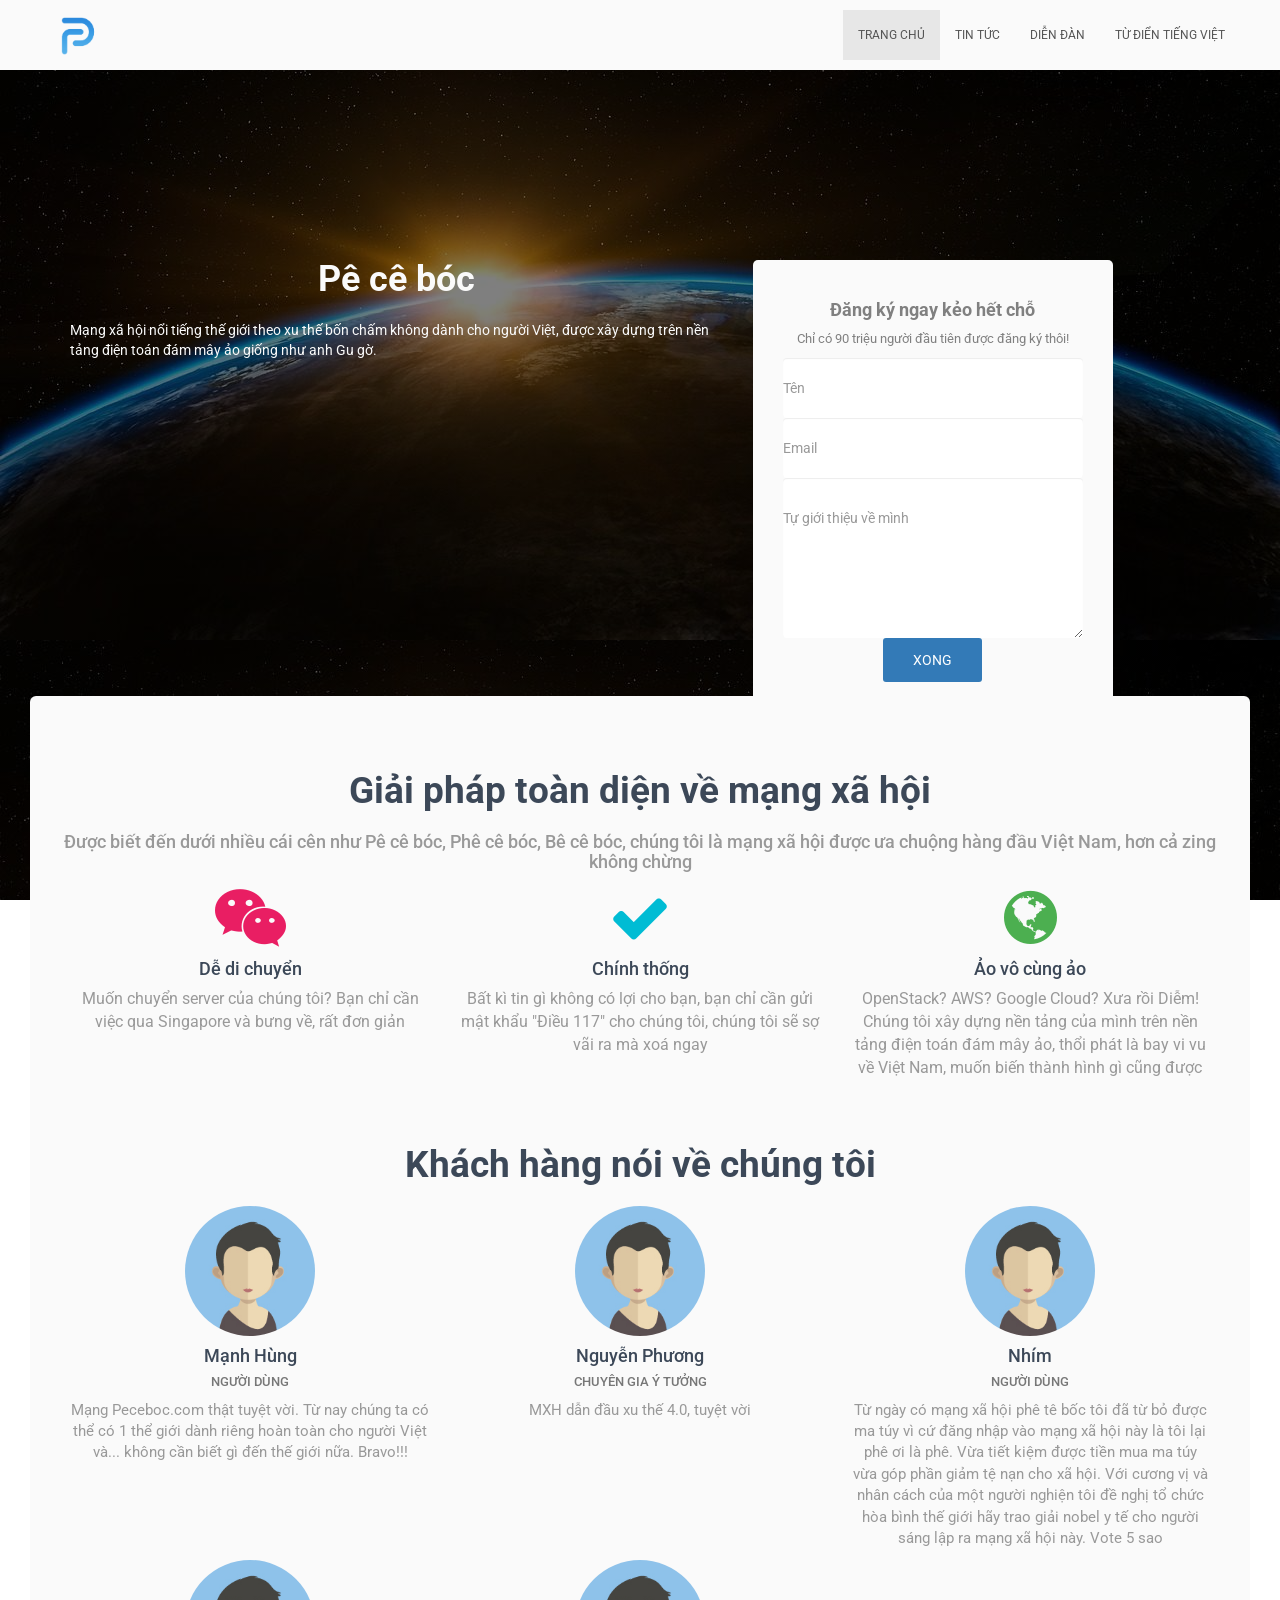
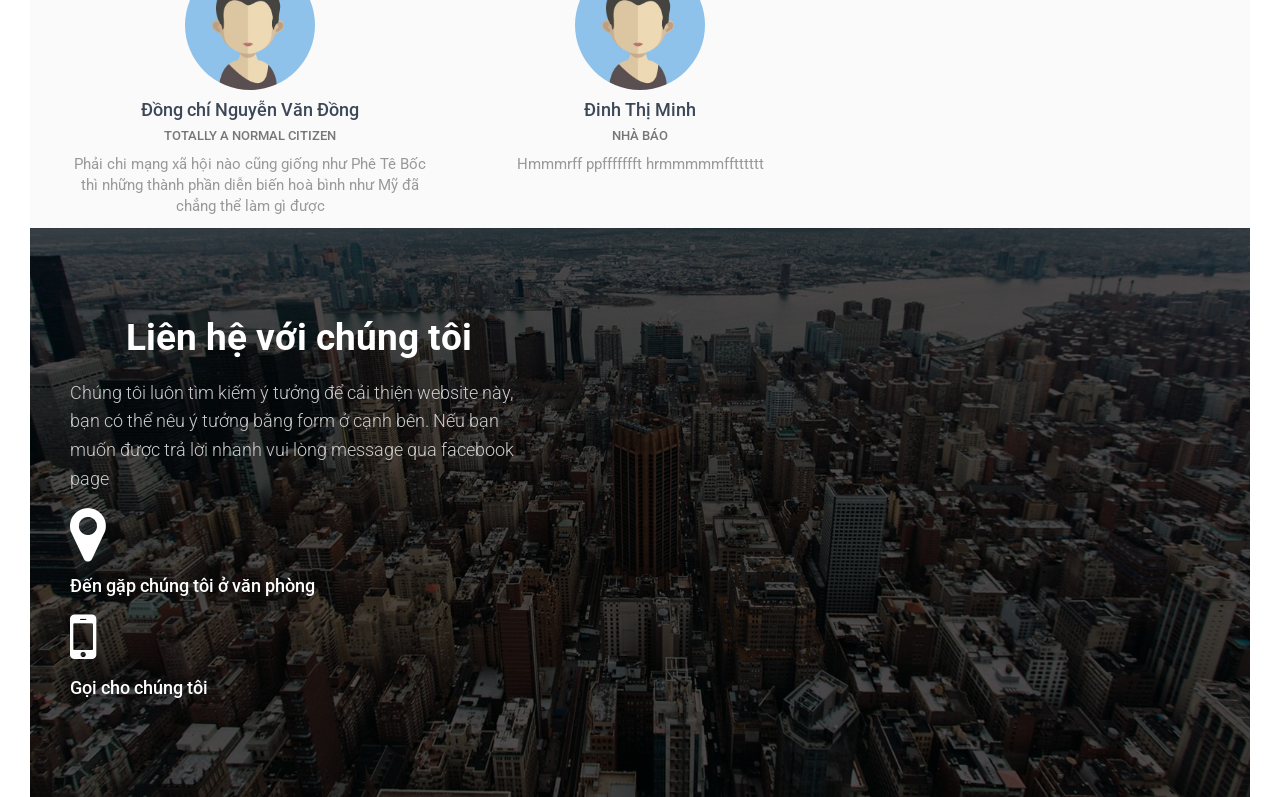
<file: test.html>
<!DOCTYPE html>
<html lang="{{ site.lang | default: " vi " }}">

<head>
    <title>Pê cê bóc – Mạng xã hội nổi tiếng thế giới dành cho người Việt</title>
    <link rel="stylesheet" id="bootstrap-css" href="/assets/bootstrap.min.css" type="text/css" media="all">
    <link rel="stylesheet" id="bootstrap-css" href="/assets/css/index.css" type="text/css" media="all">
    <link rel="stylesheet" id="bootstrap-css" href="/assets/font-awesome.min.css" type="text/css" media="all">
    <link href="https://fonts.googleapis.com/css?family=Roboto:300,400&amp;subset=vietnamese" rel="stylesheet">

    <meta property="og:type" content="website">
    <meta property="og:title" content="Pê cê bóc">

    <meta property="og:description" content="Mạng xã hội nổi tiếng thế giới dành cho người Việt">
    <meta property="og:url" content="http://www.peceboc.com/">
    <meta property="og:site_name" content="Pê cê bóc">
    <meta property="og:image" content="/assets/images/cropped-logo-transparent-1.png?fit=512%2C512&amp;ssl=1">
    <meta property="og:image:alt" content="Pê cê bóc">
    <meta property="og:image:width" content="512">
    <meta property="og:image:height" content="512">
    <meta property="og:locale" content="vi_VN">
    <!-- Global site tag (gtag.js) - Google Analytics -->
    <script async src="https://www.googletagmanager.com/gtag/js?id=UA-120918665-1"></script>
    <script>
        window.dataLayer = window.dataLayer || [];
        function gtag() { dataLayer.push(arguments); }
        gtag('js', new Date());

        gtag('config', 'UA-120918665-1');
    </script>
</head>

<body>
    <div class="wrapper">
        <header class="header ">
            <nav class="navbar navbar-default navbar-fixed-top hestia_left navbar-not-transparent">
                <div class="container">
                    <div class="navbar-header">
                        <div class="title-logo-wrapper">
                            <a class="navbar-brand" href="/" title="Pê cê bóc">
                                <img src="/assets/cropped-logo-transparent.png" alt="Pê tê bóc">
                            </a>
                        </div>
                    </div>
                    <div id="main-navigation" class="collapse navbar-collapse">
                        <ul id="menu-main" class="nav navbar-nav navbar-right">
                            <li id="menu-item-80" class="menu-item menu-item-type-custom menu-item-object-custom menu-item-80 active">
                                <a title="Trang chủ" href="/">Trang chủ</a>
                            </li>
                            <li id="menu-item-131" class="menu-item menu-item-type-post_type menu-item-object-page menu-item-131">
                                <a title="Tin tức" href="blog/">Tin tức</a>
                            </li>
                            <li id="menu-item-105" class="menu-item menu-item-type-post_type menu-item-object-page menu-item-105">
                                <a title="Diễn đàn" href="dien-dan">Diễn đàn</a>
                            </li>
                            <li id="menu-item-54" class="menu-item menu-item-type-post_type menu-item-object-page current-menu-item page_item page-item-49 current_page_item menu-item-54">
                                <a title="Từ điển tiếng Việt" href="tu-dien-tieng-viet">Từ điển tiếng Việt</a>
                            </li>
                        </ul>
                    </div>
                </div>
            </nav>
            <div class="page-header">
                <div class="container" style="padding-top: 220px;">
                    <div class="row">
                        <div class="col-md-7">
                            <div class="big-title-slider-content text-left">
                                <h1 class="hestia-title">Pê cê bóc</h1>
                                <p>
                                    Mạng xã hội nổi tiếng thế giới theo xu thế bốn chấm không dành cho người Việt, được xây dựng trên nền tảng điện toán đám
                                    mây ảo giống như anh Gu gờ.
                                </p>
                            </div>
                        </div>
                        <div class="col-md-4">
                            <div class="register-panel form-group">
                                <h4>Đăng ký ngay kẻo hết chỗ</h4>
                                <p>Chỉ có 90 triệu người đầu tiên được đăng ký thôi!</p>
                                <div class="register-form">
                                    <input type="text" placeholder="Tên" class="form-control" />
                                    <input type="text" placeholder="Email" class="form-control" />
                                    <textarea name="" id="" cols="10" rows="5" class="form-control" placeholder="Tự giới thiệu về mình"></textarea>
                                    <button class="btn btn-primary">Xong</button>
                                </div>
                            </div>
                        </div>
                    </div>
                </div>
                <div class="header-filter"></div>
            </div>
        </header>
        <div class="main">
            <div class="hestia-features">
                <div class="container">
                    <div class="row">
                        <h2 class="hestia-title">Giải pháp toàn diện về mạng xã hội</h2>
                        <h5 class="description">
                            Được biết đến dưới nhiều cái cên như Pê cê bóc, Phê cê bóc, Bê cê bóc, chúng tôi là mạng xã hội được ưa chuộng hàng đầu Việt
                            Nam, hơn cả zing không chừng
                        </h5>
                    </div>
                    <div class="hestia-features-content">
                        <div class="row">
                            <div class="col-md-4 feature-box">
                                <div class="hestia-info">
                                    <i class="fa fa-wechat"></i>
                                    <h4 class="info-title">Dễ di chuyển</h4>
                                    <p>Muốn chuyển server của chúng tôi? Bạn chỉ cần việc qua Singapore và bưng về, rất đơn
                                        giản</p>
                                </div>
                            </div>
                            <div class="col-md-4 feature-box">
                                <div class="hestia-info">
                                    <i class="fa fa-check"></i>
                                    <h4 class="info-title">Chính thống</h4>
                                    <p>
                                        Bất kì tin gì không có lợi cho bạn, bạn chỉ cần gửi mật khẩu "Điều 117" cho chúng tôi, chúng tôi sẽ sợ vãi ra mà xoá ngay
                                    </p>
                                </div>
                            </div>
                            <div class="col-md-4 feature-box">
                                <div class="hestia-info">
                                    <i class="fa fa-globe"></i>
                                    <h4 class="info-title">Ảo vô cùng ảo</h4>
                                    <p>
                                        OpenStack? AWS? Google Cloud? Xưa rồi Diễm! Chúng tôi xây dựng nền tảng của mình trên nền tảng điện toán đám mây ảo, thổi
                                        phát là bay vi vu về Việt Nam, muốn biến thành hình gì cũng được
                                    </p>
                                </div>
                            </div>
                        </div>
                    </div>
                </div>
            </div>
            <div class="hestia-testimonials">
                <div class="container">
                    <div class="row">
                        <h2 class="hestia-title">Khách hàng nói về chúng tôi</h2>
                    </div>
                    <div class="row">
                        <div class="col-xs-12 col-ms-6 col-sm-6 col-md-4">
                            <div class="card">
                                <div class="card-avatar">
                                    <img src="/assets/68.png" alt="Mạnh Hùng">
                                </div>
                                <div class="content">
                                    <h4 class="card-title">Mạnh Hùng</h4>
                                    <h6 class="category text-muted">Người dùng</h6>
                                    <p class="card-description">
                                        Mạng Peceboc.com thật tuyệt vời. Từ nay chúng ta có thể có 1 thể giới dành riêng hoàn toàn cho người Việt và...
                                        không cần biết gì đến thế giới nữa. Bravo!!!
                                    </p>
                                </div>
                            </div>
                        </div>
                        <div class="col-xs-12 col-ms-6 col-sm-6 col-md-4">
                            <div class="card">
                                <div class="card-avatar">
                                    <img src="/assets/68.png" alt="Nguyễn Phương">
                                </div>
                                <div class="content">
                                    <h4 class="card-title">Nguyễn Phương</h4>
                                    <h6 class="category text-muted">Chuyên gia ý tưởng</h6>
                                    <p class="card-description">
                                        MXH dẫn đầu xu thế 4.0, tuyệt vời
                                    </p>
                                </div>
                            </div>
                        </div>
                        <div class="col-xs-12 col-ms-6 col-sm-6 col-md-4">
                            <div class="card">
                                <div class="card-avatar">
                                    <img src="/assets/68.png" alt="Nhím">
                                </div>
                                <div class="content">
                                    <h4 class="card-title">Nhím</h4>
                                    <h6 class="category text-muted">Người dùng</h6>
                                    <p class="card-description">
                                        Từ ngày có mạng xã hội phê tê bốc tôi đã từ bỏ được ma túy vì cứ đăng nhập vào mạng xã hội này là tôi lại phê ơi là phê. 
                                        Vừa tiết kiệm được tiền mua ma túy vừa góp phần giảm tệ nạn cho xã hội. 
                                        Với cương vị và nhân cách của một người nghiện tôi đề nghị tổ chức hòa bình thế giới hãy trao giải nobel y tế cho người sáng lập ra mạng xã hội này. 
                                        Vote 5 sao
                                    </p>
                                </div>
                            </div>
                        </div>
                        <div class="col-xs-12 col-ms-6 col-sm-6 col-md-4">
                            <div class="card">
                                <div class="card-avatar">
                                    <img src="/assets/68.png" alt="Đồng chí Nguyễn Văn Đồng">
                                </div>
                                <div class="content">
                                    <h4 class="card-title">Đồng chí Nguyễn Văn Đồng</h4>
                                    <h6 class="category text-muted">Totally a normal citizen</h6>
                                    <p class="card-description">
                                        Phải chi mạng xã hội nào cũng giống như Phê Tê Bốc thì những thành phần diễn biến hoà bình như Mỹ đã chẳng thể làm gì được
                                    </p>
                                </div>
                            </div>
                        </div>
                        <div class="col-xs-12 col-ms-6 col-sm-6 col-md-4">
                            <div class="card">
                                <div class="card-avatar">
                                    <img src="/assets/68.png" alt="Đinh Thị Minh">
                                </div>
                                <div class="content">
                                    <h4 class="card-title">Đinh Thị Minh</h4>
                                    <h6 class="category text-muted">Nhà báo</h6>
                                    <p class="card-description">
                                        Hmmmrff ppffffffft hrmmmmmfftttttt
                                    </p>
                                </div>
                            </div>
                        </div>
                    </div>
                </div>
            </div>
            <div class="hestia-contact hestia-contact-image">
                <div class="container">
                    <div class="row">
                        <div class="col-md-5">
                            <h2 class="hestia-title">
                                Liên hệ với chúng tôi
                            </h2>
                            <div class="hestia-description">
                                <h5>Chúng tôi luôn tìm kiếm ý tưởng để cải thiện website này, 
                                    bạn có thể nêu ý tưởng bằng form ở cạnh bên. Nếu bạn muốn được trả lời nhanh vui lòng message qua facebook page
                                </h5>
                            </div>
                            <div class="hestia-info">
                                <div class="icon">
                                    <i class="fa fa-map-marker"></i>
                                </div>
                                <h4>Đến gặp chúng tôi ở văn phòng</h4>
                            </div>
                            <div class="hestia-info">
                                    <div class="icon">
                                        <i class="fa fa-mobile"></i>
                                        <h4>Gọi cho chúng tôi</h4>
                                        
                                    </div>
                                </div>
                        </div>
                        <div class="col-md-7"></div>
                    </div>
                </div>
            </div>
        </div>
    </div>
</body>

</html>
</file>
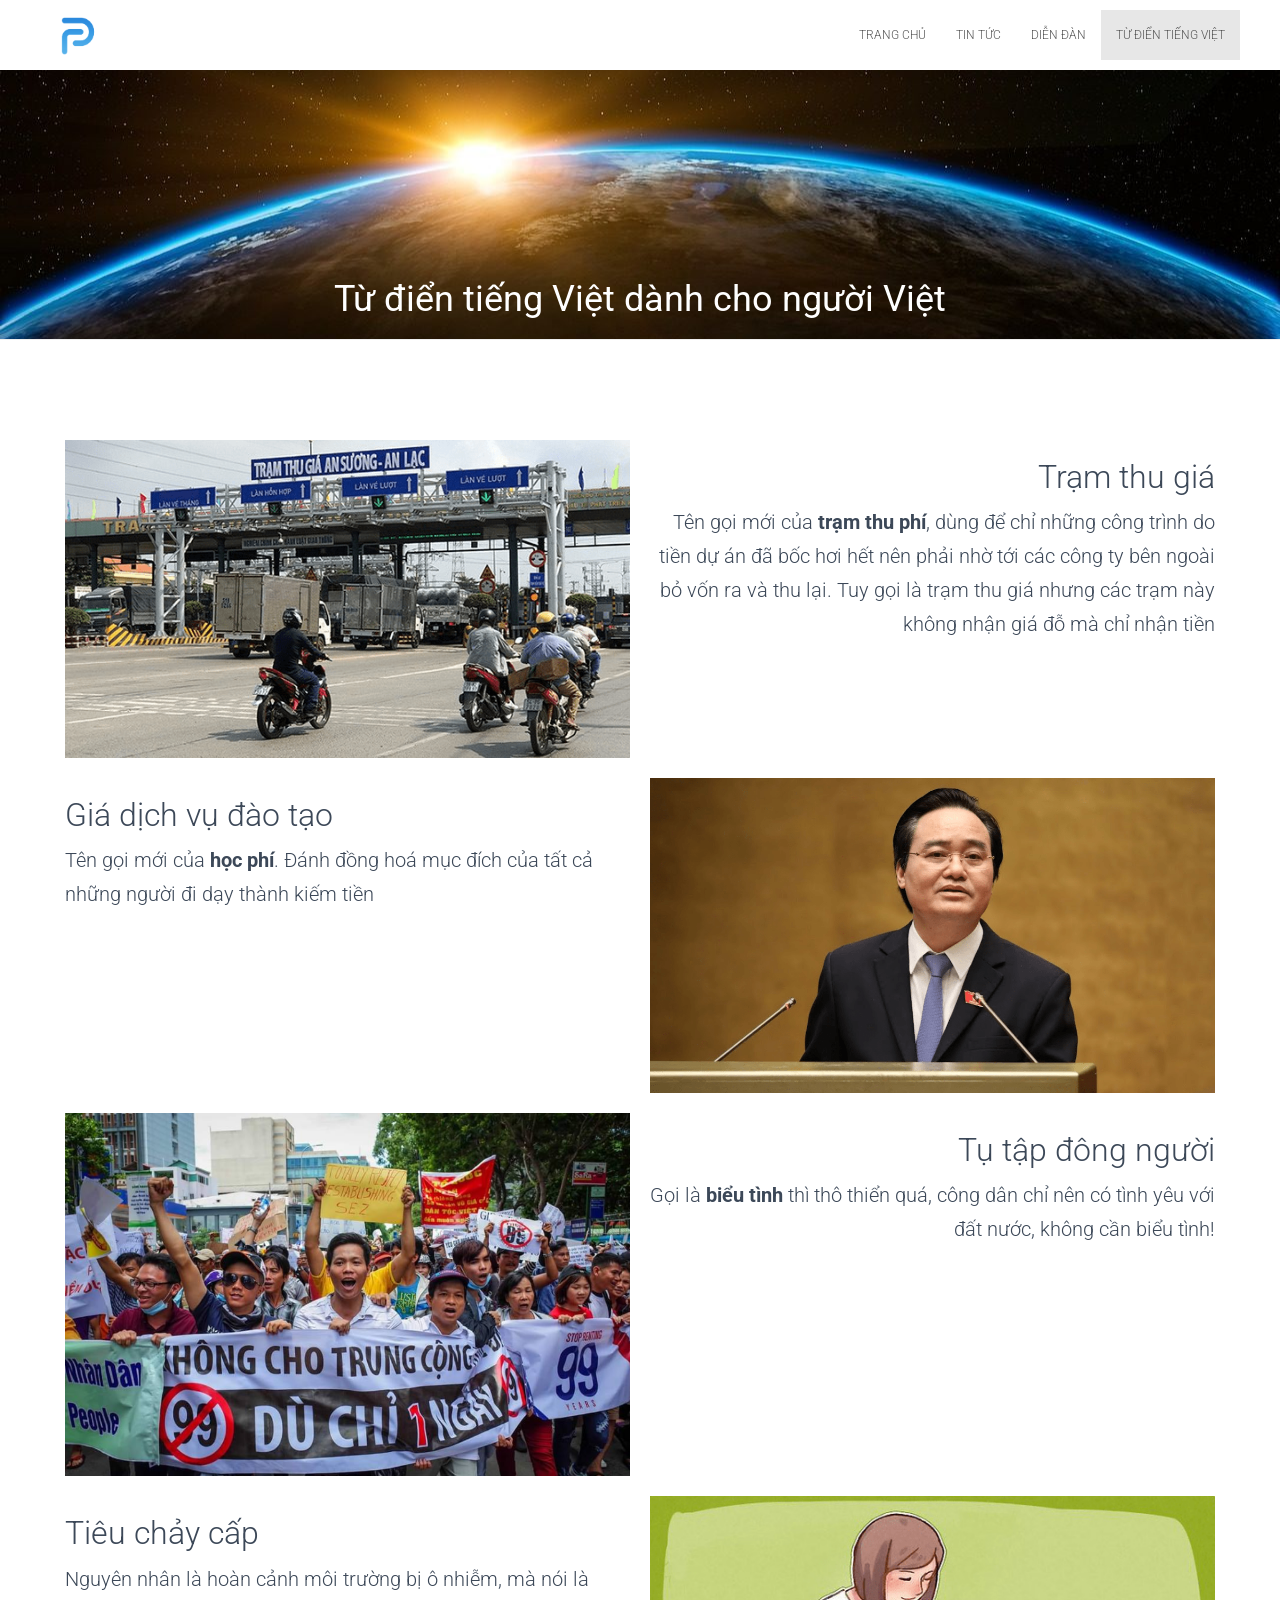
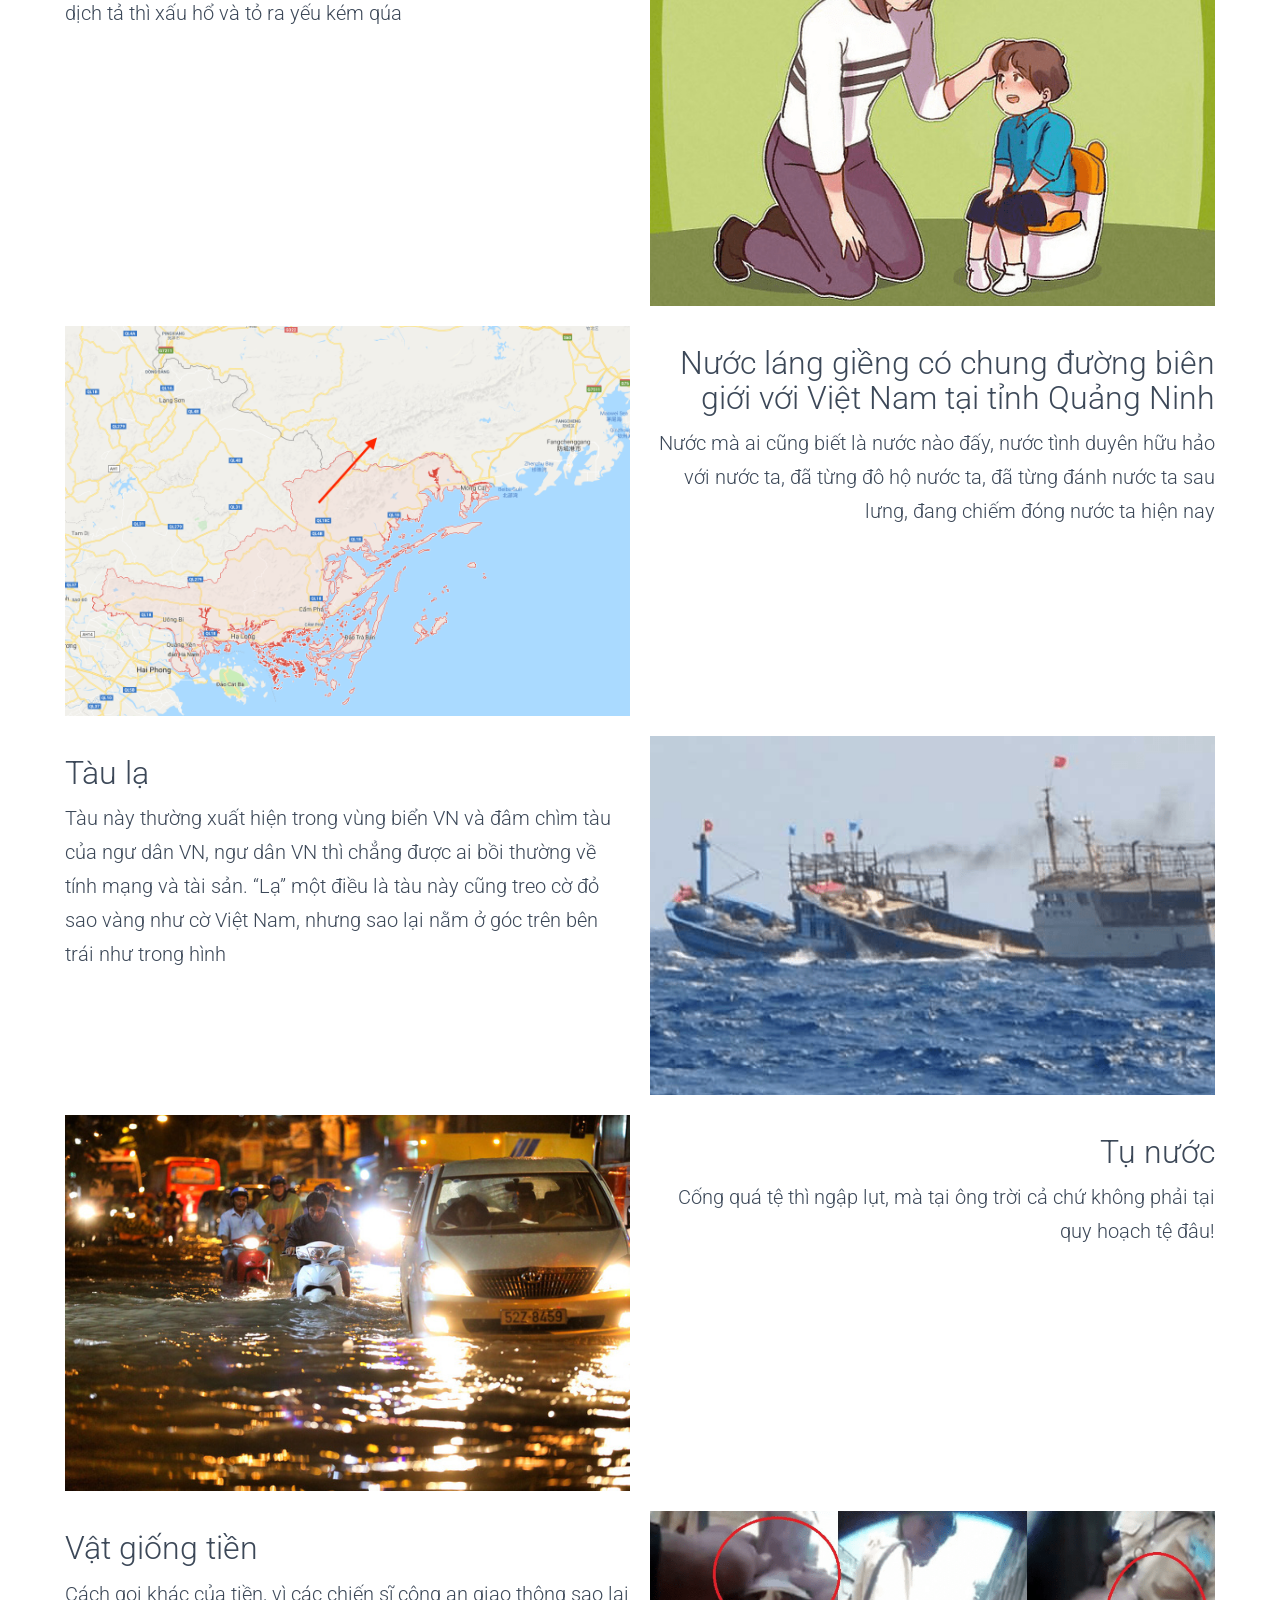
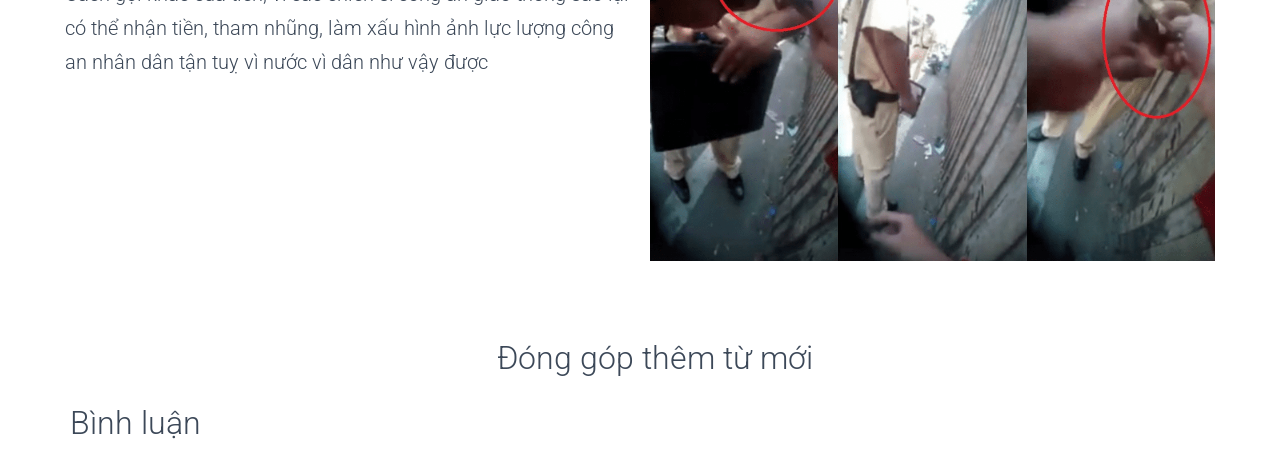
<file: tu-dien-tieng-viet.html>
<!DOCTYPE html>
<html lang="{{ site.lang | default: " vi " }}">

<head>
    <title>Pê cê bóc – Mạng xã hội nổi tiếng thế giới dành cho người Việt</title>
    <link rel="stylesheet" id="bootstrap-css" href="/assets/bootstrap.min.css" type="text/css" media="all">
    <link rel="stylesheet" id="bootstrap-css" href="/assets/css/test.css" type="text/css" media="all">
    <link href="https://fonts.googleapis.com/css?family=Roboto:300,400&amp;subset=vietnamese" rel="stylesheet"> 

    <meta property="og:type" content="website">
    <meta property="og:title" content="Pê cê bóc">
    
    <meta property="og:description" content="Mạng xã hội nổi tiếng thế giới dành cho người Việt">
    <meta property="og:url" content="http://www.peceboc.com/">
    <meta property="og:site_name" content="Pê cê bóc">
    <meta property="og:image" content="/assets/images/cropped-logo-transparent-1.png?fit=512%2C512&amp;ssl=1">
    <meta property="og:image:alt" content="Pê cê bóc">
    <meta property="og:image:width" content="512">
    <meta property="og:image:height" content="512">
    <meta property="og:locale" content="vi_VN">
    <!-- Global site tag (gtag.js) - Google Analytics -->
    <script async src="https://www.googletagmanager.com/gtag/js?id=UA-120918665-1"></script>
    <script>
        window.dataLayer = window.dataLayer || [];
        function gtag() { dataLayer.push(arguments); }
        gtag('js', new Date());

        gtag('config', 'UA-120918665-1');
    </script>
</head>

<body>
    <div class="wrapper">
        <header class="header ">
            <nav class="navbar navbar-default navbar-fixed-top hestia_left navbar-not-transparent">
                <div class="container">
                    <div class="navbar-header">
                        <div class="title-logo-wrapper">
                            <a class="navbar-brand" href="/" title="Pê cê bóc">
                                <img src="/assets/cropped-logo-transparent.png" alt="Pê tê bóc">
                            </a>
                        </div>
                    </div>
                    <div id="main-navigation" class="collapse navbar-collapse">
                        <ul id="menu-main" class="nav navbar-nav navbar-right">
                            <li id="menu-item-80" class="menu-item menu-item-type-custom menu-item-object-custom menu-item-80">
                                <a title="Trang chủ" href="/">Trang chủ</a>
                            </li>
                            <li id="menu-item-131" class="menu-item menu-item-type-post_type menu-item-object-page menu-item-131">
                                <a title="Tin tức" href="blog/">Tin tức</a>
                            </li>
                            <li id="menu-item-105" class="menu-item menu-item-type-post_type menu-item-object-page menu-item-105">
                                <a title="Diễn đàn" href="dien-dan">Diễn đàn</a>
                            </li>
                            <li id="menu-item-54" class="menu-item menu-item-type-post_type menu-item-object-page current-menu-item page_item page-item-49 current_page_item menu-item-54 active">
                                <a title="Từ điển tiếng Việt" href="tu-dien-tieng-viet">Từ điển tiếng Việt</a>
                            </li>
                        </ul>
                    </div>
                </div>
            </nav>
            <div id="primary" class="boxed-layout-header page-header header-small" data-parallax="active" style="transform: translate3d(0px, 0px, 0px);">
                <div class="container" style="padding-top: 220px;">
                    <div class="row">
                        <div class="col-md-10 col-md-offset-1 text-center">
                            <h1 class="hestia-title">Từ điển tiếng Việt dành cho người Việt</h1>
                        </div>
                    </div>
                </div>
                <div class="header-filter" style="background-image: url(/assets/images/cropped-sunrise-1756274_1280.jpg);"></div>
            </div>
        </header>
        <div class="main">
            <div class="container">
                <article class="section section-text col-md-12">
                    <section class="row">
                        <div class="col-md-6 element-wrapper">
                            <img src="/assets/images/thu-phi.png" alt="">
                        </div>
                        <div class="col-md-6 element-wrapper element-right">
                            <div class="title">
                                <h3>Trạm thu giá</h3>
                            </div>
                            <div class="description">
                                <p>
                                    Tên gọi mới của
                                    <strong>trạm thu phí</strong>, dùng để chỉ những công trình do tiền dự án đã bốc hơi hết nên
                                    phải nhờ tới các công ty bên ngoài bỏ vốn ra và thu lại. Tuy gọi là trạm thu giá nhưng
                                    các trạm này không nhận giá đỗ mà chỉ nhận tiền
                                </p>
                            </div>
                        </div>
                    </section>
                    <section class="row">
                        <div class="col-md-6 element-wrapper element-left">
                            <div class="title">
                                <h3>Giá dịch vụ đào tạo</h3>
                            </div>
                            <div class="description">
                                <p>
                                    Tên gọi mới của
                                    <strong>học phí</strong>. Đánh đồng hoá mục đích của tất cả những người đi dạy thành kiếm tiền
                                </p>
                            </div>
                        </div>
                        <div class="col-md-6 element-wrapper">
                            <img src="/assets/images/hoc-phi.png" alt="">
                        </div>
                    </section>
                    <section class="row">
                        <div class="col-md-6 element-wrapper">
                            <img src="/assets/images/bt.png" alt="">
                        </div>
                        <div class="col-md-6 element-wrapper element-right">
                            <div class="title">
                                <h3>Tụ tập đông người</h3>
                            </div>
                            <div class="description">
                                <p>
                                    Gọi là
                                    <strong>biểu tình</strong> thì thô thiển quá, công dân chỉ nên có tình yêu với đất nước, không
                                    cần biểu tình!
                                </p>
                            </div>
                        </div>
                    </section>
                    <section class="row">
                        <div class="col-md-6 element-wrapper element-left">
                            <div class="title">
                                <h3>Tiêu chảy cấp</h3>
                            </div>
                            <div class="description">
                                <p>
                                    Nguyên nhân là hoàn cảnh môi trường bị ô nhiễm, mà nói là dịch tả thì xấu hổ và tỏ ra yếu kém qúa
                                </p>
                            </div>
                        </div>
                        <div class="col-md-6 element-wrapper">
                            <img src="/assets/images/tieu-chay.png" alt="">
                        </div>
                    </section>
                    <section class="row">
                        <div class="col-md-6 element-wrapper">
                            <img src="/assets/images/map.png" alt="">
                        </div>
                        <div class="col-md-6 element-wrapper element-right">
                            <div class="title">
                                <h3>Nước láng giềng có chung đường biên giới với Việt Nam tại tỉnh Quảng Ninh</h3>
                            </div>
                            <div class="description">
                                <p>
                                    Nước mà ai cũng biết là nước nào đấy, nước tình duyên hữu hảo với nước ta, đã từng đô hộ nước ta, đã từng đánh nước ta sau
                                    lưng, đang chiếm đóng nước ta hiện nay
                                </p>
                            </div>
                        </div>
                    </section>
                    <section class="row">
                        <div class="col-md-6 element-wrapper element-left">
                            <div class="title">
                                <h3>Tàu lạ</h3>
                            </div>
                            <div class="description">
                                <p>
                                    Tàu này thường xuất hiện trong vùng biển VN và đâm chìm tàu của ngư dân VN, ngư dân VN thì chẳng được ai bồi thường về tính
                                    mạng và tài sản. “Lạ” một điều là tàu này cũng treo cờ đỏ sao vàng như cờ Việt Nam, nhưng
                                    sao lại nằm ở góc trên bên trái như trong hình
                                </p>
                            </div>
                        </div>
                        <div class="col-md-6 element-wrapper">
                            <img src="/assets/images/tau.png" alt="">
                        </div>
                    </section>
                    <section class="row">
                        <div class="col-md-6 element-wrapper">
                            <img src="/assets/images/tu-nuoc.png" alt="">
                        </div>
                        <div class="col-md-6 element-wrapper element-right">
                            <div class="title">
                                <h3>Tụ nước</h3>
                            </div>
                            <div class="description">
                                <p>
                                    Cống quá tệ thì ngập lụt, mà tại ông trời cả chứ không phải tại quy hoạch tệ đâu!
                                </p>
                            </div>
                        </div>
                    </section>
                    <section class="row">
                        <div class="col-md-6 element-wrapper element-left">
                            <div class="title">
                                <h3>Vật giống tiền</h3>
                            </div>
                            <div class="description">
                                <p>
                                    Cách gọi khác của tiền, vì các chiến sĩ công an giao thông sao lại có thể nhận tiền, tham nhũng, làm xấu hình ảnh lực lượng công an nhân dân tận tuỵ vì nước vì dân như vậy được
                                </p>
                            </div>
                        </div>
                        <div class="col-md-6 element-wrapper">
                            <img src="/assets/images/tien.png" alt="">
                        </div>
                    </section>
                </article>

                <div class="container end">
                    <h3>Đóng góp thêm từ mới</h3>
                </div>

                <div class="comment">
                    <h3>Bình luận</h3>
                    <div id="fb-root"></div>
                    <script>(function(d, s, id) {
                            var js, fjs = d.getElementsByTagName(s)[0];
                            if (d.getElementById(id)) return;
                            js = d.createElement(s); js.id = id;
                            js.src = 'https://connect.facebook.net/vi_VN/sdk.js#xfbml=1&version=v3.0&appId=342851996188063&autoLogAppEvents=1';
                            fjs.parentNode.insertBefore(js, fjs);
                            }(document, 'script', 'facebook-jssdk'));
                    </script>
                    <div class="fb-comments" data-href="www.peceboc.com" data-width="100%" data-colorscheme="light" data-numposts="5"></div>
                </div>
                
            </div>
        </div>
    </div>
</body>

</html>
</file>
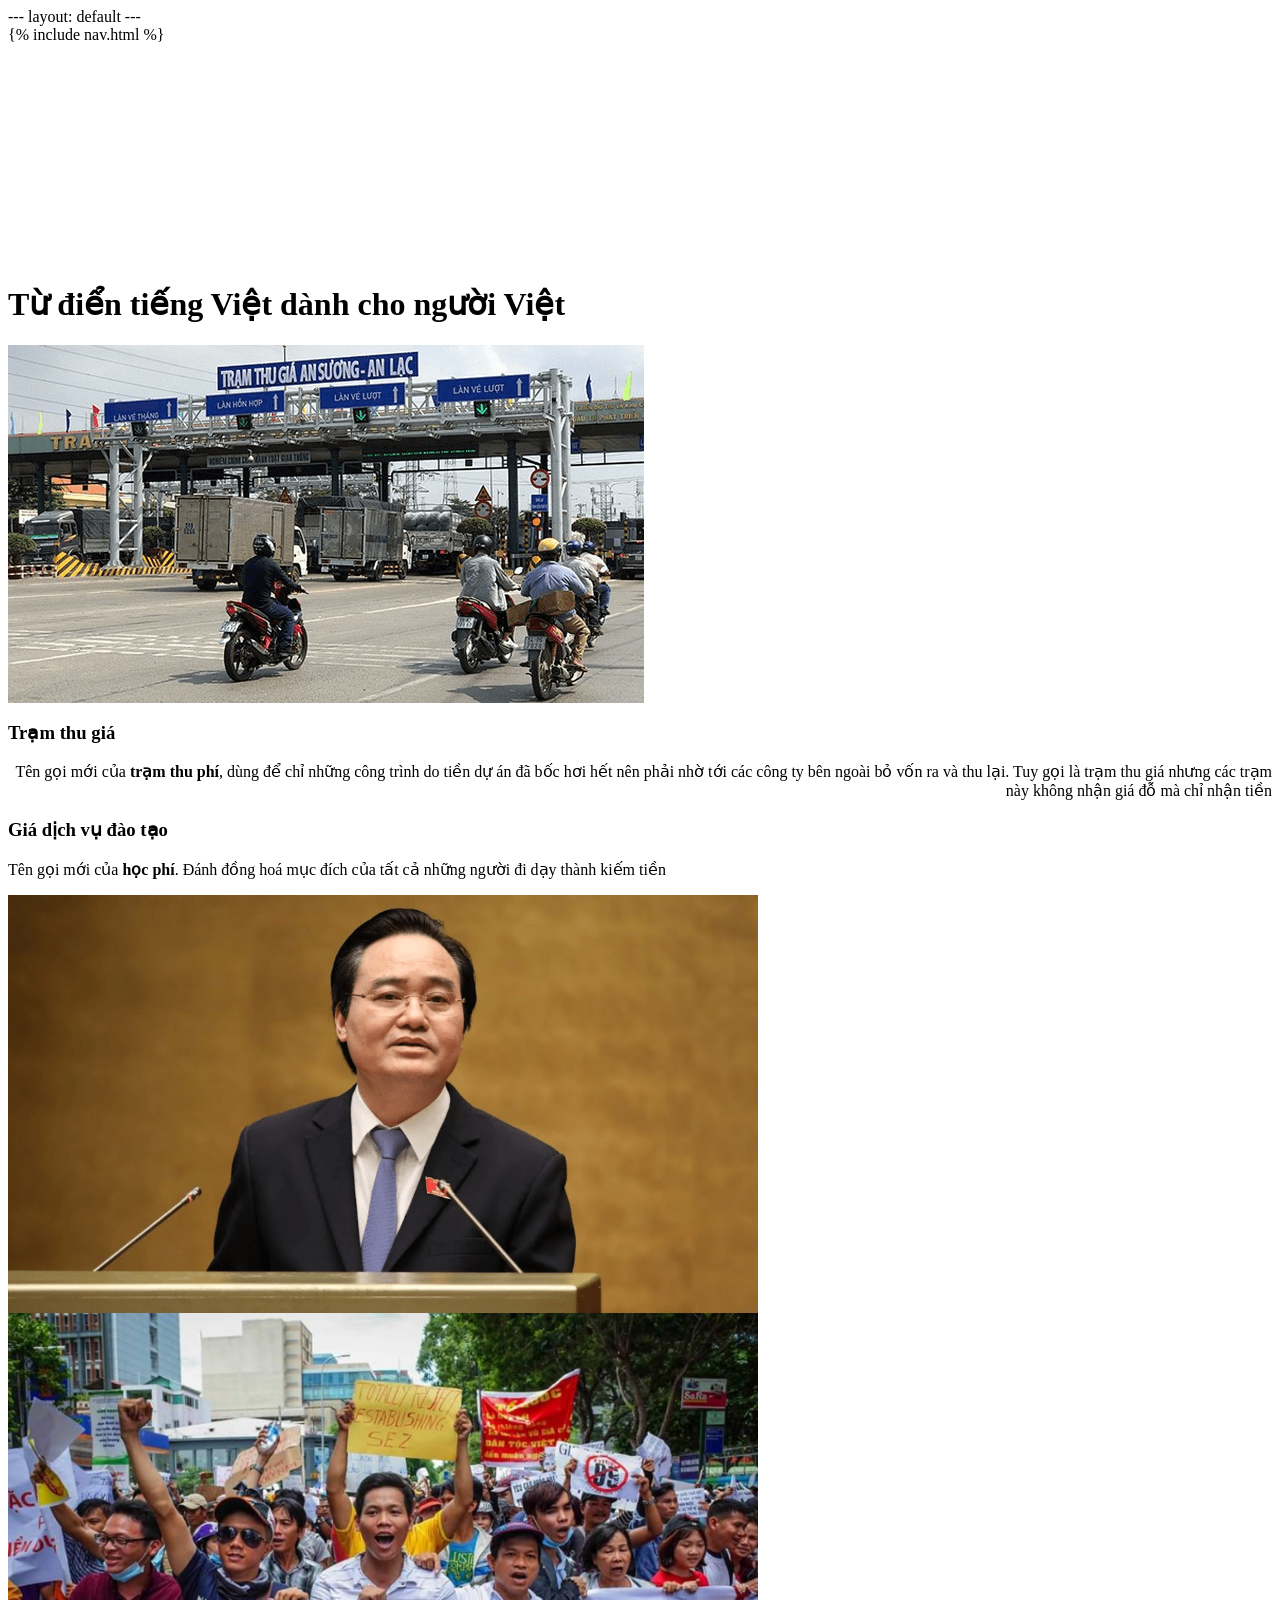
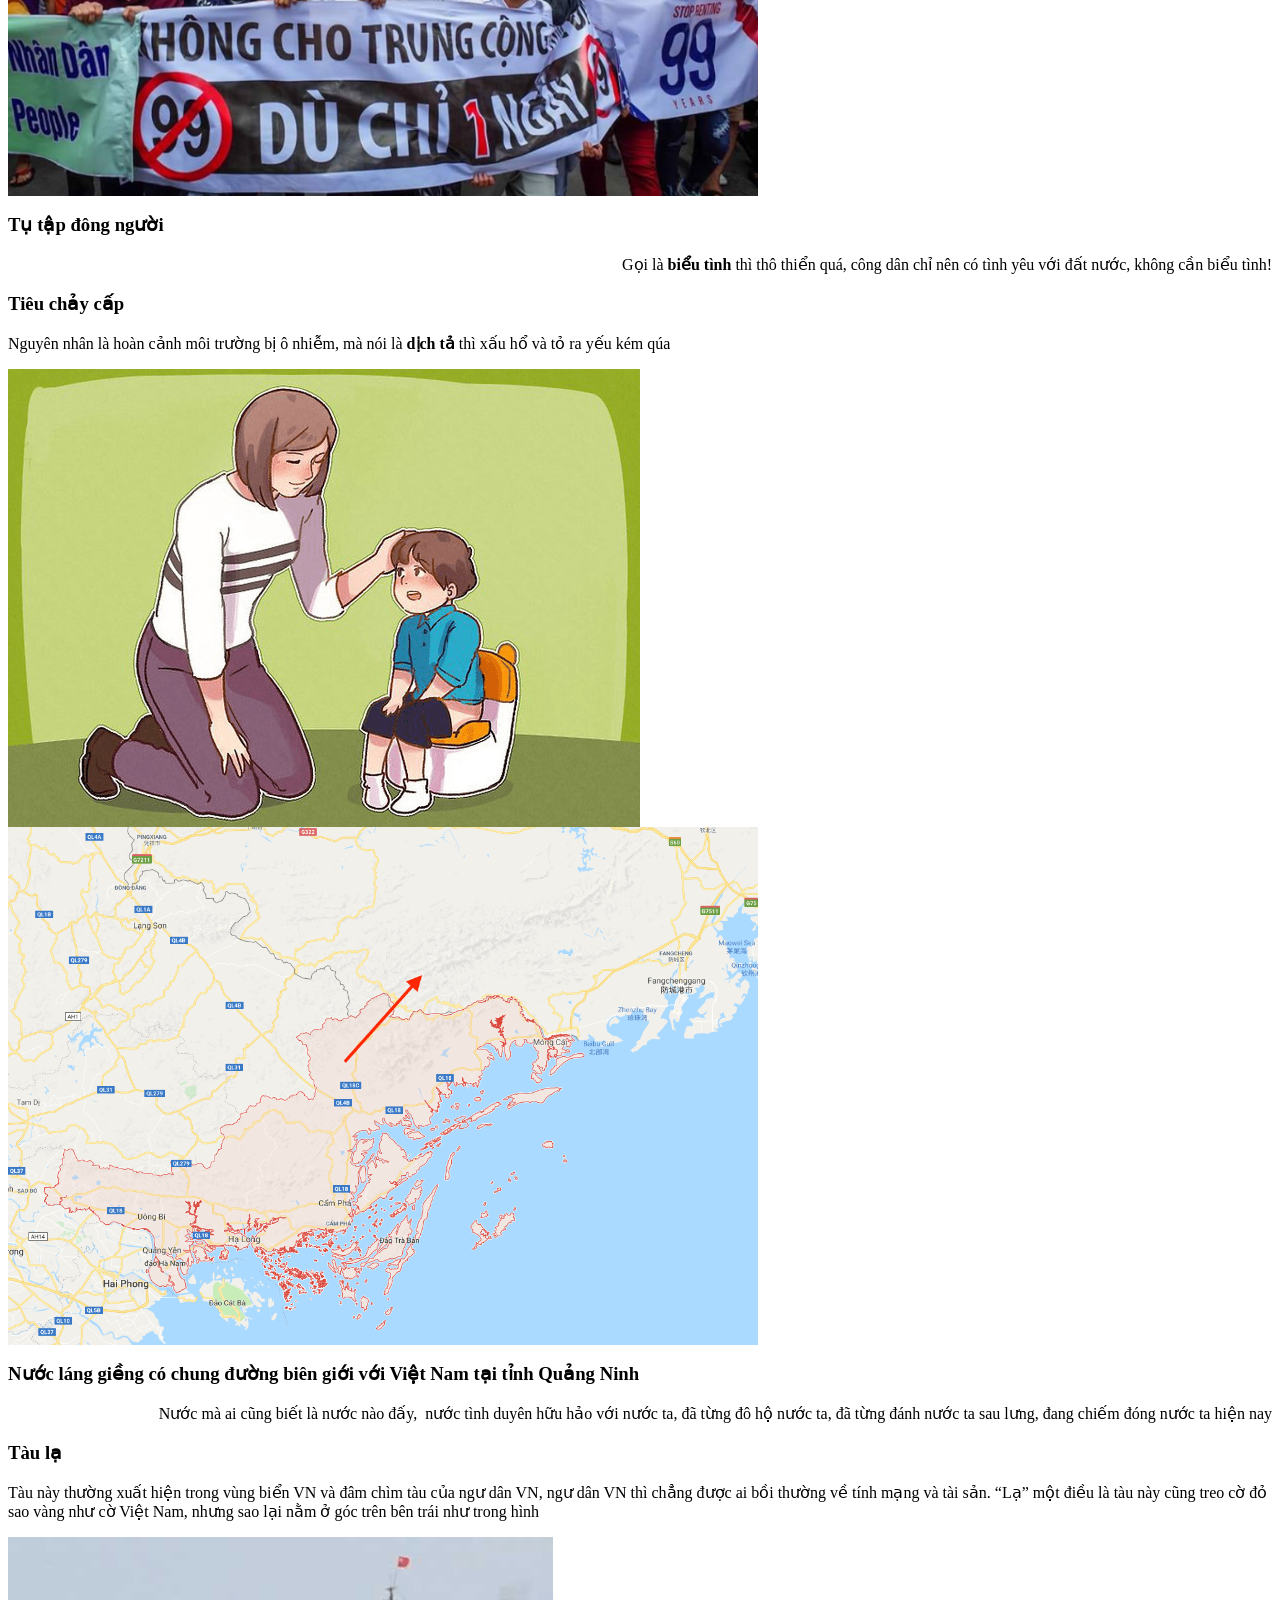
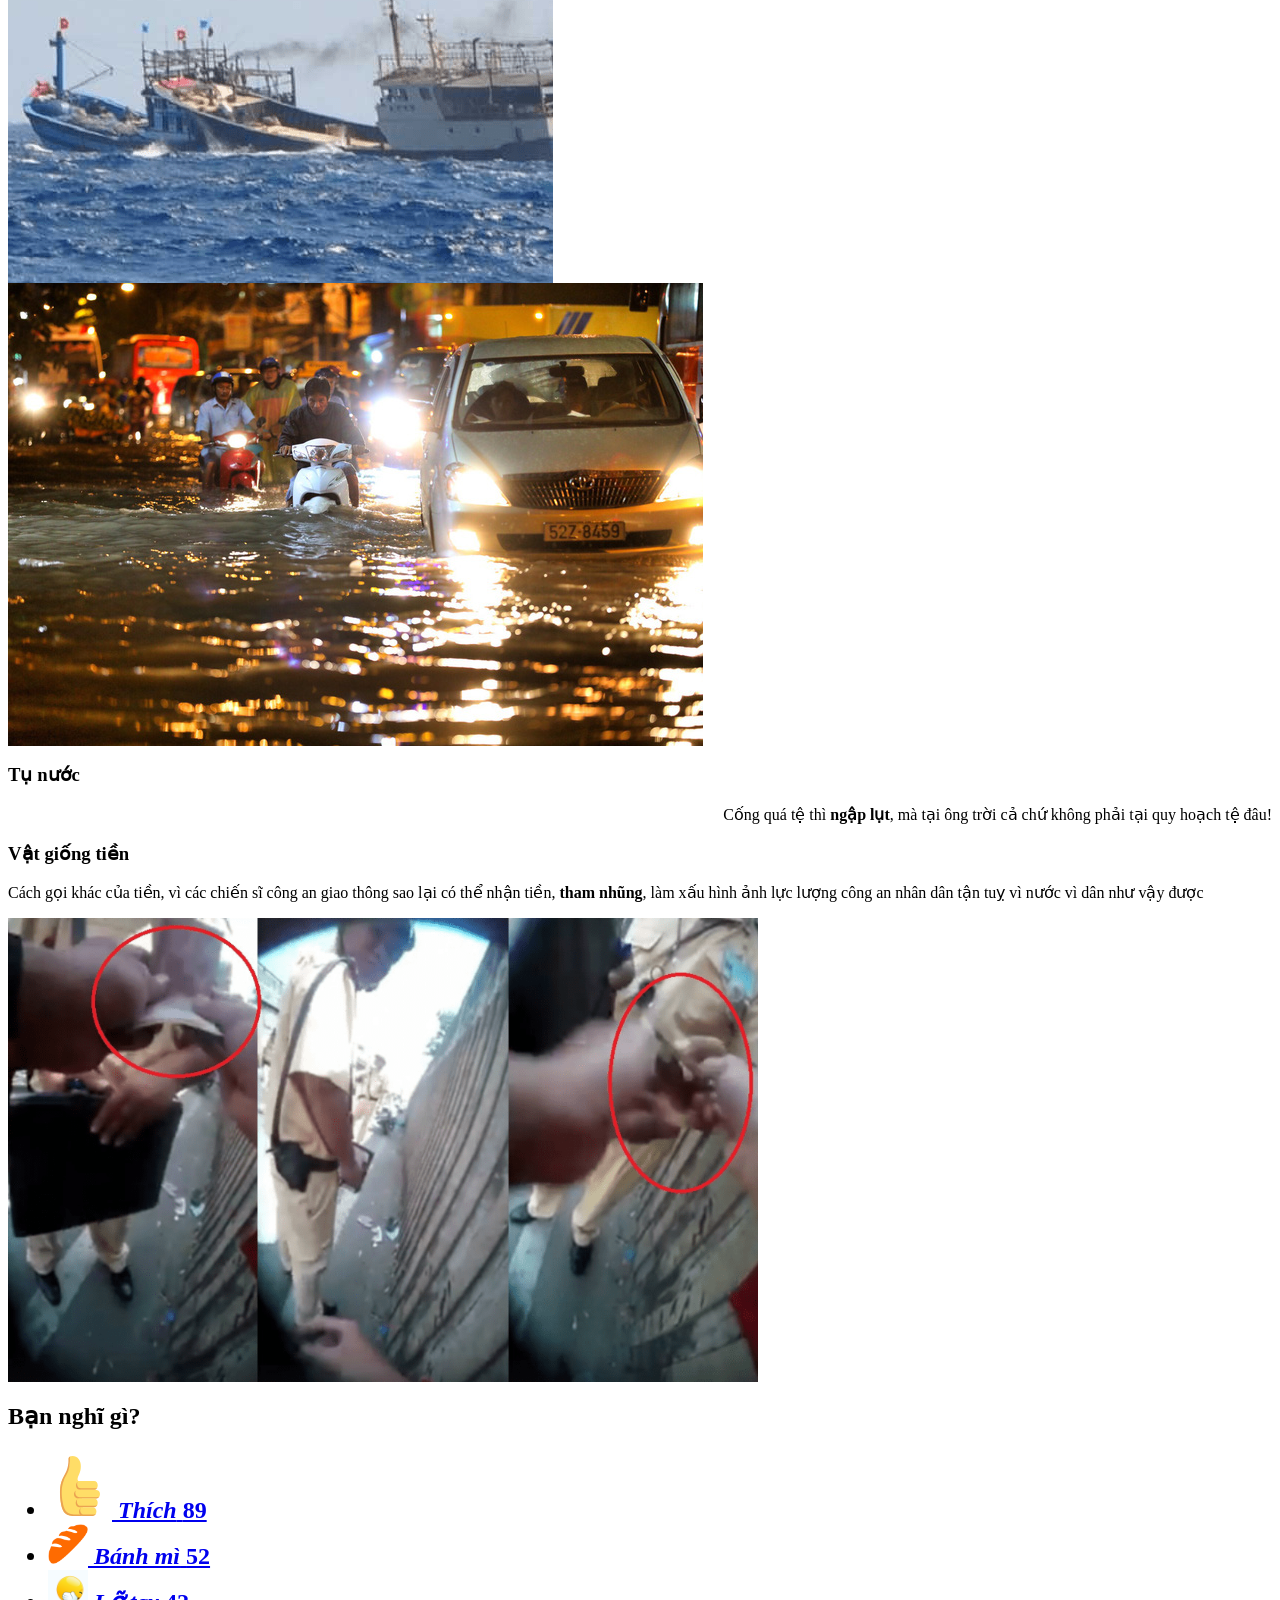
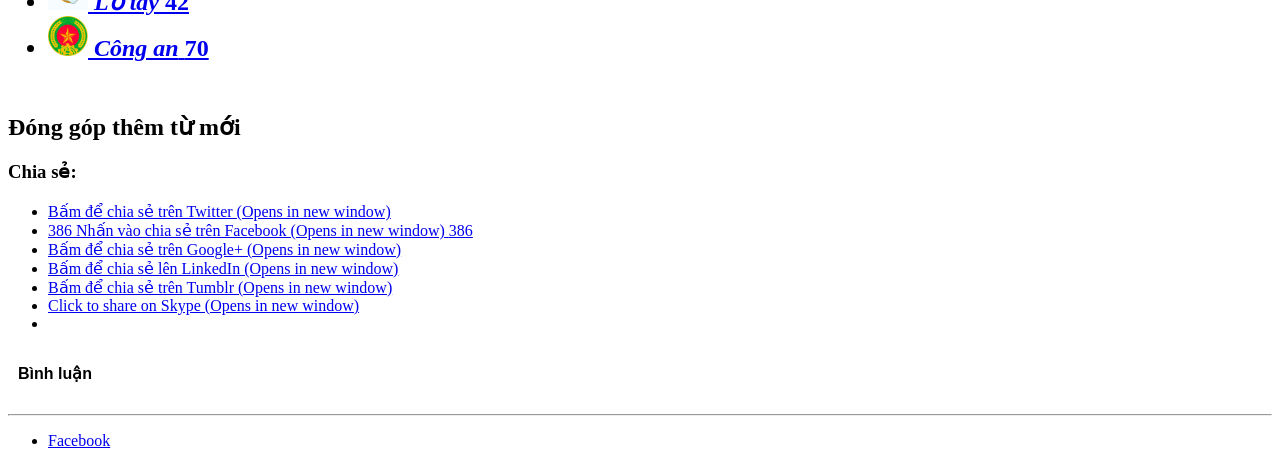
<file: _layouts/tu-dien-tieng-viet.html>
---
layout: default
---

<!-- <head> -->
    
    
    <!-- <title>Từ điển tiếng Việt dành cho người Việt – Pê cê bóc</title> -->
    <!-- <link rel="dns-prefetch" href="https://s0.wp.com/">
    
    <link rel="alternate" type="application/rss+xml" title="Dòng thông tin Pê cê bóc »" href="https://www.peceboc.com/feed/">
    <link rel="alternate" type="application/rss+xml" title="Dòng phản hồi Pê cê bóc »" href="https://www.peceboc.com/comments/feed/">
    <script id="facebook-jssdk" src="/assets/sdk.js"></script> -->
    <!-- <script type="text/javascript">
        window._wpemojiSettings = { "baseUrl": "https:\/\/s.w.org\/images\/core\/emoji\/2.4\/72x72\/", "ext": ".png", "svgUrl": "https:\/\/s.w.org\/images\/core\/emoji\/2.4\/svg\/", "svgExt": ".svg", "source": { "concatemoji": "https:\/\/www.peceboc.com\/wp-includes\/js\/wp-emoji-release.min.js?ver=4.9.6" } };
        !function (a, b, c) { function d(a, b) { var c = String.fromCharCode; l.clearRect(0, 0, k.width, k.height), l.fillText(c.apply(this, a), 0, 0); var d = k.toDataURL(); l.clearRect(0, 0, k.width, k.height), l.fillText(c.apply(this, b), 0, 0); var e = k.toDataURL(); return d === e } function e(a) { var b; if (!l || !l.fillText) return !1; switch (l.textBaseline = "top", l.font = "600 32px Arial", a) { case "flag": return !(b = d([55356, 56826, 55356, 56819], [55356, 56826, 8203, 55356, 56819])) && (b = d([55356, 57332, 56128, 56423, 56128, 56418, 56128, 56421, 56128, 56430, 56128, 56423, 56128, 56447], [55356, 57332, 8203, 56128, 56423, 8203, 56128, 56418, 8203, 56128, 56421, 8203, 56128, 56430, 8203, 56128, 56423, 8203, 56128, 56447]), !b); case "emoji": return b = d([55357, 56692, 8205, 9792, 65039], [55357, 56692, 8203, 9792, 65039]), !b }return !1 } function f(a) { var c = b.createElement("script"); c.src = a, c.defer = c.type = "text/javascript", b.getElementsByTagName("head")[0].appendChild(c) } var g, h, i, j, k = b.createElement("canvas"), l = k.getContext && k.getContext("2d"); for (j = Array("flag", "emoji"), c.supports = { everything: !0, everythingExceptFlag: !0 }, i = 0; i < j.length; i++)c.supports[j[i]] = e(j[i]), c.supports.everything = c.supports.everything && c.supports[j[i]], "flag" !== j[i] && (c.supports.everythingExceptFlag = c.supports.everythingExceptFlag && c.supports[j[i]]); c.supports.everythingExceptFlag = c.supports.everythingExceptFlag && !c.supports.flag, c.DOMReady = !1, c.readyCallback = function () { c.DOMReady = !0 }, c.supports.everything || (h = function () { c.readyCallback() }, b.addEventListener ? (b.addEventListener("DOMContentLoaded", h, !1), a.addEventListener("load", h, !1)) : (a.attachEvent("onload", h), b.attachEvent("onreadystatechange", function () { "complete" === b.readyState && c.readyCallback() })), g = c.source || {}, g.concatemoji ? f(g.concatemoji) : g.wpemoji && g.twemoji && (f(g.twemoji), f(g.wpemoji))) }(window, document, window._wpemojiSettings);
    </script> -->
    <!-- <script src="assets/wp-emoji-release.js"
        type="text/javascript" defer="defer"></script> -->
    <!-- <link rel="stylesheet" id="bootstrap-css" href="/assets/css/dic.css" type="text/css" media="all"> -->

    <!-- <link rel="stylesheet" id="bootstrap-css" href="/assets/bootstrap.css" type="text/css" media="all"> -->
    <!-- <link rel="stylesheet" id="hestia-font-sizes-css" href="/assets/font-sizes.css" type="text/css" media="all"> -->
    <!-- <link rel="stylesheet" id="dashicons-css" href="/assets/dashicons.css" type="text/css" media="all"> -->
    <!-- <link rel="stylesheet" id="obfx-module-pub-css-menu-icons-0-css" href="/assets/font-awesome.css" type="text/css" media="all"> -->
    

    <!-- <link rel="https://api.w.org/" href="https://www.peceboc.com/wp-json/">
    <link rel="EditURI" type="application/rsd+xml" title="RSD" href="https://www.peceboc.com/xmlrpc.php?rsd">
    <link rel="wlwmanifest" type="application/wlwmanifest+xml" href="https://www.peceboc.com/wp-includes/wlwmanifest.xml">

    <link rel="canonical" href="https://www.peceboc.com/tu-dien-tieng-viet/">
    <link rel="shortlink" href="https://wp.me/P9ZMxK-N">
    <link rel="alternate" type="application/json+oembed" href="https://www.peceboc.com/wp-json/oembed/1.0/embed?url=https%3A%2F%2Fwww.peceboc.com%2Ftu-dien-tieng-viet%2F">
    <link rel="alternate" type="text/xml+oembed" href="https://www.peceboc.com/wp-json/oembed/1.0/embed?url=https%3A%2F%2Fwww.peceboc.com%2Ftu-dien-tieng-viet%2F&amp;format=xml"> -->
    <script async="" src="/assets/js.js"></script>

    <!-- <meta property="og:title" content="Từ điển tiếng Việt dành cho người Việt">
    <meta property="og:url" content="tu-dien-tieng-viet/">
    <meta property="og:description" content="Trạm thu giá Tên gọi mới của trạm thu phí, dùng để chỉ những công trình do tiền dự án đã bốc hơi hết nên phải nhờ tới các công ty bên ngoài bỏ vốn ra và thu lại. Tuy gọi là trạm thu giá nhưng các t…">
    <meta property="article:published_time" content="2018-06-14T05:10:59+00:00">
    <meta property="article:modified_time" content="2018-06-15T10:42:36+00:00">

    <meta property="og:image" content="https://www.peceboc.com/wp-content/uploads/2018/06/Screen-Shot-2018-06-14-at-2.48.45-PM.png">
    <meta property="og:image:width" content="632">
    <meta property="og:image:height" content="458">

    <meta name="twitter:text:title" content="Từ điển tiếng Việt dành cho người Việt">
    <meta name="twitter:card" content="summary"> -->

    <!-- tmp -->
    <!-- <link rel="stylesheet" id="zvr-font-css" href="/assets/css_002.css" type="text/css" media="all">
    <link rel="stylesheet" id="zvr-style-css" href="/assets/zvr-styles.css" type="text/css" media="all">
    <link rel="stylesheet" id="chld_thm_cfg_parent-css" href="/assets/style.css" type="text/css" media="all">
    <link rel="stylesheet" id="font-awesome-css" href="/assets/font-awesome_002.css" type="text/css" media="all">
    <link rel="stylesheet" id="hestia_style-css" href="/assets/style_002.css" type="text/css" media="all">
    <link rel="stylesheet" id="hestia_fonts-css" href="/assets/css.css" type="text/css" media="all">
    <link rel="stylesheet" id="jetpack-widget-social-icons-styles-css" href="/assets/social-icons.css" type="text/css" media="all">
    <link rel="stylesheet" id="elementor-icons-css" href="/assets/elementor-icons.css" type="text/css" media="all">
    <link rel="stylesheet" id="elementor-animations-css" href="/assets/animations.css" type="text/css" media="all">
    <link rel="stylesheet" id="elementor-frontend-css" href="/assets/frontend.css" type="text/css" media="all">
    <link rel="stylesheet" id="hestia-elementor-style-css" href="/assets/page-builder-style.css" type="text/css" media="all">
    <link rel="stylesheet" id="elementor-post-49-css" href="/assets/post-49.css" type="text/css" media="all">
    <link rel="stylesheet" id="social-logos-css" href="/assets/social-logos.css" type="text/css" media="all">
    <link rel="stylesheet" id="jetpack_css-css" href="/assets/jetpack.css" type="text/css" media="all">
    <link rel="icon" href="/assets/images/cropped-logo-transparent-1.png?fit=32%2C32&amp;ssl=1"
        sizes="32x32">
    <link rel="icon" href="/assets/images/cropped-logo-transparent-1.png?fit=192%2C192&amp;ssl=1"
        sizes="192x192">
    <link rel="apple-touch-icon-precomposed" href="https://i0.wp.com/www.peceboc.com/wp-content/uploads/2018/06/cropped-logo-transparent-1.png?fit=180%2C180&amp;ssl=1">
    <meta name="msapplication-TileImage" content="https://i0.wp.com/www.peceboc.com/wp-content/uploads/2018/06/cropped-logo-transparent-1.png?fit=270%2C270&amp;ssl=1">
    <link rel="stylesheet" type="text/css" id="gravatar-card-css" href="/assets/hovercard.css">
    <link rel="stylesheet" type="text/css" id="gravatar-card-services-css" href="/assets/services.css"> -->
   
<!-- </head> -->
<!-- <div id="ghostery-purple-box" class="ghostery-bottom ghostery-right ghostery-collapsed">
    <div id="ghostery-box">
        <div id="ghostery-count" style="background: rgba(0, 0, 0, 0) none repeat scroll 0% 0%; color: rgb(255, 255, 255);">6</div>
        <div id="ghostery-pb-icons-container">
            <span id="ghostery-breaking-tracker" class="ghostery-pb-tracker" title="Broken Page Trackers" style="background: rgba(0, 0, 0, 0) url(&quot;[data-uri]&quot;) repeat scroll 0% 0%; opacity: 0.5;"></span>
            <span id="ghostery-slow-tracker" class="ghostery-pb-tracker" title="Slow Trackers" style="background: rgba(0, 0, 0, 0) url(&quot;[data-uri]&quot;) repeat scroll 0% 0%; opacity: 0.5;"></span>
            <span id="ghostery-non-secure-tracker" class="ghostery-pb-tracker" title="Non-secure Trackers" style="background: rgba(0, 0, 0, 0) url(&quot;[data-uri]&quot;) repeat scroll 0% 0%; opacity: 0.5;"></span>
        </div>
        <div id="ghostery-title">Trackers</div>
        <div id="ghostery-minimize">
            <span id="ghostery-minimize-icon"></span>
        </div>
        <span id="ghostery-close" style="background: rgba(0, 0, 0, 0) url(&quot;[data-uri]&quot;) repeat scroll 0% 0%;"></span>
    </div>
    <div id="ghostery-pb-background">
        <div id="ghostery-trackerList">
            <div class="ghostery-trackerContainer" category="social_media">
                <span id="ghostery-no-tracker" class="ghostery-pb-tracker-list"></span>
                <span class="ghostery-tracker">Facebook Connect</span>
            </div>
            <div class="ghostery-trackerContainer" category="social_media">
                <span id="ghostery-no-tracker" class="ghostery-pb-tracker-list"></span>
                <span class="ghostery-tracker">Facebook Social Graph</span>
            </div>
            <div class="ghostery-trackerContainer" category="social_media">
                <span id="ghostery-no-tracker" class="ghostery-pb-tracker-list"></span>
                <span class="ghostery-tracker">Facebook Social Plugins</span>
            </div>
            <div class="ghostery-trackerContainer" category="essential">
                <span id="ghostery-no-tracker" class="ghostery-pb-tracker-list"></span>
                <span class="ghostery-tracker">Google Tag Manager</span>
            </div>
            <div class="ghostery-trackerContainer" category="social_media">
                <span id="ghostery-no-tracker" class="ghostery-pb-tracker-list"></span>
                <span class="ghostery-tracker">Gravatar</span>
            </div>
            <div class="ghostery-trackerContainer" category="site_analytics">
                <span id="ghostery-no-tracker" class="ghostery-pb-tracker-list"></span>
                <span class="ghostery-tracker">Wordpress Stats</span>
            </div>
        </div>
    </div>
</div> -->

<body class="page-template page-template-page-templates page-template-template-fullwidth page-template-page-templatestemplate-fullwidth-php page page-id-49 custom-background wp-custom-logo blog-post elementor-default elementor-page elementor-page-49"
    data-gr-c-s-loaded="true" data-elementor-device-mode="tablet">
    <div class="wrapper ">
        <header class="header ">
            {% include nav.html %}
            <div id="primary" class="boxed-layout-header page-header header-small" data-parallax="active" style="transform: translate3d(0px, 0px, 0px);">
                <div class="container" style="padding-top: 220px;">
                    <div class="row">
                        <div class="col-md-10 col-md-offset-1 text-center">
                            <h1 class="hestia-title
					">Từ điển tiếng Việt dành cho người Việt</h1>
                        </div>
                    </div>
                </div>
                <div class="header-filter" style="background-image: url(/assets/images/cropped-sunrise-1756274_1280.jpg);"></div>
            </div>
        </header>
        <div class="main  main-raised default">
            <div class="blog-post ">
                <div class="container">
                    <article id="post-49" class="section section-text">
                        <div class="row">
                            <div class="col-md-12">
                                <style type="text/css">
                                    .fb-comments,
                                    .fb-comments span,
                                    .fb-comments span iframe[style] {
                                        min-width: 100% !important;
                                        width: 100% !important
                                    }
                                </style>
                                <div id="fb-root" class=" fb_reset">
                                    <div style="position: absolute; top: -10000px; height: 0px; width: 0px;">
                                        <div>
                                            <iframe name="fb_xdm_frame_https" allowtransparency="true" allowfullscreen="true" scrolling="no" allow="encrypted-media"
                                                id="fb_xdm_frame_https" aria-hidden="true" title="Facebook Cross Domain Communication Frame"
                                                tabindex="-1" style="border: medium none;" src="/assets/mAiQUwlReIP.html" frameborder="0"></iframe>
                                        </div>
                                    </div>
                                    <div style="position: absolute; top: -10000px; height: 0px; width: 0px;">
                                        <div></div>
                                    </div>
                                </div>
                                <div class="elementor elementor-49">
                                    <div class="elementor-inner">
                                        <div class="elementor-section-wrap">
                                            <section data-id="227ead4" class="elementor-element elementor-element-227ead4 elementor-section-boxed elementor-section-height-default elementor-section-height-default elementor-section elementor-top-section"
                                                data-element_type="section">
                                                <div class="elementor-container elementor-column-gap-default">
                                                    <div class="elementor-row">
                                                        <div data-id="c700ac8" class="elementor-element elementor-element-c700ac8 elementor-column elementor-col-50 elementor-top-column"
                                                            data-element_type="column">
                                                            <div class="elementor-column-wrap elementor-element-populated">
                                                                <div class="elementor-widget-wrap">
                                                                    <div data-id="a81b72d" class="elementor-element elementor-element-a81b72d elementor-widget elementor-widget-image" data-element_type="image.default">
                                                                        <div class="elementor-widget-container">
                                                                            <div class="elementor-image">
                                                                                <img src="/assets/images/thu-phi.png" class="attachment-large size-large jetpack-lazy-image--handled" alt=""
                                                                                     width="636"
                                                                                    height="358"> </div>
                                                                        </div>
                                                                    </div>
                                                                </div>
                                                            </div>
                                                        </div>
                                                        <div data-id="4dbfbdf" class="elementor-element elementor-element-4dbfbdf elementor-column elementor-col-50 elementor-top-column"
                                                            data-element_type="column">
                                                            <div class="elementor-column-wrap elementor-element-populated">
                                                                <div class="elementor-widget-wrap">
                                                                    <div data-id="06bc8ef" class="elementor-element elementor-element-06bc8ef elementor-widget elementor-widget-heading" data-element_type="heading.default">
                                                                        <div class="elementor-widget-container">
                                                                            <h3 class="elementor-heading-title elementor-size-default">Trạm thu giá</h3>
                                                                        </div>
                                                                    </div>
                                                                    <div data-id="d0c843c" class="elementor-element elementor-element-d0c843c elementor-widget elementor-widget-text-editor"
                                                                        data-element_type="text-editor.default">
                                                                        <div class="elementor-widget-container">
                                                                            <div class="elementor-text-editor elementor-clearfix">
                                                                                <p style="text-align: right;">Tên gọi mới của
                                                                                    <strong>trạm thu phí</strong>, dùng để chỉ những
                                                                                    công trình do tiền dự án đã bốc hơi hết
                                                                                    nên phải nhờ tới các công ty bên ngoài
                                                                                    bỏ vốn ra và thu lại. Tuy gọi là trạm
                                                                                    thu giá nhưng các trạm này không nhận
                                                                                    giá đỗ mà chỉ nhận tiền</p>
                                                                            </div>
                                                                        </div>
                                                                    </div>
                                                                </div>
                                                            </div>
                                                        </div>
                                                    </div>
                                                </div>
                                            </section>
                                            <section data-id="6bb22e0" class="elementor-element elementor-element-6bb22e0 elementor-section-boxed elementor-section-height-default elementor-section-height-default elementor-section elementor-top-section"
                                                data-element_type="section">
                                                <div class="elementor-container elementor-column-gap-default">
                                                    <div class="elementor-row">
                                                        <div data-id="fb03a4d" class="elementor-element elementor-element-fb03a4d elementor-column elementor-col-50 elementor-top-column"
                                                            data-element_type="column">
                                                            <div class="elementor-column-wrap elementor-element-populated">
                                                                <div class="elementor-widget-wrap">
                                                                    <div data-id="2c67712" class="elementor-element elementor-element-2c67712 elementor-widget elementor-widget-heading" data-element_type="heading.default">
                                                                        <div class="elementor-widget-container">
                                                                            <h3 class="elementor-heading-title elementor-size-default">Giá dịch vụ đào tạo</h3>
                                                                        </div>
                                                                    </div>
                                                                    <div data-id="bac0b12" class="elementor-element elementor-element-bac0b12 elementor-widget elementor-widget-text-editor"
                                                                        data-element_type="text-editor.default">
                                                                        <div class="elementor-widget-container">
                                                                            <div class="elementor-text-editor elementor-clearfix">
                                                                                <p>Tên gọi mới của
                                                                                    <strong>học phí</strong>. Đánh đồng hoá mục đích
                                                                                    của tất cả những người đi dạy thành kiếm
                                                                                    tiền
                                                                                </p>
                                                                            </div>
                                                                        </div>
                                                                    </div>
                                                                </div>
                                                            </div>
                                                        </div>
                                                        <div data-id="5b1cdaa" class="elementor-element elementor-element-5b1cdaa elementor-column elementor-col-50 elementor-top-column"
                                                            data-element_type="column">
                                                            <div class="elementor-column-wrap elementor-element-populated">
                                                                <div class="elementor-widget-wrap">
                                                                    <div data-id="36c8c34" class="elementor-element elementor-element-36c8c34 elementor-widget elementor-widget-image" data-element_type="image.default">
                                                                        <div class="elementor-widget-container">
                                                                            <div class="elementor-image">
                                                                                <img src="/assets/images/hoc-phi.png" class="attachment-large size-large jetpack-lazy-image--handled" alt=""
                                                                                     width="750"
                                                                                    height="418"> </div>
                                                                        </div>
                                                                    </div>
                                                                </div>
                                                            </div>
                                                        </div>
                                                    </div>
                                                </div>
                                            </section>
                                            <section data-id="0175692" class="elementor-element elementor-element-0175692 elementor-section-boxed elementor-section-height-default elementor-section-height-default elementor-section elementor-top-section"
                                                data-element_type="section">
                                                <div class="elementor-container elementor-column-gap-default">
                                                    <div class="elementor-row">
                                                        <div data-id="5f26f2a" class="elementor-element elementor-element-5f26f2a elementor-column elementor-col-50 elementor-top-column"
                                                            data-element_type="column">
                                                            <div class="elementor-column-wrap elementor-element-populated">
                                                                <div class="elementor-widget-wrap">
                                                                    <div data-id="bf7441b" class="elementor-element elementor-element-bf7441b elementor-widget elementor-widget-image" data-element_type="image.default">
                                                                        <div class="elementor-widget-container">
                                                                            <div class="elementor-image">
                                                                                <img src="/assets/images/bt.png" class="attachment-large size-large jetpack-lazy-image--handled" alt=""
                                                                                    data-attachment-id="70" data-permalink="https://www.peceboc.com/tu-dien-tieng-viet/screen-shot-2018-06-14-at-2-46-30-pm/"
                                                                                    data-orig-file="/assets/images/bt.png?fit=907%2C584&amp;ssl=1"
                                                                                    data-orig-size="907,584" data-comments-opened="1"
                                                                                    data-image-meta="{&quot;aperture&quot;:&quot;0&quot;,&quot;credit&quot;:&quot;&quot;,&quot;camera&quot;:&quot;&quot;,&quot;caption&quot;:&quot;&quot;,&quot;created_timestamp&quot;:&quot;0&quot;,&quot;copyright&quot;:&quot;&quot;,&quot;focal_length&quot;:&quot;0&quot;,&quot;iso&quot;:&quot;0&quot;,&quot;shutter_speed&quot;:&quot;0&quot;,&quot;title&quot;:&quot;&quot;,&quot;orientation&quot;:&quot;0&quot;}"
                                                                                    data-image-title="Screen Shot 2018-06-14 at 2.46.30 PM"
                                                                                    data-image-description="" data-medium-file="/assets/images/bt.png?fit=300%2C193&amp;ssl=1"
                                                                                    data-large-file="/assets/images/bt.png?fit=750%2C483&amp;ssl=1"
                                                                                    data-lazy-loaded="1" srcset="/assets/images/bt.png?w=907&amp;ssl=1 907w, /assets/images/bt.png.png?resize=300%2C193&amp;ssl=1 300w, /assets/images/bt.png?resize=768%2C495&amp;ssl=1 768w"
                                                                                    sizes="(max-width: 750px) 100vw, 750px" width="750"
                                                                                    height="483"> </div>
                                                                        </div>
                                                                    </div>
                                                                </div>
                                                            </div>
                                                        </div>
                                                        <div data-id="c540c92" class="elementor-element elementor-element-c540c92 elementor-column elementor-col-50 elementor-top-column"
                                                            data-element_type="column">
                                                            <div class="elementor-column-wrap elementor-element-populated">
                                                                <div class="elementor-widget-wrap">
                                                                    <div data-id="5c10692" class="elementor-element elementor-element-5c10692 elementor-widget elementor-widget-heading" data-element_type="heading.default">
                                                                        <div class="elementor-widget-container">
                                                                            <h3 class="elementor-heading-title elementor-size-default">Tụ tập đông người</h3>
                                                                        </div>
                                                                    </div>
                                                                    <div data-id="bbeea56" class="elementor-element elementor-element-bbeea56 elementor-widget elementor-widget-text-editor"
                                                                        data-element_type="text-editor.default">
                                                                        <div class="elementor-widget-container">
                                                                            <div class="elementor-text-editor elementor-clearfix">
                                                                                <p style="text-align: right;">Gọi là
                                                                                    <b>biểu tình</b> thì thô thiển quá, công
                                                                                    dân chỉ nên có tình yêu với đất nước,
                                                                                    không cần biểu tình!</p>
                                                                            </div>
                                                                        </div>
                                                                    </div>
                                                                </div>
                                                            </div>
                                                        </div>
                                                    </div>
                                                </div>
                                            </section>
                                            <section data-id="709acf0" class="elementor-element elementor-element-709acf0 elementor-section-boxed elementor-section-height-default elementor-section-height-default elementor-section elementor-top-section"
                                                data-element_type="section">
                                                <div class="elementor-container elementor-column-gap-default">
                                                    <div class="elementor-row">
                                                        <div data-id="4c1c151" class="elementor-element elementor-element-4c1c151 elementor-column elementor-col-50 elementor-top-column"
                                                            data-element_type="column">
                                                            <div class="elementor-column-wrap elementor-element-populated">
                                                                <div class="elementor-widget-wrap">
                                                                    <div data-id="9a3bc37" class="elementor-element elementor-element-9a3bc37 elementor-widget elementor-widget-heading" data-element_type="heading.default">
                                                                        <div class="elementor-widget-container">
                                                                            <h3 class="elementor-heading-title elementor-size-default">Tiêu chảy cấp</h3>
                                                                        </div>
                                                                    </div>
                                                                    <div data-id="35a8c78" class="elementor-element elementor-element-35a8c78 elementor-widget elementor-widget-text-editor"
                                                                        data-element_type="text-editor.default">
                                                                        <div class="elementor-widget-container">
                                                                            <div class="elementor-text-editor elementor-clearfix">
                                                                                <p>Nguyên nhân là hoàn cảnh môi trường bị ô
                                                                                    nhiễm, mà nói là
                                                                                    <strong>dịch tả</strong> thì xấu hổ và tỏ ra
                                                                                    yếu kém qúa</p>
                                                                            </div>
                                                                        </div>
                                                                    </div>
                                                                </div>
                                                            </div>
                                                        </div>
                                                        <div data-id="c256bf8" class="elementor-element elementor-element-c256bf8 elementor-column elementor-col-50 elementor-top-column"
                                                            data-element_type="column">
                                                            <div class="elementor-column-wrap elementor-element-populated">
                                                                <div class="elementor-widget-wrap">
                                                                    <div data-id="2b4798b" class="elementor-element elementor-element-2b4798b elementor-widget elementor-widget-image" data-element_type="image.default">
                                                                        <div class="elementor-widget-container">
                                                                            <div class="elementor-image">
                                                                                <img src="/assets/images/tieu-chay.png" class="attachment-large size-large" alt="" 
                                                                                    width="632" height="458"> </div>
                                                                        </div>
                                                                    </div>
                                                                </div>
                                                            </div>
                                                        </div>
                                                    </div>
                                                </div>
                                            </section>
                                            <section data-id="12d306a" class="elementor-element elementor-element-12d306a elementor-section-boxed elementor-section-height-default elementor-section-height-default elementor-section elementor-top-section"
                                                data-element_type="section">
                                                <div class="elementor-container elementor-column-gap-default">
                                                    <div class="elementor-row">
                                                        <div data-id="e84ff32" class="elementor-element elementor-element-e84ff32 elementor-column elementor-col-50 elementor-top-column"
                                                            data-element_type="column">
                                                            <div class="elementor-column-wrap elementor-element-populated">
                                                                <div class="elementor-widget-wrap">
                                                                    <div data-id="1f04158" class="elementor-element elementor-element-1f04158 elementor-widget elementor-widget-image" data-element_type="image.default">
                                                                        <div class="elementor-widget-container">
                                                                            <div class="elementor-image">
                                                                                <img src="/assets/images/map.png" class="attachment-large size-large" alt="" width="750" height="518"> </div>
                                                                        </div>
                                                                    </div>
                                                                </div>
                                                            </div>
                                                        </div>
                                                        <div data-id="d6bda44" class="elementor-element elementor-element-d6bda44 elementor-column elementor-col-50 elementor-top-column"
                                                            data-element_type="column">
                                                            <div class="elementor-column-wrap elementor-element-populated">
                                                                <div class="elementor-widget-wrap">
                                                                    <div data-id="3a94910" class="elementor-element elementor-element-3a94910 elementor-widget elementor-widget-heading" data-element_type="heading.default">
                                                                        <div class="elementor-widget-container">
                                                                            <h3 class="elementor-heading-title elementor-size-default">Nước láng giềng có chung đường biên giới với
                                                                                Việt Nam tại tỉnh Quảng Ninh</h3>
                                                                        </div>
                                                                    </div>
                                                                    <div data-id="c2ef2ec" class="elementor-element elementor-element-c2ef2ec elementor-widget elementor-widget-text-editor"
                                                                        data-element_type="text-editor.default">
                                                                        <div class="elementor-widget-container">
                                                                            <div class="elementor-text-editor elementor-clearfix">
                                                                                <p style="text-align: right;">Nước mà ai cũng biết là nước nào đấy,&nbsp;
                                                                                    nước tình duyên hữu hảo với nước ta,
                                                                                    đã từng đô hộ nước ta, đã từng đánh nước
                                                                                    ta sau lưng, đang chiếm đóng nước ta
                                                                                    hiện nay</p>
                                                                            </div>
                                                                        </div>
                                                                    </div>
                                                                </div>
                                                            </div>
                                                        </div>
                                                    </div>
                                                </div>
                                            </section>
                                            <section data-id="e6702c4" class="elementor-element elementor-element-e6702c4 elementor-section-boxed elementor-section-height-default elementor-section-height-default elementor-section elementor-top-section"
                                                data-element_type="section">
                                                <div class="elementor-container elementor-column-gap-default">
                                                    <div class="elementor-row">
                                                        <div data-id="0f43f60" class="elementor-element elementor-element-0f43f60 elementor-column elementor-col-50 elementor-top-column"
                                                            data-element_type="column">
                                                            <div class="elementor-column-wrap elementor-element-populated">
                                                                <div class="elementor-widget-wrap">
                                                                    <div data-id="661f298" class="elementor-element elementor-element-661f298 elementor-widget elementor-widget-heading" data-element_type="heading.default">
                                                                        <div class="elementor-widget-container">
                                                                            <h3 class="elementor-heading-title elementor-size-default">Tàu lạ</h3>
                                                                        </div>
                                                                    </div>
                                                                    <div data-id="e4c5530" class="elementor-element elementor-element-e4c5530 elementor-widget elementor-widget-text-editor"
                                                                        data-element_type="text-editor.default">
                                                                        <div class="elementor-widget-container">
                                                                            <div class="elementor-text-editor elementor-clearfix">
                                                                                <p>Tàu này thường xuất hiện trong vùng biển
                                                                                    VN và đâm chìm tàu của ngư dân VN, ngư
                                                                                    dân VN thì chẳng được ai bồi thường về
                                                                                    tính mạng và tài sản. “Lạ” một điều là
                                                                                    tàu này cũng treo cờ đỏ sao vàng như
                                                                                    cờ Việt Nam, nhưng sao lại nằm ở góc
                                                                                    trên bên trái như trong hình</p>
                                                                            </div>
                                                                        </div>
                                                                    </div>
                                                                </div>
                                                            </div>
                                                        </div>
                                                        <div data-id="cd0b31d" class="elementor-element elementor-element-cd0b31d elementor-column elementor-col-50 elementor-top-column"
                                                            data-element_type="column">
                                                            <div class="elementor-column-wrap elementor-element-populated">
                                                                <div class="elementor-widget-wrap">
                                                                    <div data-id="7d526bd" class="elementor-element elementor-element-7d526bd elementor-widget elementor-widget-image" data-element_type="image.default">
                                                                        <div class="elementor-widget-container">
                                                                            <div class="elementor-image">
                                                                                <img src="/assets/images/tau.png" class="attachment-large size-large" alt="" width="545" height="346"> </div>
                                                                        </div>
                                                                    </div>
                                                                </div>
                                                            </div>
                                                        </div>
                                                    </div>
                                                </div>
                                            </section>
                                            <section data-id="8ff46f8" class="elementor-element elementor-element-8ff46f8 elementor-section-boxed elementor-section-height-default elementor-section-height-default elementor-section elementor-top-section"
                                                data-element_type="section">
                                                <div class="elementor-container elementor-column-gap-default">
                                                    <div class="elementor-row">
                                                        <div data-id="0001da9" class="elementor-element elementor-element-0001da9 elementor-column elementor-col-50 elementor-top-column"
                                                            data-element_type="column">
                                                            <div class="elementor-column-wrap elementor-element-populated">
                                                                <div class="elementor-widget-wrap">
                                                                    <div data-id="2659ec8" class="elementor-element elementor-element-2659ec8 elementor-widget elementor-widget-image" data-element_type="image.default">
                                                                        <div class="elementor-widget-container">
                                                                            <div class="elementor-image">
                                                                                <img src="/assets/images/tu-nuoc.png" 
                                                                                    width="695" height="463"> </div>
                                                                        </div>
                                                                    </div>
                                                                </div>
                                                            </div>
                                                        </div>
                                                        <div data-id="197e9be" class="elementor-element elementor-element-197e9be elementor-column elementor-col-50 elementor-top-column"
                                                            data-element_type="column">
                                                            <div class="elementor-column-wrap elementor-element-populated">
                                                                <div class="elementor-widget-wrap">
                                                                    <div data-id="09d1325" class="elementor-element elementor-element-09d1325 elementor-widget elementor-widget-heading" data-element_type="heading.default">
                                                                        <div class="elementor-widget-container">
                                                                            <h3 class="elementor-heading-title elementor-size-default">Tụ nước</h3>
                                                                        </div>
                                                                    </div>
                                                                    <div data-id="fc279a2" class="elementor-element elementor-element-fc279a2 elementor-widget elementor-widget-text-editor"
                                                                        data-element_type="text-editor.default">
                                                                        <div class="elementor-widget-container">
                                                                            <div class="elementor-text-editor elementor-clearfix">
                                                                                <p style="text-align: right;">Cống quá tệ thì
                                                                                    <strong>ngập lụt</strong>, mà tại ông trời cả
                                                                                    chứ không phải tại quy hoạch tệ đâu!</p>
                                                                            </div>
                                                                        </div>
                                                                    </div>
                                                                </div>
                                                            </div>
                                                        </div>
                                                    </div>
                                                </div>
                                            </section>
                                            <section data-id="3712119" class="elementor-element elementor-element-3712119 elementor-section-boxed elementor-section-height-default elementor-section-height-default elementor-section elementor-top-section"
                                                data-element_type="section">
                                                <div class="elementor-container elementor-column-gap-default">
                                                    <div class="elementor-row">
                                                        <div data-id="546ca4e" class="elementor-element elementor-element-546ca4e elementor-column elementor-col-50 elementor-top-column"
                                                            data-element_type="column">
                                                            <div class="elementor-column-wrap elementor-element-populated">
                                                                <div class="elementor-widget-wrap">
                                                                    <div data-id="7da91cb" class="elementor-element elementor-element-7da91cb elementor-widget elementor-widget-heading" data-element_type="heading.default">
                                                                        <div class="elementor-widget-container">
                                                                            <h3 class="elementor-heading-title elementor-size-default">Vật giống tiền</h3>
                                                                        </div>
                                                                    </div>
                                                                    <div data-id="1488c01" class="elementor-element elementor-element-1488c01 elementor-widget elementor-widget-text-editor"
                                                                        data-element_type="text-editor.default">
                                                                        <div class="elementor-widget-container">
                                                                            <div class="elementor-text-editor elementor-clearfix">
                                                                                <p>Cách gọi khác của tiền, vì các chiến sĩ công
                                                                                    an giao thông sao lại có thể nhận tiền,
                                                                                    <strong>tham nhũng</strong>, làm xấu hình ảnh
                                                                                    lực lượng công an nhân dân tận tuỵ vì
                                                                                    nước vì dân như vậy được</p>
                                                                            </div>
                                                                        </div>
                                                                    </div>
                                                                </div>
                                                            </div>
                                                        </div>
                                                        <div data-id="b6b049b" class="elementor-element elementor-element-b6b049b elementor-column elementor-col-50 elementor-top-column"
                                                            data-element_type="column">
                                                            <div class="elementor-column-wrap elementor-element-populated">
                                                                <div class="elementor-widget-wrap">
                                                                    <div data-id="181e54f" class="elementor-element elementor-element-181e54f elementor-widget elementor-widget-image" data-element_type="image.default">
                                                                        <div class="elementor-widget-container">
                                                                            <div class="elementor-image">
                                                                                <img src="/assets/images/tien.png" 
                                                                                    width="750" height="464"> </div>
                                                                        </div>
                                                                    </div>
                                                                </div>
                                                            </div>
                                                        </div>
                                                    </div>
                                                </div>
                                            </section>
                                            <section data-id="49d673a" class="elementor-element elementor-element-49d673a elementor-section-boxed elementor-section-height-default elementor-section-height-default elementor-section elementor-top-section"
                                                data-element_type="section">
                                                <div class="elementor-container elementor-column-gap-default">
                                                    <div class="elementor-row">
                                                        <div data-id="15e325d" class="elementor-element elementor-element-15e325d elementor-column elementor-col-100 elementor-top-column"
                                                            data-element_type="column">
                                                            <div class="elementor-column-wrap elementor-element-populated">
                                                                <div class="elementor-widget-wrap">
                                                                    <div data-id="ed588b9" class="elementor-element elementor-element-ed588b9 elementor-widget elementor-widget-heading" data-element_type="heading.default">
                                                                        <div class="elementor-widget-container">
                                                                            <h2 class="elementor-heading-title elementor-size-default">
                                                                                <div id="zuzu_viral_reactions">
                                                                                    <span style="display:none">zvr</span>
                                                                                    <div class="zvr-reaction-title">Bạn nghĩ gì?</div>
                                                                                    <ul data-post-id="49">
                                                                                        <li class="animated" data-reaction="like">
                                                                                            <a href="javascript:void(0)">
                                                                                                <img class="animated" src="/assets/1f44d.svg">
                                                                                                <em>Thích</em>
                                                                                                <span>89</span>
                                                                                            </a>
                                                                                        </li>


                                                                                        <li class="animated" data-reaction="cute">
                                                                                            <a href="javascript:void(0)">
                                                                                                <img class="animated" src="/assets/banh-mi.png" width="40" height="40">
                                                                                                <em>Bánh mì</em>
                                                                                                <span>52</span>
                                                                                            </a>
                                                                                        </li>

                                                                                        <li class="animated" data-reaction="omg">
                                                                                            <a href="javascript:void(0)">
                                                                                                <img class="animated" src="/assets/tat.gif" width="40" height="40">
                                                                                                <em>Lỡ tay</em>
                                                                                                <span>42</span>
                                                                                            </a>
                                                                                        </li>
                                                                                        <li class="animated" data-reaction="wtf">
                                                                                            <a href="javascript:void(0)">
                                                                                                <img class="animated" src="/assets/cong-an.png" width="40" height="40">
                                                                                                <em>Công an</em>
                                                                                                <span>70</span>
                                                                                            </a>
                                                                                        </li>

                                                                                    </ul>
                                                                                    <div style="clear: both;"></div>
                                                                                </div>
                                                                                <br>Đóng góp thêm từ mới</h2>
                                                                        </div>
                                                                    </div>
                                                                </div>
                                                            </div>
                                                        </div>
                                                    </div>
                                                </div>
                                            </section>
                                        </div>
                                    </div>
                                </div>
                                <div class="sharedaddy sd-sharing-enabled">
                                    <div class="robots-nocontent sd-block sd-social sd-social-icon sd-sharing">
                                        <h3 class="sd-title">Chia sẻ:</h3>
                                        <div class="sd-content">
                                            <ul>
                                                <li class="share-twitter">
                                                    <a rel="nofollow" data-shared="sharing-twitter-49" class="share-twitter sd-button share-icon no-text" href="http://www.peceboc.com/tu-dien-tieng-viet/?share=twitter&amp;nb=1"
                                                        target="_blank" title="Bấm để chia sẻ trên Twitter">
                                                        <span></span>
                                                        <span class="sharing-screen-reader-text">Bấm để chia sẻ trên Twitter (Opens in new window)</span>
                                                    </a>
                                                </li>
                                                <li class="share-facebook">
                                                    <a rel="nofollow" data-shared="sharing-facebook-49" class="share-facebook sd-button share-icon no-text" href="http://www.peceboc.com/tu-dien-tieng-viet/?share=facebook&amp;nb=1"
                                                        target="_blank" title="Nhấn vào chia sẻ trên Facebook">
                                                        <span>
                                                            <span class="share-count">386</span>
                                                        </span>
                                                        <span class="sharing-screen-reader-text">Nhấn vào chia sẻ trên Facebook (Opens in new window)
                                                            <span class="share-count">386</span>
                                                        </span>
                                                    </a>
                                                </li>
                                                <li class="share-google-plus-1">
                                                    <a rel="nofollow" data-shared="sharing-google-49" class="share-google-plus-1 sd-button share-icon no-text" href="http://www.peceboc.com/tu-dien-tieng-viet/?share=google-plus-1&amp;nb=1"
                                                        target="_blank" title="Bấm để chia sẻ trên Google+">
                                                        <span></span>
                                                        <span class="sharing-screen-reader-text">Bấm để chia sẻ trên Google+ (Opens in new window)</span>
                                                    </a>
                                                </li>
                                                <li class="share-linkedin">
                                                    <a rel="nofollow" data-shared="sharing-linkedin-49" class="share-linkedin sd-button share-icon no-text" href="http://www.peceboc.com/tu-dien-tieng-viet/?share=linkedin&amp;nb=1"
                                                        target="_blank" title="Bấm để chia sẻ lên LinkedIn">
                                                        <span></span>
                                                        <span class="sharing-screen-reader-text">Bấm để chia sẻ lên LinkedIn (Opens in new window)</span>
                                                    </a>
                                                </li>
                                                <li class="share-tumblr">
                                                    <a rel="nofollow" data-shared="" class="share-tumblr sd-button share-icon no-text" href="http://www.peceboc.com/tu-dien-tieng-viet/?share=tumblr&amp;nb=1"
                                                        target="_blank" title="Bấm để chia sẻ trên Tumblr">
                                                        <span></span>
                                                        <span class="sharing-screen-reader-text">Bấm để chia sẻ trên Tumblr (Opens in new window)</span>
                                                    </a>
                                                </li>
                                                <li class="share-skype">
                                                    <a rel="nofollow" data-shared="sharing-skype-49" class="share-skype sd-button share-icon no-text" href="http://www.peceboc.com/tu-dien-tieng-viet/?share=skype&amp;nb=1"
                                                        target="_blank" title="Click to share on Skype">
                                                        <span></span>
                                                        <span class="sharing-screen-reader-text">Click to share on Skype (Opens in new window)</span>
                                                    </a>
                                                </li>
                                                <li class="share-end"></li>
                                            </ul>
                                        </div>
                                    </div>
                                </div>
                                <div class="heateorFfcClear"></div>
                                <div style="width:100%;text-align:left;" class="heateor_ffc_facebook_comments">
                                    <h4 class="heateor_ffc_facebook_comments_title" style="padding:10px;font-family:Arial,Helvetica Neue,Helvetica,sans-serif;">Bình luận</h4>

                                    
                                    <!-- <div class="fb-comments fb_iframe_widget fb_iframe_widget_fluid" data-href="https://www.peceboc.com/tu-dien-tieng-viet/"
                                        data-colorscheme="light" data-numposts="" data-width="100%" data-order-by="social" fb-xfbml-state="rendered">
                                        <span style="height: 1755px;">
                                            <iframe id="f21f4ea61830794" name="f1daf2ba1bdac5a" scrolling="no" style="border: medium none; overflow: hidden; height: 1755px; width: 100%;"
                                                title="Facebook Social Plugin" class="fb_ltr" src="https://www.facebook.com/plugins/comments.php?api_key=&amp;channel_url=https%3A%2F%2Fstaticxx.facebook.com%2Fconnect%2Fxd_arbiter%2Fr%2FmAiQUwlReIP.js%3Fversion%3D42%23cb%3Df102726e41d5b98%26domain%3Dwww.peceboc.com%26origin%3Dhttps%253A%252F%252Fwww.peceboc.com%252Ff1fd94733e91a6c%26relation%3Dparent.parent&amp;colorscheme=light&amp;href=https%3A%2F%2Fwww.peceboc.com%2Ftu-dien-tieng-viet%2F&amp;locale=vi_VN&amp;numposts=10&amp;order_by=social&amp;sdk=joey&amp;skin=light&amp;version=v2.9&amp;width=100%25"></iframe>
                                        </span>
                                    </div> -->
                                </div>
                                <div class="heateorFfcClear"></div>
                            </div>
                        </div>
                    </article>

                </div>
                
            </div>
            <div id="fb-root"></div>
                                    <script>(function(d, s, id) {
                                            var js, fjs = d.getElementsByTagName(s)[0];
                                            if (d.getElementById(id)) return;
                                            js = d.createElement(s); js.id = id;
                                            js.src = 'https://connect.facebook.net/vi_VN/sdk.js#xfbml=1&version=v3.0&appId=342851996188063&autoLogAppEvents=1';
                                            fjs.parentNode.insertBefore(js, fjs);
                                          }(document, 'script', 'facebook-jssdk'));</script>
                                    <div class="fb-comments" data-href="https://developers.facebook.com/docs/plugins/comments#configurator" data-numposts="5"></div>      
            <footer class="footer footer-black footer-big">
                <div class="container">
                    <div class="content">
                        <div class="row">
                            <div class="col-md-4">
                                <div id="custom_html-6" class="widget_text widget widget_custom_html">
                                    <div class="textwidget custom-html-widget"></div>
                                </div>
                            </div>
                        </div>
                    </div>
                    <hr>
                    <div class="hestia-bottom-footer-content">
                        <div class="hestia-bottom-footer-content">
                            <ul id="menu-socials-top-menu" class="footer-menu pull-left">
                                <li id="menu-item-7" class="menu-item menu-item-type-custom menu-item-object-custom menu-item-7">
                                    <a href="https://www.facebook.com/peceboc">Facebook</a>
                                </li>
                            </ul>
                        </div>
                    </div>
                </div>
            </footer>

        </div>
    </div>

    <!-- <script type="text/javascript">
        window.WPCOM_sharing_counts = { "https:\/\/www.peceboc.com\/tu-dien-tieng-viet\/": 49 };
    </script>
    <script type="text/javascript" src="/assets/photon.js"></script>
    <script type="text/javascript" src="/assets/devicepx-jetpack.js"></script>
    <script type="text/javascript" src="/assets/gprofiles.js"></script>
    <script type="text/javascript">
        /* <![CDATA[ */
        var WPGroHo = { "my_hash": "" };
/* ]]> */
    </script>
    <script type="text/javascript" src="/assets/wpgroho.js"></script>
    <script type="text/javascript" src="/assets/comment-reply.js"></script>
    <script type="text/javascript" src="/assets/bootstrap.js"></script>
    <script type="text/javascript" src="/assets/material.js"></script>
    <script type="text/javascript" src="/assets/core.js"></script>
    <script type="text/javascript">
        /* <![CDATA[ */
        var requestpost = { "ajaxurl": "https:\/\/www.peceboc.com\/wp-admin\/admin-ajax.php", "disable_autoslide": "" };
        var hestiaViewcart = { "view_cart_label": "View cart", "view_cart_link": "" };
/* ]]> */
    </script>
    <script type="text/javascript" src="/assets/scripts.js"></script>
    <script type="text/javascript" src="/assets/lazy-images.js"></script>
    <script type="text/javascript" src="/assets/wp-embed.js"></script>
    <script type="text/javascript" src="/assets/position.js"></script>
    <script type="text/javascript" src="/assets/dialog.js"></script>
    <script type="text/javascript" src="/assets/waypoints.js"></script>
    <script type="text/javascript" src="/assets/swiper.js"></script>
    <script type="text/javascript">
        /* <![CDATA[ */
        var elementorFrontendConfig = { "isEditMode": "", "is_rtl": "", "urls": { "assets": "https:\/\/www.peceboc.com\/wp-content\/plugins\/elementor\/assets\/" }, "settings": { "page": [], "general": { "elementor_global_image_lightbox": "yes", "elementor_enable_lightbox_in_editor": "yes" } }, "post": { "id": 49, "title": "T\u1eeb \u0111i\u1ec3n ti\u1ebfng Vi\u1ec7t d\u00e0nh cho ng\u01b0\u1eddi Vi\u1ec7t", "excerpt": "" } };
/* ]]> */
    </script>
    <script type="text/javascript" src="/assets/frontend.js"></script>
    <script type="text/javascript">
        /* <![CDATA[ */
        var sharing_js_options = { "lang": "en", "counts": "1" };
/* ]]> */
    </script>
    <script type="text/javascript" src="/assets/sharing.js"></script>
    <script type="text/javascript">
        var windowOpen;
        jQuery(document.body).on('click', 'a.share-twitter', function () {
            // If there's another sharing window open, close it.
            if ('undefined' !== typeof windowOpen) {
                windowOpen.close();
            }
            windowOpen = window.open(jQuery(this).attr('href'), 'wpcomtwitter', 'menubar=1,resizable=1,width=600,height=350');
            return false;
        });
        var windowOpen;
        jQuery(document.body).on('click', 'a.share-facebook', function () {
            // If there's another sharing window open, close it.
            if ('undefined' !== typeof windowOpen) {
                windowOpen.close();
            }
            windowOpen = window.open(jQuery(this).attr('href'), 'wpcomfacebook', 'menubar=1,resizable=1,width=600,height=400');
            return false;
        });
        var windowOpen;
        jQuery(document.body).on('click', 'a.share-google-plus-1', function () {
            // If there's another sharing window open, close it.
            if ('undefined' !== typeof windowOpen) {
                windowOpen.close();
            }
            windowOpen = window.open(jQuery(this).attr('href'), 'wpcomgoogle-plus-1', 'menubar=1,resizable=1,width=480,height=550');
            return false;
        });
        var windowOpen;
        jQuery(document.body).on('click', 'a.share-linkedin', function () {
            // If there's another sharing window open, close it.
            if ('undefined' !== typeof windowOpen) {
                windowOpen.close();
            }
            windowOpen = window.open(jQuery(this).attr('href'), 'wpcomlinkedin', 'menubar=1,resizable=1,width=580,height=450');
            return false;
        });
        var windowOpen;
        jQuery(document.body).on('click', 'a.share-tumblr', function () {
            // If there's another sharing window open, close it.
            if ('undefined' !== typeof windowOpen) {
                windowOpen.close();
            }
            windowOpen = window.open(jQuery(this).attr('href'), 'wpcomtumblr', 'menubar=1,resizable=1,width=450,height=450');
            return false;
        });
        var windowOpen;
        jQuery(document.body).on('click', 'a.share-skype', function () {
            // If there's another sharing window open, close it.
            if ('undefined' !== typeof windowOpen) {
                windowOpen.close();
            }
            windowOpen = window.open(jQuery(this).attr('href'), 'wpcomskype', 'menubar=1,resizable=1,width=305,height=665');
            return false;
        });
    </script>
    <script type="text/javascript" src="/assets/e-201824.js" async="async" defer="defer"></script>
    <script type="text/javascript">
        _stq = window._stq || [];
        _stq.push(['view', { v: 'ext', j: '1:6.2.1', blog: '147711636', post: '49', tz: '7', srv: 'www.peceboc.com' }]);
        _stq.push(['clickTrackerInit', '147711636', '49']);
    </script>
    <script type="text/javascript" src="/assets/jquery.js"></script>

    <script type="text/javascript" src="/assets/jquery-migrate.js"></script>
    <script type="text/javascript">
        /* <![CDATA[ */
        var zvr_data = { "ajax_url": "https:\/\/www.peceboc.com\/wp-admin\/admin-ajax.php" };
        /* ]]> */
    </script>
    <script type="text/javascript" src="/assets/zvr-script.js"></script> -->
</body>
</file>
<file: assets/css/index.css>
body {
    font-family: "Roboto", "Helvetica", "Arial", sans-serif;
    color: #3C4858;
    font-size: 14px;
}
.navbar .navbar-brand {
    padding: 0px;
}
.navbar .navbar-brand img {
    width: auto;
    max-height: 50px;
}
.navbar {
    background-color: #fafafa;
    color: #555;
    border: 0;
}

.navbar .container {
    padding: 10px 0px;
}

.navbar .navbar-nav > li > a {
    text-transform: uppercase;
    font-size: 12px;
    color: #555;
}

.header-filter {
    position: absolute;
    top: 0;
    bottom: 0;
    left: 0;
    right: 0;
    z-index: -1;
    background-position: center center;
    background-size: cover;
    background: 
        linear-gradient(
        rgba(0, 0, 0, 0.5),
        rgba(0, 0, 0, 0.5)
        ),
        url(/assets/images/cropped-sunrise-1756274_1280.jpg);
    /* background-image: url(/assets/images/cropped-sunrise-1756274_1280.jpg); */
}
.page-header {
    color: #fafafa;
}

.hestia-title {
    margin: 0 0 20px;
    text-align: center;
    font-weight: 700;
}

.text-left {
    text-align: left;
}
.page-header {
    min-height: 473px;
    border: 0;
}

.register-panel {
    text-align: center;
    background-color: #fafafa;
    color: gray;
    padding: 30px;
    border-radius: 5px;
}

.register-panel p {
    font-size: 13px;
}

.register-panel h4 {
    font-weight: 700;
}

.register-form input {
    border: none;
    padding: 30px 0px;
}
.register-form textarea {
    border: none;
    padding: 30px 0px;
}

.button-primary {
    background-color: #3b5998;
    margin: 30px 0px;
}

.btn {
    padding: 12px 30px;
    border: none;
    border-radius: 3px;
    text-transform: uppercase;
    will-change: box-shadow,transform;
}

h2.hestia-title {
    font-size: 37px;
}

.main {
    margin: -60px 30px 0;
    border-radius: 6px 6px 0 0;
    position: relative;
    background: #fafafa;
}
.hestia-features {
    padding: 75px 0 55px;
    text-align: center;
}
.description {
    font-size: 18px;
    color: #999999;
    margin-bottom: 15px;
    text-align: center;
}
.fa-wechat {
    color: #e91e63;
}

.fa-check {
    color: #00bcd4;
}
.fa-globe {
    color: #4caf50;
}

.hestia-info {
    /* text-align: center; */
}
.hestia-info i {
    font-size: 62px;
}
.hestia-info p {
    font-size: 16px;
    color: #999999;
}

.card {
    text-align: center;
}

.card p {
    font-size: 15px;
    color: #999;
}
.card .category {
    text-transform: uppercase;
    font-size: 13px;
}
.card-avatar img {
    border-radius: 50%;
    max-width: 130px;
    max-height: 130px;
}

.hestia-contact {
    /* background: radial-gradient(ellipse at center, #585858 0%, #232323 100%); */
    padding: 90px 0px;
    color: #fff;
    text-align: left;
}

.hestia-contact-image {
    background: 
    linear-gradient(
      rgba(0, 0, 0, 0.678),
      rgba(0, 0, 0, 0.671)
    ),
    url(/assets/images/contact.jpg);
    background-position: center center;
    background-size: cover;

}
.hestia-description h5 {
    color: #ccc;
    font-weight: 300;
    font-size: 18px;
    line-height: 1.6;
}
</file>
<file: assets/css/test.css>
.navbar .navbar-brand {
    padding: 0px;
}
.navbar .navbar-brand img {
    width: auto;
    max-height: 50px;
}
.navbar {
    background-color: #fff;
    color: #555;
    border: 0;
}

.navbar .container {
    padding: 10px 0px;
}

.navbar .navbar-nav > li > a {
    text-transform: uppercase;
    font-size: 12px;
    color: #555;
}
.header-filter {
    position: absolute;
    top: 0;
    bottom: 0;
    left: 0;
    right: 0;
    z-index: -1;
    background-position: center center;
    background-size: cover;
}

.hestia-title {
    margin: 20px 0px 10px;
    color: #fff;
    font-family: "Roboto", "Times New Roman", serif !important;
    font-weight: 400;
}

.section {
    padding: 70px 0px;
}
.description p {
    line-height: 1.7;
    font-size: 20px;
}
.element-wrapper {
    padding: 10px;
}

.element-right {
    text-align: right;
}
.element-left {
    text-align: left;
}

.element-wrapper img {
    width: 100%;
    font-weight: 100;
}

.end {
    text-align: center;
}

h3 {
    font-size: 32px;
    font-weight: 300;
}

body {
    font-family: "Roboto", "Helvetica", "Arial", sans-serif;
    font-weight: 300;
    color: #3c4858;
    font-size: 20px;
}

.fb-comments {
    width: 100%;
    min-width: 100%;
}

.fb-comments h3 {
   padding: 10px 0px;
}
</file>
<file: assets/css/dic.css>
img.wp-smiley,
        img.emoji {
            display: inline !important;
            border: none !important;
            box-shadow: none !important;
            height: 1em !important;
            width: 1em !important;
            margin: 0 .07em !important;
            vertical-align: -0.1em !important;
            background: none !important;
            padding: 0 !important;
        }

        .header-filter.header-filter-gradient:before {
            background-color: transparent;
        }

        a,
        .navbar .dropdown-menu li:hover>a,
        .navbar .dropdown-menu li:focus>a,
        .navbar .dropdown-menu li:active>a,
        .navbar.navbar-not-transparent .nav>li:not(.btn).on-section>a,
        .navbar.navbar-not-transparent .nav>li.on-section:not(.btn)>a,
        .navbar.navbar-not-transparent .nav>li.on-section:not(.btn):hover>a,
        .navbar.navbar-not-transparent .nav>li.on-section:not(.btn):focus>a,
        .navbar.navbar-not-transparent .nav>li.on-section:not(.btn):active>a,
        body:not(.home) .navbar-default .navbar-nav>.active:not(.btn)>a,
        body:not(.home) .navbar-default .navbar-nav>.active:not(.btn)>a:hover,
        body:not(.home) .navbar-default .navbar-nav>.active:not(.btn)>a:focus,
        .hestia-blogs article:nth-child(6n+1) .category a,
        a:hover,
        .card-blog a.moretag:hover,
        .card-blog a.more-link:hover,
        .widget a:hover {
            color: #3b5998;
        }

        .pagination span.current,
        .pagination span.current:focus,
        .pagination span.current:hover {
            border-color: #3b5998
        }

        button,
        button:hover,
        input[type="button"],
        input[type="button"]:hover,
        input[type="submit"],
        input[type="submit"]:hover,
        input#searchsubmit,
        .pagination span.current,
        .pagination span.current:focus,
        .pagination span.current:hover,
        .btn.btn-primary,
        .btn.btn-primary:link,
        .btn.btn-primary:hover,
        .btn.btn-primary:focus,
        .btn.btn-primary:active,
        .btn.btn-primary.active,
        .btn.btn-primary.active:focus,
        .btn.btn-primary.active:hover,
        .btn.btn-primary:active:hover,
        .btn.btn-primary:active:focus,
        .btn.btn-primary:active:hover,
        .hestia-sidebar-open.btn.btn-rose,
        .hestia-sidebar-close.btn.btn-rose,
        .hestia-sidebar-open.btn.btn-rose:hover,
        .hestia-sidebar-close.btn.btn-rose:hover,
        .hestia-sidebar-open.btn.btn-rose:focus,
        .hestia-sidebar-close.btn.btn-rose:focus,
        .label.label-primary,
        .hestia-work .portfolio-item:nth-child(6n+1) .label,
        .nav-cart .nav-cart-content .widget .buttons .button {
            background-color: #3b5998;
        }

        @media (max-width: 768px) {

            .navbar-default .navbar-nav>li>a:hover,
            .navbar-default .navbar-nav>li>a:focus,
            .navbar .navbar-nav .dropdown .dropdown-menu li a:hover,
            .navbar .navbar-nav .dropdown .dropdown-menu li a:focus,
            .navbar button.navbar-toggle:hover,
            .navbar .navbar-nav li:hover>a i {
                color: #3b5998;
            }
        }

        button,
        .button,
        input[type="submit"],
        input[type="button"],
        .btn.btn-primary,
        .hestia-sidebar-open.btn.btn-rose,
        .hestia-sidebar-close.btn.btn-rose {
            -webkit-box-shadow: 0 2px 2px 0 rgba(59, 89, 152, 0.14), 0 3px 1px -2px rgba(59, 89, 152, 0.2), 0 1px 5px 0 rgba(59, 89, 152, 0.12);
            box-shadow: 0 2px 2px 0 rgba(59, 89, 152, 0.14), 0 3px 1px -2px rgba(59, 89, 152, 0.2), 0 1px 5px 0 rgba(59, 89, 152, 0.12);
        }

        .card .header-primary,
        .card .content-primary {
            background: #3b5998;
        }

        .button:hover,
        button:hover,
        input[type="submit"]:hover,
        input[type="button"]:hover,
        input#searchsubmit:hover,
        .pagination span.current,
        .btn.btn-primary:hover,
        .btn.btn-primary:focus,
        .btn.btn-primary:active,
        .btn.btn-primary.active,
        .btn.btn-primary:active:focus,
        .btn.btn-primary:active:hover,
        .hestia-sidebar-open.btn.btn-rose:hover,
        .hestia-sidebar-close.btn.btn-rose:hover,
        .pagination span.current:hover {
            -webkit-box-shadow: 0 14px 26px -12pxrgba(59, 89, 152, 0.42), 0 4px 23px 0 rgba(0, 0, 0, 0.12), 0 8px 10px -5px rgba(59, 89, 152, 0.2);
            box-shadow: 0 14px 26px -12px rgba(59, 89, 152, 0.42), 0 4px 23px 0 rgba(0, 0, 0, 0.12), 0 8px 10px -5px rgba(59, 89, 152, 0.2);
            color: #fff;
        }

        .form-group.is-focused .form-control {
            background-image: -webkit-gradient(linear, left top, left bottom, from(#3b5998), to(#3b5998)), -webkit-gradient(linear, left top, left bottom, from(#d2d2d2), to(#d2d2d2));
            background-image: -webkit-linear-gradient(#3b5998), to(#3b5998), -webkit-linear-gradient(#d2d2d2, #d2d2d2);
            background-image: linear-gradient(#3b5998), to(#3b5998), linear-gradient(#d2d2d2, #d2d2d2);
        }

        .navbar:not(.navbar-transparent) li:not(.btn):hover>a,
        .navbar.full-screen-menu.navbar-transparent li:not(.btn):hover>a,
        .navbar.full-screen-menu .navbar-toggle:hover,
        .navbar:not(.navbar-transparent) .nav-cart:hover,
        .navbar:not(.navbar-transparent) .hestia-toggle-search:hover {
            color: #3b5998
        }

        .header-filter-gradient {
            background: linear-gradient(45deg, rgb(59, 89, 152) 0%, rgb(125, 117, 131) 100%);
        }

        .hestia-top-bar,
        .hestia-top-bar .widget.widget_shopping_cart .cart_list {
            background-color: #363537
        }

        .hestia-top-bar .widget .label-floating input[type=search]:-webkit-autofill {
            -webkit-box-shadow: inset 0 0 0px 9999px #363537
        }

        .hestia-top-bar,
        .hestia-top-bar .widget .label-floating input[type=search],
        .hestia-top-bar .widget.widget_search form.form-group:before,
        .hestia-top-bar .widget.widget_product_search form.form-group:before,
        .hestia-top-bar .widget.widget_shopping_cart:before {
            color: #ffffff
        }

        .hestia-top-bar .widget .label-floating input[type=search] {
            -webkit-text-fill-color: #ffffff !important
        }

        .hestia-top-bar a,
        .hestia-top-bar .top-bar-nav li a {
            color: #ffffff
        }

        .hestia-top-bar a:hover,
        .hestia-top-bar .top-bar-nav li a:hover {
            color: #eeeeee
        }

        .page-template-builder-fullwidth-std .header>.elementor {
            padding-top: 70px;
        }
        @media print {
            #ghostery-purple-box {
                display: none !important
            }
        }
        img#wpstats {
            display: none
        }
        .recentcomments a {
            display: inline !important;
            padding: 0 !important;
            margin: 0 !important;
        }
        body.custom-background {
            background-color: #0a0707;
        }
        .copyright {
            display: none;
        }















        .fb_hidden {
            position: absolute;
            top: -10000px;
            z-index: 10001
        }

        .fb_reposition {
            overflow: hidden;
            position: relative
        }

        .fb_invisible {
            display: none
        }

        .fb_reset {
            background: none;
            border: 0;
            border-spacing: 0;
            color: #000;
            cursor: auto;
            direction: ltr;
            font-family: "lucida grande", tahoma, verdana, arial, sans-serif;
            font-size: 11px;
            font-style: normal;
            font-variant: normal;
            font-weight: normal;
            letter-spacing: normal;
            line-height: 1;
            margin: 0;
            overflow: visible;
            padding: 0;
            text-align: left;
            text-decoration: none;
            text-indent: 0;
            text-shadow: none;
            text-transform: none;
            visibility: visible;
            white-space: normal;
            word-spacing: normal
        }

        .fb_reset>div {
            overflow: hidden
        }

        .fb_link img {
            border: none
        }

        @keyframes fb_transform {
            from {
                opacity: 0;
                transform: scale(.95)
            }
            to {
                opacity: 1;
                transform: scale(1)
            }
        }

        .fb_animate {
            animation: fb_transform .3s forwards
        }

        .fb_dialog {
            background: rgba(82, 82, 82, .7);
            position: absolute;
            top: -10000px;
            z-index: 10001
        }

        .fb_reset .fb_dialog_legacy {
            overflow: visible
        }

        .fb_dialog_advanced {
            padding: 10px;
            border-radius: 8px
        }

        .fb_dialog_content {
            background: #fff;
            color: #333
        }

        .fb_dialog_close_icon {
            background: url(https://static.xx.fbcdn.net/rsrc.php/v3/yq/r/IE9JII6Z1Ys.png) no-repeat scroll 0 0 transparent;
            cursor: pointer;
            display: block;
            height: 15px;
            position: absolute;
            right: 18px;
            top: 17px;
            width: 15px
        }

        .fb_dialog_mobile .fb_dialog_close_icon {
            top: 5px;
            left: 5px;
            right: auto
        }

        .fb_dialog_padding {
            background-color: transparent;
            position: absolute;
            width: 1px;
            z-index: -1
        }

        .fb_dialog_close_icon:hover {
            background: url(https://static.xx.fbcdn.net/rsrc.php/v3/yq/r/IE9JII6Z1Ys.png) no-repeat scroll 0 -15px transparent
        }

        .fb_dialog_close_icon:active {
            background: url(https://static.xx.fbcdn.net/rsrc.php/v3/yq/r/IE9JII6Z1Ys.png) no-repeat scroll 0 -30px transparent
        }

        .fb_dialog_loader {
            background-color: #f6f7f9;
            border: 1px solid #606060;
            font-size: 24px;
            padding: 20px
        }

        .fb_dialog_top_left,
        .fb_dialog_top_right,
        .fb_dialog_bottom_left,
        .fb_dialog_bottom_right {
            height: 10px;
            width: 10px;
            overflow: hidden;
            position: absolute
        }

        .fb_dialog_top_left {
            background: url(https://static.xx.fbcdn.net/rsrc.php/v3/ye/r/8YeTNIlTZjm.png) no-repeat 0 0;
            left: -10px;
            top: -10px
        }

        .fb_dialog_top_right {
            background: url(https://static.xx.fbcdn.net/rsrc.php/v3/ye/r/8YeTNIlTZjm.png) no-repeat 0 -10px;
            right: -10px;
            top: -10px
        }

        .fb_dialog_bottom_left {
            background: url(https://static.xx.fbcdn.net/rsrc.php/v3/ye/r/8YeTNIlTZjm.png) no-repeat 0 -20px;
            bottom: -10px;
            left: -10px
        }

        .fb_dialog_bottom_right {
            background: url(https://static.xx.fbcdn.net/rsrc.php/v3/ye/r/8YeTNIlTZjm.png) no-repeat 0 -30px;
            right: -10px;
            bottom: -10px
        }

        .fb_dialog_vert_left,
        .fb_dialog_vert_right,
        .fb_dialog_horiz_top,
        .fb_dialog_horiz_bottom {
            position: absolute;
            background: #525252;
            filter: alpha(opacity=70);
            opacity: .7
        }

        .fb_dialog_vert_left,
        .fb_dialog_vert_right {
            width: 10px;
            height: 100%
        }

        .fb_dialog_vert_left {
            margin-left: -10px
        }

        .fb_dialog_vert_right {
            right: 0;
            margin-right: -10px
        }

        .fb_dialog_horiz_top,
        .fb_dialog_horiz_bottom {
            width: 100%;
            height: 10px
        }

        .fb_dialog_horiz_top {
            margin-top: -10px
        }

        .fb_dialog_horiz_bottom {
            bottom: 0;
            margin-bottom: -10px
        }

        .fb_dialog_iframe {
            line-height: 0
        }

        .fb_dialog_content .dialog_title {
            background: #6d84b4;
            border: 1px solid #365899;
            color: #fff;
            font-size: 14px;
            font-weight: bold;
            margin: 0
        }

        .fb_dialog_content .dialog_title>span {
            background: url(https://static.xx.fbcdn.net/rsrc.php/v3/yd/r/Cou7n-nqK52.gif) no-repeat 5px 50%;
            float: left;
            padding: 5px 0 7px 26px
        }

        body.fb_hidden {
            -webkit-transform: none;
            height: 100%;
            margin: 0;
            overflow: visible;
            position: absolute;
            top: -10000px;
            left: 0;
            width: 100%
        }

        .fb_dialog.fb_dialog_mobile.loading {
            background: url(https://static.xx.fbcdn.net/rsrc.php/v3/ya/r/3rhSv5V8j3o.gif) white no-repeat 50% 50%;
            min-height: 100%;
            min-width: 100%;
            overflow: hidden;
            position: absolute;
            top: 0;
            z-index: 10001
        }

        .fb_dialog.fb_dialog_mobile.loading.centered {
            width: auto;
            height: auto;
            min-height: initial;
            min-width: initial;
            background: none
        }

        .fb_dialog.fb_dialog_mobile.loading.centered #fb_dialog_loader_spinner {
            width: 100%
        }

        .fb_dialog.fb_dialog_mobile.loading.centered .fb_dialog_content {
            background: none
        }

        .loading.centered #fb_dialog_loader_close {
            color: #fff;
            display: block;
            padding-top: 20px;
            clear: both;
            font-size: 18px
        }

        #fb-root #fb_dialog_ipad_overlay {
            background: rgba(0, 0, 0, .45);
            position: absolute;
            bottom: 0;
            left: 0;
            right: 0;
            top: 0;
            width: 100%;
            min-height: 100%;
            z-index: 10000
        }

        #fb-root #fb_dialog_ipad_overlay.hidden {
            display: none
        }

        .fb_dialog.fb_dialog_mobile.loading iframe {
            visibility: hidden
        }

        .fb_dialog_content .dialog_header {
            -webkit-box-shadow: white 0 1px 1px -1px inset;
            background: -webkit-gradient(linear, 0% 0%, 0% 100%, from(#738ABA), to(#2C4987));
            border-bottom: 1px solid;
            border-color: #1d4088;
            color: #fff;
            font: 14px Helvetica, sans-serif;
            font-weight: bold;
            text-overflow: ellipsis;
            text-shadow: rgba(0, 30, 84, .296875) 0 -1px 0;
            vertical-align: middle;
            white-space: nowrap
        }

        .fb_dialog_content .dialog_header table {
            -webkit-font-smoothing: subpixel-antialiased;
            height: 43px;
            width: 100%
        }

        .fb_dialog_content .dialog_header td.header_left {
            font-size: 12px;
            padding-left: 5px;
            vertical-align: middle;
            width: 60px
        }

        .fb_dialog_content .dialog_header td.header_right {
            font-size: 12px;
            padding-right: 5px;
            vertical-align: middle;
            width: 60px
        }

        .fb_dialog_content .touchable_button {
            background: -webkit-gradient(linear, 0% 0%, 0% 100%, from(#4966A6), color-stop(.5, #355492), to(#2A4887));
            border: 1px solid #29487d;
            -webkit-background-clip: padding-box;
            -webkit-border-radius: 3px;
            -webkit-box-shadow: rgba(0, 0, 0, .117188) 0 1px 1px inset, rgba(255, 255, 255, .167969) 0 1px 0;
            display: inline-block;
            margin-top: 3px;
            max-width: 85px;
            line-height: 18px;
            padding: 4px 12px;
            position: relative
        }

        .fb_dialog_content .dialog_header .touchable_button input {
            border: none;
            background: none;
            color: #fff;
            font: 12px Helvetica, sans-serif;
            font-weight: bold;
            margin: 2px -12px;
            padding: 2px 6px 3px 6px;
            text-shadow: rgba(0, 30, 84, .296875) 0 -1px 0
        }

        .fb_dialog_content .dialog_header .header_center {
            color: #fff;
            font-size: 16px;
            font-weight: bold;
            line-height: 18px;
            text-align: center;
            vertical-align: middle
        }

        .fb_dialog_content .dialog_content {
            background: url(https://static.xx.fbcdn.net/rsrc.php/v3/y9/r/jKEcVPZFk-2.gif) no-repeat 50% 50%;
            border: 1px solid #555;
            border-bottom: 0;
            border-top: 0;
            height: 150px
        }

        .fb_dialog_content .dialog_footer {
            background: #f6f7f9;
            border: 1px solid #555;
            border-top-color: #ccc;
            height: 40px
        }

        #fb_dialog_loader_close {
            float: left
        }

        .fb_dialog.fb_dialog_mobile .fb_dialog_close_button {
            text-shadow: rgba(0, 30, 84, .296875) 0 -1px 0
        }

        .fb_dialog.fb_dialog_mobile .fb_dialog_close_icon {
            visibility: hidden
        }

        #fb_dialog_loader_spinner {
            animation: rotateSpinner 1.2s linear infinite;
            background-color: transparent;
            background-image: url(https://static.xx.fbcdn.net/rsrc.php/v3/yD/r/t-wz8gw1xG1.png);
            background-repeat: no-repeat;
            background-position: 50% 50%;
            height: 24px;
            width: 24px
        }

        @keyframes rotateSpinner {
            0% {
                transform: rotate(0deg)
            }
            100% {
                transform: rotate(360deg)
            }
        }

        .fb_iframe_widget {
            display: inline-block;
            position: relative
        }

        .fb_iframe_widget span {
            display: inline-block;
            position: relative;
            text-align: justify
        }

        .fb_iframe_widget iframe {
            position: absolute
        }

        .fb_iframe_widget_fluid_desktop,
        .fb_iframe_widget_fluid_desktop span,
        .fb_iframe_widget_fluid_desktop iframe {
            max-width: 100%
        }

        .fb_iframe_widget_fluid_desktop iframe {
            min-width: 220px;
            position: relative
        }

        .fb_iframe_widget_lift {
            z-index: 1
        }

        .fb_hide_iframes iframe {
            position: relative;
            left: -10000px
        }

        .fb_iframe_widget_loader {
            position: relative;
            display: inline-block
        }

        .fb_iframe_widget_fluid {
            display: inline
        }

        .fb_iframe_widget_fluid span {
            width: 100%
        }

        .fb_iframe_widget_loader iframe {
            min-height: 32px;
            z-index: 2;
            zoom: 1
        }

        .fb_iframe_widget_loader .FB_Loader {
            background: url(https://static.xx.fbcdn.net/rsrc.php/v3/y9/r/jKEcVPZFk-2.gif) no-repeat;
            height: 32px;
            width: 32px;
            margin-left: -16px;
            position: absolute;
            left: 50%;
            z-index: 4
        }

        .fb_customer_chat_bounce_in_v1 {
            animation-duration: 250ms;
            animation-name: fb_bounce_in_v1
        }

        .fb_customer_chat_bounce_out_v1 {
            animation-duration: 250ms;
            animation-name: fb_bounce_out_v1
        }

        .fb_customer_chat_bounce_in_v2 {
            animation-duration: 300ms;
            animation-name: fb_bounce_in_v2;
            transition-timing-function: ease-in
        }

        .fb_customer_chat_bounce_out_v2 {
            animation-duration: 300ms;
            animation-name: fb_bounce_out_v2;
            transition-timing-function: ease-in
        }

        .fb_customer_chat_bounce_in_v2_mobile_chat_started {
            animation-duration: 300ms;
            animation-name: fb_bounce_in_v2_mobile_chat_started;
            transition-timing-function: ease-in
        }

        .fb_customer_chat_bounce_out_v2_mobile_chat_started {
            animation-duration: 300ms;
            animation-name: fb_bounce_out_v2_mobile_chat_started;
            transition-timing-function: ease-in
        }

        .fb_customer_chat_bubble_pop_in {
            animation-duration: 250ms;
            animation-name: fb_customer_chat_bubble_bounce_in_animation
        }

        .fb_customer_chat_bubble_animated_no_badge {
            box-shadow: 0 3px 12px rgba(0, 0, 0, .15);
            transition: box-shadow 150ms linear
        }

        .fb_customer_chat_bubble_animated_no_badge:hover {
            box-shadow: 0 5px 24px rgba(0, 0, 0, .3)
        }

        .fb_customer_chat_bubble_animated_with_badge {
            box-shadow: -5px 4px 14px rgba(0, 0, 0, .15);
            transition: box-shadow 150ms linear
        }

        .fb_customer_chat_bubble_animated_with_badge:hover {
            box-shadow: -5px 8px 24px rgba(0, 0, 0, .2)
        }

        .fb_invisible_flow {
            display: inherit;
            height: 0;
            overflow-x: hidden;
            width: 0
        }

        .fb_mobile_overlay_active {
            background-color: #fff;
            height: 100%;
            overflow: hidden;
            position: fixed;
            visibility: hidden;
            width: 100%
        }

        @keyframes fb_bounce_in_v1 {
            0% {
                opacity: 0;
                transform: scale(.8, .8);
                transform-origin: bottom right
            }
            80% {
                opacity: .8;
                transform: scale(1.03, 1.03)
            }
            100% {
                opacity: 1;
                transform: scale(1, 1)
            }
        }

        @keyframes fb_bounce_in_v2 {
            0% {
                opacity: 0;
                transform: scale(0, 0);
                transform-origin: bottom right
            }
            50% {
                transform: scale(1.03, 1.03);
                transform-origin: bottom right
            }
            100% {
                opacity: 1;
                transform: scale(1, 1);
                transform-origin: bottom right
            }
        }

        @keyframes fb_bounce_in_v2_mobile_chat_started {
            0% {
                opacity: 0;
                top: 20px
            }
            100% {
                opacity: 1;
                top: 0
            }
        }

        @keyframes fb_bounce_out_v1 {
            from {
                opacity: 1
            }
            to {
                opacity: 0
            }
        }

        @keyframes fb_bounce_out_v2 {
            0% {
                opacity: 1;
                transform: scale(1, 1);
                transform-origin: bottom right
            }
            100% {
                opacity: 0;
                transform: scale(0, 0);
                transform-origin: bottom right
            }
        }

        @keyframes fb_bounce_out_v2_mobile_chat_started {
            0% {
                opacity: 1;
                top: 0
            }
            100% {
                opacity: 0;
                top: 20px
            }
        }

        @keyframes fb_customer_chat_bubble_bounce_in_animation {
            0% {
                bottom: 6pt;
                opacity: 0;
                transform: scale(0, 0);
                transform-origin: center
            }
            70% {
                bottom: 18pt;
                opacity: 1;
                transform: scale(1.2, 1.2)
            }
            100% {
                transform: scale(1, 1)
            }
        }
</file>
<file: assets/font-sizes.css>
/*
 * Header titles.
 */
.carousel .hestia-title {
	font-size: 67px;
}

.carousel span.sub-title {
	font-size: 18px;
}

@media (max-width: 768px) {
	.carousel .hestia-title,
	h1.hestia-title,
	.page-header.header-small .hestia-title,
	.page-header.header-small .title {
		font-size: 36px;
	}
}

/*
 * Section primary headings.
 */
h2.hestia-title,
h2.title {
	font-size: 37px;
}

@media (max-width: 768px) {
	h2.hestia-title,
	h2.title {
		font-size: 24px;
	}
}

.woocommerce div.product .product_title,
.woocommerce .related.products h2 {
	font-size: 32px;
}

.subscribe-line h3.hestia-title,
#comments .hestia-title,
.woocommerce .comment-reply-title,
.woocommerce-cart .blog-post h1.hestia-title,
.woocommerce-checkout .blog-post h1.hestia-title {
	font-size: 27px;
}

h5.description,
h5.subscribe-description {
	font-size: 18px;
}

.subscribe-line .description {
	font-size: 14px;
}

/*
 * Section secondary headings.
 */
.woocommerce-cart .blog-post h1.hestia-title,
.woocommerce-checkout .blog-post h1.hestia-title {
	font-size: 27px;
}

.hestia-work .card-title,
.woocommerce .cart-collaterals h2,
.woocommerce .cross-sells h2,
.woocommerce.single-product .summary .price,
.woocommerce-checkout .blog-post .section form.woocommerce-checkout h3:not(#ship-to-different-address) {
	font-size: 23px;
}

h4.card-title,
.hestia-info h4.info-title,
.footer .widget h5,
section.contactus h4.hestia-title {
	font-size: 18px;
}

.blog .card-blog .card-title,
.archive .card-blog .card-title,
.blog .hestia-blog-featured-card .card-title {
	font-size: 25px;
}

/*
 * Section content.
 */
h6.category {
	font-size: 12px;
}

.woocommerce .product .card-product .card-description p,
.card-description,
section.pricing p.text-gray,
.woocommerce.single-product .woocommerce-product-details__short-description {
	font-size: 14px;
}

.hestia-features .hestia-info p {
	font-size: 16px;
}

/*
 * Post/page headings.
 */
h1,
.single-post-wrap article h1,
.page-content-wrap h1,
.hestia-title.title-in-content {
	font-size: 42px;
}

@media (max-width: 768px) {
	.hestia-title.title-in-content {
		font-size: 36px;
	}
}

h2,
.single-post-wrap article h2,
.page-content-wrap h2 {
	font-size: 37px;
}

h3,
.single-post-wrap article h3,
.page-content-wrap h3 {
	font-size: 32px;
}

h4,
.single-post-wrap article h4,
.page-content-wrap h4 {
	font-size: 27px;
}

h5,
.single-post-wrap article h5,
.page-content-wrap h5 {
	font-size: 23px;
}

h6,
.single-post-wrap article h6,
.page-content-wrap h6 {
	font-size: 18px;
}

@media (max-width: 768px) {
	h1,
	.single-post-wrap article h1,
	.page-content-wrap h1,
	.page-template-template-fullwidth article h1 {
		font-size: 36px;
	}

	h2,
	.single-post-wrap article h2,
	.page-content-wrap h2,
	.page-template-template-fullwidth article h2 {
		font-size: 32px;
	}

	h3,
	.single-post-wrap article h3,
	.page-content-wrap h3,
	.page-template-template-fullwidth article h3 {
		font-size: 28px;
	}

	h4,
	.single-post-wrap article h4,
	.page-content-wrap h4,
	.page-template-template-fullwidth article h4 {
		font-size: 24px;
	}

	h5,
	.single-post-wrap article h5,
	.page-content-wrap h5,
	.page-template-template-fullwidth article h5 {
		font-size: 21px;
	}

	h6,
	.single-post-wrap article h6,
	.page-content-wrap h6,
	.page-template-template-fullwidth article h6 {
		font-size: 18px;
	}
}

/*
 * Post/page content.
 */
.single-post-wrap article p,
.page-content-wrap p,
.single-post-wrap article ul,
.page-content-wrap ul,
.single-post-wrap article ol,
.page-content-wrap ol,
.single-post-wrap article dl,
.page-content-wrap dl,
.single-post-wrap article table,
.page-content-wrap table,
.page-template-template-fullwidth article p,
.page-template-template-fullwidth article ul,
.page-template-template-fullwidth article ol,
.page-template-template-fullwidth article dl,
.page-template-template-fullwidth article table {
	font-size: 18px;
}

@media (max-width: 768px) {
	.single-post-wrap article p,
	.page-content-wrap p,
	.single-post-wrap article ul,
	.page-content-wrap ul,
	.single-post-wrap article ol,
	.page-content-wrap ol,
	.single-post-wrap article dl,
	.page-content-wrap dl,
	.single-post-wrap article table,
	.page-content-wrap table,
	.page-template-template-fullwidth article p,
	.page-template-template-fullwidth article ul,
	.page-template-template-fullwidth article ol,
	.page-template-template-fullwidth article dl,
	.page-template-template-fullwidth article table {
		font-size: 16px;
	}
}

/*
 * Body.
 */
body {
	font-size: 14px;
}

/*
 * Menu.
 */
.navbar a {
	font-size: 12px;
}
</file>
<file: assets/dashicons.css>
/*! This file is auto-generated */
@font-face{font-family:dashicons;src:url(../fonts/dashicons.eot)}@font-face{font-family:dashicons;src:url([data-uri]) format('woff'),url(../fonts/dashicons.ttf) format("truetype"),url(../fonts/dashicons.svg#dashicons) format("svg");font-weight:400;font-style:normal}.dashicons,.dashicons-before:before{display:inline-block;width:20px;height:20px;font-size:20px;line-height:1;font-family:dashicons;text-decoration:inherit;font-weight:400;font-style:normal;vertical-align:top;text-align:center;transition:color .1s ease-in 0;-webkit-font-smoothing:antialiased;-moz-osx-font-smoothing:grayscale}.dashicons-menu:before{content:"\f333"}.dashicons-admin-site:before{content:"\f319"}.dashicons-dashboard:before{content:"\f226"}.dashicons-admin-media:before{content:"\f104"}.dashicons-admin-page:before{content:"\f105"}.dashicons-admin-comments:before{content:"\f101"}.dashicons-admin-appearance:before{content:"\f100"}.dashicons-admin-plugins:before{content:"\f106"}.dashicons-admin-users:before{content:"\f110"}.dashicons-admin-tools:before{content:"\f107"}.dashicons-admin-settings:before{content:"\f108"}.dashicons-admin-network:before{content:"\f112"}.dashicons-admin-generic:before{content:"\f111"}.dashicons-admin-home:before{content:"\f102"}.dashicons-admin-collapse:before{content:"\f148"}.dashicons-filter:before{content:"\f536"}.dashicons-admin-customizer:before{content:"\f540"}.dashicons-admin-multisite:before{content:"\f541"}.dashicons-admin-links:before,.dashicons-format-links:before{content:"\f103"}.dashicons-admin-post:before,.dashicons-format-standard:before{content:"\f109"}.dashicons-format-image:before{content:"\f128"}.dashicons-format-gallery:before{content:"\f161"}.dashicons-format-audio:before{content:"\f127"}.dashicons-format-video:before{content:"\f126"}.dashicons-format-chat:before{content:"\f125"}.dashicons-format-status:before{content:"\f130"}.dashicons-format-aside:before{content:"\f123"}.dashicons-format-quote:before{content:"\f122"}.dashicons-welcome-edit-page:before,.dashicons-welcome-write-blog:before{content:"\f119"}.dashicons-welcome-add-page:before{content:"\f133"}.dashicons-welcome-view-site:before{content:"\f115"}.dashicons-welcome-widgets-menus:before{content:"\f116"}.dashicons-welcome-comments:before{content:"\f117"}.dashicons-welcome-learn-more:before{content:"\f118"}.dashicons-image-crop:before{content:"\f165"}.dashicons-image-rotate:before{content:"\f531"}.dashicons-image-rotate-left:before{content:"\f166"}.dashicons-image-rotate-right:before{content:"\f167"}.dashicons-image-flip-vertical:before{content:"\f168"}.dashicons-image-flip-horizontal:before{content:"\f169"}.dashicons-image-filter:before{content:"\f533"}.dashicons-undo:before{content:"\f171"}.dashicons-redo:before{content:"\f172"}.dashicons-editor-bold:before{content:"\f200"}.dashicons-editor-italic:before{content:"\f201"}.dashicons-editor-ul:before{content:"\f203"}.dashicons-editor-ol:before{content:"\f204"}.dashicons-editor-quote:before{content:"\f205"}.dashicons-editor-alignleft:before{content:"\f206"}.dashicons-editor-aligncenter:before{content:"\f207"}.dashicons-editor-alignright:before{content:"\f208"}.dashicons-editor-insertmore:before{content:"\f209"}.dashicons-editor-spellcheck:before{content:"\f210"}.dashicons-editor-distractionfree:before,.dashicons-editor-expand:before{content:"\f211"}.dashicons-editor-contract:before{content:"\f506"}.dashicons-editor-kitchensink:before{content:"\f212"}.dashicons-editor-underline:before{content:"\f213"}.dashicons-editor-justify:before{content:"\f214"}.dashicons-editor-textcolor:before{content:"\f215"}.dashicons-editor-paste-word:before{content:"\f216"}.dashicons-editor-paste-text:before{content:"\f217"}.dashicons-editor-removeformatting:before{content:"\f218"}.dashicons-editor-video:before{content:"\f219"}.dashicons-editor-customchar:before{content:"\f220"}.dashicons-editor-outdent:before{content:"\f221"}.dashicons-editor-indent:before{content:"\f222"}.dashicons-editor-help:before{content:"\f223"}.dashicons-editor-strikethrough:before{content:"\f224"}.dashicons-editor-unlink:before{content:"\f225"}.dashicons-editor-rtl:before{content:"\f320"}.dashicons-editor-break:before{content:"\f474"}.dashicons-editor-code:before{content:"\f475"}.dashicons-editor-paragraph:before{content:"\f476"}.dashicons-editor-table:before{content:"\f535"}.dashicons-align-left:before{content:"\f135"}.dashicons-align-right:before{content:"\f136"}.dashicons-align-center:before{content:"\f134"}.dashicons-align-none:before{content:"\f138"}.dashicons-lock:before{content:"\f160"}.dashicons-unlock:before{content:"\f528"}.dashicons-calendar:before{content:"\f145"}.dashicons-calendar-alt:before{content:"\f508"}.dashicons-visibility:before{content:"\f177"}.dashicons-hidden:before{content:"\f530"}.dashicons-post-status:before{content:"\f173"}.dashicons-edit:before{content:"\f464"}.dashicons-post-trash:before,.dashicons-trash:before{content:"\f182"}.dashicons-sticky:before{content:"\f537"}.dashicons-external:before{content:"\f504"}.dashicons-arrow-up:before{content:"\f142"}.dashicons-arrow-down:before{content:"\f140"}.dashicons-arrow-left:before{content:"\f141"}.dashicons-arrow-right:before{content:"\f139"}.dashicons-arrow-up-alt:before{content:"\f342"}.dashicons-arrow-down-alt:before{content:"\f346"}.dashicons-arrow-left-alt:before{content:"\f340"}.dashicons-arrow-right-alt:before{content:"\f344"}.dashicons-arrow-up-alt2:before{content:"\f343"}.dashicons-arrow-down-alt2:before{content:"\f347"}.dashicons-arrow-left-alt2:before{content:"\f341"}.dashicons-arrow-right-alt2:before{content:"\f345"}.dashicons-leftright:before{content:"\f229"}.dashicons-sort:before{content:"\f156"}.dashicons-randomize:before{content:"\f503"}.dashicons-list-view:before{content:"\f163"}.dashicons-excerpt-view:before,.dashicons-exerpt-view:before{content:"\f164"}.dashicons-grid-view:before{content:"\f509"}.dashicons-move:before{content:"\f545"}.dashicons-hammer:before{content:"\f308"}.dashicons-art:before{content:"\f309"}.dashicons-migrate:before{content:"\f310"}.dashicons-performance:before{content:"\f311"}.dashicons-universal-access:before{content:"\f483"}.dashicons-universal-access-alt:before{content:"\f507"}.dashicons-tickets:before{content:"\f486"}.dashicons-nametag:before{content:"\f484"}.dashicons-clipboard:before{content:"\f481"}.dashicons-heart:before{content:"\f487"}.dashicons-megaphone:before{content:"\f488"}.dashicons-schedule:before{content:"\f489"}.dashicons-wordpress:before{content:"\f120"}.dashicons-wordpress-alt:before{content:"\f324"}.dashicons-pressthis:before{content:"\f157"}.dashicons-update:before{content:"\f463"}.dashicons-screenoptions:before{content:"\f180"}.dashicons-cart:before{content:"\f174"}.dashicons-feedback:before{content:"\f175"}.dashicons-cloud:before{content:"\f176"}.dashicons-translation:before{content:"\f326"}.dashicons-tag:before{content:"\f323"}.dashicons-category:before{content:"\f318"}.dashicons-archive:before{content:"\f480"}.dashicons-tagcloud:before{content:"\f479"}.dashicons-text:before{content:"\f478"}.dashicons-media-archive:before{content:"\f501"}.dashicons-media-audio:before{content:"\f500"}.dashicons-media-code:before{content:"\f499"}.dashicons-media-default:before{content:"\f498"}.dashicons-media-document:before{content:"\f497"}.dashicons-media-interactive:before{content:"\f496"}.dashicons-media-spreadsheet:before{content:"\f495"}.dashicons-media-text:before{content:"\f491"}.dashicons-media-video:before{content:"\f490"}.dashicons-playlist-audio:before{content:"\f492"}.dashicons-playlist-video:before{content:"\f493"}.dashicons-controls-play:before{content:"\f522"}.dashicons-controls-pause:before{content:"\f523"}.dashicons-controls-forward:before{content:"\f519"}.dashicons-controls-skipforward:before{content:"\f517"}.dashicons-controls-back:before{content:"\f518"}.dashicons-controls-skipback:before{content:"\f516"}.dashicons-controls-repeat:before{content:"\f515"}.dashicons-controls-volumeon:before{content:"\f521"}.dashicons-controls-volumeoff:before{content:"\f520"}.dashicons-yes:before{content:"\f147"}.dashicons-no:before{content:"\f158"}.dashicons-no-alt:before{content:"\f335"}.dashicons-plus:before{content:"\f132"}.dashicons-plus-alt:before{content:"\f502"}.dashicons-plus-alt2:before{content:"\f543"}.dashicons-minus:before{content:"\f460"}.dashicons-dismiss:before{content:"\f153"}.dashicons-marker:before{content:"\f159"}.dashicons-star-filled:before{content:"\f155"}.dashicons-star-half:before{content:"\f459"}.dashicons-star-empty:before{content:"\f154"}.dashicons-flag:before{content:"\f227"}.dashicons-info:before{content:"\f348"}.dashicons-warning:before{content:"\f534"}.dashicons-share:before{content:"\f237"}.dashicons-share1:before{content:"\f237"}.dashicons-share-alt:before{content:"\f240"}.dashicons-share-alt2:before{content:"\f242"}.dashicons-twitter:before{content:"\f301"}.dashicons-rss:before{content:"\f303"}.dashicons-email:before{content:"\f465"}.dashicons-email-alt:before{content:"\f466"}.dashicons-facebook:before{content:"\f304"}.dashicons-facebook-alt:before{content:"\f305"}.dashicons-networking:before{content:"\f325"}.dashicons-googleplus:before{content:"\f462"}.dashicons-location:before{content:"\f230"}.dashicons-location-alt:before{content:"\f231"}.dashicons-camera:before{content:"\f306"}.dashicons-images-alt:before{content:"\f232"}.dashicons-images-alt2:before{content:"\f233"}.dashicons-video-alt:before{content:"\f234"}.dashicons-video-alt2:before{content:"\f235"}.dashicons-video-alt3:before{content:"\f236"}.dashicons-vault:before{content:"\f178"}.dashicons-shield:before{content:"\f332"}.dashicons-shield-alt:before{content:"\f334"}.dashicons-sos:before{content:"\f468"}.dashicons-search:before{content:"\f179"}.dashicons-slides:before{content:"\f181"}.dashicons-analytics:before{content:"\f183"}.dashicons-chart-pie:before{content:"\f184"}.dashicons-chart-bar:before{content:"\f185"}.dashicons-chart-line:before{content:"\f238"}.dashicons-chart-area:before{content:"\f239"}.dashicons-groups:before{content:"\f307"}.dashicons-businessman:before{content:"\f338"}.dashicons-id:before{content:"\f336"}.dashicons-id-alt:before{content:"\f337"}.dashicons-products:before{content:"\f312"}.dashicons-awards:before{content:"\f313"}.dashicons-forms:before{content:"\f314"}.dashicons-testimonial:before{content:"\f473"}.dashicons-portfolio:before{content:"\f322"}.dashicons-book:before{content:"\f330"}.dashicons-book-alt:before{content:"\f331"}.dashicons-download:before{content:"\f316"}.dashicons-upload:before{content:"\f317"}.dashicons-backup:before{content:"\f321"}.dashicons-clock:before{content:"\f469"}.dashicons-lightbulb:before{content:"\f339"}.dashicons-microphone:before{content:"\f482"}.dashicons-desktop:before{content:"\f472"}.dashicons-laptop:before{content:"\f547"}.dashicons-tablet:before{content:"\f471"}.dashicons-smartphone:before{content:"\f470"}.dashicons-phone:before{content:"\f525"}.dashicons-smiley:before{content:"\f328"}.dashicons-index-card:before{content:"\f510"}.dashicons-carrot:before{content:"\f511"}.dashicons-building:before{content:"\f512"}.dashicons-store:before{content:"\f513"}.dashicons-album:before{content:"\f514"}.dashicons-palmtree:before{content:"\f527"}.dashicons-tickets-alt:before{content:"\f524"}.dashicons-money:before{content:"\f526"}.dashicons-thumbs-up:before{content:"\f529"}.dashicons-thumbs-down:before{content:"\f542"}.dashicons-layout:before{content:"\f538"}.dashicons-paperclip:before{content:"\f546"}
</file>
<file: assets/css_002.css>
/* cyrillic-ext */
@font-face {
  font-family: 'Open Sans';
  font-style: normal;
  font-weight: 400;
  src: local('Open Sans Regular'), local('OpenSans-Regular'), url(https://fonts.gstatic.com/s/opensans/v15/mem8YaGs126MiZpBA-UFWJ0bbck.woff2) format('woff2');
  unicode-range: U+0460-052F, U+1C80-1C88, U+20B4, U+2DE0-2DFF, U+A640-A69F, U+FE2E-FE2F;
}
/* cyrillic */
@font-face {
  font-family: 'Open Sans';
  font-style: normal;
  font-weight: 400;
  src: local('Open Sans Regular'), local('OpenSans-Regular'), url(https://fonts.gstatic.com/s/opensans/v15/mem8YaGs126MiZpBA-UFUZ0bbck.woff2) format('woff2');
  unicode-range: U+0400-045F, U+0490-0491, U+04B0-04B1, U+2116;
}
/* greek-ext */
@font-face {
  font-family: 'Open Sans';
  font-style: normal;
  font-weight: 400;
  src: local('Open Sans Regular'), local('OpenSans-Regular'), url(https://fonts.gstatic.com/s/opensans/v15/mem8YaGs126MiZpBA-UFWZ0bbck.woff2) format('woff2');
  unicode-range: U+1F00-1FFF;
}
/* greek */
@font-face {
  font-family: 'Open Sans';
  font-style: normal;
  font-weight: 400;
  src: local('Open Sans Regular'), local('OpenSans-Regular'), url(https://fonts.gstatic.com/s/opensans/v15/mem8YaGs126MiZpBA-UFVp0bbck.woff2) format('woff2');
  unicode-range: U+0370-03FF;
}
/* vietnamese */
@font-face {
  font-family: 'Open Sans';
  font-style: normal;
  font-weight: 400;
  src: local('Open Sans Regular'), local('OpenSans-Regular'), url(https://fonts.gstatic.com/s/opensans/v15/mem8YaGs126MiZpBA-UFWp0bbck.woff2) format('woff2');
  unicode-range: U+0102-0103, U+0110-0111, U+1EA0-1EF9, U+20AB;
}
/* latin-ext */
@font-face {
  font-family: 'Open Sans';
  font-style: normal;
  font-weight: 400;
  src: local('Open Sans Regular'), local('OpenSans-Regular'), url(https://fonts.gstatic.com/s/opensans/v15/mem8YaGs126MiZpBA-UFW50bbck.woff2) format('woff2');
  unicode-range: U+0100-024F, U+0259, U+1E00-1EFF, U+2020, U+20A0-20AB, U+20AD-20CF, U+2113, U+2C60-2C7F, U+A720-A7FF;
}
/* latin */
@font-face {
  font-family: 'Open Sans';
  font-style: normal;
  font-weight: 400;
  src: local('Open Sans Regular'), local('OpenSans-Regular'), url(https://fonts.gstatic.com/s/opensans/v15/mem8YaGs126MiZpBA-UFVZ0b.woff2) format('woff2');
  unicode-range: U+0000-00FF, U+0131, U+0152-0153, U+02BB-02BC, U+02C6, U+02DA, U+02DC, U+2000-206F, U+2074, U+20AC, U+2122, U+2191, U+2193, U+2212, U+2215, U+FEFF, U+FFFD;
}
</file>
<file: assets/zvr-styles.css>
/*
Zuzu Viral Reaction CSS
*/

/*!
 * animate.css -http://daneden.me/animate
 * Version - 3.5.1
 * Licensed under the MIT license - http://opensource.org/licenses/MIT
 *
 * Copyright (c) 2016 Daniel Eden
 */

.animated {
  -webkit-animation-duration: 1s;
  animation-duration: 1s;
  -webkit-animation-fill-mode: both;
  animation-fill-mode: both;
}

.animated.infinite {
  -webkit-animation-iteration-count: infinite;
  animation-iteration-count: infinite;
}

.animated.hinge {
  -webkit-animation-duration: 2s;
  animation-duration: 2s;
}

.animated.flipOutX,
.animated.flipOutY,
.animated.bounceIn,
.animated.bounceOut {
  -webkit-animation-duration: .75s;
  animation-duration: .75s;
}


@-webkit-keyframes tada {
  from {
    -webkit-transform: scale3d(1, 1, 1);
    transform: scale3d(1, 1, 1);
  }

  10%, 20% {
    -webkit-transform: scale3d(.9, .9, .9) rotate3d(0, 0, 1, -3deg);
    transform: scale3d(.9, .9, .9) rotate3d(0, 0, 1, -3deg);
  }

  30%, 50%, 70%, 90% {
    -webkit-transform: scale3d(1.1, 1.1, 1.1) rotate3d(0, 0, 1, 3deg);
    transform: scale3d(1.1, 1.1, 1.1) rotate3d(0, 0, 1, 3deg);
  }

  40%, 60%, 80% {
    -webkit-transform: scale3d(1.1, 1.1, 1.1) rotate3d(0, 0, 1, -3deg);
    transform: scale3d(1.1, 1.1, 1.1) rotate3d(0, 0, 1, -3deg);
  }

  to {
    -webkit-transform: scale3d(1, 1, 1);
    transform: scale3d(1, 1, 1);
  }
}

@keyframes tada {
  from {
    -webkit-transform: scale3d(1, 1, 1);
    transform: scale3d(1, 1, 1);
  }

  10%, 20% {
    -webkit-transform: scale3d(.9, .9, .9) rotate3d(0, 0, 1, -3deg);
    transform: scale3d(.9, .9, .9) rotate3d(0, 0, 1, -3deg);
  }

  30%, 50%, 70%, 90% {
    -webkit-transform: scale3d(1.1, 1.1, 1.1) rotate3d(0, 0, 1, 3deg);
    transform: scale3d(1.1, 1.1, 1.1) rotate3d(0, 0, 1, 3deg);
  }

  40%, 60%, 80% {
    -webkit-transform: scale3d(1.1, 1.1, 1.1) rotate3d(0, 0, 1, -3deg);
    transform: scale3d(1.1, 1.1, 1.1) rotate3d(0, 0, 1, -3deg);
  }

  to {
    -webkit-transform: scale3d(1, 1, 1);
    transform: scale3d(1, 1, 1);
  }
}

#zuzu_viral_reactions {
  text-align: center;
  margin: 20px 0;
  padding: 15px 0 10px 0;
}

.zvr-reaction-title {
 font-family: 'Open Sans', sans-serif;
 text-align: center;
 display: block;
 padding-bottom: 10px;
 font-size: 26px;
 line-height: 1.35em;
 font-weight: 700;
 color: #1f1f1f;
}

#zuzu_viral_reactions ul {
  list-style: none;
  margin: 0;
  padding: 0;
  text-align: center;
  background: #fff;
  display: inline-block;
  padding: 10px;
}

#zuzu_viral_reactions li {
  position: relative;
  display: inline-block;
  margin: 4px;
  padding: 0 16px;
}

#zuzu_viral_reactions li a span {
  font-family: 'Open Sans', sans-serif;
  font-size: 14px;
  color: #1f1f1f;
  text-align: center;
  display: block;
  margin: 0 0 30px 0;
}

#zuzu_viral_reactions li a {
  outline: 0;
  text-decoration: none;
  border: 0;
  box-shadow: none;
  text-shadow: none;
  -webkit-tap-highlight-color: rgba(0, 0, 0, 0);
}

#zuzu_viral_reactions li:hover {
  cursor: pointer;

}
#zuzu_viral_reactions li:hover img {
  -webkit-animation-name: tada;
  animation-name: tada;
}

#zuzu_viral_reactions li.clicked {

}

#zuzu_viral_reactions li:active {
  position: relative;
  top: 2px;
}

#zuzu_viral_reactions em {
  display: none;
}

#zuzu_viral_reactions li:hover em {

}

#zuzu_viral_reactions li img {
  height: 40px;
  vertical-align: middle;
  font-size: 1em;
  line-height: inherit;
  display: inline;
  margin: 0;
}

#zuzu_viral_reactions_shares {
  max-height: 0;
  text-align: center;
  overflow: hidden;
}

#zuzu_viral_reactions_shares.showshares {
  margin-top: 30px;
  max-height: 500px;
}

#zuzu_viral_reactions_shares a {
  display: inline-block;
  margin: 4px 2px;
  background: #3b5998;
  color: #fff;
  padding: 0 10px 1px;
  line-height: 44px;
  font-family: 'Open Sans', sans-serif;
  font-size: 12px;
  text-decoration: none;
  font-weight: normal;
  text-transform: none;
}


#zuzu_viral_reactions_shares img {
  height: 32px;
  vertical-align: middle;
  margin: 0;
  padding: 0;
  margin-right: 5px;
  display: inline;
}
</file>
<file: assets/style.css>
@charset "UTF-8";
/*
Theme Name:     Hestia
Theme URI:      https://themeisle.com/themes/hestia/
Author:         ThemeIsle
Author URI:     https://themeisle.com
Description:    Hestia is a modern WordPress theme for professionals. It fits creative business, small businesses (restaurants, wedding planners, sport/medical shops), startups, corporate businesses, online agencies and firms, portfolios, ecommerce (WooCommerce), and freelancers. It has a multipurpose one-page design, widgetized footer, blog/news page and a clean look, is compatible with: Flat Parallax Slider, Photo Gallery, Travel Map and Elementor Page Builder . The theme is responsive, WPML, Retina ready, SEO friendly, and uses Material Kit for design.
Version:        1.1.77
License:        GNU General Public License v2 or later
License URI:    http://www.gnu.org/licenses/gpl-2.0.html
Text Domain:    hestia
WordPress Available:  yes
Requires License:    no
Tags: blog, custom-logo, portfolio, e-commerce, rtl-language-support, post-formats, grid-layout, one-column, two-columns, custom-background, custom-colors, custom-header, custom-menu, featured-image-header, featured-images, flexible-header, full-width-template, sticky-post, theme-options, threaded-comments, translation-ready

This theme, like WordPress, is licensed under the GPL.
Use it to make something cool, have fun, and share what you've learned with others.

Hestia is based on Underscores http://underscores.me/, (C) 2012-2015 Automattic, Inc.
Underscores is distributed under the terms of the GNU GPL v2 or later.
*/
/*--------------------------------------------------------------
>>> TABLE OF CONTENTS:
----------------------------------------------------------------
# General
	## Generic styles
	## Buttons and links
# Navigation
# Forms
# Pagination and navbar
# Typography
# Cards styling
# Tables
# Sections Styling
    ## About Section
    ## Portfolio Section
    ## Contact Section
    ## Team Section
    ## Subscribe Section
# Footer
# Blog
	## Content
	## Sidebar
	## Attachment Page
# Woocommerce Integration
	## My Account Page
	## Generic
	## YITH Magnifier
# Responsive
--------------------------------------------------------------*/
a, .btn.btn-border, .form-group.label-static label.control-label, .form-group.label-placeholder label.control-label, .form-group.label-floating label.control-label, .pagination a, .pagination span, .card-background:after, .authors-on-blog .footer a, .hestia-top-bar .widget.widget_search form:not(.form-group), .hestia-top-bar .widget.widget_product_search form:not(.form-group), .hestia-top-bar .widget.widget_shopping_cart .cart_list, .hestia-top-bar li a[href*="facebook.com"]:before, .hestia-top-bar li a[href*="twitter.com"]:before, .hestia-top-bar li a[href*="pinterest.com"]:before, .hestia-top-bar li a[href*="google.com"]:before, .hestia-top-bar li a[href*="linkedin.com"]:before, .hestia-top-bar li a[href*="dribbble.com"]:before, .hestia-top-bar li a[href*="github.com"]:before, .hestia-top-bar li a[href*="youtube.com"]:before, .hestia-top-bar li a[href*="instagram.com"]:before, .hestia-top-bar li a[href*="reddit.com"]:before, .hestia-top-bar li a[href*="tumblr.com"]:before, .hestia-top-bar li a[href*="behance.com"]:before, .hestia-top-bar li a[href*="snapchat.com"]:before, .hestia-top-bar li a[href*="deviantart.com"]:before, .hestia-top-bar li a[href*="vimeo.com"]:before {
  -webkit-transition: all 0.3s ease;
  -moz-transition: all 0.3s ease;
  -ms-transition: all 0.3s ease;
  -o-transition: all 0.3s ease;
  transition: all 0.3s ease;
}

button,
input[type="submit"],
input[type="button"],
.btn {
  -webkit-transition: background-color 0.2s cubic-bezier(0.4, 0, 0.2, 1), -webkit-box-shadow 0.2s cubic-bezier(0.4, 0, 1, 1);
  transition: background-color 0.2s cubic-bezier(0.4, 0, 0.2, 1), -webkit-box-shadow 0.2s cubic-bezier(0.4, 0, 1, 1);
  transition: box-shadow 0.2s cubic-bezier(0.4, 0, 1, 1), background-color 0.2s cubic-bezier(0.4, 0, 0.2, 1);
  transition: box-shadow 0.2s cubic-bezier(0.4, 0, 1, 1), background-color 0.2s cubic-bezier(0.4, 0, 0.2, 1), -webkit-box-shadow 0.2s cubic-bezier(0.4, 0, 1, 1);
}

.form-control,
.form-group .form-control,
.woocommerce form .form-row input.input-text,
.woocommerce form .form-row textarea, div.wpforms-container .wpforms-form input[type=date],
div.wpforms-container .wpforms-form input[type=datetime],
div.wpforms-container .wpforms-form input[type=datetime-local],
div.wpforms-container .wpforms-form input[type=email],
div.wpforms-container .wpforms-form input[type=month],
div.wpforms-container .wpforms-form input[type=number],
div.wpforms-container .wpforms-form input[type=password],
div.wpforms-container .wpforms-form input[type=range],
div.wpforms-container .wpforms-form input[type=search],
div.wpforms-container .wpforms-form input[type=tel],
div.wpforms-container .wpforms-form input[type=text],
div.wpforms-container .wpforms-form input[type=time],
div.wpforms-container .wpforms-form input[type=url],
div.wpforms-container .wpforms-form input[type=week],
div.wpforms-container .wpforms-form select,
div.wpforms-container .wpforms-form textarea, .form-group.is-focused .form-control, div.wpforms-container .wpforms-form .form-group.is-focused .form-control, .btn.disabled,
.btn.disabled:hover,
.btn.disabled:focus,
.btn.disabled.focus,
.btn.disabled:active,
.btn.disabled.active,
.btn:disabled,
.btn:disabled:hover,
.btn:disabled:focus,
.btn.focus:disabled,
.btn:disabled:active,
.btn.active:disabled,
.btn[disabled],
.btn[disabled]:hover,
.btn[disabled]:focus,
.btn[disabled].focus,
.btn[disabled]:active,
.btn[disabled].active,
fieldset[disabled] .btn,
fieldset[disabled] .btn:hover,
fieldset[disabled] .btn:focus,
fieldset[disabled] .btn.focus,
fieldset[disabled] .btn:active,
fieldset[disabled] .btn.active, .btn.btn-simple,
.btn.btn-default.btn-simple, .btn.btn-primary.btn-simple, .btn.btn-danger.btn-simple, .btn.btn-rose.btn-simple, .btn.btn-white.btn-simple, .btn.btn-border, .btn.btn-border:hover, .btn.btn-border:focus, .navbar button.navbar-toggle, .navbar button.navbar-toggle:hover, .btn.btn-facebook.btn-simple,
.navbar .navbar-nav > li > a.btn.btn-facebook.btn-simple, .btn.btn-twitter.btn-simple,
.navbar .navbar-nav > li > a.btn.btn-twitter.btn-simple, .btn.btn-pinterest.btn-simple,
.navbar .navbar-nav > li > a.btn.btn-pinterest.btn-simple, .btn.btn-google.btn-simple,
.navbar .navbar-nav > li > a.btn.btn-google.btn-simple, .btn.btn-linkedin.btn-simple,
.navbar .navbar-nav > li > a.btn.btn-linkedin.btn-simple, .btn.btn-dribbble.btn-simple,
.navbar .navbar-nav > li > a.btn.btn-dribbble.btn-simple, .btn.btn-github.btn-simple,
.navbar .navbar-nav > li > a.btn.btn-github.btn-simple, .btn.btn-youtube.btn-simple,
.navbar .navbar-nav > li > a.btn.btn-youtube.btn-simple, .btn.btn-instagram.btn-simple,
.navbar .navbar-nav > li > a.btn.btn-instagram.btn-simple, .btn.btn-reddit.btn-simple,
.navbar .navbar-nav > li > a.btn.btn-reddit.btn-simple, .btn.btn-tumblr.btn-simple,
.navbar .navbar-nav > li > a.btn.btn-tumblr.btn-simple, .btn.btn-behance.btn-simple,
.navbar .navbar-nav > li > a.btn.btn-behance.btn-simple, .btn.btn-snapchat.btn-simple,
.navbar .navbar-nav > li > a.btn.btn-snapchat.btn-simple, .btn.btn-deviantart.btn-simple,
.navbar .navbar-nav > li > a.btn.btn-deviantart.btn-simple, .btn.btn-vimeo.btn-simple,
.navbar .navbar-nav > li > a.btn.btn-vimeo.btn-simple, .form-group.is-focused select.form-control, .form-group.has-warning .form-control, .form-group.has-error .form-control, .form-group.has-success .form-control, .form-group.has-info .form-control, select.form-control {
  -webkit-box-shadow: none;
  -moz-box-shadow: none;
  box-shadow: none;
}

.form-control,
.form-group .form-control,
.woocommerce form .form-row input.input-text,
.woocommerce form .form-row textarea, div.wpforms-container .wpforms-form input[type=date],
div.wpforms-container .wpforms-form input[type=datetime],
div.wpforms-container .wpforms-form input[type=datetime-local],
div.wpforms-container .wpforms-form input[type=email],
div.wpforms-container .wpforms-form input[type=month],
div.wpforms-container .wpforms-form input[type=number],
div.wpforms-container .wpforms-form input[type=password],
div.wpforms-container .wpforms-form input[type=range],
div.wpforms-container .wpforms-form input[type=search],
div.wpforms-container .wpforms-form input[type=tel],
div.wpforms-container .wpforms-form input[type=text],
div.wpforms-container .wpforms-form input[type=time],
div.wpforms-container .wpforms-form input[type=url],
div.wpforms-container .wpforms-form input[type=week],
div.wpforms-container .wpforms-form select,
div.wpforms-container .wpforms-form textarea {
  background-image: -webkit-gradient(linear, left top, left bottom, from(#9c27b0), to(#9c27b0)), -webkit-gradient(linear, left top, left bottom, from(#d2d2d2), to(#d2d2d2));
  background-image: -webkit-linear-gradient(#9c27b0, #9c27b0), -webkit-linear-gradient(#d2d2d2, #d2d2d2);
  background-image: linear-gradient(#9c27b0, #9c27b0), linear-gradient(#d2d2d2, #d2d2d2);
  float: none;
  border: 0;
  border-radius: 0;
  background-color: transparent;
  background-repeat: no-repeat;
  background-position: center bottom, center -webkit-calc(100% - 1px);
  background-position: center bottom, center calc(100% - 1px);
  background-size: 0 2px, 100% 1px;
  font-weight: 400;
  -webkit-transition: background 0s ease-out;
  transition: background 0s ease-out;
}

.form-group.is-focused .form-control, div.wpforms-container .wpforms-form .form-group.is-focused .form-control {
  background-image: -webkit-gradient(linear, left top, left bottom, from(#9c27b0), to(#9c27b0)), -webkit-gradient(linear, left top, left bottom, from(#d2d2d2), to(#d2d2d2));
  background-image: -webkit-linear-gradient(#9c27b0, #9c27b0), -webkit-linear-gradient(#d2d2d2, #d2d2d2);
  background-image: linear-gradient(#9c27b0, #9c27b0), linear-gradient(#d2d2d2, #d2d2d2);
  outline: none;
  background-size: 100% 2px,100% 1px;
  -webkit-transition-duration: 0.3s;
  transition-duration: 0.3s;
}

/*--------------------------------------------------------------
# Typography
--------------------------------------------------------------*/
.navbar .navbar-brand,
.carousel .sub-title,
h4.author,
.hestia-about p,
.card-product .price,
.card-product .price h4,
.blog-sidebar .widget h5,
.shop-sidebar .widget h5,
blockquote,
.media .media-heading,
.woocommerce #reviews #comments ol.commentlist li .comment-text p.meta {
  font-size: 18px;
}

a:not(.btn) {
  transition: .3s ease;
}

a:not(.btn):hover {
  opacity: .75;
}

.media p,
h3#ship-to-different-address {
  font-size: 16px;
}

body,
.btn,
.form-control,
ul,
ol,
.woocommerce #reviews #comments label {
  font-size: 14px;
}

.navbar,
.navbar a,
.label,
.footer .footer-menu a,
.media-footer a,
.hestia-top-bar {
  font-size: 12px;
}

body {
  -webkit-font-smoothing: antialiased;
  -moz-osx-font-smoothing: grayscale;
  font-weight: 300;
  line-height: 1.618;
}

ul, ol,
.blog-post .section-text p,
output {
  line-height: 1.618;
}

h1, h2, h3, h4, h5, h6 {
  font-weight: 300;
  line-height: 1.618;
}

h6.category {
  font-weight: 500;
}

.hestia-title,
.title,
.card-title,
.info-title,
.footer-brand,
.footer-big h4,
.footer-big h5,
.media .media-heading,
.woocommerce.archive .blog-post .products .product-category h2 {
  font-weight: 700;
}

button,
input[type="submit"],
input[type="button"],
.btn {
  font-size: 12px;
  font-weight: 400;
}

.btn:not(.btn-just-icon):not(.btn-fab) .fa {
  font-size: 18px;
}
.btn.btn-just-icon {
  font-size: 20px;
  line-height: 20px;
}
.btn.btn-just-icon.btn-lg {
  font-size: 22px;
}
.btn .fa {
  font-size: 17px;
}

legend {
  font-size: 21px;
}

output {
  font-size: 14px;
}

button,
input,
select,
textarea {
  font-size: inherit;
  line-height: inherit;
}

.form-control {
  font-size: 14px;
  line-height: 1.42857;
}

.form-control::-moz-placeholder, .form-group .form-control::-moz-placeholder,
.form-control:-ms-input-placeholder,
.form-group .form-control:-ms-input-placeholder,
.form-control::-webkit-input-placeholder,
.form-group .form-control::-webkit-input-placeholder,
.checkbox label,
.form-group .checkbox label,
.radio label,
.form-group .radio label,
label,
.form-group label {
  font-size: 14px;
  font-weight: 400;
  line-height: 1.42857;
}

.form-control::-moz-placeholder, .form-control:-ms-input-placeholder, .form-control::-webkit-input-placeholder,
.form-group .form-control::-moz-placeholder,
.form-group .form-control:-ms-input-placeholder,
.form-group .form-control::-webkit-input-placeholder {
  font-weight: 400;
}

.form-group label.control-label {
  font-size: 11px;
  font-weight: 400;
  line-height: 1.07143;
}
.form-group.label-floating label.control-label, .form-group.label-placeholder label.control-label {
  font-size: 14px;
  line-height: 1.42857;
}
.form-group.label-static label.control-label, .form-group.label-floating.is-focused label.control-label, .form-group.label-floating:not(.is-empty) label.control-label {
  font-size: 11px;
  line-height: 1.07143;
}

label.control-label {
  font-size: 11px;
  font-weight: 400;
  line-height: 1.07143;
}

label.subscribe-label {
  font-weight: 300;
}

table > thead > tr > th {
  font-size: 17px;
  font-weight: 300;
}

.help-block {
  font-size: 11px;
}

.hestia-info .icon > i,
.info .icon > i {
  font-size: 61.6px;
}

.info-horizontal .icon > i {
  font-size: 36.4px;
}

.media .media-heading {
  font-size: 18.2px;
}
.media p {
  font-size: 16px;
  /*line-height: 25.6px;*/
}

.wp-caption-text {
  font-size: 14px;
  font-weight: 700;
}

.blog-post .comment-reply-link {
  font-size: 12px;
  font-weight: 400;
}
.blog-post .section-blog-info .card-profile .description {
  font-size: 14px;
}

.carousel .carousel-control .fa {
  font-size: 50px;
}

.card .footer .stats {
  line-height: 30px;
}
.card .footer .stats .fa {
  font-size: 18px;
}
.card .category .fa {
  line-height: 0;
}

.card-product .footer h4 {
  line-height: 1.2;
}

.card-title,
.card-product .category {
  line-height: 1.4;
}

.card-pricing .card-title {
  font-size: 60px;
  line-height: 35px;
}
.card-pricing .card-title small {
  font-size: 18px;
}
.card-pricing .card-title small:first-child {
  font-size: 26px;
}

.navbar .navbar-brand {
  line-height: 30px;
}
.navbar .navbar-nav > li > a {
  font-weight: 400;
}
.navbar .navbar-nav > li > a .fa {
  font-size: 20px;
}
.navbar .dropdown-menu li > a {
  font-size: 13px;
}
.navbar .dropdown-menu li > a > i {
  font-size: 20px;
}
.navbar .dropdown-menu li > a .fa {
  font-size: 20px;
}
.navbar .hestia-mm-heading > span {
  font-size: 14px;
  font-weight: 600;
}

.responsive-nav-cart {
  display: none;
}

.nav-cart .nav-cart-icon .fa {
  font-size: 20px;
}
.nav-cart .nav-cart-icon span {
  font-size: 9px;
  line-height: 1;
}
.nav-cart .nav-cart-content .widget li a:not(.remove) {
  line-height: normal;
  font-weight: 400;
}
.nav-cart .nav-cart-content .widget .total {
  line-height: 1;
}
.nav-cart .nav-cart-content .widget .buttons .button {
  font-size: 12px;
  font-weight: 400;
}

.hestia-mm-description {
  font-size: 12px;
  font-weight: 400;
}

.hestia-top-bar {
  line-height: 40px;
}
.hestia-top-bar .widget,
.hestia-top-bar .widget h5,
.hestia-top-bar .widget .textwidget {
  line-height: inherit;
}
.hestia-top-bar .widget.widget_search .label-floating, .hestia-top-bar .widget.widget_product_search .label-floating {
  font-size: inherit;
}
.hestia-top-bar .widget.widget_search .label-floating.is-empty, .hestia-top-bar .widget.widget_product_search .label-floating.is-empty {
  font-size: inherit;
  font-weight: 300;
}
.hestia-top-bar .widget.widget_search .label-floating.is-focused .control-label, .hestia-top-bar .widget.widget_product_search .label-floating.is-focused .control-label {
  font-size: inherit;
  line-height: 20px;
}
.hestia-top-bar .widget.widget_search form.form-group input[type=search], .hestia-top-bar .widget.widget_product_search form.form-group input[type=search] {
  font-size: inherit;
  font-weight: 300;
}
.hestia-top-bar .widget.widget_search form.form-group:before, .hestia-top-bar .widget.widget_product_search form.form-group:before {
  font-size: 18px;
}
.hestia-top-bar .widget.widget_shopping_cart:before {
  font-size: 18px;
}
.hestia-top-bar .widget.widget_shopping_cart .cart_list li.empty {
  font-size: inherit;
  line-height: 1.2;
}
.hestia-top-bar ul {
  line-height: inherit;
}
.hestia-top-bar ul li a {
  font-size: inherit;
  line-height: inherit;
}
.hestia-top-bar ul li a:before {
  font-size: 16px;
}

.pagination a,
.pagination span {
  font-size: 12px;
  font-weight: 400;
  line-height: 30px;
}

.footer .widget h5 {
  line-height: 1.4;
}

.footer-big .footer-menu li a[href*="mailto:"],
.footer-big .footer-menu li a[href*="tel:"] {
  font-size: 0;
}
.footer-big .footer-menu li a[href*="mailto:"]:before,
.footer-big .footer-menu li a[href*="tel:"]:before {
  font-size: 16px;
}
.footer-big ul li a {
  font-weight: 500;
}

h5.description {
  line-height: 1.5;
}

.hestia-about {
  font-weight: 300;
}
.hestia-about h1, .hestia-about h2, .hestia-about h3, .hestia-about h4, .hestia-about h5 {
  font-weight: 700;
}

.contactus .pirate_forms_wrap .form_field_wrap {
  line-height: 0;
}

.widget h5 {
  font-weight: 700;
}

.searchform:after,
.search-form:after,
.woocommerce-product-search:after {
  font-size: 18px;
}

.header-widgets-wrapper .widget,
.header-widgets-wrapper .widget h5,
.header-widgets-wrapper .widget .textwidget {
  line-height: inherit;
}
.header-widgets-wrapper .widget.widget_shopping_cart:before {
  font-size: 18px;
}
.header-widgets-wrapper .widget.widget_shopping_cart .cart_list li.empty {
  font-size: inherit;
  line-height: 1.2;
}
.header-widgets-wrapper ul {
  line-height: inherit;
}
.header-widgets-wrapper ul li a {
  font-size: inherit;
  line-height: inherit;
}
.header-widgets-wrapper ul li a:before {
  font-size: 16px;
}

.woocommerce ul.product_list_widget li,
.footer ul.product_list_widget li,
ul.product_list_widget li {
  font-size: 14px;
}
.woocommerce ul.product_list_widget li a,
.footer ul.product_list_widget li a,
ul.product_list_widget li a {
  line-height: normal;
  font-weight: 400;
}

#secondary div[id^=woocommerce_rating_filter] li a,
.footer div[id^=woocommerce_rating_filter] li a {
  font-weight: 300;
}
#secondary div[id^=woocommerce_layered_nav] ul li a,
#secondary div[id^=woocommerce_product_categories] ul li a,
.footer div[id^=woocommerce_layered_nav] ul li a,
.footer div[id^=woocommerce_product_categories] ul li a {
  font-weight: 400;
  font-size: 14px;
}
#secondary div[id^=woocommerce_layered_nav] ul .count,
#secondary div[id^=woocommerce_product_categories] ul .count,
.footer div[id^=woocommerce_layered_nav] ul .count,
.footer div[id^=woocommerce_product_categories] ul .count {
  font-size: 14px;
}
#secondary div[id^=woocommerce_recent_reviews] .reviewer,
.footer div[id^=woocommerce_recent_reviews] .reviewer {
  font-size: 15px;
}
#secondary div[id^=woocommerce_price_filter] .button,
.footer div[id^=woocommerce_price_filter] .button {
  font-size: 12px;
}
#secondary div[id^=woocommerce_price_filter] .price_slider,
.footer div[id^=woocommerce_price_filter] .price_slider {
  font-size: inherit;
  line-height: inherit;
}
#secondary div[id^=woocommerce_price_filter] .price_label,
.footer div[id^=woocommerce_price_filter] .price_label {
  font-size: 14px;
}

div[id^=woocommerce_product_tag_cloud].widget a {
  font-weight: 600;
  line-height: 27px;
  font-size: 10px !important;
}

div[id^=woocommerce_layered_nav_filters].widget li a {
  font-weight: 100;
}

.widget_shopping_cart.widget .remove {
  font-size: 18px;
  line-height: 18px;
  font-weight: 600;
}
.widget_shopping_cart.widget .variation dt,
.widget_shopping_cart.widget .variation dd {
  font-size: 12px;
  line-height: 14px;
}
.widget_shopping_cart.widget .variation dd p {
  font-size: 12px;
  line-height: 14px;
}

aside .widget a {
  font-weight: 500;
}

.star-rating {
  line-height: 1;
  font-size: 12px;
}

.woocommerce.single-product .product_title {
  font-weight: 700;
}
.woocommerce.single-product .summary .price,
.woocommerce.single-product .woocommerce-variation-price .price {
  font-weight: 300;
}
.woocommerce.single-product .summary .price del,
.woocommerce.single-product .summary .price ins,
.woocommerce.single-product .summary .price span,
.woocommerce.single-product .woocommerce-variation-price .price del,
.woocommerce.single-product .woocommerce-variation-price .price ins,
.woocommerce.single-product .woocommerce-variation-price .price span {
  font-weight: 300;
}
.woocommerce.single-product .summary .price ins {
  font-weight: 400;
}
.woocommerce.single-product .summary .price.price-unit {
  font-size: 16px;
}
.woocommerce.single-product div.product form.cart table.variations td.value:before {
  font-size: 12px;
}
.woocommerce.single-product div.product form.cart table.variations td label {
  font-weight: 400;
}
.woocommerce.single-product div.product form.cart .reset_variations {
  font-size: 14px;
}
.woocommerce.single-product div.product .woocommerce-tabs ul.tabs.wc-tabs li a {
  font-size: 14px;
  font-weight: 400;
  line-height: 24px;
}
.woocommerce.single-product .product .woocommerce-product-rating .star-rating {
  font-size: 12px;
}
.woocommerce.single-product .product .woocommerce-review-link {
  font-size: 14px;
}
.woocommerce.single-product .section-text {
  font-size: 14px;
}
.woocommerce .shop-item p {
  font-size: 14px;
}
.woocommerce ul.products li.product .onsale,
.woocommerce span.onsale {
  font-size: 12px;
  font-weight: 300;
  line-height: 50px;
}
.woocommerce .single-product div.product form.cart .button,
.woocommerce #respond input#submit,
.woocommerce a.button,
.woocommerce button.button,
.woocommerce input.button,
.woocommerce #respond input#submit.alt,
.woocommerce a.button.alt,
.woocommerce button.button.alt {
  font-size: 12px;
  font-weight: 400;
}
.woocommerce input.button.alt {
  font-size: 12px;
  font-weight: 400;
}
.woocommerce input.button:disabled {
  font-size: 12px;
  font-weight: 400;
}
.woocommerce input.button[disabled] {
  font-size: 12px;
  font-weight: 400;
}
.woocommerce .cart-collaterals .cart_totals th {
  font-weight: 300;
}
.woocommerce .cart-collaterals .cart_totals td {
  font-weight: 700;
}
.woocommerce .cart-collaterals .cart_totals .checkout-button {
  font-size: 14px;
}
.woocommerce .product .card-product .card-description p {
  font-weight: 300;
}
.woocommerce ul.products li.product .price ins {
  font-weight: 300;
}
.woocommerce .hestia-features p {
  font-weight: 300;
}
.woocommerce .related.products h2 {
  font-weight: 700;
}
.woocommerce ul.products li.product .price {
  font-weight: 300;
}
.woocommerce ul.products li.product .price.price-unit {
  font-size: 12px;
}
.woocommerce nav.woocommerce-pagination ul li a {
  font-size: 14px;
  font-weight: 400;
  line-height: 30px;
}
.woocommerce nav.woocommerce-pagination ul li span {
  line-height: 30px;
}
.woocommerce dl.variation dd p {
  font-size: 14px;
}
.woocommerce .col2-set .woocommerce-account-fields label.checkbox span {
  font-weight: 300;
}
.woocommerce .woocommerce-breadcrumb {
  font-size: 12px;
}
.woocommerce .section-text {
  font-size: 14px;
}
.woocommerce .woocommerce-result-count {
  font-size: 14px;
}
.woocommerce ul.products li.product .onsale,
.woocommerce span.onsale {
  font-size: 12px;
  font-weight: 300;
  line-height: 35px;
  border-radius: 3px;
  width: auto;
  height: auto;
}
.woocommerce .woocommerce-ordering:before {
  font-size: 12px;
}
.woocommerce .product .wc-gzd-additional-info {
  font-size: 12px;
  line-height: 1.5;
}
.woocommerce .comment-reply-title {
  font-weight: 700;
}
.woocommerce #reviews #comments ol.commentlist li .comment-text p.meta .woocommerce-review__dash,
.woocommerce #reviews #comments ol.commentlist li .comment-text p.meta .woocommerce-review__published-date {
  font-size: 75%;
}
.woocommerce.archive .blog-post .products li.product-category a h2 {
  line-height: 1.5;
}
.woocommerce.archive .blog-post .products li.product-category a h2 .count {
  font-weight: 300;
}

.products .shop-item .added_to_cart {
  font-size: 10px;
}

.woocommerce-cart .shop_table .actions .coupon .input-text {
  font-size: 14px;
}
.woocommerce-cart table.shop_table th {
  font-size: 13px;
  font-weight: 300;
}
.woocommerce-cart table.shop_table .product-name a {
  font-size: 16px;
  font-weight: 500;
  line-height: 30px;
}
.woocommerce-cart table.shop_table td.actions input[type=submit], .woocommerce-cart table.shop_table td.actions button[type=submit] {
  font-size: 14px;
}
.woocommerce-cart p.units-info {
  line-height: 1.5;
  font-size: 14px;
}
.woocommerce-cart .wc-gzd-additional-wrapper p {
  font-size: 14px;
  font-weight: 700;
}

.woocommerce-checkout .form-row label {
  font-weight: 300;
}
.woocommerce-checkout .woocommerce-checkout-payment .form-row .woocommerce-form__label-for-checkbox,
.woocommerce-checkout .woocommerce-checkout-payment li > label {
  font-weight: 400;
}
.woocommerce-checkout .woocommerce-shipping-fields h3 label {
  line-height: 1;
}
.woocommerce-checkout .woocommerce-shipping-fields h3 label span {
  font-weight: 300;
}
.woocommerce-checkout .col-md-12 #customer_details label {
  font-weight: 500;
}
.woocommerce-checkout .shop_table tr td p.units-info {
  font-size: 12px;
}
.woocommerce-checkout .shop_table .wc-gzd-additional-info {
  font-size: 14px;
}

#add_payment_method .wc-proceed-to-checkout a.checkout-button,
.woocommerce-cart .wc-proceed-to-checkout a.checkout-button,
.woocommerce-checkout .wc-proceed-to-checkout a.checkout-button {
  font-size: 12px;
  font-weight: 400;
}

.woocommerce-account .woocommerce-button,
.woocommerce-account .woocommerce-Button,
.woocommerce-account a.button {
  line-height: 20px !important;
}
.woocommerce-account .woocommerce-MyAccount-content h2 {
  font-weight: 600;
}

.added_to_cart.wc-forward {
  font-weight: 400;
  font-size: 10px;
  line-height: 30px;
}

.variations tr .label {
  font-size: 14px;
}

.woocommerce-info,
.woocommerce-error,
.woocommerce-message {
  line-height: 20px;
}
.woocommerce-info li,
.woocommerce-error li,
.woocommerce-message li {
  line-height: 1.5;
}
.woocommerce-info > a.button,
.woocommerce-error > a.button,
.woocommerce-message > a.button {
  font-size: 12px;
  font-weight: bold;
}

.woocommerce-info a {
  font-weight: 700;
}

.woocommerce-message a:not(.button) {
  font-weight: 800;
}

@media (max-width: 991px) {
  .woocommerce-account input.woocommerce-Button.button {
    font-size: 11px;
  }

  .woocommerce-breadcrumb {
    line-height: 33px;
  }
}
@media (min-width: 769px) {
  .navbar.full-screen-menu .navbar-nav > li a {
    font-size: 17px;
  }
}
@media (max-width: 768px) {
  h4.author {
    font-size: 16px;
  }

  .woocommerce-cart table.shop_table dl.variation dd,
  .woocommerce-cart table.shop_table dl.variation dt {
    font-size: 16px;
    line-height: 30px;
  }
  .woocommerce-cart table.shop_table dl.variation dd p {
    font-size: 16px;
  }
  .woocommerce-cart table.shop_table td.product-name {
    line-height: 30px;
  }

  .woocommerce-checkout td.product-name dl.variation dt,
  .woocommerce-checkout td.product-name dl.variation dd {
    font-size: 16px;
  }
  .woocommerce-checkout td.product-name dl.variation dd p {
    font-size: 16px;
  }

  .navbar .navbar-nav li > a > i,
  .navbar .navbar-nav li > a .fa {
    font-size: 22px;
  }
  .navbar .navbar-nav li .caret {
    font-size: 20px;
  }
  .navbar .navbar-nav li .dropdown > i,
  .navbar .navbar-nav li .dropdown .fa {
    font-size: 20px;
  }
  .navbar .navbar-nav .dropdown .dropdown-menu li a {
    line-height: 20px;
  }
  .navbar .navbar-nav .dropdown .dropdown-menu li a .caret {
    line-height: 1;
  }
}
@media (max-width: 480px) {
  .woocommerce .woocommerce-ordering select,
  .woocommerce-page .woocommerce-ordering select {
    font-size: 12px;
  }
}
body {
  direction: ltr;
  color: #3C4858;
  font-family: "Roboto", "Helvetica", "Arial", sans-serif;
}

h1, h2, h3, h4, h5, h6 {
  font-family: "Roboto", "Helvetica", "Arial", sans-serif;
}

a {
  color: #9c27b0;
}
a:hover, a:focus {
  color: #89229b;
  text-decoration: none;
}

blockquote p {
  font-style: italic;
}

h3 {
  margin: 20px 0 10px;
}

h5 {
  margin-bottom: 15px;
}

h6.category {
  text-transform: uppercase;
}

.hestia-title, .title, .card-title, .info-title, .footer-brand, .footer-big h4, .footer-big h5, .media .media-heading, .woocommerce.archive .blog-post .products .product-category h2 {
  font-family: "Roboto Slab", "Times New Roman", serif;
}
.hestia-title, .hestia-title a, .hestia-title a:hover, .title, .title a, .title a:hover, .card-title, .card-title a, .card-title a:hover, .info-title, .info-title a, .info-title a:hover, .footer-brand, .footer-brand a, .footer-brand a:hover, .footer-big h4, .footer-big h4 a, .footer-big h4 a:hover, .footer-big h5, .footer-big h5 a, .footer-big h5 a:hover, .media .media-heading, .media .media-heading a, .media .media-heading a:hover, .woocommerce.archive .blog-post .products .product-category h2, .woocommerce.archive .blog-post .products .product-category h2 a, .woocommerce.archive .blog-post .products .product-category h2 a:hover {
  color: #3C4858;
  text-decoration: none;
  word-wrap: break-word;
}

.page-header .hestia-title {
  line-height: 1.1;
}

h1.title,
h1.hestia-title,
.pricing h2.title,
.pricing h2.hestia-title,
.contactus h2.title,
.contactus h2.hestia-title {
  margin-bottom: 30px;
}

h2.title,
h2.hestia-title {
  margin-bottom: 10px;
}

.carousel h1.hestia-title,
.carousel h2.title {
  font-family: "Roboto", "Helvetica", "Arial", sans-serif;
}
.carousel span.sub-title {
  display: block;
  margin: 10px 0 0;
  font-family: "Roboto Slab", "Times New Roman", serif;
}
.carousel .buttons {
  margin-top: 60px;
}
.carousel .buttons a {
  padding: 17px 35px;
}

.description, .card-description, .footer-big {
  color: #999999;
}

.subscribe-line-image .subscribe-description {
  color: #efefef;
}

.text-warning {
  color: #ff9800;
}

.text-primary {
  color: #9c27b0;
}

.text-danger {
  color: #f44336;
}

.text-success {
  color: #4caf50;
}

.text-info {
  color: #00bcd4;
}

.text-rose {
  color: #e91e63;
}

.text-gray {
  color: #999999;
}

.single-post .blog-post .section-text h1, .single-post .blog-post .section-text h2, .single-post .blog-post .section-text h3, .single-post .blog-post .section-text h4, .single-post .blog-post .section-text h5, .single-post .blog-post .section-text h6,
.single-post .blog-post .section-text p,
.page:not(.woocommerce-page) .blog-post .section-text h1,
.page:not(.woocommerce-page) .blog-post .section-text h2,
.page:not(.woocommerce-page) .blog-post .section-text h3,
.page:not(.woocommerce-page) .blog-post .section-text h4,
.page:not(.woocommerce-page) .blog-post .section-text h5,
.page:not(.woocommerce-page) .blog-post .section-text h6,
.page:not(.woocommerce-page) .blog-post .section-text p {
  margin: 0 0 15px;
}

.tooltip {
  opacity: 0;
  -webkit-transition: opacity,-webkit-transform 0.2s ease;
  transition: opacity,-webkit-transform 0.2s ease;
  transition: opacity,transform 0.2s ease;
  transition: opacity,transform 0.2s ease,-webkit-transform 0.2s ease;
  -webkit-transform: translate3d(0, 5px, 0);
  -ms-transform: translate3d(0, 5px, 0);
  transform: translate3d(0, 5px, 0);
}
.tooltip.in {
  opacity: 1;
  -webkit-transform: translate3d(0, 0px, 0);
  -ms-transform: translate3d(0, 0px, 0);
  transform: translate3d(0, 0px, 0);
}
.tooltip.left .tooltip-arrow {
  border-left-color: #fff;
}
.tooltip.right .tooltip-arrow {
  border-right-color: #fff;
}
.tooltip.top .tooltip-arrow {
  border-top-color: #fff;
}
.tooltip.bottom .tooltip-arrow {
  border-bottom-color: #fff;
}

.tooltip-inner {
  min-width: 130px;
  padding: 10px 15px;
  border: none;
  border-radius: 3px;
  color: #555;
  background: #fff;
  -webkit-box-shadow: 0 8px 10px 1px rgba(0, 0, 0, 0.14), 0 3px 14px 2px rgba(0, 0, 0, 0.12), 0 5px 5px -3px rgba(0, 0, 0, 0.2);
  box-shadow: 0 8px 10px 1px rgba(0, 0, 0, 0.14), 0 3px 14px 2px rgba(0, 0, 0, 0.12), 0 5px 5px -3px rgba(0, 0, 0, 0.2);
  font-size: 12px;
  line-height: 1.5;
  text-transform: none;
}

.screen-reader-text {
  clip: rect(1px, 1px, 1px, 1px);
  position: absolute !important;
  height: 1px;
  width: 1px;
  overflow: hidden;
}
.screen-reader-text:focus {
  background-color: #f1f1f1;
  border-radius: 3px;
  -webkit-box-shadow: 0 0 2px 2px rgba(0, 0, 0, 0.6);
  box-shadow: 0 0 2px 2px rgba(0, 0, 0, 0.6);
  clip: auto !important;
  color: #21759b;
  display: block;
  font-size: 14px;
  font-weight: bold;
  height: auto;
  left: 5px;
  line-height: normal;
  padding: 15px 23px 14px;
  text-decoration: none;
  top: 5px;
  width: auto;
  z-index: 100000;
  /* Above WP toolbar. */
}

.container {
  max-width: 100%;
}

@media (min-width: 749px) {
  .container {
    max-width: 748px;
  }
}
@media (min-width: 768px) {
  .container {
    max-width: 750px;
  }
}
@media (min-width: 992px) {
  .container {
    max-width: 970px;
  }
}
@media (min-width: 1200px) {
  .container {
    max-width: 2000px;
  }
}
/*--------------------------------------------------------------
# Elements
--------------------------------------------------------------*/
/*--------------------------------------------------------------
## General
--------------------------------------------------------------*/
body {
  direction: ltr;
  background-color: #e5e5e5;
  overflow-x: hidden;
}

* {
  -webkit-tap-highlight-color: rgba(255, 255, 255, 0);
  -webkit-tap-highlight-color: transparent;
}

embed, iframe, img, object, video, button, input, select, textarea, .wp-caption {
  max-width: 100%;
}

img {
  height: auto;
}

ul, ol {
  margin-bottom: 30px;
}

legend {
  border-bottom: 0;
}

.container {
  max-width: 100%;
}

.margin-left-auto {
  margin-left: auto;
}

.margin-right-auto {
  margin-right: auto;
}

.animation-transition-fast, .navbar, .panel .panel-heading i, .section-cards .card {
  -webkit-transition: all 150ms ease;
  transition: all 150ms ease;
}

.thumbnail {
  padding: 0;
  border: 0 none;
  border-radius: 0;
}

.section-image .description .default-link,
.section-image .default-link,
.hestia-title .default-link,
.title .default-link,
.default-link:hover,
.default-link {
  color: #fff;
}

.description .default-link {
  color: #999999;
}

body.menu-open {
  overflow: hidden;
}

@media (min-width: 992px) {
  .row.hestia-like-table {
    display: table;
    width: 100%;
  }
  .row.hestia-like-table > div {
    display: table-cell;
    vertical-align: middle;
    float: none;
  }
}
@media (max-width: 991px) {
  .hestia-xs-text-center {
    text-align: center;
  }
}
/*--------------------------------------------------------------
## Buttons
--------------------------------------------------------------*/
:focus, :active, ::-moz-focus-inner {
  outline: 0 !important;
}

button,
input[type="submit"]::-moz-focus-inner,
input[type="button"]::-moz-focus-inner,
.btn::-moz-focus-inner {
  border: 0;
}

button,
input,
select,
textarea {
  font-family: inherit;
  padding: 7px;
}
button:focus,
input:focus,
select:focus,
textarea:focus {
  outline: 0 !important;
}

button,
input[type="submit"],
input[type="button"],
.btn {
  position: relative;
  margin: 10px 1px;
  padding: 12px 30px;
  border: none;
  border-radius: 3px;
  white-space: normal;
  letter-spacing: 0;
  text-transform: uppercase;
  will-change: box-shadow,transform;
}

input[type="number"] {
  padding: 0;
}

button,
input[type="submit"],
input[type="button"],
.btn,
.btn.btn-default {
  -webkit-box-shadow: 0 2px 2px 0 rgba(153, 153, 153, 0.14), 0 3px 1px -2px rgba(153, 153, 153, 0.2), 0 1px 5px 0 rgba(153, 153, 153, 0.12);
  -moz-box-shadow: 0 2px 2px 0 rgba(153, 153, 153, 0.14), 0 3px 1px -2px rgba(153, 153, 153, 0.2), 0 1px 5px 0 rgba(153, 153, 153, 0.12);
  box-shadow: 0 2px 2px 0 rgba(153, 153, 153, 0.14), 0 3px 1px -2px rgba(153, 153, 153, 0.2), 0 1px 5px 0 rgba(153, 153, 153, 0.12);
}
button:hover, button:focus, button:active,
input[type="submit"]:hover,
input[type="submit"]:focus,
input[type="submit"]:active,
input[type="button"]:hover,
input[type="button"]:focus,
input[type="button"]:active,
.btn:hover,
.btn:focus,
.btn:active,
.btn.btn-default:hover,
.btn.btn-default:focus,
.btn.btn-default:active {
  -webkit-box-shadow: 0 14px 26px -12px rgba(153, 153, 153, 0.42), 0 4px 23px 0 rgba(0, 0, 0, 0.12), 0 8px 10px -5px rgba(153, 153, 153, 0.2);
  -moz-box-shadow: 0 14px 26px -12px rgba(153, 153, 153, 0.42), 0 4px 23px 0 rgba(0, 0, 0, 0.12), 0 8px 10px -5px rgba(153, 153, 153, 0.2);
  box-shadow: 0 14px 26px -12px rgba(153, 153, 153, 0.42), 0 4px 23px 0 rgba(0, 0, 0, 0.12), 0 8px 10px -5px rgba(153, 153, 153, 0.2);
}

button:hover,
button:focus,
input[type="submit"]:hover,
input[type="submit"]:focus,
input[type="submit"]:active,
input[type="button"]:hover,
input[type="button"]:focus,
input[type="button"]:active,
.btn,
.btn:hover,
.btn:focus,
.btn:active,
.btn.active,
.btn:active:focus,
.btn:active:hover,
.btn.active:focus,
.btn.active:hover,
.open > .btn.dropdown-toggle,
.open > .btn.dropdown-toggle:focus,
.open > .btn.dropdown-toggle:hover,
.btn.btn-default,
.btn.btn-default:hover,
.btn.btn-default:focus,
.btn.btn-default:active,
.btn.btn-default.active,
.btn.btn-default:active:focus,
.btn.btn-default:active:hover,
.btn.btn-default.active:focus,
.btn.btn-default.active:hover,
.open > .btn.btn-default.dropdown-toggle,
.open > .btn.btn-default.dropdown-toggle:focus,
.open > .btn.btn-default.dropdown-toggle:hover {
  color: #fff;
  background-color: #999999;
  outline: none;
}

.btn > a:hover,
.btn > a:focus,
.btn > a:active,
.btn:hover > a,
.btn:focus > a,
.btn:active > a {
  color: #fff;
}

.btn.btn-simple, .btn.btn-simple:hover, .btn.btn-simple:focus, .btn.btn-simple:active,
.btn.btn-default.btn-simple,
.btn.btn-default.btn-simple:hover,
.btn.btn-default.btn-simple:focus,
.btn.btn-default.btn-simple:active {
  color: #999999;
  background-color: transparent;
}

button, input[type="submit"], input[type="button"], .btn.btn-primary {
  -webkit-box-shadow: 0 2px 2px 0 rgba(156, 39, 176, 0.14), 0 3px 1px -2px rgba(156, 39, 176, 0.2), 0 1px 5px 0 rgba(156, 39, 176, 0.12);
  -moz-box-shadow: 0 2px 2px 0 rgba(156, 39, 176, 0.14), 0 3px 1px -2px rgba(156, 39, 176, 0.2), 0 1px 5px 0 rgba(156, 39, 176, 0.12);
  box-shadow: 0 2px 2px 0 rgba(156, 39, 176, 0.14), 0 3px 1px -2px rgba(156, 39, 176, 0.2), 0 1px 5px 0 rgba(156, 39, 176, 0.12);
}
button:hover, button:focus, button:active, input[type="submit"]:hover, input[type="submit"]:focus, input[type="submit"]:active, input[type="button"]:hover, input[type="button"]:focus, input[type="button"]:active, .btn.btn-primary:hover, .btn.btn-primary:focus, .btn.btn-primary:active {
  -webkit-box-shadow: 0 14px 26px -12px rgba(156, 39, 176, 0.42), 0 4px 23px 0 rgba(0, 0, 0, 0.12), 0 8px 10px -5px rgba(156, 39, 176, 0.2);
  -moz-box-shadow: 0 14px 26px -12px rgba(156, 39, 176, 0.42), 0 4px 23px 0 rgba(0, 0, 0, 0.12), 0 8px 10px -5px rgba(156, 39, 176, 0.2);
  box-shadow: 0 14px 26px -12px rgba(156, 39, 176, 0.42), 0 4px 23px 0 rgba(0, 0, 0, 0.12), 0 8px 10px -5px rgba(156, 39, 176, 0.2);
}

.btn.btn-primary.btn-simple, .btn.btn-primary.btn-simple:hover, .btn.btn-primary.btn-simple:focus, .btn.btn-primary.btn-simple:active {
  color: #9c27b0;
  background-color: transparent;
}

button,
button:hover,
input[type="submit"],
input[type="submit"]:hover,
input[type="button"],
input[type="button"]:hover,
input#searchsubmit,
.btn.btn-primary,
.btn.btn-primary:hover,
.btn.btn-primary:focus,
.btn.btn-primary:active,
.btn.btn-primary.active,
.btn.btn-primary:active:focus,
.btn.btn-primary:active:hover,
.btn.btn-primary.active:focus,
.btn.btn-primary.active:hover,
.open > .btn.btn-primary.dropdown-toggle,
.open > .btn.btn-primary.dropdown-toggle:focus,
.open > .btn.btn-primary.dropdown-toggle:hover {
  color: #fff;
  background-color: #9c27b0;
}

.btn.btn-danger {
  -webkit-box-shadow: 0 2px 2px 0 rgba(244, 67, 54, 0.14), 0 3px 1px -2px rgba(244, 67, 54, 0.2), 0 1px 5px 0 rgba(244, 67, 54, 0.12);
  -moz-box-shadow: 0 2px 2px 0 rgba(244, 67, 54, 0.14), 0 3px 1px -2px rgba(244, 67, 54, 0.2), 0 1px 5px 0 rgba(244, 67, 54, 0.12);
  box-shadow: 0 2px 2px 0 rgba(244, 67, 54, 0.14), 0 3px 1px -2px rgba(244, 67, 54, 0.2), 0 1px 5px 0 rgba(244, 67, 54, 0.12);
}
.btn.btn-danger:hover, .btn.btn-danger:focus, .btn.btn-danger:active {
  -webkit-box-shadow: 0 14px 26px -12px rgba(244, 67, 54, 0.42), 0 4px 23px 0 rgba(0, 0, 0, 0.12), 0 8px 10px -5px rgba(244, 67, 54, 0.2);
  -moz-box-shadow: 0 14px 26px -12px rgba(244, 67, 54, 0.42), 0 4px 23px 0 rgba(0, 0, 0, 0.12), 0 8px 10px -5px rgba(244, 67, 54, 0.2);
  box-shadow: 0 14px 26px -12px rgba(244, 67, 54, 0.42), 0 4px 23px 0 rgba(0, 0, 0, 0.12), 0 8px 10px -5px rgba(244, 67, 54, 0.2);
}

.btn.btn-danger.btn-simple,
.btn.btn-danger.btn-simple:hover,
.btn.btn-danger.btn-simple:focus,
.btn.btn-danger.btn-simple:active,
.btn.btn-danger,
.btn.btn-danger:hover,
.btn.btn-danger:focus,
.btn.btn-danger:active,
.btn.btn-danger.active,
.btn.btn-danger:active:focus,
.btn.btn-danger:active:hover,
.btn.btn-danger.active:focus,
.btn.btn-danger.active:hover,
.open > .btn.btn-danger.dropdown-toggle,
.open > .btn.btn-danger.dropdown-toggle:focus,
.open > .btn.btn-danger.dropdown-toggle:hover {
  color: #fff;
  background-color: #f44336;
}

.btn.btn-rose {
  -webkit-box-shadow: 0 2px 2px 0 rgba(233, 30, 99, 0.14), 0 3px 1px -2px rgba(233, 30, 99, 0.2), 0 1px 5px 0 rgba(233, 30, 99, 0.12);
  -moz-box-shadow: 0 2px 2px 0 rgba(233, 30, 99, 0.14), 0 3px 1px -2px rgba(233, 30, 99, 0.2), 0 1px 5px 0 rgba(233, 30, 99, 0.12);
  box-shadow: 0 2px 2px 0 rgba(233, 30, 99, 0.14), 0 3px 1px -2px rgba(233, 30, 99, 0.2), 0 1px 5px 0 rgba(233, 30, 99, 0.12);
}
.btn.btn-rose:hover, .btn.btn-rose:focus, .btn.btn-rose:active {
  -webkit-box-shadow: 0 14px 26px -12px rgba(233, 30, 99, 0.42), 0 4px 23px 0 rgba(0, 0, 0, 0.12), 0 8px 10px -5px rgba(233, 30, 99, 0.2);
  -moz-box-shadow: 0 14px 26px -12px rgba(233, 30, 99, 0.42), 0 4px 23px 0 rgba(0, 0, 0, 0.12), 0 8px 10px -5px rgba(233, 30, 99, 0.2);
  box-shadow: 0 14px 26px -12px rgba(233, 30, 99, 0.42), 0 4px 23px 0 rgba(0, 0, 0, 0.12), 0 8px 10px -5px rgba(233, 30, 99, 0.2);
}

.btn.btn-rose.btn-simple, .btn.btn-rose.btn-simple:hover, .btn.btn-rose.btn-simple:focus, .btn.btn-rose.btn-simple:active {
  color: #e91e63;
  background-color: transparent;
}

.btn.btn-rose,
.btn.btn-rose:hover,
.btn.btn-rose:focus,
.btn.btn-rose:active,
.btn.btn-rose.active,
.btn.btn-rose:active:focus,
.btn.btn-rose:active:hover,
.btn.btn-rose.active:focus,
.btn.btn-rose.active:hover,
.open > .btn.btn-rose.dropdown-toggle,
.open > .btn.btn-rose.dropdown-toggle:focus,
.open > .btn.btn-rose.dropdown-toggle:hover {
  color: #fff;
  background-color: #e91e63;
}

.btn.btn-white {
  box-shadow: 0 2px 2px 0 rgba(153, 153, 153, 0.14), 0 3px 1px -2px rgba(153, 153, 153, 0.2), 0 1px 5px 0 rgba(153, 153, 153, 0.12);
  color: #999999;
  background-color: #fff;
}
.btn.btn-white.btn-white:focus, .btn.btn-white.btn-white:hover {
  color: #fff;
  background-color: rgba(153, 153, 153, 0.6);
}
.btn.btn-white.btn-simple {
  color: #fff;
  background: transparent;
}
.btn.btn-round {
  border-radius: 30px;
}
.btn:not(.btn-just-icon):not(.btn-fab) .fa {
  position: relative;
}
.btn.btn-just-icon {
  padding: 12px;
}
.btn.btn-just-icon:hover {
  box-shadow: none;
}
.btn.btn-just-icon i {
  width: 20px;
}
.btn.btn-just-icon.btn-lg {
  padding: 13px 18px;
}
.btn.btn-border {
  background: transparent;
  border: 1px solid #d2d2d2;
  color: #999999;
}
.btn.btn-border:hover, .btn.btn-border:focus {
  background: transparent;
  color: #3C4858;
}

.btn .fa {
  position: relative;
  top: -1px;
  vertical-align: middle;
}

.navbar button.navbar-toggle, .navbar button.navbar-toggle:hover {
  color: #555;
}
.navbar .button:hover {
  box-shadow: none !important;
  color: #e91e63;
}

.btn.btn-facebook, .btn.btn-facebook:hover, .btn.btn-facebook:focus, .btn.btn-facebook:active,
.navbar .navbar-nav > li > a.btn.btn-facebook,
.navbar .navbar-nav > li > a.btn.btn-facebook:hover,
.navbar .navbar-nav > li > a.btn.btn-facebook:focus,
.navbar .navbar-nav > li > a.btn.btn-facebook:active {
  color: #fff;
  background-color: #3b5998;
}

.btn.btn-facebook,
.navbar .navbar-nav > li > a.btn.btn-facebook {
  -webkit-box-shadow: 0 2px 2px 0 rgba(59, 89, 152, 0.14), 0 3px 1px -2px rgba(59, 89, 152, 0.2), 0 1px 5px 0 rgba(59, 89, 152, 0.12);
  -moz-box-shadow: 0 2px 2px 0 rgba(59, 89, 152, 0.14), 0 3px 1px -2px rgba(59, 89, 152, 0.2), 0 1px 5px 0 rgba(59, 89, 152, 0.12);
  box-shadow: 0 2px 2px 0 rgba(59, 89, 152, 0.14), 0 3px 1px -2px rgba(59, 89, 152, 0.2), 0 1px 5px 0 rgba(59, 89, 152, 0.12);
}
.btn.btn-facebook:hover, .btn.btn-facebook:focus, .btn.btn-facebook:active,
.navbar .navbar-nav > li > a.btn.btn-facebook:hover,
.navbar .navbar-nav > li > a.btn.btn-facebook:focus,
.navbar .navbar-nav > li > a.btn.btn-facebook:active {
  -webkit-box-shadow: 0 14px 26px -12px rgba(59, 89, 152, 0.42), 0 4px 23px 0 rgba(0, 0, 0, 0.12), 0 8px 10px -5px rgba(59, 89, 152, 0.2);
  -moz-box-shadow: 0 14px 26px -12px rgba(59, 89, 152, 0.42), 0 4px 23px 0 rgba(0, 0, 0, 0.12), 0 8px 10px -5px rgba(59, 89, 152, 0.2);
  box-shadow: 0 14px 26px -12px rgba(59, 89, 152, 0.42), 0 4px 23px 0 rgba(0, 0, 0, 0.12), 0 8px 10px -5px rgba(59, 89, 152, 0.2);
}

.btn.btn-facebook.btn-simple,
.navbar .navbar-nav > li > a.btn.btn-facebook.btn-simple {
  color: #3b5998;
  background-color: transparent;
}

.btn.btn-twitter, .btn.btn-twitter:hover, .btn.btn-twitter:focus, .btn.btn-twitter:active,
.navbar .navbar-nav > li > a.btn.btn-twitter,
.navbar .navbar-nav > li > a.btn.btn-twitter:hover,
.navbar .navbar-nav > li > a.btn.btn-twitter:focus,
.navbar .navbar-nav > li > a.btn.btn-twitter:active {
  color: #fff;
  background-color: #55acee;
}

.btn.btn-twitter,
.navbar .navbar-nav > li > a.btn.btn-twitter {
  -webkit-box-shadow: 0 2px 2px 0 rgba(85, 172, 238, 0.14), 0 3px 1px -2px rgba(85, 172, 238, 0.2), 0 1px 5px 0 rgba(85, 172, 238, 0.12);
  -moz-box-shadow: 0 2px 2px 0 rgba(85, 172, 238, 0.14), 0 3px 1px -2px rgba(85, 172, 238, 0.2), 0 1px 5px 0 rgba(85, 172, 238, 0.12);
  box-shadow: 0 2px 2px 0 rgba(85, 172, 238, 0.14), 0 3px 1px -2px rgba(85, 172, 238, 0.2), 0 1px 5px 0 rgba(85, 172, 238, 0.12);
}
.btn.btn-twitter:hover, .btn.btn-twitter:focus, .btn.btn-twitter:active,
.navbar .navbar-nav > li > a.btn.btn-twitter:hover,
.navbar .navbar-nav > li > a.btn.btn-twitter:focus,
.navbar .navbar-nav > li > a.btn.btn-twitter:active {
  -webkit-box-shadow: 0 14px 26px -12px rgba(85, 172, 238, 0.42), 0 4px 23px 0 rgba(0, 0, 0, 0.12), 0 8px 10px -5px rgba(85, 172, 238, 0.2);
  -moz-box-shadow: 0 14px 26px -12px rgba(85, 172, 238, 0.42), 0 4px 23px 0 rgba(0, 0, 0, 0.12), 0 8px 10px -5px rgba(85, 172, 238, 0.2);
  box-shadow: 0 14px 26px -12px rgba(85, 172, 238, 0.42), 0 4px 23px 0 rgba(0, 0, 0, 0.12), 0 8px 10px -5px rgba(85, 172, 238, 0.2);
}

.btn.btn-twitter.btn-simple,
.navbar .navbar-nav > li > a.btn.btn-twitter.btn-simple {
  color: #55acee;
  background-color: transparent;
}

.btn.btn-pinterest, .btn.btn-pinterest:hover, .btn.btn-pinterest:focus, .btn.btn-pinterest:active,
.navbar .navbar-nav > li > a.btn.btn-pinterest,
.navbar .navbar-nav > li > a.btn.btn-pinterest:hover,
.navbar .navbar-nav > li > a.btn.btn-pinterest:focus,
.navbar .navbar-nav > li > a.btn.btn-pinterest:active {
  color: #fff;
  background-color: #cc2127;
}

.btn.btn-pinterest,
.navbar .navbar-nav > li > a.btn.btn-pinterest {
  -webkit-box-shadow: 0 2px 2px 0 rgba(204, 33, 39, 0.14), 0 3px 1px -2px rgba(204, 33, 39, 0.2), 0 1px 5px 0 rgba(204, 33, 39, 0.12);
  -moz-box-shadow: 0 2px 2px 0 rgba(204, 33, 39, 0.14), 0 3px 1px -2px rgba(204, 33, 39, 0.2), 0 1px 5px 0 rgba(204, 33, 39, 0.12);
  box-shadow: 0 2px 2px 0 rgba(204, 33, 39, 0.14), 0 3px 1px -2px rgba(204, 33, 39, 0.2), 0 1px 5px 0 rgba(204, 33, 39, 0.12);
}
.btn.btn-pinterest:hover, .btn.btn-pinterest:focus, .btn.btn-pinterest:active,
.navbar .navbar-nav > li > a.btn.btn-pinterest:hover,
.navbar .navbar-nav > li > a.btn.btn-pinterest:focus,
.navbar .navbar-nav > li > a.btn.btn-pinterest:active {
  -webkit-box-shadow: 0 14px 26px -12px rgba(204, 33, 39, 0.42), 0 4px 23px 0 rgba(0, 0, 0, 0.12), 0 8px 10px -5px rgba(204, 33, 39, 0.2);
  -moz-box-shadow: 0 14px 26px -12px rgba(204, 33, 39, 0.42), 0 4px 23px 0 rgba(0, 0, 0, 0.12), 0 8px 10px -5px rgba(204, 33, 39, 0.2);
  box-shadow: 0 14px 26px -12px rgba(204, 33, 39, 0.42), 0 4px 23px 0 rgba(0, 0, 0, 0.12), 0 8px 10px -5px rgba(204, 33, 39, 0.2);
}

.btn.btn-pinterest.btn-simple,
.navbar .navbar-nav > li > a.btn.btn-pinterest.btn-simple {
  color: #cc2127;
  background-color: transparent;
}

.btn.btn-google, .btn.btn-google:hover, .btn.btn-google:focus, .btn.btn-google:active,
.navbar .navbar-nav > li > a.btn.btn-google,
.navbar .navbar-nav > li > a.btn.btn-google:hover,
.navbar .navbar-nav > li > a.btn.btn-google:focus,
.navbar .navbar-nav > li > a.btn.btn-google:active {
  color: #fff;
  background-color: #dd4b39;
}

.btn.btn-google,
.navbar .navbar-nav > li > a.btn.btn-google {
  -webkit-box-shadow: 0 2px 2px 0 rgba(221, 75, 57, 0.14), 0 3px 1px -2px rgba(221, 75, 57, 0.2), 0 1px 5px 0 rgba(221, 75, 57, 0.12);
  -moz-box-shadow: 0 2px 2px 0 rgba(221, 75, 57, 0.14), 0 3px 1px -2px rgba(221, 75, 57, 0.2), 0 1px 5px 0 rgba(221, 75, 57, 0.12);
  box-shadow: 0 2px 2px 0 rgba(221, 75, 57, 0.14), 0 3px 1px -2px rgba(221, 75, 57, 0.2), 0 1px 5px 0 rgba(221, 75, 57, 0.12);
}
.btn.btn-google:hover, .btn.btn-google:focus, .btn.btn-google:active,
.navbar .navbar-nav > li > a.btn.btn-google:hover,
.navbar .navbar-nav > li > a.btn.btn-google:focus,
.navbar .navbar-nav > li > a.btn.btn-google:active {
  -webkit-box-shadow: 0 14px 26px -12px rgba(221, 75, 57, 0.42), 0 4px 23px 0 rgba(0, 0, 0, 0.12), 0 8px 10px -5px rgba(221, 75, 57, 0.2);
  -moz-box-shadow: 0 14px 26px -12px rgba(221, 75, 57, 0.42), 0 4px 23px 0 rgba(0, 0, 0, 0.12), 0 8px 10px -5px rgba(221, 75, 57, 0.2);
  box-shadow: 0 14px 26px -12px rgba(221, 75, 57, 0.42), 0 4px 23px 0 rgba(0, 0, 0, 0.12), 0 8px 10px -5px rgba(221, 75, 57, 0.2);
}

.btn.btn-google.btn-simple,
.navbar .navbar-nav > li > a.btn.btn-google.btn-simple {
  color: #dd4b39;
  background-color: transparent;
}

.btn.btn-linkedin, .btn.btn-linkedin:hover, .btn.btn-linkedin:focus, .btn.btn-linkedin:active,
.navbar .navbar-nav > li > a.btn.btn-linkedin,
.navbar .navbar-nav > li > a.btn.btn-linkedin:hover,
.navbar .navbar-nav > li > a.btn.btn-linkedin:focus,
.navbar .navbar-nav > li > a.btn.btn-linkedin:active {
  color: #fff;
  background-color: #0976b4;
}

.btn.btn-linkedin,
.navbar .navbar-nav > li > a.btn.btn-linkedin {
  -webkit-box-shadow: 0 2px 2px 0 rgba(9, 118, 180, 0.14), 0 3px 1px -2px rgba(9, 118, 180, 0.2), 0 1px 5px 0 rgba(9, 118, 180, 0.12);
  -moz-box-shadow: 0 2px 2px 0 rgba(9, 118, 180, 0.14), 0 3px 1px -2px rgba(9, 118, 180, 0.2), 0 1px 5px 0 rgba(9, 118, 180, 0.12);
  box-shadow: 0 2px 2px 0 rgba(9, 118, 180, 0.14), 0 3px 1px -2px rgba(9, 118, 180, 0.2), 0 1px 5px 0 rgba(9, 118, 180, 0.12);
}
.btn.btn-linkedin:hover, .btn.btn-linkedin:focus, .btn.btn-linkedin:active,
.navbar .navbar-nav > li > a.btn.btn-linkedin:hover,
.navbar .navbar-nav > li > a.btn.btn-linkedin:focus,
.navbar .navbar-nav > li > a.btn.btn-linkedin:active {
  -webkit-box-shadow: 0 14px 26px -12px rgba(9, 118, 180, 0.42), 0 4px 23px 0 rgba(0, 0, 0, 0.12), 0 8px 10px -5px rgba(9, 118, 180, 0.2);
  -moz-box-shadow: 0 14px 26px -12px rgba(9, 118, 180, 0.42), 0 4px 23px 0 rgba(0, 0, 0, 0.12), 0 8px 10px -5px rgba(9, 118, 180, 0.2);
  box-shadow: 0 14px 26px -12px rgba(9, 118, 180, 0.42), 0 4px 23px 0 rgba(0, 0, 0, 0.12), 0 8px 10px -5px rgba(9, 118, 180, 0.2);
}

.btn.btn-linkedin.btn-simple,
.navbar .navbar-nav > li > a.btn.btn-linkedin.btn-simple {
  color: #0976b4;
  background-color: transparent;
}

.btn.btn-dribbble, .btn.btn-dribbble:hover, .btn.btn-dribbble:focus, .btn.btn-dribbble:active,
.navbar .navbar-nav > li > a.btn.btn-dribbble,
.navbar .navbar-nav > li > a.btn.btn-dribbble:hover,
.navbar .navbar-nav > li > a.btn.btn-dribbble:focus,
.navbar .navbar-nav > li > a.btn.btn-dribbble:active {
  color: #fff;
  background-color: #ea4c89;
}

.btn.btn-dribbble,
.navbar .navbar-nav > li > a.btn.btn-dribbble {
  -webkit-box-shadow: 0 2px 2px 0 rgba(234, 76, 137, 0.14), 0 3px 1px -2px rgba(234, 76, 137, 0.2), 0 1px 5px 0 rgba(234, 76, 137, 0.12);
  -moz-box-shadow: 0 2px 2px 0 rgba(234, 76, 137, 0.14), 0 3px 1px -2px rgba(234, 76, 137, 0.2), 0 1px 5px 0 rgba(234, 76, 137, 0.12);
  box-shadow: 0 2px 2px 0 rgba(234, 76, 137, 0.14), 0 3px 1px -2px rgba(234, 76, 137, 0.2), 0 1px 5px 0 rgba(234, 76, 137, 0.12);
}
.btn.btn-dribbble:hover, .btn.btn-dribbble:focus, .btn.btn-dribbble:active,
.navbar .navbar-nav > li > a.btn.btn-dribbble:hover,
.navbar .navbar-nav > li > a.btn.btn-dribbble:focus,
.navbar .navbar-nav > li > a.btn.btn-dribbble:active {
  -webkit-box-shadow: 0 14px 26px -12px rgba(234, 76, 137, 0.42), 0 4px 23px 0 rgba(0, 0, 0, 0.12), 0 8px 10px -5px rgba(234, 76, 137, 0.2);
  -moz-box-shadow: 0 14px 26px -12px rgba(234, 76, 137, 0.42), 0 4px 23px 0 rgba(0, 0, 0, 0.12), 0 8px 10px -5px rgba(234, 76, 137, 0.2);
  box-shadow: 0 14px 26px -12px rgba(234, 76, 137, 0.42), 0 4px 23px 0 rgba(0, 0, 0, 0.12), 0 8px 10px -5px rgba(234, 76, 137, 0.2);
}

.btn.btn-dribbble.btn-simple,
.navbar .navbar-nav > li > a.btn.btn-dribbble.btn-simple {
  color: #ea4c89;
  background-color: transparent;
}

.btn.btn-github, .btn.btn-github:hover, .btn.btn-github:focus, .btn.btn-github:active,
.navbar .navbar-nav > li > a.btn.btn-github,
.navbar .navbar-nav > li > a.btn.btn-github:hover,
.navbar .navbar-nav > li > a.btn.btn-github:focus,
.navbar .navbar-nav > li > a.btn.btn-github:active {
  color: #fff;
  background-color: #333;
}

.btn.btn-github,
.navbar .navbar-nav > li > a.btn.btn-github {
  -webkit-box-shadow: 0 2px 2px 0 rgba(51, 51, 51, 0.14), 0 3px 1px -2px rgba(51, 51, 51, 0.2), 0 1px 5px 0 rgba(51, 51, 51, 0.12);
  -moz-box-shadow: 0 2px 2px 0 rgba(51, 51, 51, 0.14), 0 3px 1px -2px rgba(51, 51, 51, 0.2), 0 1px 5px 0 rgba(51, 51, 51, 0.12);
  box-shadow: 0 2px 2px 0 rgba(51, 51, 51, 0.14), 0 3px 1px -2px rgba(51, 51, 51, 0.2), 0 1px 5px 0 rgba(51, 51, 51, 0.12);
}
.btn.btn-github:hover, .btn.btn-github:focus, .btn.btn-github:active,
.navbar .navbar-nav > li > a.btn.btn-github:hover,
.navbar .navbar-nav > li > a.btn.btn-github:focus,
.navbar .navbar-nav > li > a.btn.btn-github:active {
  -webkit-box-shadow: 0 14px 26px -12px rgba(51, 51, 51, 0.42), 0 4px 23px 0 rgba(0, 0, 0, 0.12), 0 8px 10px -5px rgba(51, 51, 51, 0.2);
  -moz-box-shadow: 0 14px 26px -12px rgba(51, 51, 51, 0.42), 0 4px 23px 0 rgba(0, 0, 0, 0.12), 0 8px 10px -5px rgba(51, 51, 51, 0.2);
  box-shadow: 0 14px 26px -12px rgba(51, 51, 51, 0.42), 0 4px 23px 0 rgba(0, 0, 0, 0.12), 0 8px 10px -5px rgba(51, 51, 51, 0.2);
}

.btn.btn-github.btn-simple,
.navbar .navbar-nav > li > a.btn.btn-github.btn-simple {
  color: #333;
  background-color: transparent;
}

.btn.btn-youtube, .btn.btn-youtube:hover, .btn.btn-youtube:focus, .btn.btn-youtube:active,
.navbar .navbar-nav > li > a.btn.btn-youtube,
.navbar .navbar-nav > li > a.btn.btn-youtube:hover,
.navbar .navbar-nav > li > a.btn.btn-youtube:focus,
.navbar .navbar-nav > li > a.btn.btn-youtube:active {
  color: #fff;
  background-color: #e52d27;
}

.btn.btn-youtube,
.navbar .navbar-nav > li > a.btn.btn-youtube {
  -webkit-box-shadow: 0 2px 2px 0 rgba(229, 45, 39, 0.14), 0 3px 1px -2px rgba(229, 45, 39, 0.2), 0 1px 5px 0 rgba(229, 45, 39, 0.12);
  -moz-box-shadow: 0 2px 2px 0 rgba(229, 45, 39, 0.14), 0 3px 1px -2px rgba(229, 45, 39, 0.2), 0 1px 5px 0 rgba(229, 45, 39, 0.12);
  box-shadow: 0 2px 2px 0 rgba(229, 45, 39, 0.14), 0 3px 1px -2px rgba(229, 45, 39, 0.2), 0 1px 5px 0 rgba(229, 45, 39, 0.12);
}
.btn.btn-youtube:hover, .btn.btn-youtube:focus, .btn.btn-youtube:active,
.navbar .navbar-nav > li > a.btn.btn-youtube:hover,
.navbar .navbar-nav > li > a.btn.btn-youtube:focus,
.navbar .navbar-nav > li > a.btn.btn-youtube:active {
  -webkit-box-shadow: 0 14px 26px -12px rgba(229, 45, 39, 0.42), 0 4px 23px 0 rgba(0, 0, 0, 0.12), 0 8px 10px -5px rgba(229, 45, 39, 0.2);
  -moz-box-shadow: 0 14px 26px -12px rgba(229, 45, 39, 0.42), 0 4px 23px 0 rgba(0, 0, 0, 0.12), 0 8px 10px -5px rgba(229, 45, 39, 0.2);
  box-shadow: 0 14px 26px -12px rgba(229, 45, 39, 0.42), 0 4px 23px 0 rgba(0, 0, 0, 0.12), 0 8px 10px -5px rgba(229, 45, 39, 0.2);
}

.btn.btn-youtube.btn-simple,
.navbar .navbar-nav > li > a.btn.btn-youtube.btn-simple {
  color: #e52d27;
  background-color: transparent;
}

.btn.btn-instagram, .btn.btn-instagram:hover, .btn.btn-instagram:focus, .btn.btn-instagram:active,
.navbar .navbar-nav > li > a.btn.btn-instagram,
.navbar .navbar-nav > li > a.btn.btn-instagram:hover,
.navbar .navbar-nav > li > a.btn.btn-instagram:focus,
.navbar .navbar-nav > li > a.btn.btn-instagram:active {
  color: #fff;
  background-color: #125688;
}

.btn.btn-instagram,
.navbar .navbar-nav > li > a.btn.btn-instagram {
  -webkit-box-shadow: 0 2px 2px 0 rgba(18, 86, 136, 0.14), 0 3px 1px -2px rgba(18, 86, 136, 0.2), 0 1px 5px 0 rgba(18, 86, 136, 0.12);
  -moz-box-shadow: 0 2px 2px 0 rgba(18, 86, 136, 0.14), 0 3px 1px -2px rgba(18, 86, 136, 0.2), 0 1px 5px 0 rgba(18, 86, 136, 0.12);
  box-shadow: 0 2px 2px 0 rgba(18, 86, 136, 0.14), 0 3px 1px -2px rgba(18, 86, 136, 0.2), 0 1px 5px 0 rgba(18, 86, 136, 0.12);
}
.btn.btn-instagram:hover, .btn.btn-instagram:focus, .btn.btn-instagram:active,
.navbar .navbar-nav > li > a.btn.btn-instagram:hover,
.navbar .navbar-nav > li > a.btn.btn-instagram:focus,
.navbar .navbar-nav > li > a.btn.btn-instagram:active {
  -webkit-box-shadow: 0 14px 26px -12px rgba(18, 86, 136, 0.42), 0 4px 23px 0 rgba(0, 0, 0, 0.12), 0 8px 10px -5px rgba(18, 86, 136, 0.2);
  -moz-box-shadow: 0 14px 26px -12px rgba(18, 86, 136, 0.42), 0 4px 23px 0 rgba(0, 0, 0, 0.12), 0 8px 10px -5px rgba(18, 86, 136, 0.2);
  box-shadow: 0 14px 26px -12px rgba(18, 86, 136, 0.42), 0 4px 23px 0 rgba(0, 0, 0, 0.12), 0 8px 10px -5px rgba(18, 86, 136, 0.2);
}

.btn.btn-instagram.btn-simple,
.navbar .navbar-nav > li > a.btn.btn-instagram.btn-simple {
  color: #125688;
  background-color: transparent;
}

.btn.btn-reddit, .btn.btn-reddit:hover, .btn.btn-reddit:focus, .btn.btn-reddit:active,
.navbar .navbar-nav > li > a.btn.btn-reddit,
.navbar .navbar-nav > li > a.btn.btn-reddit:hover,
.navbar .navbar-nav > li > a.btn.btn-reddit:focus,
.navbar .navbar-nav > li > a.btn.btn-reddit:active {
  color: #fff;
  background-color: #ff4500;
}

.btn.btn-reddit,
.navbar .navbar-nav > li > a.btn.btn-reddit {
  -webkit-box-shadow: 0 2px 2px 0 rgba(255, 69, 0, 0.14), 0 3px 1px -2px rgba(255, 69, 0, 0.2), 0 1px 5px 0 rgba(255, 69, 0, 0.12);
  -moz-box-shadow: 0 2px 2px 0 rgba(255, 69, 0, 0.14), 0 3px 1px -2px rgba(255, 69, 0, 0.2), 0 1px 5px 0 rgba(255, 69, 0, 0.12);
  box-shadow: 0 2px 2px 0 rgba(255, 69, 0, 0.14), 0 3px 1px -2px rgba(255, 69, 0, 0.2), 0 1px 5px 0 rgba(255, 69, 0, 0.12);
}
.btn.btn-reddit:hover, .btn.btn-reddit:focus, .btn.btn-reddit:active,
.navbar .navbar-nav > li > a.btn.btn-reddit:hover,
.navbar .navbar-nav > li > a.btn.btn-reddit:focus,
.navbar .navbar-nav > li > a.btn.btn-reddit:active {
  -webkit-box-shadow: 0 14px 26px -12px rgba(255, 69, 0, 0.42), 0 4px 23px 0 rgba(0, 0, 0, 0.12), 0 8px 10px -5px rgba(255, 69, 0, 0.2);
  -moz-box-shadow: 0 14px 26px -12px rgba(255, 69, 0, 0.42), 0 4px 23px 0 rgba(0, 0, 0, 0.12), 0 8px 10px -5px rgba(255, 69, 0, 0.2);
  box-shadow: 0 14px 26px -12px rgba(255, 69, 0, 0.42), 0 4px 23px 0 rgba(0, 0, 0, 0.12), 0 8px 10px -5px rgba(255, 69, 0, 0.2);
}

.btn.btn-reddit.btn-simple,
.navbar .navbar-nav > li > a.btn.btn-reddit.btn-simple {
  color: #ff4500;
  background-color: transparent;
}

.btn.btn-tumblr, .btn.btn-tumblr:hover, .btn.btn-tumblr:focus, .btn.btn-tumblr:active,
.navbar .navbar-nav > li > a.btn.btn-tumblr,
.navbar .navbar-nav > li > a.btn.btn-tumblr:hover,
.navbar .navbar-nav > li > a.btn.btn-tumblr:focus,
.navbar .navbar-nav > li > a.btn.btn-tumblr:active {
  color: #fff;
  background-color: #35465c;
}

.btn.btn-tumblr,
.navbar .navbar-nav > li > a.btn.btn-tumblr {
  -webkit-box-shadow: 0 2px 2px 0 rgba(53, 70, 92, 0.14), 0 3px 1px -2px rgba(53, 70, 92, 0.2), 0 1px 5px 0 rgba(53, 70, 92, 0.12);
  -moz-box-shadow: 0 2px 2px 0 rgba(53, 70, 92, 0.14), 0 3px 1px -2px rgba(53, 70, 92, 0.2), 0 1px 5px 0 rgba(53, 70, 92, 0.12);
  box-shadow: 0 2px 2px 0 rgba(53, 70, 92, 0.14), 0 3px 1px -2px rgba(53, 70, 92, 0.2), 0 1px 5px 0 rgba(53, 70, 92, 0.12);
}
.btn.btn-tumblr:hover, .btn.btn-tumblr:focus, .btn.btn-tumblr:active,
.navbar .navbar-nav > li > a.btn.btn-tumblr:hover,
.navbar .navbar-nav > li > a.btn.btn-tumblr:focus,
.navbar .navbar-nav > li > a.btn.btn-tumblr:active {
  -webkit-box-shadow: 0 14px 26px -12px rgba(53, 70, 92, 0.42), 0 4px 23px 0 rgba(0, 0, 0, 0.12), 0 8px 10px -5px rgba(53, 70, 92, 0.2);
  -moz-box-shadow: 0 14px 26px -12px rgba(53, 70, 92, 0.42), 0 4px 23px 0 rgba(0, 0, 0, 0.12), 0 8px 10px -5px rgba(53, 70, 92, 0.2);
  box-shadow: 0 14px 26px -12px rgba(53, 70, 92, 0.42), 0 4px 23px 0 rgba(0, 0, 0, 0.12), 0 8px 10px -5px rgba(53, 70, 92, 0.2);
}

.btn.btn-tumblr.btn-simple,
.navbar .navbar-nav > li > a.btn.btn-tumblr.btn-simple {
  color: #35465c;
  background-color: transparent;
}

.btn.btn-behance, .btn.btn-behance:hover, .btn.btn-behance:focus, .btn.btn-behance:active,
.navbar .navbar-nav > li > a.btn.btn-behance,
.navbar .navbar-nav > li > a.btn.btn-behance:hover,
.navbar .navbar-nav > li > a.btn.btn-behance:focus,
.navbar .navbar-nav > li > a.btn.btn-behance:active {
  color: #fff;
  background-color: #1769ff;
}

.btn.btn-behance,
.navbar .navbar-nav > li > a.btn.btn-behance {
  -webkit-box-shadow: 0 2px 2px 0 rgba(23, 105, 255, 0.14), 0 3px 1px -2px rgba(23, 105, 255, 0.2), 0 1px 5px 0 rgba(23, 105, 255, 0.12);
  -moz-box-shadow: 0 2px 2px 0 rgba(23, 105, 255, 0.14), 0 3px 1px -2px rgba(23, 105, 255, 0.2), 0 1px 5px 0 rgba(23, 105, 255, 0.12);
  box-shadow: 0 2px 2px 0 rgba(23, 105, 255, 0.14), 0 3px 1px -2px rgba(23, 105, 255, 0.2), 0 1px 5px 0 rgba(23, 105, 255, 0.12);
}
.btn.btn-behance:hover, .btn.btn-behance:focus, .btn.btn-behance:active,
.navbar .navbar-nav > li > a.btn.btn-behance:hover,
.navbar .navbar-nav > li > a.btn.btn-behance:focus,
.navbar .navbar-nav > li > a.btn.btn-behance:active {
  -webkit-box-shadow: 0 14px 26px -12px rgba(23, 105, 255, 0.42), 0 4px 23px 0 rgba(0, 0, 0, 0.12), 0 8px 10px -5px rgba(23, 105, 255, 0.2);
  -moz-box-shadow: 0 14px 26px -12px rgba(23, 105, 255, 0.42), 0 4px 23px 0 rgba(0, 0, 0, 0.12), 0 8px 10px -5px rgba(23, 105, 255, 0.2);
  box-shadow: 0 14px 26px -12px rgba(23, 105, 255, 0.42), 0 4px 23px 0 rgba(0, 0, 0, 0.12), 0 8px 10px -5px rgba(23, 105, 255, 0.2);
}

.btn.btn-behance.btn-simple,
.navbar .navbar-nav > li > a.btn.btn-behance.btn-simple {
  color: #1769ff;
  background-color: transparent;
}

.btn.btn-snapchat, .btn.btn-snapchat:hover, .btn.btn-snapchat:focus, .btn.btn-snapchat:active,
.navbar .navbar-nav > li > a.btn.btn-snapchat,
.navbar .navbar-nav > li > a.btn.btn-snapchat:hover,
.navbar .navbar-nav > li > a.btn.btn-snapchat:focus,
.navbar .navbar-nav > li > a.btn.btn-snapchat:active {
  color: #fff;
  background-color: #fffc00;
}

.btn.btn-snapchat,
.navbar .navbar-nav > li > a.btn.btn-snapchat {
  -webkit-box-shadow: 0 2px 2px 0 rgba(255, 252, 0, 0.14), 0 3px 1px -2px rgba(255, 252, 0, 0.2), 0 1px 5px 0 rgba(255, 252, 0, 0.12);
  -moz-box-shadow: 0 2px 2px 0 rgba(255, 252, 0, 0.14), 0 3px 1px -2px rgba(255, 252, 0, 0.2), 0 1px 5px 0 rgba(255, 252, 0, 0.12);
  box-shadow: 0 2px 2px 0 rgba(255, 252, 0, 0.14), 0 3px 1px -2px rgba(255, 252, 0, 0.2), 0 1px 5px 0 rgba(255, 252, 0, 0.12);
}
.btn.btn-snapchat:hover, .btn.btn-snapchat:focus, .btn.btn-snapchat:active,
.navbar .navbar-nav > li > a.btn.btn-snapchat:hover,
.navbar .navbar-nav > li > a.btn.btn-snapchat:focus,
.navbar .navbar-nav > li > a.btn.btn-snapchat:active {
  -webkit-box-shadow: 0 14px 26px -12px rgba(255, 252, 0, 0.42), 0 4px 23px 0 rgba(0, 0, 0, 0.12), 0 8px 10px -5px rgba(255, 252, 0, 0.2);
  -moz-box-shadow: 0 14px 26px -12px rgba(255, 252, 0, 0.42), 0 4px 23px 0 rgba(0, 0, 0, 0.12), 0 8px 10px -5px rgba(255, 252, 0, 0.2);
  box-shadow: 0 14px 26px -12px rgba(255, 252, 0, 0.42), 0 4px 23px 0 rgba(0, 0, 0, 0.12), 0 8px 10px -5px rgba(255, 252, 0, 0.2);
}

.btn.btn-snapchat.btn-simple,
.navbar .navbar-nav > li > a.btn.btn-snapchat.btn-simple {
  color: #fffc00;
  background-color: transparent;
}

.btn.btn-deviantart, .btn.btn-deviantart:hover, .btn.btn-deviantart:focus, .btn.btn-deviantart:active,
.navbar .navbar-nav > li > a.btn.btn-deviantart,
.navbar .navbar-nav > li > a.btn.btn-deviantart:hover,
.navbar .navbar-nav > li > a.btn.btn-deviantart:focus,
.navbar .navbar-nav > li > a.btn.btn-deviantart:active {
  color: #fff;
  background-color: #05cc47;
}

.btn.btn-deviantart,
.navbar .navbar-nav > li > a.btn.btn-deviantart {
  -webkit-box-shadow: 0 2px 2px 0 rgba(5, 204, 71, 0.14), 0 3px 1px -2px rgba(5, 204, 71, 0.2), 0 1px 5px 0 rgba(5, 204, 71, 0.12);
  -moz-box-shadow: 0 2px 2px 0 rgba(5, 204, 71, 0.14), 0 3px 1px -2px rgba(5, 204, 71, 0.2), 0 1px 5px 0 rgba(5, 204, 71, 0.12);
  box-shadow: 0 2px 2px 0 rgba(5, 204, 71, 0.14), 0 3px 1px -2px rgba(5, 204, 71, 0.2), 0 1px 5px 0 rgba(5, 204, 71, 0.12);
}
.btn.btn-deviantart:hover, .btn.btn-deviantart:focus, .btn.btn-deviantart:active,
.navbar .navbar-nav > li > a.btn.btn-deviantart:hover,
.navbar .navbar-nav > li > a.btn.btn-deviantart:focus,
.navbar .navbar-nav > li > a.btn.btn-deviantart:active {
  -webkit-box-shadow: 0 14px 26px -12px rgba(5, 204, 71, 0.42), 0 4px 23px 0 rgba(0, 0, 0, 0.12), 0 8px 10px -5px rgba(5, 204, 71, 0.2);
  -moz-box-shadow: 0 14px 26px -12px rgba(5, 204, 71, 0.42), 0 4px 23px 0 rgba(0, 0, 0, 0.12), 0 8px 10px -5px rgba(5, 204, 71, 0.2);
  box-shadow: 0 14px 26px -12px rgba(5, 204, 71, 0.42), 0 4px 23px 0 rgba(0, 0, 0, 0.12), 0 8px 10px -5px rgba(5, 204, 71, 0.2);
}

.btn.btn-deviantart.btn-simple,
.navbar .navbar-nav > li > a.btn.btn-deviantart.btn-simple {
  color: #05cc47;
  background-color: transparent;
}

.btn.btn-vimeo, .btn.btn-vimeo:hover, .btn.btn-vimeo:focus, .btn.btn-vimeo:active,
.navbar .navbar-nav > li > a.btn.btn-vimeo,
.navbar .navbar-nav > li > a.btn.btn-vimeo:hover,
.navbar .navbar-nav > li > a.btn.btn-vimeo:focus,
.navbar .navbar-nav > li > a.btn.btn-vimeo:active {
  color: #fff;
  background-color: #1ab7ea;
}

.btn.btn-vimeo,
.navbar .navbar-nav > li > a.btn.btn-vimeo {
  -webkit-box-shadow: 0 2px 2px 0 rgba(26, 183, 234, 0.14), 0 3px 1px -2px rgba(26, 183, 234, 0.2), 0 1px 5px 0 rgba(26, 183, 234, 0.12);
  -moz-box-shadow: 0 2px 2px 0 rgba(26, 183, 234, 0.14), 0 3px 1px -2px rgba(26, 183, 234, 0.2), 0 1px 5px 0 rgba(26, 183, 234, 0.12);
  box-shadow: 0 2px 2px 0 rgba(26, 183, 234, 0.14), 0 3px 1px -2px rgba(26, 183, 234, 0.2), 0 1px 5px 0 rgba(26, 183, 234, 0.12);
}
.btn.btn-vimeo:hover, .btn.btn-vimeo:focus, .btn.btn-vimeo:active,
.navbar .navbar-nav > li > a.btn.btn-vimeo:hover,
.navbar .navbar-nav > li > a.btn.btn-vimeo:focus,
.navbar .navbar-nav > li > a.btn.btn-vimeo:active {
  -webkit-box-shadow: 0 14px 26px -12px rgba(26, 183, 234, 0.42), 0 4px 23px 0 rgba(0, 0, 0, 0.12), 0 8px 10px -5px rgba(26, 183, 234, 0.2);
  -moz-box-shadow: 0 14px 26px -12px rgba(26, 183, 234, 0.42), 0 4px 23px 0 rgba(0, 0, 0, 0.12), 0 8px 10px -5px rgba(26, 183, 234, 0.2);
  box-shadow: 0 14px 26px -12px rgba(26, 183, 234, 0.42), 0 4px 23px 0 rgba(0, 0, 0, 0.12), 0 8px 10px -5px rgba(26, 183, 234, 0.2);
}

.btn.btn-vimeo.btn-simple,
.navbar .navbar-nav > li > a.btn.btn-vimeo.btn-simple {
  color: #1ab7ea;
  background-color: transparent;
}

/*--------------------------------------------------------------
## Forms
--------------------------------------------------------------*/
legend {
  margin-bottom: 20px;
}

output {
  padding-top: 8px;
}

.radio label,
.checkbox label {
  min-height: 20px;
}

select {
  -webkit-appearance: none;
  -moz-appearance: none;
  appearance: none;
}

.label {
  background-color: #fff;
  border-radius: 2px;
}
.label.label-default {
  background-color: #fff;
}
.label.label-primary {
  background-color: #9c27b0;
}
.label.label-success {
  background-color: #4caf50;
}
.label.label-danger {
  background-color: #f44336;
}
.label.label-rose {
  background-color: #e91e63;
}

.form-control {
  height: 36px;
  padding: 7px 0;
  vertical-align: middle;
}

.form-control-static {
  min-height: 34px;
  padding-top: 8px;
  padding-bottom: 8px;
}

.form-control::-moz-placeholder, .form-control:-ms-input-placeholder, .form-control::-webkit-input-placeholder,
.form-group .form-control::-moz-placeholder,
.form-group .form-control:-ms-input-placeholder,
.form-group .form-control::-webkit-input-placeholder {
  color: #aaa;
}

.form-control[readonly],
.form-control[disabled],
fieldset[disabled] .form-control,
.form-group .form-control[readonly],
.form-group .form-control[disabled],
fieldset[disabled] .form-group .form-control {
  background-color: transparent;
}

.form-control[disabled],
fieldset[disabled] .form-control,
.form-group .form-control[disabled],
fieldset[disabled] .form-group .form-control {
  border-bottom: 1px dotted #d2d2d2;
  background-image: none;
}

.form-control {
  margin-bottom: 7px;
}

.form-control::-moz-placeholder, .form-group .form-control::-moz-placeholder,
.form-control:-ms-input-placeholder,
.form-group .form-control:-ms-input-placeholder,
.form-control::-webkit-input-placeholder,
.form-group .form-control::-webkit-input-placeholder,
.checkbox label,
.form-group .checkbox label,
.radio label,
.form-group .radio label,
label,
.form-group label {
  color: #aaa;
}

label.control-label {
  margin: 16px 0 0;
  color: #aaa;
}

.help-block {
  margin-top: 0;
}

.form-group {
  padding-bottom: 7px;
  position: relative;
}
.form-group .form-control {
  margin-bottom: 7px;
}
.form-group label.control-label {
  margin: 16px 0 0;
  color: #aaa;
}
.form-group input[type=file] {
  position: relative;
  z-index: 100;
  top: 0;
  right: 0;
  bottom: 0;
  left: 0;
  width: 100%;
  height: 100%;
  opacity: 1;
}
.form-group textarea {
  resize: none;
}
.form-group textarea ~ .form-control-highlight {
  margin-top: -11px;
}
.form-group .help-block {
  margin-top: 0;
  display: none;
  position: absolute;
}
.form-group.label-static label.control-label, .form-group.label-placeholder label.control-label, .form-group.label-floating label.control-label {
  position: absolute;
  pointer-events: none;
}
.form-group.label-floating label.control-label {
  will-change: left,top,contents;
}
.form-group.label-placeholder:not(.is-empty) label.control-label {
  display: none;
}
.form-group.label-floating label.control-label, .form-group.label-placeholder label.control-label {
  top: -7px;
  left: 0;
}
.form-group.label-static label.control-label, .form-group.label-floating.is-focused label.control-label, .form-group.label-floating:not(.is-empty) label.control-label {
  top: -28px;
  left: 0;
}
.form-group.is-focused .form-control .material-input:after {
  background-color: #9c27b0;
}
.form-group.is-focused.label-placeholder label, .form-group.is-focused.label-placeholder label.control-label {
  color: #aaa;
}
.form-group.is-focused select.form-control {
  border-color: #d2d2d2;
}
.form-group.has-warning.is-focused .form-control {
  background-image: -webkit-gradient(linear, left top, left bottom, from(#ff9800), to(#ff9800)), -webkit-gradient(linear, left top, left bottom, from(#d2d2d2), to(#d2d2d2));
  background-image: -webkit-linear-gradient(#ff9800, #ff9800), -webkit-linear-gradient(#d2d2d2, #d2d2d2);
  background-image: linear-gradient(#ff9800, #ff9800), linear-gradient(#d2d2d2, #d2d2d2);
}
.form-group.has-warning label.control-label {
  color: #ff9800;
}
.form-group.has-error.is-focused .form-control {
  background-image: -webkit-gradient(linear, left top, left bottom, from(#f44336), to(#f44336)), -webkit-gradient(linear, left top, left bottom, from(#d2d2d2), to(#d2d2d2));
  background-image: -webkit-linear-gradient(#f44336, #f44336), -webkit-linear-gradient(#d2d2d2, #d2d2d2);
  background-image: linear-gradient(#f44336, #f44336), linear-gradient(#d2d2d2, #d2d2d2);
}
.form-group.has-error label.control-label {
  color: #f44336;
}
.form-group.has-success.is-focused .form-control {
  background-image: -webkit-gradient(linear, left top, left bottom, from(#4caf50), to(#4caf50)), -webkit-gradient(linear, left top, left bottom, from(#d2d2d2), to(#d2d2d2));
  background-image: -webkit-linear-gradient(#4caf50, #4caf50), -webkit-linear-gradient(#d2d2d2, #d2d2d2);
  background-image: linear-gradient(#4caf50, #4caf50), linear-gradient(#d2d2d2, #d2d2d2);
}
.form-group.has-success label.control-label {
  color: #4caf50;
}
.form-group.has-info.is-focused .form-control {
  background-image: -webkit-gradient(linear, left top, left bottom, from(#00bcd4), to(#00bcd4)), -webkit-gradient(linear, left top, left bottom, from(#d2d2d2), to(#d2d2d2));
  background-image: -webkit-linear-gradient(#00bcd4, #00bcd4), -webkit-linear-gradient(#d2d2d2, #d2d2d2);
  background-image: linear-gradient(#00bcd4, #00bcd4), linear-gradient(#d2d2d2, #d2d2d2);
}
.form-group.has-info label.control-label, .form-group.has-info .help-block {
  color: #00bcd4;
}

select.form-control {
  border: 0;
  border-radius: 0;
}
select.form-control[multiple],
select .form-group.is-focused select.form-control[multiple] {
  height: 85px;
}

.input-group-btn .btn {
  margin: 0 0 7px;
}

.input-group .input-group-btn {
  padding: 0 12px;
}
.input-group .input-group-addon {
  padding: 6px 15px 0;
  border: 0;
  background: transparent;
}

.form-control-feedback {
  opacity: 0;
}
.has-success .form-control-feedback {
  opacity: 1;
  color: #4caf50;
}
.has-error .form-control-feedback {
  opacity: 1;
  color: #f44336;
}

.searchform label,
.search-form label {
  display: table-cell;
  vertical-align: top;
  padding-right: 25px;
  width: 100%;
}

.searchform,
.search-form,
.woocommerce-product-search {
  display: table;
  position: relative;
}
.searchform input[type=submit], .searchform button,
.search-form input[type=submit],
.search-form button,
.woocommerce-product-search input[type=submit],
.woocommerce-product-search button {
  display: table-cell;
  vertical-align: top;
  padding-left: 0;
  padding-right: 0;
  text-align: center;
  text-indent: -9999px;
  top: -19px;
  width: 45px;
}
.searchform input[type=search],
.search-form input[type=search],
.woocommerce-product-search input[type=search] {
  height: 36px;
}
.searchform:after,
.search-form:after,
.woocommerce-product-search:after {
  color: #fff;
  content: "\f002";
  font-family: 'Fontawesome';
  pointer-events: none;
  position: absolute;
  right: 15px;
  top: 0;
}

.woocommerce-product-search {
  width: 100%;
}
.woocommerce-product-search input[type=submit] {
  float: right;
}
.woocommerce-product-search input[type=search] {
  display: table-cell;
  vertical-align: top;
  float: left;
  width: 70%;
}

.blog-sidebar-wrapper .widget:nth-of-type(1).widget_search, .blog-sidebar-wrapper .widget:nth-of-type(1).widget_product_search {
  padding-top: 11px;
}

/*--------------------------------------------------------------
## Navigation
--------------------------------------------------------------*/
body:not(.home) .navbar-default .navbar-nav > .active > a, body:not(.home) .navbar-default .navbar-nav > .active > a:hover, body:not(.home) .navbar-default .navbar-nav > .active > a:focus {
  background: transparent;
}

.navbar {
  border: 0;
  padding: 0;
  border-radius: 3px;
  -webkit-box-shadow: 0 10px 20px -12px rgba(0, 0, 0, 0.42), 0 3px 20px 0 rgba(0, 0, 0, 0.12), 0 8px 10px -5px rgba(0, 0, 0, 0.2);
  box-shadow: 0 10px 20px -12px rgba(0, 0, 0, 0.42), 0 3px 20px 0 rgba(0, 0, 0, 0.12), 0 8px 10px -5px rgba(0, 0, 0, 0.2);
}
.navbar > .container {
  transition: padding .1s ease;
  padding-top: 10px;
  padding-bottom: 10px;
}
.navbar > .container .navbar-brand {
  margin-left: 0;
}
.navbar .navbar-right {
  margin-right: 0;
}
.navbar .navbar-nav > li {
  margin: 0;
}
.navbar .navbar-nav > li > a {
  padding-top: 15px;
  padding-bottom: 15px;
  border-radius: 3px;
  color: inherit;
  text-transform: uppercase;
}
.navbar .navbar-nav > li > a:hover, .navbar .navbar-nav > li > a:focus {
  color: inherit;
}
.navbar .navbar-nav > li > a:hover:before, .navbar .navbar-nav > li > a:focus:before {
  color: inherit;
  -webkit-transform: scaleX(1);
  -ms-transform: scaleX(1);
  transform: scaleX(1);
}
.navbar .navbar-nav > li > a .fa {
  max-width: 20px;
}
.navbar .navbar-nav > li > a:not(.btn-just-icon) .fa {
  position: relative;
  top: 2px;
  margin-top: -4px;
  margin-right: 4px;
}
.navbar .navbar-nav > li a:hover {
  opacity: 1;
}
.navbar .navbar-nav > li > a:not(.btn) .fa {
  position: relative;
  top: 0;
  margin-top: -3px;
  margin-right: 3px;
}
.navbar .navbar-nav > li .dropdown-menu {
  margin-top: -5px;
}
.navbar .navbar-nav > li.btn {
  padding: 0 10px;
}
.navbar .navbar-nav > li.btn > a {
  color: #fff;
}
.navbar .navbar-nav > li.btn a:hover:before, .navbar .navbar-nav > li.btn a:focus:before {
  -webkit-transform: scaleX(0);
  -ms-transform: scaleX(0);
  transform: scaleX(0);
}
.navbar .navbar-nav > li:hover > .dropdown-menu {
  margin-top: 0;
}
.navbar .navbar-nav > li:not(.btn) > a:before, .navbar .navbar-nav > li:not(.btn) .hestia-toggle-search:before {
  position: absolute;
  z-index: -1;
  top: 0;
  right: 0;
  bottom: 0;
  left: 0;
  border-radius: 3px;
  background-color: rgba(255, 255, 255, 0.1);
  content: "";
  -webkit-transition: all 300ms cubic-bezier(0.34, 0.9, 0.7, 1);
  -moz-transition: all 300ms cubic-bezier(0.34, 0.9, 0.7, 1);
  -o-transition: all 300ms cubic-bezier(0.34, 0.9, 0.7, 1);
  -ms-transition: all 300ms cubic-bezier(0.34, 0.9, 0.7, 1);
  transition: all 300ms cubic-bezier(0.34, 0.9, 0.7, 1);
  -webkit-transform: scaleX(0);
  -ms-transform: scaleX(0);
  transform: scaleX(0);
  -webkit-transform-origin: 50%;
  -ms-transform-origin: 50%;
  transform-origin: 50%;
}
.navbar .navbar-nav > li:not(.btn):hover a:before, .navbar .navbar-nav > li:not(.btn):hover .hestia-toggle-search:before {
  color: inherit;
  -webkit-transform: scaleX(1);
  -ms-transform: scaleX(1);
  transform: scaleX(1);
}
.navbar:not(.hestia_center) .title-logo-wrapper {
  max-width: 250px;
}
.navbar .navbar-brand {
  padding: 0;
  position: relative;
  color: inherit;
  height: auto;
}
.navbar .navbar-brand img {
  width: auto;
  max-height: 50px;
}
.navbar .navbar-brand p {
  margin-bottom: 0;
}
.navbar .navbar-brand:hover, .navbar .navbar-brand:focus {
  color: inherit;
  background-color: transparent;
}
.navbar .navbar-toggle {
  float: right;
  border: 0;
}
.navbar .navbar-toggle:hover, .navbar .navbar-toggle:focus {
  background-color: transparent;
}
.navbar .navbar-toggle .icon-bar {
  border: 1px solid;
}
.navbar .navbar-header {
  float: left;
}
.navbar .navbar-collapse {
  border-top: none;
}
.navbar .btn {
  margin-top: 0;
  margin-bottom: 0;
  will-change: initial;
}
.navbar.navbar-transparent {
  color: #fff;
  background-color: transparent;
  -webkit-box-shadow: none;
  box-shadow: none;
}
.navbar.navbar-transparent .navbar-nav > .active > a {
  background: transparent;
  color: #fff;
}
.navbar.navbar-transparent > .container {
  padding-top: 25px;
}

.navbar {
  color: #555;
  background-color: #fff;
  -webkit-transition: none;
  transition: none;
}
.navbar .navbar-nav > .active > a {
  background: transparent;
}
.navbar .dropdown-menu {
  border: 0;
  -webkit-box-shadow: 0 2px 5px 0 rgba(0, 0, 0, 0.26);
  box-shadow: 0 2px 5px 0 rgba(0, 0, 0, 0.26);
  border-radius: 3px !important;
}
.navbar .dropdown-menu > .active > a {
  color: #333;
  background-color: transparent;
}
.navbar .dropdown-menu li {
  position: relative;
}
.navbar .dropdown-menu li:hover > a {
  color: #e91e63;
}
.navbar .dropdown-menu li:hover > a > i {
  opacity: .7;
}
.navbar .dropdown-menu li > a {
  color: #333;
  background-color: transparent;
  margin: 0 5px;
  padding: 10px;
  border-radius: 2px;
  -webkit-transition: all 150ms linear;
  transition: all 150ms linear;
}
.navbar .dropdown-menu li > a > i {
  position: relative;
  top: 1px;
  min-width: 30px;
  margin-right: 12px;
  opacity: .5;
  text-align: center;
}
.navbar .dropdown-menu li > a .fa {
  position: relative;
  top: 1px;
  margin-top: -4px;
  margin-right: 12px;
  vertical-align: middle;
}

.navbar-fixed-top {
  border-radius: 0;
}

.dropdown-submenu {
  position: relative;
}
.dropdown-submenu > .dropdown-menu {
  display: none !important;
  top: 0;
  left: 100%;
  margin-top: -6px;
  margin-left: -1px;
}
.dropdown-submenu:hover > .dropdown-menu {
  display: table !important;
}
.dropdown-submenu:hover > .dropdown-toggle .caret {
  border-left: 4px dashed;
  border-top: 4px solid transparent;
  border-bottom: 4px solid transparent;
}

.navbar.hestia_center {
  float: none !important;
}
.navbar.hestia_center .navbar-collapse {
  text-align: center;
}
.navbar.hestia_center .navbar-header {
  display: block !important;
  text-align: center;
  padding-bottom: 10px;
  width: 100%;
  max-width: 100%;
}
.navbar.hestia_center .navbar-brand {
  float: none;
}
.navbar.hestia_center .navbar-brand > img {
  display: inherit;
}

.navbar {
  position: fixed;
}
.navbar.header-with-topbar, .navbar.header-with-topbar.hestia_center, .navbar.header-with-topbar.hestia_right {
  position: absolute;
  top: 40px;
}
.navbar.navbar-scroll-point, .navbar.navbar-scroll-point.header-with-topbar, .navbar.navbar-scroll-point.hestia_center, .navbar.navbar-scroll-point.hestia_right {
  position: fixed;
  top: 0;
}
.navbar.full-screen-menu.header-with-topbar {
  position: absolute;
  top: 40px;
}
.navbar.full-screen-menu.navbar-scroll-point, .navbar.full-screen-menu.navbar-scroll-point.header-with-topbar {
  position: fixed;
  top: 0;
}
.navbar.full-screen-menu.navbar-scroll-point .header-sidebar-wrapper {
  display: none;
}

body.admin-bar .navbar {
  margin-top: 32px;
}

.navbar-toggle .icon-bar {
  transition: .3s ease;
  position: relative;
}
.navbar-toggle[aria-expanded="true"] .icon-bar:nth-child(1) {
  -webkit-transform: rotate(45deg);
  -moz-transform: rotate(45deg);
  -o-transform: rotate(45deg);
  transform: rotate(45deg);
  top: 6px;
}
.navbar-toggle[aria-expanded="true"] .icon-bar:nth-child(2) {
  width: 0;
  opacity: 0;
}
.navbar-toggle[aria-expanded="true"] .icon-bar:nth-child(3) {
  -webkit-transform: rotate(-45deg);
  -moz-transform: rotate(-45deg);
  -o-transform: rotate(-45deg);
  transform: rotate(-45deg);
  top: -6px;
}
.navbar-toggle[aria-expanded="false"] .icon-bar:nth-child(1) {
  top: 0;
  -webkit-transform-origin: left center;
  -moz-transform-origin: left center;
  -o-transform-origin: left center;
  transform-origin: left center;
}
.navbar-toggle[aria-expanded="false"] .icon-bar:nth-child(2) {
  top: 0;
  -webkit-transform-origin: left center;
  -moz-transform-origin: left center;
  -o-transform-origin: left center;
  transform-origin: left center;
}
.navbar-toggle[aria-expanded="false"] .icon-bar:nth-child(3) {
  top: 0;
  -webkit-transform-origin: left center;
  -moz-transform-origin: left center;
  -o-transform-origin: left center;
  transform-origin: left center;
}

#main-navigation ul.nav > li {
  opacity: 1;
  transition: opacity .25s ease-in-out;
  -moz-transition: opacity .25s ease-in-out;
  -webkit-transition: opacity .25s ease-in-out;
  visibility: visible;
}

.search-submit-wrapper {
  width: 50px;
  display: table-cell;
  padding: 0;
  vertical-align: top;
  padding-left: 6px;
}

.search-field-wrapper {
  display: table-cell;
  width: 100%;
  padding: 0;
  vertical-align: bottom;
}

.hestia-nav-search {
  padding: 0 15px;
}

.full-screen-menu .hestia-nav-search {
  padding: 15px 0 0 15px;
  display: table;
  width: 100%;
}

.hestia-toggle-search {
  display: none;
}

.hestia-nav-search .hestia-search-submit {
  padding: 10px 15px;
}

.full-screen-menu .hestia-nav-search .hestia-search-submit {
  margin: 0;
}

.full-screen-menu .hestia-nav-search .form-control {
  width: 100%;
  margin: 0;
  vertical-align: bottom;
  padding-right: 40px;
}

@media (min-width: 769px) {
  .navbar.navbar-default .navbar-nav > .btn.open > a, .navbar.navbar-default .navbar-nav > .btn.active > a, .navbar.navbar-default .navbar-nav > .btn > a {
    color: #fff;
    background: transparent;
  }
  .navbar.navbar-not-transparent .navbar-nav > .active:not(.btn) > a, .navbar.navbar-not-transparent .navbar-nav > .active:not(.btn) > a:hover, .navbar.navbar-not-transparent .navbar-nav > .active:not(.btn) > a:focus {
    background: transparent;
  }

  .navbar:not(.full-screen-menu) .hestia-nav-search .search-submit-wrapper {
    display: none;
  }

  .hestia-search-in-menu {
    cursor: pointer;
    position: relative;
    z-index: 999;
    vertical-align: middle;
    display: inline-block;
  }
  .hestia-search-in-menu form {
    margin: 0;
    padding: 0;
  }

  .navbar:not(.full-screen-menu) .hestia-search-in-nav {
    width: 200px;
    max-width: 0;
    padding: 5px;
    transition: all .5s ease;
    position: absolute;
    right: 40px;
    box-sizing: border-box;
    opacity: 0;
  }

  .navbar:not(.full-screen-menu).nav-searching .hestia-search-in-nav {
    max-width: 200px;
    opacity: 1;
  }

  .nav-searching #main-navigation ul.nav li:not(.hestia-search-in-menu) {
    opacity: 0;
    visibility: hidden;
  }

  .navbar:not(.full-screen-menu) .hestia-toggle-search {
    display: block;
    padding: 12.5px;
    width: 38px;
  }

  .navbar-transparent:not(.full-screen-menu) .hestia-search-in-nav .search-field {
    color: #ffffff;
  }
  .navbar-transparent:not(.full-screen-menu) .hestia-search-in-nav .search-field::-webkit-input-placeholder {
    color: #ffffff;
  }
  .navbar-transparent:not(.full-screen-menu) .hestia-search-in-nav .search-field::-moz-placeholder {
    color: #ffffff;
  }
  .navbar-transparent:not(.full-screen-menu) .hestia-search-in-nav .search-field:-ms-input-placeholder {
    color: #ffffff;
  }
  .navbar-transparent:not(.full-screen-menu) .hestia-search-in-nav .search-field:-moz-placeholder {
    color: #ffffff;
  }

  .navbar:not(.full-screen-menu) .search-field-wrapper {
    float: right;
  }

  .hestia-nav-search {
    padding: 0;
  }
}
.elementor-location-header {
  position: fixed;
  left: 0;
  right: 0;
  z-index: 999;
}

/*--------------------------------------------------------------
## Navbar Widgets
--------------------------------------------------------------*/
.hestia_right .blog-sidebar-wrapper, .hestia_right .header-sidebar-wrapper {
  float: none;
  display: table-cell;
  width: 100%;
  vertical-align: middle;
}
.hestia_right .blog-sidebar-wrapper .header-widgets-wrapper, .hestia_right .header-sidebar-wrapper .header-widgets-wrapper {
  position: relative;
  float: right;
}
.hestia_right .blog-sidebar-wrapper .header-widgets-wrapper .widget, .hestia_right .header-sidebar-wrapper .header-widgets-wrapper .widget {
  vertical-align: middle;
  display: inline-block;
}

.header-widgets-wrapper .widget {
  margin: 0 10px 0 0;
}
.header-widgets-wrapper .widget:last-of-type {
  margin-right: 0;
}
.header-widgets-wrapper .widget,
.header-widgets-wrapper .widget h5,
.header-widgets-wrapper .widget .textwidget {
  display: inline-block;
}
.header-widgets-wrapper .widget h5 {
  margin: 0 5px 0 0;
}
.header-widgets-wrapper .widget .btn {
  padding: 3px 10px;
}
.header-widgets-wrapper .widget .btn a {
  color: #fff;
}
.header-widgets-wrapper .widget.widget_nav_menu h5, .header-widgets-wrapper .widget.widget_categories h5, .header-widgets-wrapper .widget.widget_product_categories h5, .header-widgets-wrapper .widget.widget_search h5, .header-widgets-wrapper .widget.widget_product_search h5, .header-widgets-wrapper .widget.widget_meta h5 {
  display: none;
}
.header-widgets-wrapper .widget.widget_nav_menu input[type=submit], .header-widgets-wrapper .widget.widget_categories input[type=submit], .header-widgets-wrapper .widget.widget_product_categories input[type=submit], .header-widgets-wrapper .widget.widget_search input[type=submit], .header-widgets-wrapper .widget.widget_product_search input[type=submit], .header-widgets-wrapper .widget.widget_meta input[type=submit] {
  opacity: 0;
  left: -15px;
}
.header-widgets-wrapper .widget .searchform:after,
.header-widgets-wrapper .widget .search-form:after,
.header-widgets-wrapper .widget .woocommerce-product-search:after {
  right: 30px;
}
.header-widgets-wrapper .widget.widget_product_search form, .header-widgets-wrapper .widget.widget_search form {
  top: 15px;
}
.header-widgets-wrapper .widget.widget_product_search form:after, .header-widgets-wrapper .widget.widget_search form:after {
  color: #333;
}
.header-widgets-wrapper .widget.widget_product_search form .control-label, .header-widgets-wrapper .widget.widget_search form .control-label {
  color: #333;
}
.header-widgets-wrapper .widget.widget_shopping_cart {
  margin-top: 7px;
  cursor: pointer;
  position: relative;
}
.header-widgets-wrapper .widget.widget_shopping_cart .button.checkout {
  display: none;
}
.header-widgets-wrapper .widget.widget_shopping_cart .wc-forward:not(.checkout) {
  opacity: 0;
  position: absolute;
  top: -5px;
  left: -4px;
}
.header-widgets-wrapper .widget.widget_shopping_cart:before {
  color: #333;
  content: "\f07a";
  font-family: 'Fontawesome';
  margin-right: 5px;
}
.header-widgets-wrapper .widget.widget_shopping_cart:hover .cart_list {
  opacity: 1;
  display: block;
  visibility: visible;
  margin-top: 10px;
}
.header-widgets-wrapper .widget.widget_shopping_cart h5 {
  display: none;
}
.header-widgets-wrapper .widget.widget_shopping_cart .widget_shopping_cart_content {
  display: inline-block;
}
.header-widgets-wrapper .widget.widget_shopping_cart .cart_list {
  margin-top: 0;
  display: block;
  visibility: hidden;
  transition: all .3s ease;
  opacity: 0;
  padding: 0 15px 15px;
  position: absolute;
  left: 0;
  top: 15px;
  z-index: 10;
  border: 0;
  -webkit-box-shadow: 0 2px 5px 0 rgba(0, 0, 0, 0.26);
  box-shadow: 0 2px 5px 0 rgba(0, 0, 0, 0.26);
  border-radius: 3px !important;
  background: #fff;
}
.header-widgets-wrapper .widget.widget_shopping_cart .cart_list li {
  color: #333;
  display: block;
  margin-top: 15px;
  padding-bottom: 0;
  white-space: nowrap;
}
.header-widgets-wrapper .widget.widget_shopping_cart .cart_list li a:not(.remove) {
  color: #333;
  margin: 0;
  padding-right: 65px;
  text-align: left;
}
.header-widgets-wrapper .widget.widget_shopping_cart .cart_list li img {
  float: left;
  width: 50px;
  margin-left: 0;
  margin-right: 15px;
}
.header-widgets-wrapper .widget.widget_shopping_cart .cart_list li .quantity {
  float: left;
}
.header-widgets-wrapper .widget.widget_shopping_cart .cart_list li .variation {
  display: none;
}
.header-widgets-wrapper .widget.widget_shopping_cart .cart_list li.empty {
  padding: 0;
}
.header-widgets-wrapper .widget.widget_shopping_cart .total {
  border: none;
  margin: 0;
  padding: 0;
}
.header-widgets-wrapper .widget.widget_shopping_cart .total strong {
  display: none;
}
.header-widgets-wrapper .widget.widget_shopping_cart .total .amount {
  float: none;
}
.header-widgets-wrapper ul li {
  cursor: auto;
  display: inline-block;
  margin: 0 5px;
}
.header-widgets-wrapper ul li:first-child {
  margin-left: 0;
}
.header-widgets-wrapper ul li:last-child {
  margin-right: 0;
}
.header-widgets-wrapper ul li a {
  padding: 0;
  text-transform: inherit;
}
.header-widgets-wrapper ul li a:before {
  background-color: transparent;
  position: static;
  font-family: 'FontAwesome';
}
.header-widgets-wrapper ul li a:hover, .header-widgets-wrapper ul li a:focus {
  background-color: transparent;
  outline: none;
}
.header-widgets-wrapper ul li a[href*="tel:"]:before,
.header-widgets-wrapper ul li a[href*="mailto:"]:before {
  margin-right: 7px;
}
.header-widgets-wrapper ul li a[href*="tel:"]:before {
  content: '\f095';
}
.header-widgets-wrapper ul li a[href*="mailto:"]:before {
  content: '\f0e0';
}
.header-widgets-wrapper ul li.dropdown .caret {
  display: none;
}

.navbar-transparent .widget .btn:hover a {
  color: #fff;
}
.navbar-transparent .widget.widget_shopping_cart:before {
  color: #fff;
}
.navbar-transparent .widget.widget_search form:after, .navbar-transparent .widget.widget_search form.form-group:before, .navbar-transparent .widget.widget_search form .control-label, .navbar-transparent .widget.widget_product_search form:after, .navbar-transparent .widget.widget_product_search form.form-group:before, .navbar-transparent .widget.widget_product_search form .control-label {
  color: #fff;
}

.woocommerce-product-search input[type=submit], .woocommerce-product-search button {
  float: right;
}

/*--------------------------------------------------------------
## Pagination
--------------------------------------------------------------*/
.pagination {
  width: 100%;
  text-align: center;
}
.pagination > li > a {
  border: 0;
}
.pagination a, .pagination span {
  min-width: 30px;
  height: 30px;
  margin: 0 3px;
  padding: 0 11px;
  border-radius: 30px !important;
  color: #999999;
  background: transparent;
  text-transform: uppercase;
  display: inline-block;
}
.pagination a:hover, .pagination a:focus {
  color: #999999;
  background-color: #eee;
}
.pagination span:not(.dots):hover, .pagination span:not(.dots):focus {
  color: #999999;
  background-color: #eee;
}
.pagination span.current, .pagination span.current:focus, .pagination span.current:hover {
  border-color: #9c27b0;
  color: #fff;
  background-color: #9c27b0;
  -webkit-box-shadow: 0 4px 5px 0 rgba(156, 39, 176, 0.14), 0 1px 10px 0 rgba(156, 39, 176, 0.12), 0 2px 4px -1px rgba(156, 39, 176, 0.2);
  box-shadow: 0 4px 5px 0 rgba(156, 39, 176, 0.14), 0 1px 10px 0 rgba(156, 39, 176, 0.12), 0 2px 4px -1px rgba(156, 39, 176, 0.2);
}
.pagination .next.page-numbers:after {
  content: " \00bb";
}
.pagination .prev.page-numbers:before {
  content: "\00ab ";
}

.label {
  padding: 5px 12px;
  border-radius: 12px;
  text-transform: uppercase;
}
.label.label-default {
  background-color: #999999;
}

/*--------------------------------------------------------------
# Cards styling
--------------------------------------------------------------*/
.card {
  display: inline-block;
  position: relative;
  width: 100%;
  margin-bottom: 30px;
  border-radius: 6px;
  color: rgba(0, 0, 0, 0.87);
  background: #fff;
  -webkit-box-shadow: 0 2px 2px 0 rgba(0, 0, 0, 0.14), 0 3px 1px -2px rgba(0, 0, 0, 0.2), 0 1px 5px 0 rgba(0, 0, 0, 0.12);
  -moz-box-shadow: 0 2px 2px 0 rgba(0, 0, 0, 0.14), 0 3px 1px -2px rgba(0, 0, 0, 0.2), 0 1px 5px 0 rgba(0, 0, 0, 0.12);
  box-shadow: 0 2px 2px 0 rgba(0, 0, 0, 0.14), 0 3px 1px -2px rgba(0, 0, 0, 0.2), 0 1px 5px 0 rgba(0, 0, 0, 0.12);
}
.card .card-image {
  overflow: hidden;
  position: relative;
  height: 60%;
  margin-top: -30px;
  margin-right: 15px;
  margin-left: 15px;
  border-radius: 6px;
  -webkit-transition: all 300ms cubic-bezier(0.34, 1.61, 0.7, 1);
  -moz-transition: all 300ms cubic-bezier(0.34, 1.61, 0.7, 1);
  -o-transition: all 300ms cubic-bezier(0.34, 1.61, 0.7, 1);
  -ms-transition: all 300ms cubic-bezier(0.34, 1.61, 0.7, 1);
  transition: all 300ms cubic-bezier(0.34, 1.61, 0.7, 1);
  -webkit-transform: translate(0, 0);
  -ms-transform: translate(0, 0);
  transform: translate(0, 0);
}
.card .card-image img {
  width: 100%;
  height: 100%;
  margin: 0 !important;
  border-radius: 6px;
}
.card .category:not([class*="text-"]) {
  color: #999999;
}
.card .content {
  padding: 15px 30px;
}
.card .header {
  margin: 15px;
  padding: 15px 0;
  border-radius: 3px;
  background-color: #fff;
}
.card .header-primary,
.card .content-primary {
  background: -webkit-linear-gradient(30deg, #ab47bc, #7b1fa2);
  background: linear-gradient(60deg, #ab47bc, #7b1fa2);
}
.card [class*="header-"],
.card [class*="content-"],
.card [class*="header-"] .card-title a,
.card [class*="header-"] .card-title,
.card [class*="header-"] .icon i,
.card [class*="content-"] .card-title a,
.card [class*="content-"] .card-title,
.card [class*="content-"] .icon i,
.card [class*="header-"] .author a:hover,
.card [class*="header-"] .author a:focus,
.card [class*="header-"] .author a:active,
.card [class*="content-"] .author a:hover,
.card [class*="content-"] .author a:focus,
.card [class*="content-"] .author a:active {
  color: #fff;
}
.card [class*="header-"] .icon i,
.card [class*="content-"] .icon i {
  border-color: rgba(255, 255, 255, 0.25);
}
.card [class*="header-"] .author a,
.card [class*="header-"] .footer .stats,
.card [class*="header-"] .category,
.card [class*="header-"] .card-description,
.card [class*="content-"] .author a,
.card [class*="content-"] .footer .stats,
.card [class*="content-"] .category,
.card [class*="content-"] .card-description,
.card [class*="content-"] h1 small,
.card [class*="content-"] h2 small,
.card [class*="content-"] h3 small {
  color: rgba(255, 255, 255, 0.8);
}
.card [class*="content-"] {
  border-radius: 6px;
}
.card img {
  width: 100%;
  height: auto;
}
.card .category .fa {
  position: relative;
  top: 6px;
}
.card .author .avatar {
  overflow: hidden;
  width: 30px;
  height: 30px;
  margin-right: 5px;
  border-radius: 50%;
}
.card .author a {
  color: #3C4858;
  text-decoration: none;
}
.card .author .date {
  display: none;
}
.card .footer {
  margin-top: 15px;
}
.card .footer div {
  /* WooCommerce fix */
  display: inline-block !important;
}
.card .footer .author,
.card .footer .stats {
  color: #999999;
}
.card .footer .stats {
  float: right;
}
.card .footer .stats .fa {
  position: relative;
  top: 4px;
}
.card .checkbox {
  margin-top: 16px;
}

.card-contact .header {
  margin-top: -20px;
  padding: 17px 10px;
}

.card-plain {
  background: transparent;
  -webkit-box-shadow: none;
  -moz-box-shadow: none;
  box-shadow: none;
}
.card-plain .content {
  padding-right: 5px;
  padding-left: 5px;
}
.card-plain .card-image {
  margin: 0;
  border-radius: 3px;
}
.card-plain .card-image a {
  display: block;
}
.card-plain .card-image img {
  border-radius: 3px;
}

.card-form-horizontal .content {
  padding-right: 15px;
  padding-left: 15px;
}
.card-form-horizontal .form-group {
  margin: 3px 0 0;
  padding-bottom: 0;
}
.card-form-horizontal .form-group .form-control {
  margin-bottom: 0;
}
.card-form-horizontal .btn {
  margin: 0;
}
.card-form-horizontal .input-group .input-group-addon {
  padding-left: 0;
}

.card-profile {
  margin-top: 30px;
  text-align: center;
}
.card-profile .card-avatar {
  overflow: hidden;
  max-width: 130px;
  max-height: 130px;
  margin: -50px auto 0;
  border-radius: 50%;
}
.card-profile.card-plain .card-avatar {
  margin-top: 0;
}

.card-testimonial {
  margin-top: 30px;
  text-align: center;
}
.card-testimonial .card-avatar {
  max-width: 100px;
  max-height: 100px;
  margin: 30px auto 0;
}
.card-testimonial .card-avatar img {
  overflow: hidden;
  max-width: 130px;
  max-height: 130px;
  margin: -50px auto 0;
  border-radius: 50%;
}
.card-testimonial .card-avatar + .content {
  margin-top: 15px;
}

.card-blog {
  margin-top: 30px;
}
.card-blog.sticky {
  padding: 20px;
}
.card-blog.sticky .card-image {
  margin-left: 0;
  margin-right: 0;
}
.card-blog .row .category {
  margin-bottom: 0;
}
.card-blog .row .category a {
  color: #00bcd4;
}
.card-blog .card-title {
  margin-top: 5px;
}
.card-blog a.moretag,
.card-blog a.more-link {
  display: inline-block;
  margin-left: 5px;
  color: #23527c;
}
.card-blog a.moretag:hover,
.card-blog a.more-link:hover {
  color: #89229b;
}

.card-pricing {
  text-align: center;
}
.card-pricing .card-title {
  margin-top: 30px;
}
.card-pricing .hestia-pricing-icon-wrapper {
  border-radius: 50%;
  border: 1px solid #e5e5e5;
  width: 80px;
  height: 80px;
  margin: 10px auto 0;
  color: #e91e63;
}
.card-pricing .hestia-pricing-icon-wrapper i {
  color: inherit;
  font-size: 30px;
  line-height: 80px;
}
.card-pricing .hestia-pricing-icon-wrapper.pricing-has-icon + .card-title {
  font-size: 25px;
  margin-top: 20px;
}
.card-pricing .hestia-pricing-icon-wrapper.pricing-has-icon + .card-title small {
  color: inherit;
  top: 0;
  font-size: inherit;
  font-weight: inherit;
  line-height: inherit;
}
.card-pricing .content {
  padding: 15px !important;
}
.card-pricing small:first-child {
  position: relative;
  top: -17px;
}
.card-pricing ul {
  max-width: 240px;
  margin: 10px auto;
  padding: 0;
  list-style: none;
}
.card-pricing ul li {
  padding: 12px 0;
  border-bottom: 1px solid rgba(153, 153, 153, 0.3);
  color: #999999;
  text-align: center;
}
.card-pricing ul li:last-child {
  border: 0;
}
.card-pricing ul li b {
  color: #3C4858;
}

.card-pricing.card-plain .hestia-pricing-icon-wrapper {
  border-color: #d6d1d1;
}

.card-background {
  background-position: center center;
  background-size: cover;
  text-align: center;
}
.card-background .content {
  position: relative;
  z-index: 2;
  max-width: 440px;
  min-height: 280px;
  margin: 0 auto;
  padding-top: 40px;
  padding-bottom: 40px;
}
.card-background .card-title {
  margin-top: 10px;
  color: #fff;
}
.card-background:after {
  display: block;
  position: absolute;
  z-index: 1;
  top: 0;
  left: 0;
  width: 100%;
  height: 100%;
  border-radius: 6px;
  opacity: 0;
  background-color: rgba(0, 0, 0, 0.56);
  content: "";
}
.card-background:hover:after {
  opacity: 1;
}

.card-product {
  vertical-align: top;
  margin-top: 30px;
}
.card-product .btn-simple.btn-just-icon {
  padding: 0;
}
.card-product .footer {
  display: table;
  margin-top: 5px;
  width: 100%;
}
.card-product .footer .price {
  display: table-cell !important;
  vertical-align: top;
  text-align: left;
}
.card-product .footer .price h4 {
  color: #3C4858;
  margin-bottom: 0;
}
.card-product .footer .stats {
  display: table-cell !important;
  padding-left: 10px;
  vertical-align: bottom;
  float: none;
  text-align: right;
}
.card-product .footer .stats a {
  margin: 10px 0 !important;
}
.card-product .footer .stats .fa {
  top: 0;
  margin-bottom: 2px;
}
.card-product .card-title,
.card-product .category,
.card-product .card-description {
  text-align: center;
}

.img-thumbnail {
  border-radius: 16px;
}

.iframe-container iframe {
  width: 100%;
}

.card .card-image, .card .header, .card-profile .card-avatar, .card-testimonial .card-avatar img, .card-raised, .img-raised, .iframe-container iframe {
  -webkit-box-shadow: 0 16px 38px -12px rgba(0, 0, 0, 0.56), 0 4px 25px 0 rgba(0, 0, 0, 0.12), 0 8px 10px -5px rgba(0, 0, 0, 0.2);
  -moz-box-shadow: 0 16px 38px -12px rgba(0, 0, 0, 0.56), 0 4px 25px 0 rgba(0, 0, 0, 0.12), 0 8px 10px -5px rgba(0, 0, 0, 0.2);
  box-shadow: 0 16px 38px -12px rgba(0, 0, 0, 0.56), 0 4px 25px 0 rgba(0, 0, 0, 0.12), 0 8px 10px -5px rgba(0, 0, 0, 0.2);
}

/*--------------------------------------------------------------
# Tables
--------------------------------------------------------------*/
table,
.table {
  width: 100%;
}
table > thead > tr > th,
.table > thead > tr > th {
  border-bottom-width: 1px;
  padding: 12px 8px;
  vertical-align: middle;
}
table > tbody > tr > th,
table > tfoot > tr > th,
table > thead > tr > td,
table > tbody > tr > td,
table > tfoot > tr > td,
.table > tbody > tr > th,
.table > tfoot > tr > th,
.table > thead > tr > td,
.table > tbody > tr > td,
.table > tfoot > tr > td {
  padding: 12px 8px;
  vertical-align: middle;
}
table > tbody > tr,
.table > tbody > tr {
  border-bottom: 1px solid #eee;
}
table > tbody > tr:last-child,
.table > tbody > tr:last-child {
  border-bottom: 0;
}

/*--------------------------------------------------------------
# Sections
--------------------------------------------------------------*/
/*--------------------------------------------------------------
## Slider
--------------------------------------------------------------*/
.carousel #parallax_move {
  width: 100%;
  height: 100%;
  position: absolute;
}
.carousel #parallax_move .layer {
  background-size: cover;
  width: 100%;
  height: 100%;
  background-position: top center;
}
.carousel #parallax_move .layer2 {
  position: absolute;
  top: 0;
}
.carousel .page-header {
  display: flex;
  z-index: -2;
}
.carousel .page-header .row {
  display: flex;
  align-items: center;
  padding: 0 15px;
  margin: 0;
  flex: 1;
  max-width: 100%;
}
.carousel .carousel-control.left, .carousel .carousel-control.right {
  z-index: 99;
  background-image: none;
}
.carousel .item {
  text-align: center;
}
.carousel .item .container {
  display: flex;
  position: relative;
  padding: 100px 0;
}
.carousel .carousel-control {
  text-shadow: none;
}
.carousel .carousel-control.left {
  /**
   * rtl:ignore
   */
  right: auto;
  /**
   * rtl:ignore
   */
  left: 0;
}
.carousel .carousel-control.right {
  /**
   * rtl:ignore
   */
  right: 0;
}
.carousel .carousel-control .fa {
  display: inline-block;
  position: absolute;
  z-index: 5;
  top: 50%;
  bottom: 15px;
}
.carousel .buttons .btn-left + .btn-right {
  margin-left: 30px;
}

.wp-custom-header img, .wp-custom-header video, .wp-custom-header iframe {
  position: absolute;
  left: 50%;
  top: 50%;
  max-width: 100%;
  -ms-transform: translateX(-50%) translateY(-50%);
  -moz-transform: translateX(-50%) translateY(-50%);
  -webkit-transform: translateX(-50%) translateY(-50%);
  transform: translateX(-50%) translateY(-50%);
  z-index: -1;
}

.wp-custom-header .wp-custom-header-video-button {
  display: none;
}

#carousel-hestia-generic .carousel {
  overflow: hidden;
}

.big-title-sidebar-wrapper .widget {
  padding: 30px 0;
}
.big-title-sidebar-wrapper .pirate-forms-contact-widget {
  background: #Fff;
  color: #3C4858;
  padding: 10px;
  border-radius: 6px;
  -webkit-box-shadow: 0 2px 2px 0 rgba(0, 0, 0, 0.14), 0 3px 1px -2px rgba(0, 0, 0, 0.2), 0 1px 5px 0 rgba(0, 0, 0, 0.12);
  -moz-box-shadow: 0 2px 2px 0 rgba(0, 0, 0, 0.14), 0 3px 1px -2px rgba(0, 0, 0, 0.2), 0 1px 5px 0 rgba(0, 0, 0, 0.12);
  box-shadow: 0 2px 2px 0 rgba(0, 0, 0, 0.14), 0 3px 1px -2px rgba(0, 0, 0, 0.2), 0 1px 5px 0 rgba(0, 0, 0, 0.12);
}

.hestia-slider-alignment-left .pirate-forms-contact-widget {
  margin-left: auto;
}
.hestia-slider-alignment-left .widget_media_image img {
  display: block;
  margin-left: auto;
}

.hestia-slider-alignment-right .pirate-forms-contact-widget {
  margin-right: auto;
}
.hestia-slider-alignment-right .widget_media_image img {
  display: block;
  margin-right: auto;
}

@media (max-width: 1600px) {
  .carousel-control.left {
    width: 50px;
  }
  .carousel-control.left i {
    left: 10px;
  }
  .carousel-control.right {
    width: 50px;
  }
  .carousel-control.right i {
    right: 10px;
  }
}
/*--------------------------------------------------------------
## Generic
--------------------------------------------------------------*/
.section-gray {
  background: #f0f0f0;
}

.section {
  padding: 70px 0;
}

.section-dark, .section-image {
  background: #232323;
  background: -webkit-gradient(radial, center center, 0px, center center, 100%, color-stop(0%, #585858), color-stop(100%, #232323));
  background: -webkit-radial-gradient(center, ellipse cover, #585858 0%, #232323 100%);
  background: -webkit-radial-gradient(center ellipse, #585858 0%, #232323 100%);
  background: radial-gradient(ellipse at center, #585858 0%, #232323 100%);
  background-color: #343434;
  background-size: 200% 240%;
  background-size: 550% 450%;
}

.section-dark .hestia-title,
.section-dark .title,
.section-dark .card-plain .card-title,
.section-dark .card-plain .icon i,
.section-dark .card-plain [class*="text-"],
.section-dark .card-plain ul li b,
.section-image .hestia-title,
.section-image .title,
.section-image .card-plain .card-title,
.section-image .card-plain .icon i,
.section-image .card-plain [class*="text-"],
.section-image .card-plain ul li b {
  color: #fff;
}

.section-dark .description,
.section-dark .card-plain .card-description,
.section-dark .card-plain .icon,
.section-image .description,
.section-image .card-plain .card-description,
.section-image .card-plain .icon {
  color: #eaeaea;
}

.section-dark .card-plain .category,
.section-image .card-plain .category {
  color: rgba(255, 255, 255, 0.5);
}

.section-image {
  position: relative;
}
.section-image:after {
  display: block;
  position: absolute;
  z-index: 1;
  top: 0;
  left: 0;
  width: 100%;
  height: 100%;
  background-color: rgba(0, 0, 0, 0.7);
  content: "";
}
.section-image .container {
  position: relative;
  z-index: 2;
}

.section, .section-image {
  background-position: center center;
  background-size: cover;
}

.hestia-features, .features, .products, .hestia-work, .hestia-testimonials, .hestia-blogs, .subscribe-line {
  padding: 65px 0 70px;
}

.about,
.hestia-about {
  padding: 65px 0 30px;
}

.team,
.hestia-team {
  padding: 65px 0 20px;
}

.testimonials,
.hestia-testimonials {
  padding: 65px 0 40px;
}

.contactus {
  padding: 90px 0 70px;
}

.pricing {
  padding: 100px 0 70px;
}

@media (min-width: 992px) {
  .home .hestia-features .row, .home .hestia-work .row, .home .hestia-team .row, .home .hestia-testimonials .row, .home #blog.hestia-blogs .row, .home .hestia-clients-bar .row {
    text-align: center;
  }
  .home .feature-box,
  .home .hestia-work .col-md-4,
  .home .hestia-testimonials .col-md-4,
  .home .hestia-work .col-md-6,
  .home .hestia-team .col-sm-6,
  .home #blog.hestia-blogs .hestia-blog-item,
  .home .hestia-clients-bar .col-md-3 {
    display: inline-block;
    float: none !important;
    margin-right: -4px;
    margin-left: -4px;
    vertical-align: top;
  }
  .home .hestia-blog-item {
    text-align: left;
  }
  .home .portfolio-item a {
    float: left;
    width: 100%;
  }
}
@media (min-width: 768px) {
  .home section.products .col-md-3.shop-item {
    display: inline-block;
    float: none !important;
    margin-right: -3px;
    margin-left: -2px;
  }
  .home section.products .row {
    text-align: center;
  }
}
@media (min-width: 480px) {
  .home .hestia-features .row,
  .home .hestia-work .row,
  .home .hestia-team .row,
  .home .hestia-testimonials .row,
  .home #blog.hestia-blogs .row,
  .home .hestia-clients-bar .row {
    text-align: center;
  }
  .home .feature-box,
  .home .hestia-work .portfolio-item,
  .home .hestia-testimonials .col-sm-6,
  .home .hestia-team .col-sm-6,
  .home #blog.hestia-blogs .hestia-blog-item,
  .home .hestia-clients-bar .col-md-3 {
    display: inline-block;
    float: none !important;
    margin-right: -4px;
    margin-left: -4px;
    vertical-align: top;
  }
}
/*--------------------------------------------------------------
## About Section
--------------------------------------------------------------*/
.hestia-about {
  background-attachment: fixed;
  color: #999999;
}
.hestia-about h1, .hestia-about h2, .hestia-about h3, .hestia-about h4, .hestia-about h5 {
  color: #3C4858;
  text-decoration: none;
  word-wrap: break-word;
  font-family: "Roboto Slab", "Times New Roman", serif;
}
.hestia-about.section-image {
  color: #fefefe;
}
.hestia-about.section-image h1, .hestia-about.section-image h2, .hestia-about.section-image h3, .hestia-about.section-image h4, .hestia-about.section-image h5 {
  color: #fff;
}
.hestia-about.section-image h6 {
  color: rgba(255, 255, 255, 0.76);
}
.hestia-about .customizer-hidden {
  display: none;
}

.products .shop-item {
  margin-top: 30px;
}

.is-ios .hestia-about,
.is-ios .hestia-ribbon {
  background-attachment: scroll;
}

/*--------------------------------------------------------------
## Portfolio Section
--------------------------------------------------------------*/
.hestia-work .portfolio-item {
  margin-top: 30px;
  cursor: pointer;
}
.hestia-work .card-background .content {
  padding-bottom: 50px;
  opacity: 0;
}
.hestia-work .col-md-4 .card-background .content {
  padding-top: 30%;
}
.hestia-work .col-md-6 .card-background .content {
  padding-top: 20%;
}
.hestia-work .card-background:hover a {
  opacity: 1;
}
.hestia-work .card-background:hover .content {
  opacity: 1;
  -webkit-transition: all ease 0.5s;
  transition: all ease 0.5s;
}
.hestia-work .portfolio-item:nth-child(6n) .label {
  background-color: #4caf50;
}
.hestia-work .portfolio-item:nth-child(6n+1) .label {
  background-color: #89229b;
}
.hestia-work .portfolio-item:nth-child(6n+2) .label {
  background-color: #00bcd4;
}
.hestia-work .portfolio-item:nth-child(6n+3) .label {
  background-color: #f44336;
}
.hestia-work .portfolio-item:nth-child(6n+4) .label {
  background-color: #ff9800;
}
.hestia-work .portfolio-item:nth-child(6n+5) .label {
  background-color: #e91e63;
}

.hestia-portfolio-modal .header-filter-gradient {
  border-radius: 6px 6px 0 0;
}

.hestia-portfolio-modal {
  background: rgba(0, 0, 0, 0.7);
}
.hestia-portfolio-modal .modal-header {
  position: relative;
  background-size: cover;
  background-repeat: no-repeat;
  border-radius: 6px 6px 0 0;
}
.hestia-portfolio-modal .modal-header h3 {
  margin: 0;
  padding: 104px 0;
  color: #fff;
}
.hestia-portfolio-modal .modal-header:before {
  border-radius: 6px 6px 0 0;
}
.hestia-portfolio-modal .modal-header a {
  color: #ffffff;
  z-index: 2;
}
.hestia-portfolio-modal .modal-header a:hover {
  color: #ffffff;
}
.hestia-portfolio-modal .modal-header:after {
  background-color: rgba(0, 0, 0, 0.5);
  border-radius: 6px 6px 0 0;
}
.hestia-portfolio-modal .modal-header .close {
  z-index: 3;
  font-size: 30px;
  background: none;
  float: right;
  box-shadow: none;
  line-height: 16px;
  margin: 0;
  padding: 10px;
}
.hestia-portfolio-modal .modal-header .portfolio-title-container {
  position: relative;
  z-index: 2;
}
.hestia-portfolio-modal .modal-content {
  border-radius: 6px;
}
.hestia-portfolio-modal .modal-content .modal-body {
  padding: 40px;
}
.hestia-portfolio-modal .modal-content .portfolio-loading {
  padding: 20px 0;
}

/*--------------------------------------------------------------
## Contact Section
--------------------------------------------------------------*/
.contactus .content .row {
  padding: 0;
}
.contactus .col-md-offset-2 {
  padding: 0 20px;
}
.contactus .form-group {
  margin: 0;
  padding-bottom: 24px;
}
.contactus .pirate-forms-footer .form-group {
  padding-bottom: 0;
}
.contactus .card .content {
  padding: 30px 30px 0;
}
.contactus .pirate_forms_wrap {
  float: none;
}
.contactus .pirate_forms_wrap #pirate-forms-contact-message {
  height: 130px;
}
.contactus .pirate_forms_wrap .form_field_wrap {
  margin-bottom: 17px;
}
.contactus .pirate_forms_wrap .btn {
  margin: 0;
}
.contactus .pirate_forms_wrap .pirateform_wrap_classes_spam_wrap {
  color: #aaa;
  font-weight: 400;
}
.contactus .contact_message_wrap {
  margin-bottom: 0;
}
.contactus .contact_submit_wrap {
  text-align: right;
  margin-bottom: 0;
}
.contactus .hestia-info,
.contactus .info {
  margin: 0;
  padding: 0;
}
.contactus .hestia-info,
.contactus .hestia-info p,
.contactus .hestia-info a:not(.btn),
.contactus .info,
.contactus .info p,
.contactus .info a:not(.btn) {
  color: #ccc;
}
.contactus .hestia-info a:not(.btn):hover,
.contactus .info a:not(.btn):hover {
  text-decoration: underline;
}
.contactus .hestia-info:first-child,
.contactus .info:first-child {
  margin-top: 30px;
}
.contactus .hestia-info .info-title,
.contactus .info .info-title {
  margin-top: 20px;
  color: #fff;
}
.contactus .hestia-info .icon,
.contactus .info .icon {
  margin-top: 14px;
  color: #fff;
}
.contactus h5.description {
  color: #ccc;
}
.contactus .card-contact {
  margin-top: 30px;
}
.contactus .pirate_forms_wrap .pirate-forms-footer {
  display: block;
}
.contactus .pirate_forms_wrap .pirate-forms-footer .form_captcha_wrap {
  display: block;
}
.contactus .pirate_forms_wrap .pirate-forms-footer .form_captcha_wrap > div > div {
  margin: 0 auto 20px;
}
.contactus .pirate_forms_wrap .pirate-forms-footer .form_captcha_wrap + .contact_submit_wrap {
  text-align: center;
  display: block;
}

.pirate_forms_wrap .pirate-forms-footer .form_field_wrap.contact_submit_wrap {
  width: 100%;
  text-align: right;
}

.pirate-forms-maps-custom span:before,
.pirate-forms-maps-custom span:after {
  content: '';
  position: absolute;
  top: 0;
  bottom: 0;
  margin: auto;
}
.pirate-forms-maps-custom span:before {
  background: transparent;
  border: 1px solid #aaa;
  border-radius: 3px;
  left: 0;
  height: 18px;
  width: 18px;
}
.pirate-forms-maps-custom span:after {
  content: '\f00c';
  font-family: 'FontAwesome';
  left: 2px;
  top: 1px;
  color: transparent;
}
.pirate-forms-maps-custom input[type="checkbox"] {
  display: none;
}
.pirate-forms-maps-custom label {
  color: #aaa;
  cursor: pointer;
  font-weight: 100;
  margin: 8px 0;
  padding-left: 20px;
  position: relative;
}
.pirate-forms-maps-custom input[type="checkbox"]:checked + label span:after {
  color: #787878;
}

.pirate-forms-file-upload-input,
.pirate_forms_three_inputs_wrap .form_field_wrap input.pirate-forms-file-upload-input {
  height: 50px;
  padding: 0 15px;
  margin: 10px 0 0;
}

/*--------------------------------------------------------------
## Features Section
--------------------------------------------------------------*/
.hestia-features, .features {
  padding: 75px 0 55px;
  text-align: center;
}
.hestia-features .hestia-title,
.hestia-features .title, .features .hestia-title,
.features .title {
  margin-top: 10px;
}
.hestia-features .hestia-info,
.hestia-features .info, .features .hestia-info,
.features .info {
  padding: 70px 0 30px;
  margin: 0 auto;
}
.hestia-features .feature-box .card, .features .feature-box .card {
  width: auto;
  overflow: hidden;
  margin-bottom: 0;
}
.hestia-features .feature-box img, .features .feature-box img {
  max-width: 150px;
}

.hestia-info, .info {
  max-width: 360px;
}
.hestia-info a:hover .info-title, .hestia-info a:hover .icon, .info a:hover .info-title, .info a:hover .icon {
  opacity: .75;
}
.hestia-info a:hover .icon, .info a:hover .icon {
  transform: scale(1.05) translateY(-5px);
}
.hestia-info .icon, .info .icon {
  transition: .3s ease;
  color: #999999;
}
.hestia-info .info-title, .info .info-title {
  transition: .3s ease;
  margin: 30px 0 15px;
  color: #3C4858;
}
.hestia-info p, .info p {
  color: #999999;
}

.info-horizontal .icon {
  float: left;
  margin-top: 24px;
  margin-right: 10px;
}
.info-horizontal .description {
  overflow: hidden;
}

.icon.icon-primary {
  color: #9c27b0;
}
.icon.icon-success {
  color: #4caf50;
}
.icon.icon-danger {
  color: #f44336;
}
.icon.icon-rose {
  color: #e91e63;
}

.single-product .hestia-features,
.single-product .features {
  padding: 50px 0 0;
}
.single-product .hestia-features .hestia-info > p, .single-product .hestia-features .info > p,
.single-product .features .hestia-info > p,
.single-product .features .info > p {
  margin-bottom: 10px;
}

/*--------------------------------------------------------------
## Team Section
--------------------------------------------------------------*/
.hestia-team .col-xs-6,
.team .col-xs-6 {
  padding-left: 0;
  padding-right: 0;
}
.hestia-team .btn-just-icon,
.team .btn-just-icon {
  transition: .3s ease;
}
.hestia-team .btn-just-icon:hover,
.team .btn-just-icon:hover {
  opacity: .75;
}
.hestia-team .card,
.team .card {
  text-align: left;
}
.hestia-team .card .content,
.team .card .content {
  padding-top: 0;
}
.hestia-team .card .content a:hover > .card-title,
.team .card .content a:hover > .card-title {
  opacity: .75;
}
.hestia-team .card .footer,
.team .card .footer {
  margin-left: -12px;
  margin-top: 0;
}
.hestia-team h5.description,
.team h5.description {
  margin-bottom: 70px;
}
.hestia-team img,
.team img {
  transition: 1s ease-in;
}
.hestia-team .card-image a:hover,
.team .card-image a:hover {
  opacity: 1;
}
.hestia-team .card-image a:hover img,
.team .card-image a:hover img {
  -webkit-transform: scale3d(1.1, 1.1, 1);
  transform: scale3d(1.1, 1.1, 1);
}

.authors-on-blog {
  background: #121417;
  background: -moz-linear-gradient(top, #121417 0%, #323437 100%);
  background: -webkit-gradient(left top, left bottom, color-stop(0%, #121417), color-stop(100%, #323437));
  background: -webkit-linear-gradient(top, #121417 0%, #323437 100%);
  background: -o-linear-gradient(top, #121417 0%, #323437 100%);
  background: -ms-linear-gradient(top, #121417 0%, #323437 100%);
  background: linear-gradient(to bottom, #121417 0%, #323437 100%);
  filter: progid:DXImageTransform.Microsoft.gradient( startColorstr='#121417', endColorstr='#323437', GradientType=0 );
}
.authors-on-blog .card-title {
  color: #fff;
}
.authors-on-blog .footer a:hover {
  color: #fff;
}

.hestia-team .footer a[href*="facebook.com"],
.team .footer a[href*="facebook.com"],
.footer-menu a[href*="facebook.com"] {
  color: #3b5998;
}

.hestia-team .footer a[href*="twitter.com"],
.team .footer a[href*="twitter.com"],
.footer-menu a[href*="twitter.com"] {
  color: #55acee;
}

.hestia-team .footer a[href*="pinterest.com"],
.team .footer a[href*="pinterest.com"],
.footer-menu a[href*="pinterest.com"] {
  color: #cc2127;
}

.hestia-team .footer a[href*="google.com"],
.team .footer a[href*="google.com"],
.footer-menu a[href*="google.com"] {
  color: #dd4b39;
}

.hestia-team .footer a[href*="linkedin.com"],
.team .footer a[href*="linkedin.com"],
.footer-menu a[href*="linkedin.com"] {
  color: #0976b4;
}

.hestia-team .footer a[href*="dribbble.com"],
.team .footer a[href*="dribbble.com"],
.footer-menu a[href*="dribbble.com"] {
  color: #ea4c89;
}

.hestia-team .footer a[href*="github.com"],
.team .footer a[href*="github.com"],
.footer-menu a[href*="github.com"] {
  color: #333;
}

.hestia-team .footer a[href*="youtube.com"],
.team .footer a[href*="youtube.com"],
.footer-menu a[href*="youtube.com"] {
  color: #e52d27;
}

.hestia-team .footer a[href*="instagram.com"],
.team .footer a[href*="instagram.com"],
.footer-menu a[href*="instagram.com"] {
  color: #125688;
}

.hestia-team .footer a[href*="reddit.com"],
.team .footer a[href*="reddit.com"],
.footer-menu a[href*="reddit.com"] {
  color: #ff4500;
}

.hestia-team .footer a[href*="tumblr.com"],
.team .footer a[href*="tumblr.com"],
.footer-menu a[href*="tumblr.com"] {
  color: #35465c;
}

.hestia-team .footer a[href*="behance.com"],
.team .footer a[href*="behance.com"],
.footer-menu a[href*="behance.com"] {
  color: #1769ff;
}

.hestia-team .footer a[href*="snapchat.com"],
.team .footer a[href*="snapchat.com"],
.footer-menu a[href*="snapchat.com"] {
  color: #fffc00;
}

.hestia-team .footer a[href*="deviantart.com"],
.team .footer a[href*="deviantart.com"],
.footer-menu a[href*="deviantart.com"] {
  color: #05cc47;
}

.hestia-team .footer a[href*="vimeo.com"],
.team .footer a[href*="vimeo.com"],
.footer-menu a[href*="vimeo.com"] {
  color: #1ab7ea;
}

/*--------------------------------------------------------------
## Ribbon Section
--------------------------------------------------------------*/
.hestia-ribbon {
  background-attachment: fixed;
  padding: 100px 0;
}

@media (max-width: 991px) {
  .hestia-subscribe-button {
    margin-top: 40px;
  }
}
/*--------------------------------------------------------------
## Subscribe Section
--------------------------------------------------------------*/
.subscribe-line {
  padding: 65px 0;
}
.subscribe-line .card {
  margin-top: 30px;
}
.subscribe-line .card .content .row {
  margin: 0;
}
.subscribe-line .card .input-group {
  display: table;
}
.subscribe-line .card .input-group .input-group-addon {
  display: table-cell;
  padding: 0 15px 0 0;
  width: 1%;
}
.subscribe-line .card .input-group .form-group {
  display: table-cell;
  padding-bottom: 0;
}
.subscribe-line .card input[type=submit],
.subscribe-line .card input[type=button],
.subscribe-line .card .btn {
  white-space: nowrap;
}
.subscribe-line.subscribe-line-image {
  position: relative;
  background-position: top center;
  background-size: cover;
}
.subscribe-line.subscribe-line-image .title,
.subscribe-line.subscribe-line-image .hestia-title {
  color: #fff;
}
.subscribe-line.subscribe-line-image:after {
  display: block;
  position: absolute;
  z-index: 1;
  top: 0;
  left: 0;
  width: 100%;
  height: 100%;
  background-color: rgba(0, 0, 0, 0.66);
  content: "";
}
.subscribe-line.subscribe-line-image .container {
  position: relative;
  z-index: 2;
}
.subscribe-line .card h5,
.subscribe-line .sib_loader {
  display: none !important;
}

/*--------------------------------------------------------------
## Blog Section
--------------------------------------------------------------*/
.hestia-blogs article:nth-child(6n) .category a {
  color: #4caf50;
}
.hestia-blogs article:nth-child(6n+1) .category a {
  color: #89229b;
}
.hestia-blogs article:nth-child(6n+2) .category a {
  color: #00bcd4;
}
.hestia-blogs article:nth-child(6n+3) .category a {
  color: #f44336;
}
.hestia-blogs article:nth-child(6n+4) .category a {
  color: #ff9800;
}
.hestia-blogs article:nth-child(6n+5) .category a {
  color: #e91e63;
}
.hestia-blogs article .card-image img {
  transition: 1s ease-out;
}
.hestia-blogs article .card-image a:hover {
  opacity: 1;
}
.hestia-blogs article .card-image a:hover img {
  -webkit-transform: scale3d(1.1, 1.1, 1);
  transform: scale3d(1.1, 1.1, 1);
}

/*--------------------------------------------------------------
## Footer
--------------------------------------------------------------*/
.footer .widget h5 {
  margin-bottom: 20px;
}
.footer a {
  color: #3C4858;
}

.footer-big {
  color: #999999;
  padding: 30px 0 18px;
  text-align: center;
}
.footer-big ul {
  margin-bottom: 0;
  padding: 0;
  list-style: none;
}
.footer-big ul li a {
  display: inline-block;
  position: relative;
  padding: 5px 0;
  border-radius: 3px;
  text-decoration: none;
  text-transform: uppercase;
}
.footer-big ul li a:hover {
  text-decoration: none;
}
.footer-big ul li .btn {
  margin: 0;
}
.footer-big p {
  color: #999999;
}
.footer-big .footer-menu li {
  display: inline-block;
}
.footer-big .footer-menu li a {
  padding: 15px;
}
.footer-big .copyright {
  padding: 15px 0;
}
.footer-big .content {
  text-align: left;
}
.footer-big hr {
  margin-top: 10px;
}

.footer-black {
  background: #323437;
}
.footer-black a {
  opacity: 0.86;
  color: #fff;
}
.footer-black a:hover, .footer-black a:focus {
  opacity: 1;
}
.footer-black h5, .footer-black h4, .footer-black i, .footer-black .copyright {
  color: #fff;
}
.footer-black hr {
  border-color: rgba(255, 255, 255, 0.2);
}

.hestia-bottom-footer-content {
  position: relative;
}

.hestia-center {
  width: 100%;
  text-align: center;
}

.footer-big .footer-menu li a[href*="mailto:"],
.footer-big .footer-menu li a[href*="tel:"] {
  color: transparent;
  padding: 10px;
}
.footer-big .footer-menu li a[href*="mailto:"]:before,
.footer-big .footer-menu li a[href*="tel:"]:before {
  color: #fff;
  font-family: 'FontAwesome';
}
.footer-big .footer-menu li a[href*="mailto:"]:hover:before,
.footer-big .footer-menu li a[href*="tel:"]:hover:before {
  color: #999;
}

.footer-big .footer-menu li a[href*="mailto:"]:before {
  content: '\f0e0';
}

.footer-big .footer-menu li a[href*="tel:"]:before {
  content: '\f095';
}

.footer-big .footer-menu li a[href*="facebook.com"] {
  color: transparent;
  font-size: 0;
  padding: 10px;
}
.footer-big .footer-menu li a[href*="facebook.com"]:before {
  content: "";
  font-family: 'FontAwesome';
  color: #3c4858;
  font-size: 16px;
}
.footer-big .footer-menu li a[href*="facebook.com"]:hover:before {
  color: #3b5998;
}

.footer-black .footer-menu li a[href*="facebook.com"]:before {
  color: #fff;
}

.footer-big .footer-menu li a[href*="twitter.com"] {
  color: transparent;
  font-size: 0;
  padding: 10px;
}
.footer-big .footer-menu li a[href*="twitter.com"]:before {
  content: "";
  font-family: 'FontAwesome';
  color: #3c4858;
  font-size: 16px;
}
.footer-big .footer-menu li a[href*="twitter.com"]:hover:before {
  color: #55acee;
}

.footer-black .footer-menu li a[href*="twitter.com"]:before {
  color: #fff;
}

.footer-big .footer-menu li a[href*="pinterest.com"] {
  color: transparent;
  font-size: 0;
  padding: 10px;
}
.footer-big .footer-menu li a[href*="pinterest.com"]:before {
  content: "";
  font-family: 'FontAwesome';
  color: #3c4858;
  font-size: 16px;
}
.footer-big .footer-menu li a[href*="pinterest.com"]:hover:before {
  color: #cc2127;
}

.footer-black .footer-menu li a[href*="pinterest.com"]:before {
  color: #fff;
}

.footer-big .footer-menu li a[href*="google.com"] {
  color: transparent;
  font-size: 0;
  padding: 10px;
}
.footer-big .footer-menu li a[href*="google.com"]:before {
  content: "";
  font-family: 'FontAwesome';
  color: #3c4858;
  font-size: 16px;
}
.footer-big .footer-menu li a[href*="google.com"]:hover:before {
  color: #dd4b39;
}

.footer-black .footer-menu li a[href*="google.com"]:before {
  color: #fff;
}

.footer-big .footer-menu li a[href*="linkedin.com"] {
  color: transparent;
  font-size: 0;
  padding: 10px;
}
.footer-big .footer-menu li a[href*="linkedin.com"]:before {
  content: "";
  font-family: 'FontAwesome';
  color: #3c4858;
  font-size: 16px;
}
.footer-big .footer-menu li a[href*="linkedin.com"]:hover:before {
  color: #0976b4;
}

.footer-black .footer-menu li a[href*="linkedin.com"]:before {
  color: #fff;
}

.footer-big .footer-menu li a[href*="dribbble.com"] {
  color: transparent;
  font-size: 0;
  padding: 10px;
}
.footer-big .footer-menu li a[href*="dribbble.com"]:before {
  content: "";
  font-family: 'FontAwesome';
  color: #3c4858;
  font-size: 16px;
}
.footer-big .footer-menu li a[href*="dribbble.com"]:hover:before {
  color: #ea4c89;
}

.footer-black .footer-menu li a[href*="dribbble.com"]:before {
  color: #fff;
}

.footer-big .footer-menu li a[href*="github.com"] {
  color: transparent;
  font-size: 0;
  padding: 10px;
}
.footer-big .footer-menu li a[href*="github.com"]:before {
  content: "";
  font-family: 'FontAwesome';
  color: #3c4858;
  font-size: 16px;
}
.footer-big .footer-menu li a[href*="github.com"]:hover:before {
  color: #333;
}

.footer-black .footer-menu li a[href*="github.com"]:before {
  color: #fff;
}

.footer-big .footer-menu li a[href*="youtube.com"] {
  color: transparent;
  font-size: 0;
  padding: 10px;
}
.footer-big .footer-menu li a[href*="youtube.com"]:before {
  content: "";
  font-family: 'FontAwesome';
  color: #3c4858;
  font-size: 16px;
}
.footer-big .footer-menu li a[href*="youtube.com"]:hover:before {
  color: #e52d27;
}

.footer-black .footer-menu li a[href*="youtube.com"]:before {
  color: #fff;
}

.footer-big .footer-menu li a[href*="instagram.com"] {
  color: transparent;
  font-size: 0;
  padding: 10px;
}
.footer-big .footer-menu li a[href*="instagram.com"]:before {
  content: "";
  font-family: 'FontAwesome';
  color: #3c4858;
  font-size: 16px;
}
.footer-big .footer-menu li a[href*="instagram.com"]:hover:before {
  color: #125688;
}

.footer-black .footer-menu li a[href*="instagram.com"]:before {
  color: #fff;
}

.footer-big .footer-menu li a[href*="reddit.com"] {
  color: transparent;
  font-size: 0;
  padding: 10px;
}
.footer-big .footer-menu li a[href*="reddit.com"]:before {
  content: "";
  font-family: 'FontAwesome';
  color: #3c4858;
  font-size: 16px;
}
.footer-big .footer-menu li a[href*="reddit.com"]:hover:before {
  color: #ff4500;
}

.footer-black .footer-menu li a[href*="reddit.com"]:before {
  color: #fff;
}

.footer-big .footer-menu li a[href*="tumblr.com"] {
  color: transparent;
  font-size: 0;
  padding: 10px;
}
.footer-big .footer-menu li a[href*="tumblr.com"]:before {
  content: "";
  font-family: 'FontAwesome';
  color: #3c4858;
  font-size: 16px;
}
.footer-big .footer-menu li a[href*="tumblr.com"]:hover:before {
  color: #35465c;
}

.footer-black .footer-menu li a[href*="tumblr.com"]:before {
  color: #fff;
}

.footer-big .footer-menu li a[href*="behance.com"] {
  color: transparent;
  font-size: 0;
  padding: 10px;
}
.footer-big .footer-menu li a[href*="behance.com"]:before {
  content: "";
  font-family: 'FontAwesome';
  color: #3c4858;
  font-size: 16px;
}
.footer-big .footer-menu li a[href*="behance.com"]:hover:before {
  color: #1769ff;
}

.footer-black .footer-menu li a[href*="behance.com"]:before {
  color: #fff;
}

.footer-big .footer-menu li a[href*="snapchat.com"] {
  color: transparent;
  font-size: 0;
  padding: 10px;
}
.footer-big .footer-menu li a[href*="snapchat.com"]:before {
  content: "";
  font-family: 'FontAwesome';
  color: #3c4858;
  font-size: 16px;
}
.footer-big .footer-menu li a[href*="snapchat.com"]:hover:before {
  color: #fffc00;
}

.footer-black .footer-menu li a[href*="snapchat.com"]:before {
  color: #fff;
}

.footer-big .footer-menu li a[href*="deviantart.com"] {
  color: transparent;
  font-size: 0;
  padding: 10px;
}
.footer-big .footer-menu li a[href*="deviantart.com"]:before {
  content: "";
  font-family: 'FontAwesome';
  color: #3c4858;
  font-size: 16px;
}
.footer-big .footer-menu li a[href*="deviantart.com"]:hover:before {
  color: #05cc47;
}

.footer-black .footer-menu li a[href*="deviantart.com"]:before {
  color: #fff;
}

.footer-big .footer-menu li a[href*="vimeo.com"] {
  color: transparent;
  font-size: 0;
  padding: 10px;
}
.footer-big .footer-menu li a[href*="vimeo.com"]:before {
  content: "";
  font-family: 'FontAwesome';
  color: #3c4858;
  font-size: 16px;
}
.footer-big .footer-menu li a[href*="vimeo.com"]:hover:before {
  color: #1ab7ea;
}

.footer-black .footer-menu li a[href*="vimeo.com"]:before {
  color: #fff;
}

.hestia-scroll-to-top {
  position: fixed;
  bottom: 15px;
  right: 15px;
  z-index: 999;
  opacity: 0;
  transition: opacity .25s ease-in-out;
  -moz-transition: opacity .25s ease-in-out;
  -webkit-transition: opacity .25s ease-in-out;
  padding: 0;
  margin: 0;
  border-radius: 50%;
  width: 50px;
  height: 50px;
  text-align: center;
  line-height: 50px;
  font-size: 20px;
  background-color: #999999;
  -webkit-box-shadow: none;
  box-shadow: none;
}
.hestia-scroll-to-top:hover {
  background-color: #999999;
  -webkit-box-shadow: 0 14px 26px -12px rgba(49, 49, 49, 0.42), 0 4px 23px 0 rgba(0, 0, 0, 0.12), 0 8px 10px -5px rgba(49, 49, 49, 0.42);
  box-shadow: 0 14px 26px -12px rgba(49, 49, 49, 0.42), 0 4px 23px 0 rgba(0, 0, 0, 0.12), 0 8px 10px -5px rgba(49, 49, 49, 0.2);
}
.hestia-scroll-to-top:focus {
  background-color: #999999;
  -webkit-box-shadow: 0 14px 26px -12px rgba(49, 49, 49, 0.42), 0 4px 23px 0 rgba(0, 0, 0, 0.12), 0 8px 10px -5px rgba(49, 49, 49, 0.42);
  box-shadow: 0 14px 26px -12px rgba(49, 49, 49, 0.42), 0 4px 23px 0 rgba(0, 0, 0, 0.12), 0 8px 10px -5px rgba(49, 49, 49, 0.2);
}

.hestia-fade {
  opacity: 1;
}

/*--------------------------------------------------------------
## Top bar
--------------------------------------------------------------*/
.hestia-top-bar {
  height: 40px;
  max-height: 40px;
}
.hestia-top-bar .col-md-6,
.hestia-top-bar .col-md-12 {
  max-height: 40px;
}
.hestia-top-bar .col-md-6.pull-right,
.hestia-top-bar .col-md-12.pull-right {
  text-align: right;
}
.hestia-top-bar .col-md-6.pull-right .widget.widget_shopping_cart .cart_list,
.hestia-top-bar .col-md-12.pull-right .widget.widget_shopping_cart .cart_list {
  left: auto;
  right: 0;
}
.hestia-top-bar .widget {
  margin: 0 10px 0 0;
}
.hestia-top-bar .widget:last-of-type {
  margin-right: 0;
}
.hestia-top-bar .widget,
.hestia-top-bar .widget h5,
.hestia-top-bar .widget .textwidget {
  display: inline-block;
}
.hestia-top-bar .widget h5 {
  margin: 0 5px 0 0;
}
.hestia-top-bar .widget .btn {
  padding: 3px 10px;
}
.hestia-top-bar .widget.widget_nav_menu h5, .hestia-top-bar .widget.widget_categories h5, .hestia-top-bar .widget.widget_product_categories h5 {
  display: none;
}
.hestia-top-bar .widget.widget_search button[type=submit],
.hestia-top-bar .widget.widget_search h5, .hestia-top-bar .widget.widget_product_search button[type=submit],
.hestia-top-bar .widget.widget_product_search h5 {
  display: none;
}
.hestia-top-bar .widget.widget_search .label-floating, .hestia-top-bar .widget.widget_product_search .label-floating {
  display: inline-block;
  margin: 0;
  padding: 0;
  width: auto;
}
.hestia-top-bar .widget.widget_search .label-floating .control-label, .hestia-top-bar .widget.widget_product_search .label-floating .control-label {
  padding: 0;
}
.hestia-top-bar .widget.widget_search .label-floating.is-empty .control-label, .hestia-top-bar .widget.widget_product_search .label-floating.is-empty .control-label {
  position: absolute;
  left: 25px;
  top: 12px;
  right: -25px;
  margin-top: 0;
  text-align: left;
  opacity: 1;
}
.hestia-top-bar .widget.widget_search .label-floating.is-focused .control-label, .hestia-top-bar .widget.widget_product_search .label-floating.is-focused .control-label {
  opacity: 0;
}
.hestia-top-bar .widget.widget_search .label-floating:not(.is-empty) .control-label, .hestia-top-bar .widget.widget_product_search .label-floating:not(.is-empty) .control-label {
  opacity: 0;
  left: 25px;
  top: 12px;
}
.hestia-top-bar .widget.widget_search form:not(.form-group), .hestia-top-bar .widget.widget_product_search form:not(.form-group) {
  opacity: 0;
}
.hestia-top-bar .widget.widget_search form.form-group, .hestia-top-bar .widget.widget_product_search form.form-group {
  opacity: 1;
}
.hestia-top-bar .widget.widget_search form.form-group input[type=search], .hestia-top-bar .widget.widget_product_search form.form-group input[type=search] {
  background: none;
  border: none;
  float: none;
  margin: 2px 25px 0 25px;
  width: auto;
}
.hestia-top-bar .widget.widget_search form.form-group input[type=submit], .hestia-top-bar .widget.widget_product_search form.form-group input[type=submit] {
  display: none;
}
.hestia-top-bar .widget.widget_search form.form-group:after, .hestia-top-bar .widget.widget_product_search form.form-group:after {
  display: none;
}
.hestia-top-bar .widget.widget_search form.form-group:before, .hestia-top-bar .widget.widget_product_search form.form-group:before {
  color: #fff;
  content: "\f002";
  font-family: 'Fontawesome';
  position: absolute;
  left: 0;
  top: 0;
}
.hestia-top-bar .widget.widget_search .search-form {
  display: inline-block;
}
.hestia-top-bar .widget.widget_shopping_cart {
  cursor: pointer;
  padding-left: 25px;
  position: relative;
  vertical-align: top;
}
.hestia-top-bar .widget.widget_shopping_cart:before {
  color: #fff;
  content: "\f07a";
  font-family: 'Fontawesome';
  position: absolute;
  left: 0;
  top: 0;
  z-index: 50;
}
.hestia-top-bar .widget.widget_shopping_cart:hover .cart_list {
  display: inline-block;
  opacity: 1;
  visibility: visible;
  margin-top: 0;
}
.hestia-top-bar .widget.widget_shopping_cart .button.checkout {
  display: none;
}
.hestia-top-bar .widget.widget_shopping_cart .wc-forward:not(.checkout) {
  opacity: 0;
  position: absolute;
  top: -5px;
  left: -4px;
}
.hestia-top-bar .widget.widget_shopping_cart h5 {
  display: none;
}
.hestia-top-bar .widget.widget_shopping_cart .widget_shopping_cart_content {
  display: inline-block;
}
.hestia-top-bar .widget.widget_shopping_cart .cart_list {
  border-radius: 0 0 6px 6px;
  opacity: 0;
  visibility: hidden;
  margin-top: -10px;
  padding: 0 15px 15px;
  position: absolute;
  left: 0;
  top: 40px;
  z-index: 1050;
}
.hestia-top-bar .widget.widget_shopping_cart .cart_list li {
  display: block;
  margin-top: 15px;
  padding-bottom: 0;
  white-space: nowrap;
}
.hestia-top-bar .widget.widget_shopping_cart .cart_list li a:not(.remove) {
  margin: 0;
  padding-right: 65px;
  text-align: left;
}
.hestia-top-bar .widget.widget_shopping_cart .cart_list li img {
  float: left;
  width: 50px;
  margin-left: 0;
  margin-right: 15px;
}
.hestia-top-bar .widget.widget_shopping_cart .cart_list li .quantity {
  padding-right: 65px;
}
.hestia-top-bar .widget.widget_shopping_cart .cart_list li .variation {
  display: none;
}
.hestia-top-bar .widget.widget_shopping_cart .cart_list li.empty {
  padding: 0;
}
.hestia-top-bar .widget.widget_shopping_cart .total {
  border: none;
  margin: 0;
  padding: 0;
}
.hestia-top-bar .widget.widget_shopping_cart .total strong {
  display: none;
}
.hestia-top-bar .widget.widget_shopping_cart .total .amount {
  float: none;
}
.hestia-top-bar ul li {
  cursor: auto;
  display: inline-block;
  margin: 0 5px;
}
.hestia-top-bar ul li:first-child {
  margin-left: 0;
}
.hestia-top-bar ul li:last-child {
  margin-right: 0;
}
.hestia-top-bar ul li a {
  padding: 0;
  text-transform: inherit;
}
.hestia-top-bar ul li a:before {
  background-color: transparent;
  position: static;
  font-family: 'FontAwesome';
}
.hestia-top-bar ul li a:hover, .hestia-top-bar ul li a:focus {
  background-color: transparent;
  outline: none;
}
.hestia-top-bar ul li a[href*="tel:"]:before,
.hestia-top-bar ul li a[href*="mailto:"]:before {
  margin-right: 7px;
}
.hestia-top-bar ul li a[href*="tel:"]:before {
  content: '\f095';
}
.hestia-top-bar ul li a[href*="mailto:"]:before {
  content: '\f0e0';
}
.hestia-top-bar ul li.dropdown .caret {
  display: none;
}
.hestia-top-bar.placeholder {
  box-sizing: content-box;
  border: 2px dashed;
}
.hestia-top-bar.placeholder .top-widgets-placeholder {
  display: inline-block;
  cursor: pointer;
  position: relative;
  vertical-align: top;
}

.hestia-top-bar li a[href*="facebook.com"] {
  font-size: 0;
}
.hestia-top-bar li a[href*="facebook.com"]:before {
  content: "";
}
.hestia-top-bar li a[href*="facebook.com"]:hover:before {
  color: #3b5998;
}

.hestia-top-bar li a[href*="twitter.com"] {
  font-size: 0;
}
.hestia-top-bar li a[href*="twitter.com"]:before {
  content: "";
}
.hestia-top-bar li a[href*="twitter.com"]:hover:before {
  color: #55acee;
}

.hestia-top-bar li a[href*="pinterest.com"] {
  font-size: 0;
}
.hestia-top-bar li a[href*="pinterest.com"]:before {
  content: "";
}
.hestia-top-bar li a[href*="pinterest.com"]:hover:before {
  color: #cc2127;
}

.hestia-top-bar li a[href*="google.com"] {
  font-size: 0;
}
.hestia-top-bar li a[href*="google.com"]:before {
  content: "";
}
.hestia-top-bar li a[href*="google.com"]:hover:before {
  color: #dd4b39;
}

.hestia-top-bar li a[href*="linkedin.com"] {
  font-size: 0;
}
.hestia-top-bar li a[href*="linkedin.com"]:before {
  content: "";
}
.hestia-top-bar li a[href*="linkedin.com"]:hover:before {
  color: #0976b4;
}

.hestia-top-bar li a[href*="dribbble.com"] {
  font-size: 0;
}
.hestia-top-bar li a[href*="dribbble.com"]:before {
  content: "";
}
.hestia-top-bar li a[href*="dribbble.com"]:hover:before {
  color: #ea4c89;
}

.hestia-top-bar li a[href*="github.com"] {
  font-size: 0;
}
.hestia-top-bar li a[href*="github.com"]:before {
  content: "";
}
.hestia-top-bar li a[href*="github.com"]:hover:before {
  color: #333;
}

.hestia-top-bar li a[href*="youtube.com"] {
  font-size: 0;
}
.hestia-top-bar li a[href*="youtube.com"]:before {
  content: "";
}
.hestia-top-bar li a[href*="youtube.com"]:hover:before {
  color: #e52d27;
}

.hestia-top-bar li a[href*="instagram.com"] {
  font-size: 0;
}
.hestia-top-bar li a[href*="instagram.com"]:before {
  content: "";
}
.hestia-top-bar li a[href*="instagram.com"]:hover:before {
  color: #125688;
}

.hestia-top-bar li a[href*="reddit.com"] {
  font-size: 0;
}
.hestia-top-bar li a[href*="reddit.com"]:before {
  content: "";
}
.hestia-top-bar li a[href*="reddit.com"]:hover:before {
  color: #ff4500;
}

.hestia-top-bar li a[href*="tumblr.com"] {
  font-size: 0;
}
.hestia-top-bar li a[href*="tumblr.com"]:before {
  content: "";
}
.hestia-top-bar li a[href*="tumblr.com"]:hover:before {
  color: #35465c;
}

.hestia-top-bar li a[href*="behance.com"] {
  font-size: 0;
}
.hestia-top-bar li a[href*="behance.com"]:before {
  content: "";
}
.hestia-top-bar li a[href*="behance.com"]:hover:before {
  color: #1769ff;
}

.hestia-top-bar li a[href*="snapchat.com"] {
  font-size: 0;
}
.hestia-top-bar li a[href*="snapchat.com"]:before {
  content: "";
}
.hestia-top-bar li a[href*="snapchat.com"]:hover:before {
  color: #fffc00;
}

.hestia-top-bar li a[href*="deviantart.com"] {
  font-size: 0;
}
.hestia-top-bar li a[href*="deviantart.com"]:before {
  content: "";
}
.hestia-top-bar li a[href*="deviantart.com"]:hover:before {
  color: #05cc47;
}

.hestia-top-bar li a[href*="vimeo.com"] {
  font-size: 0;
}
.hestia-top-bar li a[href*="vimeo.com"]:before {
  content: "";
}
.hestia-top-bar li a[href*="vimeo.com"]:hover:before {
  color: #1ab7ea;
}

/*--------------------------------------------------------------
## Clients bar
--------------------------------------------------------------*/
.hestia-clients-bar {
  padding: 75px 0 55px;
}

.hestia-clients-bar .row > div {
  padding: 30px;
}

/*--------------------------------------------------------------
# Blog
--------------------------------------------------------------*/
/*--------------------------------------------------------------
## Content
--------------------------------------------------------------*/
.search-no-results .search-form, .error404 .search-form {
  margin-top: 40px;
}

#authors-on-blog {
  padding: 80px 0;
}
#authors-on-blog .card-profile {
  text-align: left;
}
#authors-on-blog .col-ms-6:nth-child(2n+1) {
  clear: both;
}

.blog-post {
  word-wrap: break-word;
}
.blog-post .section-text {
  padding-bottom: 0;
}
.blog-post .section-text p {
  margin-bottom: 30px;
}
.blog-post .section-blog-info {
  padding-top: 15px;
}
.blog-post .section-blog-info .entry-categories span {
  font-size: 10px;
}
.blog-post .section-blog-info .entry-categories, .blog-post .section-blog-info .entry-tags {
  word-break: break-all;
}
.blog-post .section-blog-info .entry-categories span, .blog-post .section-blog-info .entry-tags span {
  display: inline-block;
  margin: 5px;
}
.blog-post .section-blog-info .entry-categories a {
  display: inline-block;
  padding: 2px 2px;
  color: #fff;
}
.blog-post .section-blog-info .card-profile {
  margin-top: 0;
  text-align: left;
}

dl dd, pre {
  margin-bottom: 30px;
}

.alignleft .avatar {
  margin-right: 24px;
}

.alignright .avatar {
  margin-left: 24px;
}

article.sticky h2:before {
  content: "Featured: ";
}

img.centered, .aligncenter {
  display: block;
  margin: 0 auto 24px;
}

img.alignnone {
  margin-bottom: 12px;
}

.alignleft {
  float: left;
  text-align: left;
}

.alignright {
  float: right;
  text-align: right;
}

img.alignleft, .wp-caption.alignleft {
  margin: 0 24px 24px 0;
  margin: 0 2.4rem 2.4rem 0;
}

img.alignright, .wp-caption.alignright {
  margin: 0 0 24px 24px;
}

.wp-caption-text {
  padding-top: 10px;
  text-align: center;
}

.gallery-caption {
  padding-top: 10px;
}

.bypostauthor {
  display: block;
}

.related-posts .hestia-title {
  margin-bottom: 50px;
}

.classic-blog.main-raised {
  border-radius: 0;
}
.classic-blog article.section {
  padding-top: 40px;
}
.classic-blog .wp-post-image {
  margin: 5px 0 25px;
}

.no-content article.section {
  padding-top: 40px;
}

.single-post .blog-post .section-text .title-in-content {
  margin-bottom: 0;
}

.blog-post .section-text .author.meta-in-content {
  opacity: .9;
  margin-bottom: 20px;
  font-size: 15px;
}

/*--------------------------------------------------------------
## Comments
--------------------------------------------------------------*/
.media .avatar, .media-body .avatar, .media-area .avatar {
  overflow: hidden;
  width: 64px;
  height: 64px;
  margin: 0 auto;
  margin-right: 15px;
  border-radius: 50%;
  -webkit-box-shadow: 0 6px 10px 0 rgba(0, 0, 0, 0.14), 0 1px 18px 0 rgba(0, 0, 0, 0.12), 0 3px 5px -1px rgba(0, 0, 0, 0.2);
  box-shadow: 0 6px 10px 0 rgba(0, 0, 0, 0.14), 0 1px 18px 0 rgba(0, 0, 0, 0.12), 0 3px 5px -1px rgba(0, 0, 0, 0.2);
}

.media-area .hestia-title,
.comment-respond .hestia-title {
  margin-bottom: 30px;
}

.comment .pull-left {
  padding-right: 10px;
}

.media-body div.avatar {
  margin: 0 10px;
}

.media {
  overflow: visible;
}
.media .avatar img {
  width: 100%;
}
.media .media-heading {
  margin-top: 0;
  margin-bottom: 10px;
}
.media .media-heading small {
  font-family: "Roboto", "Helvetica", "Arial", sans-serif;
}
.media .media-body {
  padding-right: 10px;
}
.media .media-body .media .media-body {
  padding-right: 0;
}
.media .media-footer .btn {
  margin-bottom: 20px;
}
.media .media-footer:after {
  display: table;
  clear: both;
  content: " ";
}
.media p {
  color: #999999;
}

#comments .comment-notes {
  display: none;
}

.section-comments ul.children .comment-author.avatar, .section-comments ul.children .avatar img {
  width: 40px;
  height: 40px;
}

.blog-post .media p {
  color: #555;
}
.blog-post .section-comments .title {
  margin-bottom: 30px;
}
.blog-post .section-comments .comment-respond .author {
  margin: 15px 20px 0 0;
}
.blog-post .section-comments .comment-respond .author img {
  border-radius: 100%;
}
.blog-post .comment-reply-link {
  text-transform: uppercase;
  float: right;
}

.media-body {
  width: 10000px;
  display: table-cell;
  overflow: visible;
}

/*--------------------------------------------------------------
## Sidebar
--------------------------------------------------------------*/
.single:not(.bbpress) aside.blog-sidebar {
  padding: 40px 0;
}

.widget {
  margin-bottom: 30px;
  word-break: break-word;
}
.widget ul {
  padding: 0 0 0 10px;
  margin: 0;
  list-style: none;
}
.widget ul li {
  line-height: 2.4;
  padding-top: 5px;
}
.widget ul li:first-child {
  padding-top: 0;
}

aside .widget .btn a {
  color: #fff;
}

aside .widget a {
  color: #23527c;
}

.widget a:hover {
  color: #89229b;
}
.widget #searchform {
  margin-bottom: 0;
  padding-bottom: 0;
}
.widget h5 {
  font-family: "Roboto Slab", "Times New Roman", serif;
  margin-bottom: 10px;
}
.widget select {
  width: 100%;
}

.hestia-widget-placeholder {
  border: 1px dashed #b4b9be;
  padding: 25px;
  text-align: center;
}
.hestia-widget-placeholder .widget {
  margin: 0;
}

.single .hestia_right aside.blog-sidebar {
  padding: 0;
}

.hestia_right .hestia-widget-placeholder {
  padding: 5px;
}

.widget_calendar th,
.widget_calendar tr,
.widget_calendar td {
  padding: 7px 0;
  text-align: center;
}

.hestia-sidebar-close,
.hestia-sidebar-open {
  display: none;
}

/*--------------------------------------------------------------
## Attachment Page
--------------------------------------------------------------*/
.attachment .main-raised .blog-post {
  padding-bottom: 130px;
}
.attachment .sizes {
  margin-top: 20px;
}

/*--------------------------------------------------------------
## Features Area
--------------------------------------------------------------*/
.hestia-blog-featured-posts article:nth-of-type(1) .card {
  margin-top: 0;
}
.hestia-blog-featured-posts article:nth-child(6n) .btn {
  background-color: #4caf50;
}
.hestia-blog-featured-posts article:nth-child(6n+1) .btn {
  background-color: #89229b;
}
.hestia-blog-featured-posts article:nth-child(6n+2) .btn {
  background-color: #00bcd4;
}
.hestia-blog-featured-posts article:nth-child(6n+3) .btn {
  background-color: #f44336;
}
.hestia-blog-featured-posts article:nth-child(6n+4) .btn {
  background-color: #ff9800;
}
.hestia-blog-featured-posts article:nth-child(6n+5) .btn {
  background-color: #e91e63;
}

.hestia-blog-featured-card .card-background {
  text-align: center;
}
.hestia-blog-featured-card .card-background:after {
  position: absolute;
  z-index: 1;
  width: 100%;
  height: 100%;
  display: block;
  left: 0;
  top: 0;
  content: "";
  background-color: rgba(0, 0, 0, 0.56);
  border-radius: 6px;
  opacity: 1;
}
.hestia-blog-featured-card .card-background .card-body {
  position: relative;
  z-index: 2;
  min-height: 280px;
  padding-top: 40px;
  padding-bottom: 40px;
  max-width: 440px;
  margin: 0 auto;
}
.hestia-blog-featured-card .card-background .card-body .card-description {
  color: rgba(255, 255, 255, 0.7);
}
.hestia-blog-featured-card .card-background .card-body .category a {
  color: rgba(255, 255, 255, 0.7);
}
.hestia-blog-featured-card .card-body {
  padding: 15px 30px;
}

@media (max-width: 990px) {
  .hestia-blog-featured-posts {
    padding-top: 30px;
  }

  .hestia-blog-featured-card .card-raised {
    margin: 30px 0;
  }
}
/*--------------------------------------------------------------
# Page
--------------------------------------------------------------*/
.page-header .container,
.page-header .author,
.page-header .author a,
.page-header .hestia-title,
.page-header .title,
.page-header .description {
  color: #fff;
}

.page-content-wrap:after, .single-post-wrap > article:after {
  content: "";
  display: table;
  clear: both;
}

#parallax_move ~ .item .page-header,
#wp-custom-header ~ .item .page-header {
  overflow: inherit;
}

.page-header {
  will-change: transform;
  overflow: hidden;
  margin: 0;
  padding: 0;
  border: 0;
  background-position: center center;
  background-size: cover;
}
.page-header .container {
  padding-top: 30vh;
  color: #fff;
}
.page-header .container .hestia-title,
.page-header .container .title {
  margin: 0 0 20px;
}
.page-header.header-small .container .hestia-title,
.page-header.header-small .container .title {
  margin: 20px 0 10px;
}

.page-header.header-small {
  min-height: 300px;
  position: relative;
  height: auto;
}
.page-header.header-small .container {
  padding-top: 180px;
  padding-bottom: 110px;
}
.page-header.header-small .hestia-title,
.page-header.header-small .title {
  font-family: "Roboto", "Helvetica", "Arial", sans-serif;
}

.boxed-layout-header {
  padding-bottom: 60px;
}

.header-filter-gradient {
  background: linear-gradient(45deg, #a81d84 0%, #ea396f 100%);
}

.header-filter {
  position: absolute;
  top: 0;
  bottom: 0;
  left: 0;
  right: 0;
  z-index: -1;
  background-position: center center;
  background-size: cover;
}
.header-filter:before, .header-filter:after {
  display: block;
  position: absolute;
  top: 0;
  left: 0;
  width: 100%;
  height: 100%;
  content: "";
}
.header-filter::before {
  background-color: rgba(0, 0, 0, 0.5);
}
.header-filter .container {
  position: relative;
}

.woocommerce.single-product .header-filter {
  background-position: top center;
}

.carousel .header-filter:before, .carousel .header-filter:after {
  z-index: -1;
}

.clear-filter:before {
  display: none;
}

.header .wrapper {
  background: #ccc;
}
.header .btn {
  margin: 0;
}
.header h6 {
  margin-bottom: 0;
}

.phone-container img {
  width: 100%;
}

.main {
  position: relative;
  background: #fff;
}

.main-raised {
  margin: -60px 30px 0;
  border-radius: 6px 6px 0 0;
  -webkit-box-shadow: 0 16px 24px 2px rgba(0, 0, 0, 0.14), 0 6px 30px 5px rgba(0, 0, 0, 0.12), 0 8px 10px -5px rgba(0, 0, 0, 0.2);
  box-shadow: 0 16px 24px 2px rgba(0, 0, 0, 0.14), 0 6px 30px 5px rgba(0, 0, 0, 0.12), 0 8px 10px -5px rgba(0, 0, 0, 0.2);
}

.home .main-raised section:first-of-type {
  border-radius: 6px 6px 0 0;
  overflow: hidden;
}

.page-template-template-pagebuilder-blank .section {
  padding: 0;
}

.woocommerce.archive .main-raised, .single .main-raised {
  margin-top: -60px;
  margin-bottom: 30px;
}

.woocommerce.archive .main-raised {
  background-color: #e5e5e5;
}

.content-sidebar-left {
  padding-left: 30px;
  padding-right: 0;
}

.content-sidebar-right {
  padding-right: 30px;
  padding-left: 0;
}

.shop-sidebar-wrapper {
  padding: 0;
}

.content-full.col-md-12 {
  padding: 0;
}

.page:not(.home) .wrapper {
  display: flex;
  flex-direction: column;
  min-height: 100vh;
}
.page:not(.home) .wrapper .main {
  display: flex;
  flex-direction: column;
  flex: 1 0 auto;
}
.page:not(.home) .wrapper .main .blog-post {
  flex: 1 0 auto;
}

/*--------------------------------------------------------------
# Responsive
--------------------------------------------------------------*/
@media (max-width: 1199px) {
  .hestia-features .row,
  .hestia-about .row,
  .products .row,
  .hestia-work .row,
  .hestia-team .row,
  .pricing .row,
  .hestia-testimonials .row,
  section.hestia-blogs .row,
  .contactus .row {
    padding: 0 15px;
  }

  .products .container {
    width: 100%;
  }

  .main-raised {
    margin: -60px 15px 0;
  }

  .navbar .navbar-brand {
    padding: 0 15px;
  }

  .navbar .navbar-nav > li > a {
    padding-top: 15px;
    padding-bottom: 15px;
  }
}
@media (max-width: 991px) {
  .navbar .navbar-nav > li {
    margin-right: 10px;
    margin-left: 10px;
  }

  .page-header {
    height: auto;
    min-height: 100vh;
  }

  .card.card-raised .card-image {
    margin-top: -30px;
    display: block;
    margin-left: 0;
    margin-right: 0;
  }

  .card.card-raised {
    padding: 20px;
  }

  .woocommerce-checkout .page-header {
    height: auto;
  }

  .hestia-about .text-area {
    margin: 0 0 10px;
  }

  .blog .page-header.header-small h2 {
    margin: 0;
  }

  .blog .page-header.header-small {
    height: auto;
    min-height: 0;
  }

  .page-header .iframe-container {
    padding: 30px 0;
  }

  .card-form-horizontal .form-group {
    padding-bottom: 20px;
  }

  .carousel .page-header {
    padding: 0 30px;
  }

  .btn.btn-simple {
    padding-right: 0;
    padding-left: 0;
    text-align: left;
  }

  .hestia-work .col-md-6 .card-background .content,
  .hestia-work .col-md-4 .card-background .content {
    padding-top: 15%;
  }

  .hestia-features .row,
  .features .row,
  .hestia-about .row,
  .about .row,
  .products .row,
  .hestia-work .row,
  .work .row,
  .hestia-team .row,
  .team .row,
  .pricing .row,
  .hestia-testimonials .row,
  .testimonials .row,
  section.hestia-blogs .row,
  .contactus .row {
    padding: 0 10px;
  }

  .single aside.blog-sidebar {
    padding: 40px 30px;
  }

  .shop-sidebar.card {
    width: 100%;
    text-align: initial;
  }

  .shop-sidebar-wrapper {
    text-align: center;
  }

  .products .shop-item:nth-of-type(2n+1) {
    clear: both;
  }

  .subscribe-line .card .content {
    padding: 0;
  }
  .subscribe-line .card .form-group {
    padding-bottom: 0;
  }

  .blog .hestia-blogs,
  .archive .hestia-blogs {
    padding-top: 0;
  }
  .blog .hestia-blogs .card-blog .card-image,
  .archive .hestia-blogs .card-blog .card-image {
    margin-bottom: 30px;
  }
  .blog #authors-on-blog,
  .archive #authors-on-blog {
    padding-bottom: 40px;
  }

  .home section.hestia-blogs {
    padding: 30px 0 65px;
  }

  .single.single-post .section-blog-info .card-profile .card-title,
  .single.single-post .section-blog-info .card-profile .description {
    text-align: center;
  }

  .hestia-sidebar-open,
  .hestia-sidebar-close {
    cursor: pointer;
    display: inline-block;
    margin: 0;
    padding: 12px 15px;
  }

  .row-sidebar-toggle {
    margin: 30px 15px 0;
    text-align: right;
  }

  .page .row-sidebar-toggle {
    margin-top: 0;
    margin-bottom: 30px;
  }

  .shop-sidebar-wrapper {
    float: none;
    overflow-x: hidden;
    position: fixed;
    z-index: 9999;
    top: 0;
    left: -100%;
    width: 100%;
    height: 100%;
    padding: 15px 0;
    background: #fff;
    -webkit-transition: 0.5s ease;
    -moz-transition: 0.5s ease;
    -ms-transition: 0.5s ease;
    -o-transition: 0.5s ease;
    transition: 0.5s ease;
  }
  .shop-sidebar-wrapper .row-sidebar-toggle {
    margin: 0 15px 30px;
  }

  .archive.woocommerce .hestia-sidebar-open {
    margin-bottom: 30px;
  }
  .archive.woocommerce .shop-sidebar-active {
    margin-top: 10px;
  }
  .archive.woocommerce .row-sidebar-toggle.col-sm-3 {
    margin: 0;
    text-align: left;
  }
  .archive.woocommerce .row-sidebar-toggle.col-sm-3 .hestia-sidebar-open {
    margin: 15px 0 0;
  }

  .shop-sidebar.card.card-raised {
    box-shadow: none;
    margin: 0;
    padding: 0 15px;
  }

  .hestia-top-bar .container {
    width: 100%;
  }
  .hestia-top-bar .col-md-6 {
    width: 50%;
  }

  .hestia-team .card .content,
  .team .card .content {
    padding-top: 15px;
  }
  .hestia-team .card .content .footer .btn.btn-just-icon,
  .team .card .content .footer .btn.btn-just-icon {
    padding: 12px;
    text-align: center;
  }

  .pricing p.text-gray {
    margin-bottom: 40px;
  }

  .related-posts .hestia-title {
    margin-bottom: 60px;
  }
}
@media (min-width: 992px) {
  .navbar .navbar-collapse {
    text-align: center;
  }

  .card.card-raised .card-image {
    margin-left: 0;
    margin-right: 0;
  }

  .navbar .navbar-center {
    display: inline-block;
    float: none;
  }

  .navbar .navbar-nav > li {
    margin: 0;
  }

  .navbar .navbar-nav > li.btn {
    margin: 0 10px;
  }

  .navbar .navbar-nav > li.btn:last-child {
    margin-right: 0;
  }

  .gallery .gallery-item {
    padding: 5px;
  }

  .gallery img {
    border: none !important;
    border-radius: 6px;
    -webkit-box-shadow: 0 16px 38px -12px rgba(0, 0, 0, 0.56), 0 4px 25px 0 rgba(0, 0, 0, 0.12), 0 8px 10px -5px rgba(0, 0, 0, 0.2);
    box-shadow: 0 16px 38px -12px rgba(0, 0, 0, 0.56), 0 4px 25px 0 rgba(0, 0, 0, 0.12), 0 8px 10px -5px rgba(0, 0, 0, 0.2);
  }

  .entry-social {
    text-align: right;
  }

  .footer .content {
    margin-left: -15px;
    margin-right: -15px;
  }
  .footer .row {
    margin-left: -15px;
    margin-right: -15px;
  }
  .footer .col-md-4 {
    padding: 0 30px;
  }

  .blog-sidebar-wrapper,
  .shop-sidebar-wrapper {
    float: left;
    position: static;
    background: transparent;
    left: 0 !important;
  }

  .big-title-sidebar-wrapper .pirate-forms-contact-widget {
    max-width: 370px;
  }
}
@media (min-width: 783px) and (min-width: 601px) {
  body.admin-bar .navbar-default:not(.navbar-transparent) {
    margin-top: 32px;
  }
}
@media (min-width: 769px) {
  .form-horizontal .control-label {
    padding-top: 8px;
  }

  .dropdown .dropdown-menu {
    display: block;
    visibility: hidden;
    margin-top: -20px;
    opacity: 0;
    -webkit-transition: all 150ms linear;
    transition: all 150ms linear;
  }
  .dropdown.open .dropdown-menu, .dropdown:hover .dropdown-menu {
    visibility: visible;
    margin-top: 1px;
    opacity: 1;
  }

  .navbar-nav > li {
    float: none;
    display: inline-block;
  }

  .navbar-nav > li.nav-cart-btn {
    display: none;
  }

  .container > .navbar-header {
    min-width: 250px;
    display: table-cell !important;
    vertical-align: middle;
    float: none;
  }

  .navbar:not(.hestia_right) .navbar-collapse {
    display: table-cell !important;
    vertical-align: middle;
    text-align: right;
    width: 100%;
  }

  .navbar.hestia_center .navbar-collapse {
    display: block !important;
    text-align: center;
  }

  .navbar.hestia_center .navbar-right {
    float: none !important;
    display: block;
    text-align: center;
  }

  .navbar.hestia_right .navbar-right {
    float: left !important;
    margin-top: 20px;
  }
  .navbar.navbar-scroll-point.hestia_right .navbar-right {
    margin-top: 0;
  }

  .navbar.hestia_right.navbar-not-transparent .navbar-right {
    transition: margin .3s ease;
    margin-top: 10px;
  }

  .navbar.hestia_right.navbar-not-transparent.navbar-scroll-point .navbar-right {
    margin-top: 0;
  }

  .navbar.hestia_right .header-widgets-wrapper .widget.widget_search .form-group {
    margin-bottom: 0;
    padding-bottom: 0;
  }
  .navbar.hestia_right .header-widgets-wrapper .widget.widget_search input[type=submit] {
    margin: 0;
    top: -8px;
  }

  .navbar.full-screen-menu.navbar-transparent .navbar-toggle {
    color: #fff;
  }

  .menu-open .navbar.full-screen-menu.navbar-transparent .navbar-toggle {
    color: #555;
  }

  .navbar.full-screen-menu.hestia_center .navbar-toggle {
    transition: 0.2s ease;
    right: 0;
    margin-top: 23px;
    position: absolute;
    top: 0;
  }
  .navbar.full-screen-menu.navbar-scroll-point.hestia_center .navbar-toggle {
    margin-top: 8px;
    top: 10px;
  }
  .navbar.full-screen-menu > .container {
    display: table;
    position: relative;
  }
  .navbar.full-screen-menu.hestia_right .navbar-right {
    margin-top: 0;
  }
  .navbar.full-screen-menu.hestia_right .navbar-toggle {
    display: table-cell;
  }
  .navbar.full-screen-menu .navbar-toggle {
    z-index: 999999;
    display: block;
  }
  .navbar.full-screen-menu .full-screen-menu-close {
    display: none;
  }
  .navbar.full-screen-menu .navbar-collapse .navbar-nav {
    transition: all .3s ease;
    opacity: 0;
    visibility: hidden;
    pointer-events: none;
  }
  .navbar.full-screen-menu .navbar-collapse.in .navbar-nav {
    opacity: 1;
    visibility: visible;
    display: block !important;
    pointer-events: inherit;
  }
  .navbar.full-screen-menu .navbar-nav {
    z-index: 9999;
    overflow-X: auto;
    position: fixed;
    width: 100%;
    background-color: rgba(255, 255, 255, 0.9);
    left: 0;
    top: 0;
    bottom: 0;
    padding-top: 100px;
  }
  .navbar.full-screen-menu .navbar-nav > li, .navbar.full-screen-menu .navbar-nav > li.btn:last-child {
    display: table;
    margin: 20px auto;
  }
  .navbar.full-screen-menu.navbar-not-transparent .navbar-nav {
    background-color: rgba(255, 255, 255, 0.9);
  }

  .navbar:not(.full-screen-menu).navbar-scroll-point.hestia_center .navbar-header {
    display: none !important;
  }
  .navbar:not(.full-screen-menu).navbar-scroll-point.hestia_right .navbar-header,
  .navbar:not(.full-screen-menu).navbar-scroll-point.hestia_right .header-sidebar-wrapper {
    display: none !important;
  }
  .navbar.full-screen-menu.navbar-scroll-point.hestia_center .navbar-header {
    padding-bottom: 0;
  }

  body.menu-open .navbar.navbar-transparent.full-screen-menu {
    color: #555;
  }
  body.menu-open .navbar.navbar-transparent.full-screen-menu .navbar-collapse.collapse.in .navbar-nav > .btn.active > a, body.menu-open .navbar.navbar-transparent.full-screen-menu .navbar-collapse.collapse.in .navbar-nav > .btn.active > a:hover {
    color: #fff;
  }
}
@media (max-width: 768px) {
  .navbar .navbar-toggle {
    margin-right: 0;
  }
  .navbar .dropdown-menu li:hover a {
    box-shadow: none;
  }
  .navbar.hestia_center .navbar-header {
    width: auto;
    max-width: none;
    padding: 0;
  }
  .navbar.hestia_center .navbar-header .navbar-brand {
    float: left;
  }
  .navbar.navbar-transparent {
    background: #fff;
    color: #555;
  }
  .navbar.navbar-transparent .navbar-nav li a, .navbar.navbar-transparent .navbar-nav i, .navbar.navbar-transparent .navbar-nav li.btn a, .navbar.navbar-transparent .navbar-nav .btn.dropdown-menu.open > li a {
    opacity: 1;
  }
  .navbar.navbar-default li.btn a, .navbar.navbar-default li.btn a i {
    color: #fff !important;
  }
  .navbar.navbar-default .navbar-nav .open:not(.btn) a {
    background: transparent;
    color: #555;
  }
  .navbar.navbar-default li a:hover, .navbar.navbar-default li a:focus,
  .navbar.navbar-default ul.dropdown-menu li a:hover,
  .navbar.navbar-default ul.dropdown-menu li a:focus, .navbar.navbar-not-transparent li a:hover, .navbar.navbar-not-transparent li a:focus,
  .navbar.navbar-not-transparent ul.dropdown-menu li a:hover,
  .navbar.navbar-not-transparent ul.dropdown-menu li a:focus {
    box-shadow: none;
  }
  .navbar .container {
    display: table;
    min-height: 70px;
    width: 100%;
  }
  .navbar.navbar-fixed-top .navbar-collapse {
    max-height: calc(100% - 70px);
    margin-top: 70px;
    overflow-y: auto;
    position: fixed;
    z-index: 9999;
    background: #fff;
    width: 100%;
    left: 0;
    top: 0;
    margin-left: 0;
    margin-right: 0;
    -webkit-overflow-scrolling: auto;
  }
  .navbar.header-with-topbar.navbar-fixed-top .navbar-collapse {
    max-height: calc(100% - 110px);
    margin-top: 110px;
  }
  .navbar.navbar-scroll-point.navbar-fixed-top .navbar-collapse {
    max-height: calc(100% - 70px);
    margin-top: 70px;
  }
  .navbar .navbar-nav {
    margin: 7.5px 0;
  }
  .navbar .navbar-nav .navbar-text {
    margin-top: 15px;
    margin-bottom: 15px;
    color: inherit;
  }
  .navbar .navbar-nav .open .dropdown-menu > .dropdown-header {
    border: 0;
    color: inherit;
  }
  .navbar .navbar-nav li {
    box-sizing: border-box;
    float: left;
    margin: 0;
    padding: 0;
    width: 100%;
  }
  .navbar .navbar-nav li.btn {
    margin-top: 10px;
  }
  .navbar .navbar-nav li > a {
    text-align: left;
  }
  .navbar .navbar-nav li > a > i,
  .navbar .navbar-nav li > a .fa {
    margin-right: 12px;
  }
  .navbar .navbar-nav li.btn > a,
  .navbar .navbar-nav li.button > a {
    text-align: left;
  }
  .navbar .navbar-nav > .open > a:hover, .navbar .navbar-nav > .open > a:focus {
    background-color: transparent;
    color: #fff;
  }
  .navbar .navbar-nav li a:before {
    position: absolute;
    z-index: -1;
    top: 0;
    right: 0;
    bottom: 0;
    left: 0;
    border-radius: 3px;
    background-color: rgba(255, 255, 255, 0.1);
    content: "";
    -webkit-transition: all 300ms cubic-bezier(0.34, 0.9, 0.7, 1);
    -moz-transition: all 300ms cubic-bezier(0.34, 0.9, 0.7, 1);
    -o-transition: all 300ms cubic-bezier(0.34, 0.9, 0.7, 1);
    -ms-transition: all 300ms cubic-bezier(0.34, 0.9, 0.7, 1);
    transition: all 300ms cubic-bezier(0.34, 0.9, 0.7, 1);
    -webkit-transform: scaleX(0);
    -ms-transform: scaleX(0);
    transform: scaleX(0);
    -webkit-transform-origin: 50%;
    -ms-transform-origin: 50%;
    transform-origin: 50%;
  }
  .navbar .navbar-nav li a:hover:before, .navbar .navbar-nav li a:focus:before {
    color: inherit;
    -webkit-transform: scaleX(1);
    -ms-transform: scaleX(1);
    transform: scaleX(1);
  }
  .navbar .navbar-nav li:hover > a i {
    color: #e91e63;
  }
  .navbar .navbar-nav .dropdown.btn a > .caret {
    color: #fff;
    border-color: #fff;
  }
  .navbar .navbar-nav .dropdown li {
    padding: 0;
  }
  .navbar .navbar-nav .dropdown a {
    position: relative;
  }
  .navbar .navbar-nav .dropdown a .caret {
    border: 1px solid #555;
    border-radius: 2px;
    box-sizing: content-box;
    color: #555;
    cursor: pointer;
    display: inline-block;
    font-family: Fontawesome;
    height: 30px;
    margin-left: 0;
    position: absolute;
    right: 15px;
    text-align: center;
    top: 10px;
    width: 30px;
    z-index: 100;
  }
  .navbar .navbar-nav .dropdown a .caret:hover {
    opacity: 0.8;
  }
  .navbar .navbar-nav .dropdown a .caret:before {
    content: "\f107";
    top: 5px;
    position: relative;
    display: inline-block;
    -webkit-transition: all 0.3s ease;
    -moz-transition: all 0.3s ease;
    -ms-transition: all 0.3s ease;
    -o-transition: all 0.3s ease;
    transition: all 0.3s ease;
  }
  .navbar .navbar-nav .dropdown a .caret.caret-open:before {
    -webkit-transform: rotate(-180deg);
    -moz-transform: rotate(-180deg);
    -ms-transform: rotate(-180deg);
    -o-transform: rotate(-180deg);
    transform: rotate(-180deg);
  }
  .navbar .navbar-nav .dropdown a > i,
  .navbar .navbar-nav .dropdown a .fa {
    margin-right: 12px;
  }
  .navbar .navbar-nav .dropdown.open .caret:before {
    -webkit-transform: rotate(-180deg);
    -moz-transform: rotate(-180deg);
    -ms-transform: rotate(-180deg);
    -o-transform: rotate(-180deg);
    transform: rotate(-180deg);
  }
  .navbar .navbar-nav .dropdown.open .dropdown-menu {
    display: block !important;
  }
  .navbar .navbar-nav .dropdown .dropdown-menu {
    background: transparent;
    box-shadow: none;
    position: static;
    margin-top: 0;
    padding: 0;
    width: 100%;
  }
  .navbar .navbar-nav .dropdown .dropdown-menu.open {
    display: block !important;
  }
  .navbar .navbar-nav .dropdown .dropdown-menu li a {
    margin: 0;
    padding: 15px 0 15px 30px;
  }
  .navbar .navbar-nav .dropdown .dropdown-menu li a:hover, .navbar .navbar-nav .dropdown .dropdown-menu li a:focus {
    background-color: transparent;
    color: #e91e63;
  }
  .navbar .navbar-nav .dropdown .dropdown-menu li a:before {
    position: absolute;
    z-index: -1;
    top: 0;
    right: 0;
    bottom: 0;
    left: 0;
    border-radius: 3px;
    background-color: rgba(255, 255, 255, 0.1);
    content: "";
    -webkit-transition: all 300ms cubic-bezier(0.34, 0.9, 0.7, 1);
    -moz-transition: all 300ms cubic-bezier(0.34, 0.9, 0.7, 1);
    -o-transition: all 300ms cubic-bezier(0.34, 0.9, 0.7, 1);
    -ms-transition: all 300ms cubic-bezier(0.34, 0.9, 0.7, 1);
    transition: all 300ms cubic-bezier(0.34, 0.9, 0.7, 1);
    -webkit-transform: scaleX(0);
    -ms-transform: scaleX(0);
    transform: scaleX(0);
    -webkit-transform-origin: 50%;
    -ms-transform-origin: 50%;
    transform-origin: 50%;
  }
  .navbar .navbar-nav .dropdown .dropdown-menu li a:hover:before, .navbar .navbar-nav .dropdown .dropdown-menu li a:focus:before {
    color: inherit;
    -webkit-transform: scaleX(1);
    -ms-transform: scaleX(1);
    transform: scaleX(1);
  }
  .navbar .navbar-nav .dropdown .dropdown-menu li li a {
    padding: 15px 0 15px 45px;
  }
  .navbar .dropdown-submenu:hover > .dropdown-menu {
    display: none !important;
  }
  .navbar .dropdown-submenu:hover > a {
    background: transparent !important;
    box-shadow: none;
  }
  .navbar .navbar-brand h1, .navbar .navbar-brand p {
    padding: 10px 0;
  }
  .navbar .dropdown-submenu.open > a {
    background: transparent !important;
    color: inherit;
    -webkit-box-shadow: none;
    box-shadow: none;
  }
  .navbar .dropdown-menu li a, .navbar.navbar-not-transparent .dropdown-menu li a {
    color: #777;
  }
  .navbar .dropdown-menu i, .navbar.navbar-not-transparent .dropdown-menu i {
    opacity: 1;
  }
  .navbar.hestia_center .navbar-header {
    display: table-cell !important;
  }

  .navbar.navbar-transparent .open .dropdown-menu > li > a:hover,
  .navbar.navbar-transparent .open .dropdown-menu > li > a:focus,
  .navbar.navbar-transparent .open .dropdown-menu > .active > a,
  .navbar.navbar-transparent .open .dropdown-menu > .active > a:hover,
  .navbar.navbar-transparent .open .dropdown-menu > .active > a:focus,
  .navbar.navbar-transparent .open .dropdown-menu > .disabled > a,
  .navbar.navbar-transparent .open .dropdown-menu > .disabled > a:hover,
  .navbar.navbar-transparent .open .dropdown-menu > .disabled > a:focus {
    color: inherit;
    background-color: transparent;
  }

  .navbar.navbar-transparent .navbar-nav > .active > a {
    color: #555;
  }

  .navbar .open .dropdown-menu > li > a:hover,
  .navbar .open .dropdown-menu > li > a:focus,
  .navbar .open .dropdown-menu > .active > a,
  .navbar .open .dropdown-menu > .active > a:hover,
  .navbar .open .dropdown-menu > .active > a:focus,
  .navbar .open .dropdown-menu > .disabled > a,
  .navbar .open .dropdown-menu > .disabled > a:hover,
  .navbar .open .dropdown-menu > .disabled > a:focus {
    color: #e91e63;
    background-color: transparent;
  }

  .navbar .dropdown-menu li > a > i {
    opacity: 1;
  }

  body.admin-bar .navbar {
    margin-top: 45px;
  }
  body.admin-bar .navbar.navbar-default .navbar-collapse {
    max-height: calc(100% - 115px);
    margin-top: 115px;
  }
  body.admin-bar .navbar.header-with-topbar {
    margin-top: 0;
    top: 85px;
  }
  body.admin-bar .navbar.header-with-topbar.navbar-fixed-top .navbar-collapse {
    max-height: calc(100% - 155px);
    margin-top: 155px;
  }
  body.admin-bar .navbar.navbar-scroll-point.header-with-topbar {
    top: 45px;
  }
  body.admin-bar .navbar.navbar-scroll-point.navbar-fixed-top .navbar-collapse {
    max-height: calc(100% - 115px);
    margin-top: 115px;
  }

  .big-title-sidebar-wrapper {
    width: 100%;
    padding: 0;
  }
  .big-title-sidebar-wrapper .pirate-forms-contact-widget {
    max-width: 370px;
    margin: 0 auto;
  }

  .hestia_right .header-sidebar-wrapper {
    display: none;
  }

  .single .section {
    padding: 30px 0 0;
  }
  .single .section.section-blog-info {
    padding: 15px 0 30px;
  }

  .media .avatar, .media-body .avatar, .media-area .avatar {
    margin: 0;
    width: 35px;
    height: 35px;
  }

  .subscribe-line .btn {
    margin-top: 15px;
  }

  ul.children {
    padding-left: 5px;
    border-left: 1px #cfcfcf solid;
  }

  .blog-post .section-comments .comment-respond .author {
    display: none;
  }

  .hestia-about .text-area {
    margin-bottom: 20px;
  }

  .footer.footer-big {
    padding: 30px 0 26px;
  }
  .footer .footer-menu {
    width: 100%;
  }
  .footer .copyright {
    display: inline-block;
    float: none !important;
    width: 100%;
    padding: 10px 0;
    text-align: center;
  }

  .navbar.navbar-transparent {
    border-radius: 0;
  }
  .navbar.navbar-transparent > .container {
    padding-top: 10px;
  }

  .main-raised {
    margin-right: 0;
    margin-left: 0;
    border-radius: 0;
  }

  hr {
    margin-top: 0;
  }

  .hestia-about {
    padding-top: 30px;
  }
  .hestia-about h2 {
    margin-top: 0;
  }
  .hestia-about .widget_sow-image .panel-widget-style {
    margin-top: -60px;
    padding: 0 0 60px 0 !important;
  }

  .hestia-team .card-image,
  .team .card-image,
  .authors-on-blog .card-image {
    height: 100px;
    margin: 0 auto;
    width: 100px;
  }
  .hestia-team .card-image img,
  .team .card-image img,
  .authors-on-blog .card-image img {
    object-fit: cover;
  }
  .hestia-team .card .content,
  .team .card .content,
  .authors-on-blog .card .content {
    text-align: center;
  }
  .hestia-team .card .content .card-description,
  .team .card .content .card-description,
  .authors-on-blog .card .content .card-description {
    display: none;
  }
  .hestia-team .card .content .footer,
  .team .card .content .footer,
  .authors-on-blog .card .content .footer {
    margin-left: 0;
    margin-top: 0;
  }
  .hestia-team .card .content .footer .btn.btn-just-icon,
  .team .card .content .footer .btn.btn-just-icon,
  .authors-on-blog .card .content .footer .btn.btn-just-icon {
    margin: 0 5px;
    padding: 0;
  }
  .hestia-team .card .content .footer .btn.btn-just-icon i,
  .team .card .content .footer .btn.btn-just-icon i,
  .authors-on-blog .card .content .footer .btn.btn-just-icon i {
    width: auto;
  }

  .hestia-work .card {
    cursor: pointer;
  }

  .pricing {
    padding: 60px 0 40px;
  }

  .contactus .card-contact {
    margin-top: 90px;
  }
  .contactus .form_captcha_wrap .pirate-forms-google-recaptcha > div {
    margin: 0 auto;
  }
  .contactus .contact_submit_wrap {
    text-align: center;
  }

  .single.single-post .section-blog-info .entry-social {
    margin: 15px 0 30px;
  }
  .single.single-post .section-blog-info .card-profile {
    margin-top: 20px;
  }

  .page .section.section-text {
    padding: 30px 0;
  }

  .single-post .page-header.header-small .container,
  .page .page-header.header-small .container,
  .blog .page-header.header-small .container,
  .archive .page-header.header-small .container,
  .category .page-header.header-small .container {
    padding: 170px 15px 90px;
  }
  .single-post .page-header.header-small .container .hestia-title,
  .page .page-header.header-small .container .hestia-title,
  .blog .page-header.header-small .container .hestia-title,
  .archive .page-header.header-small .container .hestia-title,
  .category .page-header.header-small .container .hestia-title {
    margin-top: 0;
  }

  .hestia-top-bar {
    overflow: hidden;
  }
  .hestia-top-bar .col-md-6 {
    text-align: center;
    width: 100%;
  }
  .hestia-top-bar .col-md-6.pull-right {
    display: none;
  }
  .hestia-top-bar .col-md-12, .hestia-top-bar .col-md-12.pull-right {
    float: none !important;
    text-align: center;
  }
  .hestia-top-bar .widget.widget_shopping_cart {
    display: none;
  }

  .home:not(.blog) .main-raised {
    margin-top: 0;
  }

  .home:not(.blog) .page-header {
    min-height: 0;
  }

  .header .carousel .item .container {
    padding-top: 170px;
    padding-bottom: 100px;
  }
  .header .buttons > .btn-right ~ .btn-left {
    margin-top: 40px;
  }
  .header.header-with-topbar .carousel .item .container {
    padding-top: 210px;
  }

  .header .carousel .carousel-control {
    margin-top: 35px;
  }
  .header.header-with-topbar .carousel .carousel-control {
    margin-top: 55px;
  }

  .carousel .page-header .row {
    flex-direction: column;
    justify-content: center;
    padding: 0;
    text-align: center;
  }
  .carousel .page-header .row .margin-right-auto,
  .carousel .page-header .row .margin-left-auto {
    margin: inherit;
  }
  .carousel .page-header .row .big-title-slider-content {
    text-align: center;
  }
  .carousel .item .container.container-height-auto {
    top: 0;
    transform: none;
  }
  .carousel .carousel-control.left .fa {
    left: 10px;
  }
  .carousel .carousel-control.right .fa {
    right: 10px;
  }

  .navbar-nav .nav-cart {
    display: none;
  }

  .obfx-sharing-bottom {
    left: 0;
  }

  .carousel .buttons .btn-left + .btn-right,
  .carousel .buttons .btn-left,
  .carousel .buttons .btn-right {
    margin: 0 15px 15px;
  }

  .navbar.full-screen-menu .responsive-nav-cart + .navbar-toggle {
    float: right;
    margin-right: 10px;
  }
}
@media (max-width: 600px) {
  body.admin-bar .navbar {
    margin-top: 0;
  }
}
@media (max-width: 600px) {
  body.admin-bar .navbar.navbar-scroll-point {
    top: 0;
  }
  body.admin-bar .navbar.navbar-scroll-point.header-with-topbar {
    top: 0;
  }
  body.admin-bar .navbar.navbar-not-transparent {
    margin-top: 0;
  }
  body.admin-bar .navbar.navbar-scroll-point.navbar-fixed-top .navbar-collapse {
    max-height: calc(100% - 70px);
    margin-top: 70px;
  }
  body.admin-bar.woocommerce.single-product .product {
    padding-top: 24px;
  }
}
@media (max-width: 480px) {
  .single .main-raised {
    margin: -60px 0 30px;
  }

  .comment-respond .form-submit input {
    display: block;
    float: none !important;
    margin: 0 auto;
  }

  .hestia-features {
    padding: 40px 0 55px;
  }

  .alternative-blog-row {
    display: table;
    width: 100%;
    margin: 0 auto;
    table-layout: fixed;
  }
  .alternative-blog-row div:first-child {
    display: table-footer-group;
  }
  .alternative-blog-row div:last-child {
    padding: 0;
    display: block;
  }

  .contactus .hestia-contact-form-col {
    padding: 0 5px;
  }
  .contactus .card-contact {
    margin-top: 30px;
  }
  .contactus .card-contact .content {
    padding: 30px 15px 0;
  }
  .contactus .pirate_forms_wrap .pirate-forms-footer .form_captcha_wrap {
    margin-bottom: 0;
    padding: 0;
  }
  .contactus .pirate_forms_wrap .form_captcha_wrap > div > div {
    transform: scale(0.8);
    overflow: visible;
  }
}
/*--------------------------------------------------------------
# Compatibility
--------------------------------------------------------------*/
/*--------------------------------------------------------------
## Send in Blue
--------------------------------------------------------------*/
form.form-group[id^=sib] input[type=text],
form.form-group[id^=sib] input[type=email],
form.form-group[id^=sib] select {
  border: none !important;
}

/*--------------------------------------------------------------
## WPML
--------------------------------------------------------------*/
footer .wpml-ls-item-legacy-dropdown a,
footer .wpml-ls-item-legacy-dropdown-click a {
  color: #000000;
}

.wpml-ls-statics-footer {
  margin: 0 auto;
}

/*--------------------------------------------------------------
## BBPress Basic
--------------------------------------------------------------*/
.bbp-template-notice.info {
  max-width: inherit;
}

#bbpress-forums p.bbp-topic-meta img.avatar, #bbpress-forums ul.bbp-reply-revision-log img.avatar, #bbpress-forums ul.bbp-topic-revision-log img.avatar, #bbpress-forums div.bbp-template-notice img.avatar, #bbpress-forums .widget_display_topics img.avatar, #bbpress-forums .widget_display_replies img.avatar {
  margin-bottom: 0;
}

.bbpress.blog-post .section-text p {
  font-size: 15px;
  margin-bottom: 20px;
}

#wp-link-close {
  box-shadow: none;
}

/*--------------------------------------------------------------
## Elementor / Beaver Builder Section Editing
--------------------------------------------------------------*/
.elementor-editor-active .main > section,
.fl-builder-edit .main > section {
  position: relative;
}
.elementor-editor-active .main > section .hestia-pagebuilder-frontpage-controls,
.fl-builder-edit .main > section .hestia-pagebuilder-frontpage-controls {
  position: absolute;
  top: 20px;
  bottom: 20px;
  left: 20px;
  right: 20px;
  border: 2px solid #76cfe8;
  text-align: center;
  display: none;
  z-index: 100;
}
.elementor-editor-active .main > section .hestia-pagebuilder-frontpage-controls > a,
.fl-builder-edit .main > section .hestia-pagebuilder-frontpage-controls > a {
  cursor: pointer;
  position: relative;
  background: #71d7f7;
  border-radius: 3px 3px 0 0;
  top: -30px;
  line-height: 30px;
  min-width: 30px;
  text-align: center;
  color: #fff;
  font-weight: 800;
  padding: 0 10px;
  display: inline-block;
}
.elementor-editor-active .main > section .hestia-pagebuilder-frontpage-controls > a:hover,
.fl-builder-edit .main > section .hestia-pagebuilder-frontpage-controls > a:hover {
  color: #f00;
}
.elementor-editor-active .main > section .hestia-pagebuilder-frontpage-controls > a > .dashicons,
.fl-builder-edit .main > section .hestia-pagebuilder-frontpage-controls > a > .dashicons {
  height: 30px;
  width: auto;
  margin-right: 5px;
  line-height: 27px;
}
.elementor-editor-active .main > section:hover .hestia-pagebuilder-frontpage-controls,
.fl-builder-edit .main > section:hover .hestia-pagebuilder-frontpage-controls {
  display: block;
}

/*--------------------------------------------------------------
## PayPal for WooCommerce
--------------------------------------------------------------*/
#checkout_paypal_message {
  background-color: #f0f0f0;
  color: #515151;
  max-width: 100%;
  padding: 20px !important;
}
#checkout_paypal_message:before {
  content: '';
  display: none;
}
#checkout_paypal_message p {
  font-size: 14px;
  line-height: 1.5;
  margin: 0;
}
#checkout_paypal_message .checkoutStatus {
  width: 100%;
}
#checkout_paypal_message #paypal_box_button {
  text-align: center;
}
#checkout_paypal_message #paypal_ec_button,
#checkout_paypal_message #paypal_ec_paypal_credit_button {
  display: inline-block;
  float: none;
  margin: 0 10px;
}
#checkout_paypal_message .woocommerce_paypal_ec_checkout_message {
  margin-top: 10px;
}

.woocommerce-cart .angelleye_cart_button a.paypal_checkout_button, .woocommerce-cart a.paypal_checkout_button {
  clear: none;
}

@media (max-width: 480px) {
  #checkout_paypal_message #paypal_ec_paypal_credit_button {
    margin-top: 10px;
  }
}
.hestia-top-bar .widget a.paypal_checkout_button,
.nav-cart .widget a.paypal_checkout_button {
  display: none;
}

/*--------------------------------------------------------------
## MailChimp for WordPress (ibericode)
--------------------------------------------------------------*/
.woocommerce-checkout .mc4wp-checkbox,
.woocommerce-checkout .mc4wp-checkbox-woocommerce {
  margin-bottom: 0 !important;
  padding-left: 3px;
}
.woocommerce-checkout .mc4wp-checkbox span,
.woocommerce-checkout .mc4wp-checkbox-woocommerce span {
  color: #999999;
  font-size: 16px;
  font-weight: 300;
  margin-left: 7px;
}

/*--------------------------------------------------------------
## Bootstrap MS - 480-767 breakpoint
--------------------------------------------------------------*/
.col-ms-1,
.col-ms-2,
.col-ms-3,
.col-ms-4,
.col-ms-5,
.col-ms-6,
.col-ms-7,
.col-ms-8,
.col-ms-9,
.col-ms-10,
.col-ms-11,
.col-ms-12 {
  position: relative;
  min-height: 1px;
  padding-left: 15px;
  padding-right: 15px;
}

@media (min-width: 481px) and (max-width: 767px) {
  .col-ms-1,
  .col-ms-2,
  .col-ms-3,
  .col-ms-4,
  .col-ms-5,
  .col-ms-6,
  .col-ms-7,
  .col-ms-8,
  .col-ms-9,
  .col-ms-10,
  .col-ms-11 {
    float: left;
  }

  .col-ms-1 {
    width: 8.33333%;
  }

  .col-ms-2 {
    width: 16.66667%;
  }

  .col-ms-3 {
    width: 25%;
  }

  .col-ms-4 {
    width: 33.33333%;
  }

  .col-ms-5 {
    width: 41.66667%;
  }

  .col-ms-6 {
    width: 50%;
  }

  .col-ms-7 {
    width: 58.33333%;
  }

  .col-ms-8 {
    width: 66.66667%;
  }

  .col-ms-9 {
    width: 75%;
  }

  .col-ms-10 {
    width: 83.33333%;
  }

  .col-ms-11 {
    width: 91.66667%;
  }

  .col-ms-12 {
    width: 100%;
  }

  .col-ms-push-1 {
    left: 8.33333%;
  }

  .col-ms-push-2 {
    left: 16.66667%;
  }

  .col-ms-push-3 {
    left: 25%;
  }

  .col-ms-push-4 {
    left: 33.33333%;
  }

  .col-ms-push-5 {
    left: 41.66667%;
  }

  .col-ms-push-6 {
    left: 50%;
  }

  .col-ms-push-7 {
    left: 58.33333%;
  }

  .col-ms-push-8 {
    left: 66.66667%;
  }

  .col-ms-push-9 {
    left: 75%;
  }

  .col-ms-push-10 {
    left: 83.33333%;
  }

  .col-ms-push-11 {
    left: 91.66667%;
  }

  .col-ms-pull-1 {
    right: 8.33333%;
  }

  .col-ms-pull-2 {
    right: 16.66667%;
  }

  .col-ms-pull-3 {
    right: 25%;
  }

  .col-ms-pull-4 {
    right: 33.33333%;
  }

  .col-ms-pull-5 {
    right: 41.66667%;
  }

  .col-ms-pull-6 {
    right: 50%;
  }

  .col-ms-pull-7 {
    right: 58.33333%;
  }

  .col-ms-pull-8 {
    right: 66.66667%;
  }

  .col-ms-pull-9 {
    right: 75%;
  }

  .col-ms-pull-10 {
    right: 83.33333%;
  }

  .col-ms-pull-11 {
    right: 91.66667%;
  }

  .col-ms-offset-1 {
    margin-left: 8.33333%;
  }

  .col-ms-offset-2 {
    margin-left: 16.66667%;
  }

  .col-ms-offset-3 {
    margin-left: 25%;
  }

  .col-ms-offset-4 {
    margin-left: 33.33333%;
  }

  .col-ms-offset-5 {
    margin-left: 41.66667%;
  }

  .col-ms-offset-6 {
    margin-left: 50%;
  }

  .col-ms-offset-7 {
    margin-left: 58.33333%;
  }

  .col-ms-offset-8 {
    margin-left: 66.66667%;
  }

  .col-ms-offset-9 {
    margin-left: 75%;
  }

  .col-ms-offset-10 {
    margin-left: 83.33333%;
  }

  .col-ms-offset-11 {
    margin-left: 91.66667%;
  }
}
@media (min-width: 480px) and (max-width: 767px) {
  .form-horizontal .form-group .control-label {
    text-align: right;
  }
}
.elementor-text-editor p, .elementor-text-editor h1, .elementor-text-editor h2, .elementor-text-editor h3, .elementor-text-editor h4, .elementor-text-editor h5, .elementor-text-editor h6 {
  font-size: inherit;
}

div.wpforms-container .wpforms-form input:focus,
div.wpforms-container .wpforms-form textarea:focus,
div.wpforms-container .wpforms-form select:focus {
  border: none;
}

/*--------------------------------------------------------------
## Instagram Feed (Smash Balloon)
--------------------------------------------------------------*/
.sbi_photo {
  border-radius: 6px;
  overflow: hidden;
  box-shadow: 0 10px 15px -8px rgba(0, 0, 0, 0.24), 0 8px 10px -5px rgba(0, 0, 0, 0.2);
}

/*--------------------------------------------------------------
# Mega Menu
--------------------------------------------------------------*/
.hestia-mm-description {
  display: none;
  opacity: .75;
}

.hestia-mega-menu .hestia-mm-description {
  display: block;
}

.navbar .hestia-mega-menu > .dropdown-menu {
  margin: auto;
  left: 0;
  right: 0;
}

@media (min-width: 769px) {
  .navbar .hestia-mega-menu > .dropdown-menu {
    width: 750px;
    left: 50%;
    transform: translateX(-50%);
  }

  /* one item */
  .hestia-mega-menu > .dropdown-menu .hestia-mm-col:first-child:nth-last-child(1) {
    /* -or- li:only-child { */
    width: 100%;
  }

  /* two items */
  .hestia-mega-menu > .dropdown-menu .hestia-mm-col:first-child:nth-last-child(2),
  .hestia-mega-menu > .dropdown-menu .hestia-mm-col:first-child:nth-last-child(2) ~ li {
    width: 50%;
  }

  /* three items */
  .hestia-mega-menu > .dropdown-menu .hestia-mm-col:first-child:nth-last-child(3),
  .hestia-mega-menu > .dropdown-menu .hestia-mm-col:first-child:nth-last-child(3) ~ li {
    width: 33.3333%;
  }

  /* four items */
  .hestia-mega-menu > .dropdown-menu .hestia-mm-col:first-child:nth-last-child(4),
  .hestia-mega-menu > .dropdown-menu .hestia-mm-col:first-child:nth-last-child(4) ~ li {
    width: 25%;
  }

  /* five items */
  .hestia-mega-menu > .dropdown-menu .hestia-mm-col:first-child:nth-last-child(5),
  .hestia-mega-menu > .dropdown-menu .hestia-mm-col:first-child:nth-last-child(5) ~ li {
    width: 20%;
  }

  /* six items */
  .hestia-mega-menu > .dropdown-menu .hestia-mm-col:first-child:nth-last-child(5),
  .hestia-mega-menu > .dropdown-menu .hestia-mm-col:first-child:nth-last-child(5) ~ li {
    width: 16.66666666666667%;
  }
}
@media (min-width: 992px) {
  .navbar .hestia-mega-menu > .dropdown-menu {
    width: 970px;
  }
}
@media (min-width: 1200px) {
  .navbar .hestia-mega-menu > .dropdown-menu {
    width: 1170px;
  }
}
.navbar .navbar-nav > li.hestia-mega-menu {
  position: static;
}

.navbar .hestia-mega-menu > .dropdown-menu > li > a {
  margin: 0;
}

.hestia-mega-menu > .dropdown-menu {
  padding: 5px;
  color: #333 !important;
  right: auto;
  width: 100%;
  left: 0;
  display: table;
  top: inherit;
}
.hestia-mega-menu > .dropdown-menu .divider {
  height: 1px;
  margin: 9px auto;
  width: 75%;
}

.hestia-mega-menu .hestia-mm-col {
  text-align: center;
  vertical-align: top;
  display: table-cell;
  position: relative;
  padding: 5px;
}
.hestia-mega-menu .hestia-mm-col > a {
  display: none;
}

.hestia-mega-menu .hestia-mm-col > .dropdown-menu {
  float: none;
  background: none;
  box-shadow: none;
  opacity: 1;
  display: inline-block !important;
  position: static;
  left: inherit;
}

.navbar .hestia-mm-heading {
  margin: 10px 5px 10px 0;
}

.navbar .hestia-mm-heading > span {
  text-transform: uppercase;
  padding: 7px 10px 5px 10px;
  margin: 0 5px;
}

.navbar .hestia-mm-heading > .mm-heading-wrapper a:hover {
  text-decoration: underline;
}

.mm-heading-wrapper a {
  color: #333;
  padding: 0;
}

.hestia-mm-description {
  color: #333;
  padding: 7px 10px 5px 10px;
  margin: 0 5px;
}

.hestia_right .dropdown-menu > .hestia-mega-menu > .dropdown-menu {
  display: block;
  width: auto;
  left: 100%;
}

.hestia_left .dropdown-menu > .hestia-mega-menu > .dropdown-menu {
  display: block;
  width: auto;
  right: 100%;
  left: auto;
  top: 0;
}

@media (max-width: 768px) {
  .navbar .hestia-mm-col.dropdown-submenu:hover > .dropdown-menu {
    display: inline-block !important;
  }

  .navbar .navbar-nav .dropdown .dropdown-menu li li .mm-heading-wrapper a {
    padding: 0;
  }

  .hestia-mega-menu > .dropdown-menu {
    display: none;
  }

  .hestia-mega-menu > .dropdown-menu .divider {
    width: 100%;
    margin: 15px auto;
  }

  .navbar .navbar-nav .dropdown li.hestia-mm-heading {
    padding: 15px 0;
  }
}
</file>
<file: assets/style_002.css>
/*
Theme Name: Hestia Child
Theme URI: https://themeisle.com/themes/hestia/
Template: hestia
Author: ThemeIsle
Author URI: https://themeisle.com
Description: Hestia is a modern WordPress theme for professionals. It fits creative business, small businesses (restaurants, wedding planners, sport/medical shops), startups, corporate businesses, online agencies and firms, portfolios, ecommerce (WooCommerce), and freelancers. It has a multipurpose one-page design, widgetized footer, blog/news page and a clean look, is compatible with: Flat Parallax Slider, Photo Gallery, Travel Map and Elementor Page Builder . The theme is responsive, WPML, Retina ready, SEO friendly, and uses Material Kit for design.
Tags: blog,custom-logo,portfolio,e-commerce,rtl-language-support,post-formats,grid-layout,one-column,two-columns,custom-background,custom-colors,custom-header,custom-menu,featured-image-header,featured-images,flexible-header,full-width-template,sticky-post,theme-options,threaded-comments,translation-ready
Version: 1.1.77.1528953352
Updated: 2018-06-14 12:15:52

*/
</file>
<file: assets/css.css>
/* cyrillic-ext */
@font-face {
  font-family: 'Roboto';
  font-style: normal;
  font-weight: 300;
  src: local('Roboto Light'), local('Roboto-Light'), url(https://fonts.gstatic.com/s/roboto/v18/KFOlCnqEu92Fr1MmSU5fCRc4EsA.woff2) format('woff2');
  unicode-range: U+0460-052F, U+1C80-1C88, U+20B4, U+2DE0-2DFF, U+A640-A69F, U+FE2E-FE2F;
}
/* cyrillic */
@font-face {
  font-family: 'Roboto';
  font-style: normal;
  font-weight: 300;
  src: local('Roboto Light'), local('Roboto-Light'), url(https://fonts.gstatic.com/s/roboto/v18/KFOlCnqEu92Fr1MmSU5fABc4EsA.woff2) format('woff2');
  unicode-range: U+0400-045F, U+0490-0491, U+04B0-04B1, U+2116;
}
/* greek-ext */
@font-face {
  font-family: 'Roboto';
  font-style: normal;
  font-weight: 300;
  src: local('Roboto Light'), local('Roboto-Light'), url(https://fonts.gstatic.com/s/roboto/v18/KFOlCnqEu92Fr1MmSU5fCBc4EsA.woff2) format('woff2');
  unicode-range: U+1F00-1FFF;
}
/* greek */
@font-face {
  font-family: 'Roboto';
  font-style: normal;
  font-weight: 300;
  src: local('Roboto Light'), local('Roboto-Light'), url(https://fonts.gstatic.com/s/roboto/v18/KFOlCnqEu92Fr1MmSU5fBxc4EsA.woff2) format('woff2');
  unicode-range: U+0370-03FF;
}
/* vietnamese */
@font-face {
  font-family: 'Roboto';
  font-style: normal;
  font-weight: 300;
  src: local('Roboto Light'), local('Roboto-Light'), url(https://fonts.gstatic.com/s/roboto/v18/KFOlCnqEu92Fr1MmSU5fCxc4EsA.woff2) format('woff2');
  unicode-range: U+0102-0103, U+0110-0111, U+1EA0-1EF9, U+20AB;
}
/* latin-ext */
@font-face {
  font-family: 'Roboto';
  font-style: normal;
  font-weight: 300;
  src: local('Roboto Light'), local('Roboto-Light'), url(https://fonts.gstatic.com/s/roboto/v18/KFOlCnqEu92Fr1MmSU5fChc4EsA.woff2) format('woff2');
  unicode-range: U+0100-024F, U+0259, U+1E00-1EFF, U+2020, U+20A0-20AB, U+20AD-20CF, U+2113, U+2C60-2C7F, U+A720-A7FF;
}
/* latin */
@font-face {
  font-family: 'Roboto';
  font-style: normal;
  font-weight: 300;
  src: local('Roboto Light'), local('Roboto-Light'), url(https://fonts.gstatic.com/s/roboto/v18/KFOlCnqEu92Fr1MmSU5fBBc4.woff2) format('woff2');
  unicode-range: U+0000-00FF, U+0131, U+0152-0153, U+02BB-02BC, U+02C6, U+02DA, U+02DC, U+2000-206F, U+2074, U+20AC, U+2122, U+2191, U+2193, U+2212, U+2215, U+FEFF, U+FFFD;
}
/* cyrillic-ext */
@font-face {
  font-family: 'Roboto';
  font-style: normal;
  font-weight: 400;
  src: local('Roboto'), local('Roboto-Regular'), url(https://fonts.gstatic.com/s/roboto/v18/KFOmCnqEu92Fr1Mu72xKOzY.woff2) format('woff2');
  unicode-range: U+0460-052F, U+1C80-1C88, U+20B4, U+2DE0-2DFF, U+A640-A69F, U+FE2E-FE2F;
}
/* cyrillic */
@font-face {
  font-family: 'Roboto';
  font-style: normal;
  font-weight: 400;
  src: local('Roboto'), local('Roboto-Regular'), url(https://fonts.gstatic.com/s/roboto/v18/KFOmCnqEu92Fr1Mu5mxKOzY.woff2) format('woff2');
  unicode-range: U+0400-045F, U+0490-0491, U+04B0-04B1, U+2116;
}
/* greek-ext */
@font-face {
  font-family: 'Roboto';
  font-style: normal;
  font-weight: 400;
  src: local('Roboto'), local('Roboto-Regular'), url(https://fonts.gstatic.com/s/roboto/v18/KFOmCnqEu92Fr1Mu7mxKOzY.woff2) format('woff2');
  unicode-range: U+1F00-1FFF;
}
/* greek */
@font-face {
  font-family: 'Roboto';
  font-style: normal;
  font-weight: 400;
  src: local('Roboto'), local('Roboto-Regular'), url(https://fonts.gstatic.com/s/roboto/v18/KFOmCnqEu92Fr1Mu4WxKOzY.woff2) format('woff2');
  unicode-range: U+0370-03FF;
}
/* vietnamese */
@font-face {
  font-family: 'Roboto';
  font-style: normal;
  font-weight: 400;
  src: local('Roboto'), local('Roboto-Regular'), url(https://fonts.gstatic.com/s/roboto/v18/KFOmCnqEu92Fr1Mu7WxKOzY.woff2) format('woff2');
  unicode-range: U+0102-0103, U+0110-0111, U+1EA0-1EF9, U+20AB;
}
/* latin-ext */
@font-face {
  font-family: 'Roboto';
  font-style: normal;
  font-weight: 400;
  src: local('Roboto'), local('Roboto-Regular'), url(https://fonts.gstatic.com/s/roboto/v18/KFOmCnqEu92Fr1Mu7GxKOzY.woff2) format('woff2');
  unicode-range: U+0100-024F, U+0259, U+1E00-1EFF, U+2020, U+20A0-20AB, U+20AD-20CF, U+2113, U+2C60-2C7F, U+A720-A7FF;
}
/* latin */
@font-face {
  font-family: 'Roboto';
  font-style: normal;
  font-weight: 400;
  src: local('Roboto'), local('Roboto-Regular'), url(https://fonts.gstatic.com/s/roboto/v18/KFOmCnqEu92Fr1Mu4mxK.woff2) format('woff2');
  unicode-range: U+0000-00FF, U+0131, U+0152-0153, U+02BB-02BC, U+02C6, U+02DA, U+02DC, U+2000-206F, U+2074, U+20AC, U+2122, U+2191, U+2193, U+2212, U+2215, U+FEFF, U+FFFD;
}
/* cyrillic-ext */
@font-face {
  font-family: 'Roboto';
  font-style: normal;
  font-weight: 500;
  src: local('Roboto Medium'), local('Roboto-Medium'), url(https://fonts.gstatic.com/s/roboto/v18/KFOlCnqEu92Fr1MmEU9fCRc4EsA.woff2) format('woff2');
  unicode-range: U+0460-052F, U+1C80-1C88, U+20B4, U+2DE0-2DFF, U+A640-A69F, U+FE2E-FE2F;
}
/* cyrillic */
@font-face {
  font-family: 'Roboto';
  font-style: normal;
  font-weight: 500;
  src: local('Roboto Medium'), local('Roboto-Medium'), url(https://fonts.gstatic.com/s/roboto/v18/KFOlCnqEu92Fr1MmEU9fABc4EsA.woff2) format('woff2');
  unicode-range: U+0400-045F, U+0490-0491, U+04B0-04B1, U+2116;
}
/* greek-ext */
@font-face {
  font-family: 'Roboto';
  font-style: normal;
  font-weight: 500;
  src: local('Roboto Medium'), local('Roboto-Medium'), url(https://fonts.gstatic.com/s/roboto/v18/KFOlCnqEu92Fr1MmEU9fCBc4EsA.woff2) format('woff2');
  unicode-range: U+1F00-1FFF;
}
/* greek */
@font-face {
  font-family: 'Roboto';
  font-style: normal;
  font-weight: 500;
  src: local('Roboto Medium'), local('Roboto-Medium'), url(https://fonts.gstatic.com/s/roboto/v18/KFOlCnqEu92Fr1MmEU9fBxc4EsA.woff2) format('woff2');
  unicode-range: U+0370-03FF;
}
/* vietnamese */
@font-face {
  font-family: 'Roboto';
  font-style: normal;
  font-weight: 500;
  src: local('Roboto Medium'), local('Roboto-Medium'), url(https://fonts.gstatic.com/s/roboto/v18/KFOlCnqEu92Fr1MmEU9fCxc4EsA.woff2) format('woff2');
  unicode-range: U+0102-0103, U+0110-0111, U+1EA0-1EF9, U+20AB;
}
/* latin-ext */
@font-face {
  font-family: 'Roboto';
  font-style: normal;
  font-weight: 500;
  src: local('Roboto Medium'), local('Roboto-Medium'), url(https://fonts.gstatic.com/s/roboto/v18/KFOlCnqEu92Fr1MmEU9fChc4EsA.woff2) format('woff2');
  unicode-range: U+0100-024F, U+0259, U+1E00-1EFF, U+2020, U+20A0-20AB, U+20AD-20CF, U+2113, U+2C60-2C7F, U+A720-A7FF;
}
/* latin */
@font-face {
  font-family: 'Roboto';
  font-style: normal;
  font-weight: 500;
  src: local('Roboto Medium'), local('Roboto-Medium'), url(https://fonts.gstatic.com/s/roboto/v18/KFOlCnqEu92Fr1MmEU9fBBc4.woff2) format('woff2');
  unicode-range: U+0000-00FF, U+0131, U+0152-0153, U+02BB-02BC, U+02C6, U+02DA, U+02DC, U+2000-206F, U+2074, U+20AC, U+2122, U+2191, U+2193, U+2212, U+2215, U+FEFF, U+FFFD;
}
/* cyrillic-ext */
@font-face {
  font-family: 'Roboto';
  font-style: normal;
  font-weight: 700;
  src: local('Roboto Bold'), local('Roboto-Bold'), url(https://fonts.gstatic.com/s/roboto/v18/KFOlCnqEu92Fr1MmWUlfCRc4EsA.woff2) format('woff2');
  unicode-range: U+0460-052F, U+1C80-1C88, U+20B4, U+2DE0-2DFF, U+A640-A69F, U+FE2E-FE2F;
}
/* cyrillic */
@font-face {
  font-family: 'Roboto';
  font-style: normal;
  font-weight: 700;
  src: local('Roboto Bold'), local('Roboto-Bold'), url(https://fonts.gstatic.com/s/roboto/v18/KFOlCnqEu92Fr1MmWUlfABc4EsA.woff2) format('woff2');
  unicode-range: U+0400-045F, U+0490-0491, U+04B0-04B1, U+2116;
}
/* greek-ext */
@font-face {
  font-family: 'Roboto';
  font-style: normal;
  font-weight: 700;
  src: local('Roboto Bold'), local('Roboto-Bold'), url(https://fonts.gstatic.com/s/roboto/v18/KFOlCnqEu92Fr1MmWUlfCBc4EsA.woff2) format('woff2');
  unicode-range: U+1F00-1FFF;
}
/* greek */
@font-face {
  font-family: 'Roboto';
  font-style: normal;
  font-weight: 700;
  src: local('Roboto Bold'), local('Roboto-Bold'), url(https://fonts.gstatic.com/s/roboto/v18/KFOlCnqEu92Fr1MmWUlfBxc4EsA.woff2) format('woff2');
  unicode-range: U+0370-03FF;
}
/* vietnamese */
@font-face {
  font-family: 'Roboto';
  font-style: normal;
  font-weight: 700;
  src: local('Roboto Bold'), local('Roboto-Bold'), url(https://fonts.gstatic.com/s/roboto/v18/KFOlCnqEu92Fr1MmWUlfCxc4EsA.woff2) format('woff2');
  unicode-range: U+0102-0103, U+0110-0111, U+1EA0-1EF9, U+20AB;
}
/* latin-ext */
@font-face {
  font-family: 'Roboto';
  font-style: normal;
  font-weight: 700;
  src: local('Roboto Bold'), local('Roboto-Bold'), url(https://fonts.gstatic.com/s/roboto/v18/KFOlCnqEu92Fr1MmWUlfChc4EsA.woff2) format('woff2');
  unicode-range: U+0100-024F, U+0259, U+1E00-1EFF, U+2020, U+20A0-20AB, U+20AD-20CF, U+2113, U+2C60-2C7F, U+A720-A7FF;
}
/* latin */
@font-face {
  font-family: 'Roboto';
  font-style: normal;
  font-weight: 700;
  src: local('Roboto Bold'), local('Roboto-Bold'), url(https://fonts.gstatic.com/s/roboto/v18/KFOlCnqEu92Fr1MmWUlfBBc4.woff2) format('woff2');
  unicode-range: U+0000-00FF, U+0131, U+0152-0153, U+02BB-02BC, U+02C6, U+02DA, U+02DC, U+2000-206F, U+2074, U+20AC, U+2122, U+2191, U+2193, U+2212, U+2215, U+FEFF, U+FFFD;
}
/* cyrillic-ext */
@font-face {
  font-family: 'Roboto Slab';
  font-style: normal;
  font-weight: 400;
  src: local('Roboto Slab Regular'), local('RobotoSlab-Regular'), url(https://fonts.gstatic.com/s/robotoslab/v7/BngMUXZYTXPIvIBgJJSb6ufA5qW54A.woff2) format('woff2');
  unicode-range: U+0460-052F, U+1C80-1C88, U+20B4, U+2DE0-2DFF, U+A640-A69F, U+FE2E-FE2F;
}
/* cyrillic */
@font-face {
  font-family: 'Roboto Slab';
  font-style: normal;
  font-weight: 400;
  src: local('Roboto Slab Regular'), local('RobotoSlab-Regular'), url(https://fonts.gstatic.com/s/robotoslab/v7/BngMUXZYTXPIvIBgJJSb6ufJ5qW54A.woff2) format('woff2');
  unicode-range: U+0400-045F, U+0490-0491, U+04B0-04B1, U+2116;
}
/* greek-ext */
@font-face {
  font-family: 'Roboto Slab';
  font-style: normal;
  font-weight: 400;
  src: local('Roboto Slab Regular'), local('RobotoSlab-Regular'), url(https://fonts.gstatic.com/s/robotoslab/v7/BngMUXZYTXPIvIBgJJSb6ufB5qW54A.woff2) format('woff2');
  unicode-range: U+1F00-1FFF;
}
/* greek */
@font-face {
  font-family: 'Roboto Slab';
  font-style: normal;
  font-weight: 400;
  src: local('Roboto Slab Regular'), local('RobotoSlab-Regular'), url(https://fonts.gstatic.com/s/robotoslab/v7/BngMUXZYTXPIvIBgJJSb6ufO5qW54A.woff2) format('woff2');
  unicode-range: U+0370-03FF;
}
/* vietnamese */
@font-face {
  font-family: 'Roboto Slab';
  font-style: normal;
  font-weight: 400;
  src: local('Roboto Slab Regular'), local('RobotoSlab-Regular'), url(https://fonts.gstatic.com/s/robotoslab/v7/BngMUXZYTXPIvIBgJJSb6ufC5qW54A.woff2) format('woff2');
  unicode-range: U+0102-0103, U+0110-0111, U+1EA0-1EF9, U+20AB;
}
/* latin-ext */
@font-face {
  font-family: 'Roboto Slab';
  font-style: normal;
  font-weight: 400;
  src: local('Roboto Slab Regular'), local('RobotoSlab-Regular'), url(https://fonts.gstatic.com/s/robotoslab/v7/BngMUXZYTXPIvIBgJJSb6ufD5qW54A.woff2) format('woff2');
  unicode-range: U+0100-024F, U+0259, U+1E00-1EFF, U+2020, U+20A0-20AB, U+20AD-20CF, U+2113, U+2C60-2C7F, U+A720-A7FF;
}
/* latin */
@font-face {
  font-family: 'Roboto Slab';
  font-style: normal;
  font-weight: 400;
  src: local('Roboto Slab Regular'), local('RobotoSlab-Regular'), url(https://fonts.gstatic.com/s/robotoslab/v7/BngMUXZYTXPIvIBgJJSb6ufN5qU.woff2) format('woff2');
  unicode-range: U+0000-00FF, U+0131, U+0152-0153, U+02BB-02BC, U+02C6, U+02DA, U+02DC, U+2000-206F, U+2074, U+20AC, U+2122, U+2191, U+2193, U+2212, U+2215, U+FEFF, U+FFFD;
}
/* cyrillic-ext */
@font-face {
  font-family: 'Roboto Slab';
  font-style: normal;
  font-weight: 700;
  src: local('Roboto Slab Bold'), local('RobotoSlab-Bold'), url(https://fonts.gstatic.com/s/robotoslab/v7/BngRUXZYTXPIvIBgJJSb6u92w7CLwR26eg.woff2) format('woff2');
  unicode-range: U+0460-052F, U+1C80-1C88, U+20B4, U+2DE0-2DFF, U+A640-A69F, U+FE2E-FE2F;
}
/* cyrillic */
@font-face {
  font-family: 'Roboto Slab';
  font-style: normal;
  font-weight: 700;
  src: local('Roboto Slab Bold'), local('RobotoSlab-Bold'), url(https://fonts.gstatic.com/s/robotoslab/v7/BngRUXZYTXPIvIBgJJSb6u92w7CCwR26eg.woff2) format('woff2');
  unicode-range: U+0400-045F, U+0490-0491, U+04B0-04B1, U+2116;
}
/* greek-ext */
@font-face {
  font-family: 'Roboto Slab';
  font-style: normal;
  font-weight: 700;
  src: local('Roboto Slab Bold'), local('RobotoSlab-Bold'), url(https://fonts.gstatic.com/s/robotoslab/v7/BngRUXZYTXPIvIBgJJSb6u92w7CKwR26eg.woff2) format('woff2');
  unicode-range: U+1F00-1FFF;
}
/* greek */
@font-face {
  font-family: 'Roboto Slab';
  font-style: normal;
  font-weight: 700;
  src: local('Roboto Slab Bold'), local('RobotoSlab-Bold'), url(https://fonts.gstatic.com/s/robotoslab/v7/BngRUXZYTXPIvIBgJJSb6u92w7CFwR26eg.woff2) format('woff2');
  unicode-range: U+0370-03FF;
}
/* vietnamese */
@font-face {
  font-family: 'Roboto Slab';
  font-style: normal;
  font-weight: 700;
  src: local('Roboto Slab Bold'), local('RobotoSlab-Bold'), url(https://fonts.gstatic.com/s/robotoslab/v7/BngRUXZYTXPIvIBgJJSb6u92w7CJwR26eg.woff2) format('woff2');
  unicode-range: U+0102-0103, U+0110-0111, U+1EA0-1EF9, U+20AB;
}
/* latin-ext */
@font-face {
  font-family: 'Roboto Slab';
  font-style: normal;
  font-weight: 700;
  src: local('Roboto Slab Bold'), local('RobotoSlab-Bold'), url(https://fonts.gstatic.com/s/robotoslab/v7/BngRUXZYTXPIvIBgJJSb6u92w7CIwR26eg.woff2) format('woff2');
  unicode-range: U+0100-024F, U+0259, U+1E00-1EFF, U+2020, U+20A0-20AB, U+20AD-20CF, U+2113, U+2C60-2C7F, U+A720-A7FF;
}
/* latin */
@font-face {
  font-family: 'Roboto Slab';
  font-style: normal;
  font-weight: 700;
  src: local('Roboto Slab Bold'), local('RobotoSlab-Bold'), url(https://fonts.gstatic.com/s/robotoslab/v7/BngRUXZYTXPIvIBgJJSb6u92w7CGwR0.woff2) format('woff2');
  unicode-range: U+0000-00FF, U+0131, U+0152-0153, U+02BB-02BC, U+02C6, U+02DA, U+02DC, U+2000-206F, U+2074, U+20AC, U+2122, U+2191, U+2193, U+2212, U+2215, U+FEFF, U+FFFD;
}
</file>
<file: assets/social-icons.css>
.jetpack_widget_social_icons ul,
.jetpack_widget_social_icons li {
	list-style: none;
}

.jetpack_widget_social_icons ul {
	display: block;
	margin: 0 0 1.5em;
	padding: 0;
}

.jetpack_widget_social_icons ul li {
	border: 0;
	display: inline-block;
	line-height: 1;
	margin: 0;
	padding: 0;
}

.jetpack_widget_social_icons ul li:before,
.jetpack_widget_social_icons ul li:after {
	display: none;
}

.jetpack_widget_social_icons a {
	border: 0;
	box-shadow: none;
	display: block;
	height: 24px;
	text-decoration: none;
	width: 24px;
}

.jetpack_widget_social_icons svg {
	color: inherit;
	fill: currentColor;
	height: inherit;
	vertical-align: middle;
	width: inherit;
}

/* Sizes */

.jetpack_widget_social_icons ul.size-small a {
	height: 24px;
	width: 24px;
}

.jetpack_widget_social_icons ul.size-medium a {
	height: 32px;
	width: 32px;
}

.jetpack_widget_social_icons ul.size-large a {
	height: 48px;
	width: 48px;
}

/*
Text meant only for screen readers.
Provides support for themes that do not bundle this CSS yet.
@see https://make.wordpress.org/accessibility/2015/02/09/hiding-text-for-screen-readers-with-wordpress-core/
***********************************/
.screen-reader-text {
	border: 0;
	clip: rect(1px, 1px, 1px, 1px);
	clip-path: inset(50%);
	height: 1px;
	margin: -1px;
	overflow: hidden;
	padding: 0;
	position: absolute ! important;
	width: 1px;
	word-wrap: normal ! important;
}
</file>
<file: assets/elementor-icons.css>
/*! elementor-icons - v3.3.0 - 26-04-2018 */
@font-face{font-family:eicons;src:url(../fonts/eicons.eot?3.3.0);src:url(../fonts/eicons.eot?3.3.0#iefix) format("embedded-opentype"),url(../fonts/eicons.woff2?3.3.0) format("woff2"),url(../fonts/eicons.woff?3.3.0) format("woff"),url(../fonts/eicons.ttf?3.3.0) format("truetype"),url(../fonts/eicons.svg?3.3.0#eicon) format("svg");font-weight:400;font-style:normal}[class*=" eicon-"],[class^=eicon]{display:inline-block;font-family:eicons;font-size:inherit;font-weight:400;font-style:normal;font-variant:normal;line-height:1;text-rendering:auto;-webkit-font-smoothing:antialiased;-moz-osx-font-smoothing:grayscale}@keyframes a{0%{transform:rotate(0deg)}to{transform:rotate(359deg)}}.eicon-animation-spin{animation:a 2s infinite linear}.eicon-elementor:before{content:'\e800'}.eicon-elementor-square:before{content:'\e801'}.eicon-pojome:before{content:'\e802'}.eicon-plus:before{content:'\e803'}.eicon-menu-bar:before{content:'\e804'}.eicon-apps:before{content:'\e805'}.eicon-accordion:before{content:'\e806'}.eicon-alert:before{content:'\e807'}.eicon-animation-text:before{content:'\e808'}.eicon-animation:before{content:'\e809'}.eicon-banner:before{content:'\e810'}.eicon-blockquote:before{content:'\e811'}.eicon-button:before{content:'\e812'}.eicon-call-to-action:before{content:'\e813'}.eicon-captcha:before{content:'\e814'}.eicon-carousel:before{content:'\e815'}.eicon-checkbox:before{content:'\e816'}.eicon-columns:before{content:'\e817'}.eicon-countdown:before{content:'\e818'}.eicon-counter:before{content:'\e819'}.eicon-date:before{content:'\e820'}.eicon-divider-shape:before{content:'\e821'}.eicon-divider:before{content:'\e822'}.eicon-download-button:before{content:'\e823'}.eicon-dual-button:before{content:'\e824'}.eicon-email-field:before{content:'\e825'}.eicon-facebook-comments:before{content:'\e826'}.eicon-facebook-like-box:before{content:'\e827'}.eicon-form-horizontal:before{content:'\e828'}.eicon-form-vertical:before{content:'\e829'}.eicon-gallery-grid:before{content:'\e830'}.eicon-gallery-group:before{content:'\e831'}.eicon-gallery-justified:before{content:'\e832'}.eicon-gallery-masonry:before{content:'\e833'}.eicon-icon-box:before{content:'\e834'}.eicon-image-before-after:before{content:'\e835'}.eicon-image-box:before{content:'\e836'}.eicon-image-hotspot:before{content:'\e837'}.eicon-image-rollover:before{content:'\e838'}.eicon-info-box:before{content:'\e839'}.eicon-inner-section:before{content:'\e840'}.eicon-mailchimp:before{content:'\e841'}.eicon-menu-card:before{content:'\e842'}.eicon-navigation-horizontal:before{content:'\e843'}.eicon-nav-menu:before{content:'\e844'}.eicon-navigation-vertical:before{content:'\e845'}.eicon-number-field:before{content:'\e846'}.eicon-parallax:before{content:'\e847'}.eicon-php7:before{content:'\e848'}.eicon-post-list:before{content:'\e849'}.eicon-post-slider:before{content:'\e850'}.eicon-post:before{content:'\e851'}.eicon-posts-carousel:before{content:'\e852'}.eicon-posts-grid:before{content:'\e853'}.eicon-posts-group:before{content:'\e854'}.eicon-posts-justified:before{content:'\e855'}.eicon-posts-masonry:before{content:'\e856'}.eicon-posts-ticker:before{content:'\e857'}.eicon-price-list:before{content:'\e858'}.eicon-price-table:before{content:'\e859'}.eicon-radio:before{content:'\e860'}.eicon-rtl:before{content:'\e861'}.eicon-scroll:before{content:'\e862'}.eicon-search:before{content:'\e863'}.eicon-select:before{content:'\e864'}.eicon-share:before{content:'\e865'}.eicon-sidebar:before{content:'\e866'}.eicon-skill-bar:before{content:'\e867'}.eicon-slider-3d:before{content:'\e868'}.eicon-slider-album:before{content:'\e869'}.eicon-slider-device:before{content:'\e870'}.eicon-slider-full-screen:before{content:'\e871'}.eicon-slider-push:before{content:'\e872'}.eicon-slider-vertical:before{content:'\e873'}.eicon-slider-video:before{content:'\e874'}.eicon-slideshow:before{content:'\e875'}.eicon-social-icons:before{content:'\e876'}.eicon-spacer:before{content:'\e877'}.eicon-table:before{content:'\e878'}.eicon-tabs:before{content:'\e879'}.eicon-tel-field:before{content:'\e880'}.eicon-text-area:before{content:'\e881'}.eicon-text-field:before{content:'\e882'}.eicon-thumbnails-down:before{content:'\e883'}.eicon-thumbnails-half:before{content:'\e884'}.eicon-thumbnails-right:before{content:'\e885'}.eicon-time-line:before{content:'\e886'}.eicon-toggle:before{content:'\e887'}.eicon-url:before{content:'\e888'}.eicon-type-tool:before{content:'\e889'}.eicon-wordpress:before{content:'\e890'}.eicon-align-left:before{content:'\e891'}.eicon-anchor:before{content:'\e892'}.eicon-bullet-list:before{content:'\e893'}.eicon-coding:before{content:'\e894'}.eicon-favorite:before{content:'\e895'}.eicon-google-maps:before{content:'\e896'}.eicon-insert-image:before{content:'\e897'}.eicon-photo-library:before{content:'\e898'}.eicon-woocommerce:before{content:'\e899'}.eicon-youtube:before{content:'\e900'}.eicon-flip-box:before{content:'\e901'}.eicon-settings:before{content:'\e902'}.eicon-headphones:before{content:'\e903'}.eicon-testimonial:before{content:'\e904'}.eicon-counter-circle:before{content:'\e905'}.eicon-person:before{content:'\e906'}.eicon-chevron-right:before{content:'\e907'}.eicon-chevron-left:before{content:'\e908'}.eicon-close:before{content:'\e909'}.eicon-file-download:before{content:'\e910'}.eicon-save:before{content:'\e911'}.eicon-zoom-in:before{content:'\e912'}.eicon-shortcode:before{content:'\e913'}.eicon-nerd:before{content:'\e914'}.eicon-device-desktop:before{content:'\e915'}.eicon-device-tablet:before{content:'\e916'}.eicon-device-mobile:before{content:'\e917'}.eicon-document-file:before{content:'\e918'}.eicon-folder:before{content:'\e919'}.eicon-hypster:before{content:'\e920'}.eicon-h-align-left:before{content:'\e921'}.eicon-h-align-right:before{content:'\e922'}.eicon-h-align-center:before{content:'\e923'}.eicon-h-align-stretch:before{content:'\e924'}.eicon-v-align-top:before{content:'\e925'}.eicon-v-align-bottom:before{content:'\e926'}.eicon-v-align-middle:before{content:'\e927'}.eicon-v-align-stretch:before{content:'\e928'}.eicon-pro-icon:before{content:'\e929'}.eicon-mail:before{content:'\e930'}.eicon-lock-user:before{content:'\e931'}.eicon-testimonial-carousel:before{content:'\e932'}.eicon-media-carousel:before{content:'\e933'}.eicon-section:before{content:'\e934'}.eicon-column:before{content:'\e935'}.eicon-edit:before{content:'\e936'}.eicon-clone:before{content:'\e937'}.eicon-trash:before{content:'\e938'}.eicon-play:before{content:'\e939'}.eicon-angle-right:before{content:'\e940'}.eicon-angle-left:before{content:'\e941'}.eicon-animated-headline:before{content:'\e942'}.eicon-menu-toggle:before{content:'\e943'}.eicon-fb-embed:before{content:'\e944'}.eicon-fb-feed:before{content:'\e945'}.eicon-twitter-embed:before{content:'\e946'}.eicon-twitter-feed:before{content:'\e947'}.eicon-sync:before{content:'\e948'}.eicon-import-export:before{content:'\e949'}.eicon-check-circle:before{content:'\e950'}.eicon-library-save:before{content:'\e951'}.eicon-library-download:before{content:'\e952'}.eicon-insert:before{content:'\e953'}.eicon-preview:before{content:'\e954'}.eicon-sort-down:before{content:'\e955'}.eicon-sort-up:before{content:'\e956'}.eicon-heading:before{content:'\e957'}.eicon-logo:before{content:'\e958'}.eicon-meta-data:before{content:'\e959'}.eicon-post-content:before{content:'\e960'}.eicon-post-excerpt:before{content:'\e961'}.eicon-post-navigation:before{content:'\e962'}.eicon-yoast:before{content:'\e963'}.eicon-nerd-chuckle:before{content:'\e964'}.eicon-nerd-wink:before{content:'\e965'}.eicon-comments:before{content:'\e966'}.eicon-download-circle-o:before{content:'\e967'}.eicon-library-upload:before{content:'\e968'}.eicon-save-o:before{content:'\e969'}.eicon-upload-circle-o:before{content:'\e970'}.eicon-ellipsis-h:before{content:'\e971'}.eicon-ellipsis-v:before{content:'\e972'}.eicon-arrow-left:before{content:'\e973'}.eicon-arrow-right:before{content:'\e974'}.eicon-arrow-up:before{content:'\e975'}.eicon-arrow-down:before{content:'\e976'}.eicon-play-o:before{content:'\e977'}.eicon-archive-posts:before{content:'\e978'}.eicon-archive-title:before{content:'\e979'}.eicon-featured-image:before{content:'\e980'}.eicon-post-info:before{content:'\e981'}.eicon-post-title:before{content:'\e982'}.eicon-site-logo:before{content:'\e983'}.eicon-site-search:before{content:'\e984'}.eicon-site-title:before{content:'\e985'}.eicon-plus-square:before{content:'\e986'}.eicon-minus-square:before{content:'\e987'}.eicon-editor-link:before{content:'\e500'}.eicon-editor-unlink:before{content:'\e501'}.eicon-editor-external-link:before{content:'\e502'}.eicon-editor-close:before{content:'\e503'}.eicon-editor-list-ol:before{content:'\e504'}.eicon-editor-list-ul:before{content:'\e505'}.eicon-editor-bold:before{content:'\e506'}.eicon-editor-italic:before{content:'\e507'}.eicon-editor-underline:before{content:'\e508'}.eicon-editor-paragraph:before{content:'\e509'}.eicon-editor-h1:before{content:'\e510'}.eicon-editor-h2:before{content:'\e511'}.eicon-editor-h3:before{content:'\e512'}.eicon-editor-h4:before{content:'\e513'}.eicon-editor-h5:before{content:'\e514'}.eicon-editor-h6:before{content:'\e515'}.eicon-editor-quote:before{content:'\e516'}.eicon-editor-code:before{content:'\e517'}.eicon-times:before{content:'\e909'}.eicon-floppy-o:before{content:'\e911'}
</file>
<file: assets/animations.css>
@keyframes bounce{20%,53%,80%,from,to{animation-timing-function:cubic-bezier(.215,.61,.355,1);transform:translate3d(0,0,0)}40%,43%{animation-timing-function:cubic-bezier(.755,.050,.855,.060);transform:translate3d(0,-30px,0)}70%{animation-timing-function:cubic-bezier(.755,.050,.855,.060);transform:translate3d(0,-15px,0)}90%{transform:translate3d(0,-4px,0)}}.bounce{animation-name:bounce;transform-origin:center bottom}@keyframes flash{50%,from,to{opacity:1}25%,75%{opacity:0}}.flash{animation-name:flash}@keyframes pulse{from,to{transform:scale3d(1,1,1)}50%{transform:scale3d(1.05,1.05,1.05)}}.pulse{animation-name:pulse}@keyframes rubberBand{from,to{transform:scale3d(1,1,1)}30%{transform:scale3d(1.25,.75,1)}40%{transform:scale3d(.75,1.25,1)}50%{transform:scale3d(1.15,.85,1)}65%{transform:scale3d(.95,1.05,1)}75%{transform:scale3d(1.05,.95,1)}}.rubberBand{animation-name:rubberBand}@keyframes shake{from,to{transform:translate3d(0,0,0)}10%,30%,50%,70%,90%{transform:translate3d(-10px,0,0)}20%,40%,60%,80%{transform:translate3d(10px,0,0)}}.shake{animation-name:shake}@keyframes headShake{0%{transform:translateX(0)}6.5%{transform:translateX(-6px) rotateY(-9deg)}18.5%{transform:translateX(5px) rotateY(7deg)}31.5%{transform:translateX(-3px) rotateY(-5deg)}43.5%{transform:translateX(2px) rotateY(3deg)}50%{transform:translateX(0)}}.headShake{animation-timing-function:ease-in-out;animation-name:headShake}@keyframes swing{20%{transform:rotate3d(0,0,1,15deg)}40%{transform:rotate3d(0,0,1,-10deg)}60%{transform:rotate3d(0,0,1,5deg)}80%{transform:rotate3d(0,0,1,-5deg)}to{transform:rotate3d(0,0,1,0deg)}}.swing{transform-origin:top center;animation-name:swing}@keyframes tada{from,to{transform:scale3d(1,1,1)}10%,20%{transform:scale3d(.9,.9,.9) rotate3d(0,0,1,-3deg)}30%,50%,70%,90%{transform:scale3d(1.1,1.1,1.1) rotate3d(0,0,1,3deg)}40%,60%,80%{transform:scale3d(1.1,1.1,1.1) rotate3d(0,0,1,-3deg)}}.tada{animation-name:tada}@keyframes wobble{from,to{transform:none}15%{transform:translate3d(-25%,0,0) rotate3d(0,0,1,-5deg)}30%{transform:translate3d(20%,0,0) rotate3d(0,0,1,3deg)}45%{transform:translate3d(-15%,0,0) rotate3d(0,0,1,-3deg)}60%{transform:translate3d(10%,0,0) rotate3d(0,0,1,2deg)}75%{transform:translate3d(-5%,0,0) rotate3d(0,0,1,-1deg)}}.wobble{animation-name:wobble}@keyframes jello{11.1%,from,to{transform:none}22.2%{transform:skewX(-12.5deg) skewY(-12.5deg)}33.3%{transform:skewX(6.25deg) skewY(6.25deg)}44.4%{transform:skewX(-3.125deg) skewY(-3.125deg)}55.5%{transform:skewX(1.5625deg) skewY(1.5625deg)}66.6%{transform:skewX(-.78125deg) skewY(-.78125deg)}77.7%{transform:skewX(.390625deg) skewY(.390625deg)}88.8%{transform:skewX(-.1953125deg) skewY(-.1953125deg)}}.jello{animation-name:jello;transform-origin:center}@keyframes bounceIn{20%,40%,60%,80%,from,to{animation-timing-function:cubic-bezier(.215,.61,.355,1)}0%{opacity:0;transform:scale3d(.3,.3,.3)}20%{transform:scale3d(1.1,1.1,1.1)}40%{transform:scale3d(.9,.9,.9)}60%{opacity:1;transform:scale3d(1.03,1.03,1.03)}80%{transform:scale3d(.97,.97,.97)}to{opacity:1;transform:scale3d(1,1,1)}}.bounceIn{animation-name:bounceIn}@keyframes bounceInDown{60%,75%,90%,from,to{animation-timing-function:cubic-bezier(.215,.61,.355,1)}0%{opacity:0;transform:translate3d(0,-3000px,0)}60%{opacity:1;transform:translate3d(0,25px,0)}75%{transform:translate3d(0,-10px,0)}90%{transform:translate3d(0,5px,0)}to{transform:none}}.bounceInDown{animation-name:bounceInDown}@keyframes bounceInLeft{60%,75%,90%,from,to{animation-timing-function:cubic-bezier(.215,.61,.355,1)}0%{opacity:0;transform:translate3d(-3000px,0,0)}60%{opacity:1;transform:translate3d(25px,0,0)}75%{transform:translate3d(-10px,0,0)}90%{transform:translate3d(5px,0,0)}to{transform:none}}.bounceInLeft{animation-name:bounceInLeft}@keyframes bounceInRight{60%,75%,90%,from,to{animation-timing-function:cubic-bezier(.215,.61,.355,1)}from{opacity:0;transform:translate3d(3000px,0,0)}60%{opacity:1;transform:translate3d(-25px,0,0)}75%{transform:translate3d(10px,0,0)}90%{transform:translate3d(-5px,0,0)}to{transform:none}}.bounceInRight{animation-name:bounceInRight}@keyframes bounceInUp{60%,75%,90%,from,to{animation-timing-function:cubic-bezier(.215,.61,.355,1)}from{opacity:0;transform:translate3d(0,3000px,0)}60%{opacity:1;transform:translate3d(0,-20px,0)}75%{transform:translate3d(0,10px,0)}90%{transform:translate3d(0,-5px,0)}to{transform:translate3d(0,0,0)}}.bounceInUp{animation-name:bounceInUp}@keyframes fadeIn{from{opacity:0}to{opacity:1}}.fadeIn{animation-name:fadeIn}@keyframes fadeInDown{from{opacity:0;transform:translate3d(0,-100%,0)}to{opacity:1;transform:none}}.fadeInDown{animation-name:fadeInDown}@keyframes fadeInLeft{from{opacity:0;transform:translate3d(-100%,0,0)}to{opacity:1;transform:none}}.fadeInLeft{animation-name:fadeInLeft}@keyframes fadeInRight{from{opacity:0;transform:translate3d(100%,0,0)}to{opacity:1;transform:none}}.fadeInRight{animation-name:fadeInRight}@keyframes fadeInUp{from{opacity:0;transform:translate3d(0,100%,0)}to{opacity:1;transform:none}}.fadeInUp{animation-name:fadeInUp}@keyframes lightSpeedIn{from{transform:translate3d(100%,0,0) skewX(-30deg);opacity:0}60%{transform:skewX(20deg);opacity:1}80%{transform:skewX(-5deg);opacity:1}to{transform:none;opacity:1}}.lightSpeedIn{animation-name:lightSpeedIn;animation-timing-function:ease-out}@keyframes rotateIn{from{transform-origin:center;transform:rotate3d(0,0,1,-200deg);opacity:0}to{transform-origin:center;transform:none;opacity:1}}.rotateIn{animation-name:rotateIn}@keyframes rotateInDownLeft{from{transform-origin:left bottom;transform:rotate3d(0,0,1,-45deg);opacity:0}to{transform-origin:left bottom;transform:none;opacity:1}}.rotateInDownLeft{animation-name:rotateInDownLeft}@keyframes rotateInDownRight{from{transform-origin:right bottom;transform:rotate3d(0,0,1,45deg);opacity:0}to{transform-origin:right bottom;transform:none;opacity:1}}.rotateInDownRight{animation-name:rotateInDownRight}@keyframes rotateInUpLeft{from{transform-origin:left bottom;transform:rotate3d(0,0,1,45deg);opacity:0}to{transform-origin:left bottom;transform:none;opacity:1}}.rotateInUpLeft{animation-name:rotateInUpLeft}@keyframes rotateInUpRight{from{transform-origin:right bottom;transform:rotate3d(0,0,1,-90deg);opacity:0}to{transform-origin:right bottom;transform:none;opacity:1}}.rotateInUpRight{animation-name:rotateInUpRight}@keyframes rollIn{from{opacity:0;transform:translate3d(-100%,0,0) rotate3d(0,0,1,-120deg)}to{opacity:1;transform:none}}.rollIn{animation-name:rollIn}@keyframes zoomIn{from{opacity:0;transform:scale3d(.3,.3,.3)}50%{opacity:1}}.zoomIn{animation-name:zoomIn}@keyframes zoomInDown{from{opacity:0;transform:scale3d(.1,.1,.1) translate3d(0,-1000px,0);animation-timing-function:cubic-bezier(.55,.055,.675,.19)}60%{opacity:1;transform:scale3d(.475,.475,.475) translate3d(0,60px,0);animation-timing-function:cubic-bezier(.175,.885,.32,1)}}.zoomInDown{animation-name:zoomInDown}@keyframes zoomInLeft{from{opacity:0;transform:scale3d(.1,.1,.1) translate3d(-1000px,0,0);animation-timing-function:cubic-bezier(.55,.055,.675,.19)}60%{opacity:1;transform:scale3d(.475,.475,.475) translate3d(10px,0,0);animation-timing-function:cubic-bezier(.175,.885,.32,1)}}.zoomInLeft{animation-name:zoomInLeft}@keyframes zoomInRight{from{opacity:0;transform:scale3d(.1,.1,.1) translate3d(1000px,0,0);animation-timing-function:cubic-bezier(.55,.055,.675,.19)}60%{opacity:1;transform:scale3d(.475,.475,.475) translate3d(-10px,0,0);animation-timing-function:cubic-bezier(.175,.885,.32,1)}}.zoomInRight{animation-name:zoomInRight}@keyframes zoomInUp{from{opacity:0;transform:scale3d(.1,.1,.1) translate3d(0,1000px,0);animation-timing-function:cubic-bezier(.55,.055,.675,.19)}60%{opacity:1;transform:scale3d(.475,.475,.475) translate3d(0,-60px,0);animation-timing-function:cubic-bezier(.175,.885,.32,1)}}.zoomInUp{animation-name:zoomInUp}@keyframes slideInDown{from{transform:translate3d(0,-100%,0);visibility:visible}to{transform:translate3d(0,0,0)}}.slideInDown{animation-name:slideInDown}@keyframes slideInLeft{from{transform:translate3d(-100%,0,0);visibility:visible}to{transform:translate3d(0,0,0)}}.slideInLeft{animation-name:slideInLeft}@keyframes slideInRight{from{transform:translate3d(100%,0,0);visibility:visible}to{transform:translate3d(0,0,0)}}.slideInRight{animation-name:slideInRight}@keyframes slideInUp{from{transform:translate3d(0,100%,0);visibility:visible}to{transform:translate3d(0,0,0)}}.slideInUp{animation-name:slideInUp}
.elementor-animation-grow{transition-duration:.3s;transition-property:transform}.elementor-animation-grow:active,.elementor-animation-grow:focus,.elementor-animation-grow:hover{transform:scale(1.1)}.elementor-animation-shrink{transition-duration:.3s;transition-property:transform}.elementor-animation-shrink:active,.elementor-animation-shrink:focus,.elementor-animation-shrink:hover{transform:scale(0.9)}@keyframes elementor-animation-pulse{25%{transform:scale(1.1)}75%{transform:scale(0.9)}}.elementor-animation-pulse:active,.elementor-animation-pulse:focus,.elementor-animation-pulse:hover{animation-name:elementor-animation-pulse;animation-duration:1s;animation-timing-function:linear;animation-iteration-count:infinite}@keyframes elementor-animation-pulse-grow{to{transform:scale(1.1)}}.elementor-animation-pulse-grow:active,.elementor-animation-pulse-grow:focus,.elementor-animation-pulse-grow:hover{animation-name:elementor-animation-pulse-grow;animation-duration:.3s;animation-timing-function:linear;animation-iteration-count:infinite;animation-direction:alternate}@keyframes elementor-animation-pulse-shrink{to{transform:scale(0.9)}}.elementor-animation-pulse-shrink:active,.elementor-animation-pulse-shrink:focus,.elementor-animation-pulse-shrink:hover{animation-name:elementor-animation-pulse-shrink;animation-duration:.3s;animation-timing-function:linear;animation-iteration-count:infinite;animation-direction:alternate}@keyframes elementor-animation-push{50%{transform:scale(0.8)}100%{transform:scale(1)}}.elementor-animation-push:active,.elementor-animation-push:focus,.elementor-animation-push:hover{animation-name:elementor-animation-push;animation-duration:.3s;animation-timing-function:linear;animation-iteration-count:1}@keyframes elementor-animation-pop{50%{transform:scale(1.2)}}.elementor-animation-pop:active,.elementor-animation-pop:focus,.elementor-animation-pop:hover{animation-name:elementor-animation-pop;animation-duration:.3s;animation-timing-function:linear;animation-iteration-count:1}.elementor-animation-bounce-in{transition-duration:.5s}.elementor-animation-bounce-in:active,.elementor-animation-bounce-in:focus,.elementor-animation-bounce-in:hover{transform:scale(1.2);transition-timing-function:cubic-bezier(0.47,2.02,.31,-.36)}.elementor-animation-bounce-out{transition-duration:.5s}.elementor-animation-bounce-out:active,.elementor-animation-bounce-out:focus,.elementor-animation-bounce-out:hover{transform:scale(0.8);transition-timing-function:cubic-bezier(0.47,2.02,.31,-.36)}.elementor-animation-rotate{transition-duration:.3s;transition-property:transform}.elementor-animation-rotate:active,.elementor-animation-rotate:focus,.elementor-animation-rotate:hover{transform:rotate(4deg)}.elementor-animation-grow-rotate{transition-duration:.3s;transition-property:transform}.elementor-animation-grow-rotate:active,.elementor-animation-grow-rotate:focus,.elementor-animation-grow-rotate:hover{transform:scale(1.1) rotate(4deg)}.elementor-animation-float{transition-duration:.3s;transition-property:transform;transition-timing-function:ease-out}.elementor-animation-float:active,.elementor-animation-float:focus,.elementor-animation-float:hover{transform:translateY(-8px)}.elementor-animation-sink{transition-duration:.3s;transition-property:transform;transition-timing-function:ease-out}.elementor-animation-sink:active,.elementor-animation-sink:focus,.elementor-animation-sink:hover{transform:translateY(8px)}@keyframes elementor-animation-bob{0%{transform:translateY(-8px)}50%{transform:translateY(-4px)}100%{transform:translateY(-8px)}}@keyframes elementor-animation-bob-float{100%{transform:translateY(-8px)}}.elementor-animation-bob:active,.elementor-animation-bob:focus,.elementor-animation-bob:hover{animation-name:elementor-animation-bob-float,elementor-animation-bob;animation-duration:.3s,1.5s;animation-delay:0s,.3s;animation-timing-function:ease-out,ease-in-out;animation-iteration-count:1,infinite;animation-fill-mode:forwards;animation-direction:normal,alternate}@keyframes elementor-animation-hang{0%{transform:translateY(8px)}50%{transform:translateY(4px)}100%{transform:translateY(8px)}}@keyframes elementor-animation-hang-sink{100%{transform:translateY(8px)}}.elementor-animation-hang:active,.elementor-animation-hang:focus,.elementor-animation-hang:hover{animation-name:elementor-animation-hang-sink,elementor-animation-hang;animation-duration:.3s,1.5s;animation-delay:0s,.3s;animation-timing-function:ease-out,ease-in-out;animation-iteration-count:1,infinite;animation-fill-mode:forwards;animation-direction:normal,alternate}.elementor-animation-skew{transition-duration:.3s;transition-property:transform}.elementor-animation-skew:active,.elementor-animation-skew:focus,.elementor-animation-skew:hover{transform:skew(-10deg)}.elementor-animation-skew-forward{transition-duration:.3s;transition-property:transform;transform-origin:0 100%}.elementor-animation-skew-forward:active,.elementor-animation-skew-forward:focus,.elementor-animation-skew-forward:hover{transform:skew(-10deg)}.elementor-animation-skew-backward{transition-duration:.3s;transition-property:transform;transform-origin:0 100%}.elementor-animation-skew-backward:active,.elementor-animation-skew-backward:focus,.elementor-animation-skew-backward:hover{transform:skew(10deg)}@keyframes elementor-animation-wobble-vertical{16.65%{transform:translateY(8px)}33.3%{transform:translateY(-6px)}49.95%{transform:translateY(4px)}66.6%{transform:translateY(-2px)}83.25%{transform:translateY(1px)}100%{transform:translateY(0)}}.elementor-animation-wobble-vertical:active,.elementor-animation-wobble-vertical:focus,.elementor-animation-wobble-vertical:hover{animation-name:elementor-animation-wobble-vertical;animation-duration:1s;animation-timing-function:ease-in-out;animation-iteration-count:1}@keyframes elementor-animation-wobble-horizontal{16.65%{transform:translateX(8px)}33.3%{transform:translateX(-6px)}49.95%{transform:translateX(4px)}66.6%{transform:translateX(-2px)}83.25%{transform:translateX(1px)}100%{transform:translateX(0)}}.elementor-animation-wobble-horizontal:active,.elementor-animation-wobble-horizontal:focus,.elementor-animation-wobble-horizontal:hover{animation-name:elementor-animation-wobble-horizontal;animation-duration:1s;animation-timing-function:ease-in-out;animation-iteration-count:1}@keyframes elementor-animation-wobble-to-bottom-right{16.65%{transform:translate(8px,8px)}33.3%{transform:translate(-6px,-6px)}49.95%{transform:translate(4px,4px)}66.6%{transform:translate(-2px,-2px)}83.25%{transform:translate(1px,1px)}100%{transform:translate(0,0)}}.elementor-animation-wobble-to-bottom-right:active,.elementor-animation-wobble-to-bottom-right:focus,.elementor-animation-wobble-to-bottom-right:hover{animation-name:elementor-animation-wobble-to-bottom-right;animation-duration:1s;animation-timing-function:ease-in-out;animation-iteration-count:1}@keyframes elementor-animation-wobble-to-top-right{16.65%{transform:translate(8px,-8px)}33.3%{transform:translate(-6px,6px)}49.95%{transform:translate(4px,-4px)}66.6%{transform:translate(-2px,2px)}83.25%{transform:translate(1px,-1px)}100%{transform:translate(0,0)}}.elementor-animation-wobble-to-top-right:active,.elementor-animation-wobble-to-top-right:focus,.elementor-animation-wobble-to-top-right:hover{animation-name:elementor-animation-wobble-to-top-right;animation-duration:1s;animation-timing-function:ease-in-out;animation-iteration-count:1}@keyframes elementor-animation-wobble-top{16.65%{transform:skew(-12deg)}33.3%{transform:skew(10deg)}49.95%{transform:skew(-6deg)}66.6%{transform:skew(4deg)}83.25%{transform:skew(-2deg)}100%{transform:skew(0)}}.elementor-animation-wobble-top{transform-origin:0 100%}.elementor-animation-wobble-top:active,.elementor-animation-wobble-top:focus,.elementor-animation-wobble-top:hover{animation-name:elementor-animation-wobble-top;animation-duration:1s;animation-timing-function:ease-in-out;animation-iteration-count:1}@keyframes elementor-animation-wobble-bottom{16.65%{transform:skew(-12deg)}33.3%{transform:skew(10deg)}49.95%{transform:skew(-6deg)}66.6%{transform:skew(4deg)}83.25%{transform:skew(-2deg)}100%{transform:skew(0)}}.elementor-animation-wobble-bottom{transform-origin:100% 0}.elementor-animation-wobble-bottom:active,.elementor-animation-wobble-bottom:focus,.elementor-animation-wobble-bottom:hover{animation-name:elementor-animation-wobble-bottom;animation-duration:1s;animation-timing-function:ease-in-out;animation-iteration-count:1}@keyframes elementor-animation-wobble-skew{16.65%{transform:skew(-12deg)}33.3%{transform:skew(10deg)}49.95%{transform:skew(-6deg)}66.6%{transform:skew(4deg)}83.25%{transform:skew(-2deg)}100%{transform:skew(0)}}.elementor-animation-wobble-skew:active,.elementor-animation-wobble-skew:focus,.elementor-animation-wobble-skew:hover{animation-name:elementor-animation-wobble-skew;animation-duration:1s;animation-timing-function:ease-in-out;animation-iteration-count:1}@keyframes elementor-animation-buzz{50%{transform:translateX(3px) rotate(2deg)}100%{transform:translateX(-3px) rotate(-2deg)}}.elementor-animation-buzz:active,.elementor-animation-buzz:focus,.elementor-animation-buzz:hover{animation-name:elementor-animation-buzz;animation-duration:.15s;animation-timing-function:linear;animation-iteration-count:infinite}@keyframes elementor-animation-buzz-out{10%{transform:translateX(3px) rotate(2deg)}20%{transform:translateX(-3px) rotate(-2deg)}30%{transform:translateX(3px) rotate(2deg)}40%{transform:translateX(-3px) rotate(-2deg)}50%{transform:translateX(2px) rotate(1deg)}60%{transform:translateX(-2px) rotate(-1deg)}70%{transform:translateX(2px) rotate(1deg)}80%{transform:translateX(-2px) rotate(-1deg)}90%{transform:translateX(1px) rotate(0)}100%{transform:translateX(-1px) rotate(0)}}.elementor-animation-buzz-out:active,.elementor-animation-buzz-out:focus,.elementor-animation-buzz-out:hover{animation-name:elementor-animation-buzz-out;animation-duration:.75s;animation-timing-function:linear;animation-iteration-count:1}
</file>
<file: assets/page-builder-style.css>
/*--------------------------------------------------------------
## Elementor Styles Basic
--------------------------------------------------------------*/
.elementor-widget .elementor-slick-slider .slick-slider .slick-next, .elementor-widget .elementor-slick-slider .slick-slider .slick-prev {
  box-shadow: none;
}
.elementor-widget .elementor-slick-slider .slick-slider .slick-next:before, .elementor-widget .elementor-slick-slider .slick-slider .slick-prev:before {
  color: rgba(0, 0, 0, 0.5);
}
.elementor-widget .elementor-slick-slider .slick-dots button {
  box-shadow: none;
}
.elementor-widget .elementor-slick-slider .slick-dots button:before {
  color: rgba(0, 0, 0, 0.5);
}
.elementor-widget .elementor-button {
  box-shadow: none;
  background-color: #e91e63;
}
.elementor-widget .elementor-icon {
  color: #e91e63;
}
.elementor-widget .elementor-icon:hover {
  color: rgba(233, 30, 99, 0.65);
}
.elementor-widget.elementor-view-stacked .elementor-icon {
  color: #fff;
  background-color: #e91e63;
}
.elementor-widget.elementor-view-stacked .elementor-icon:hover {
  background-color: rgba(233, 30, 99, 0.65);
  color: #fff;
}
.elementor-widget.elementor-view-framed .elementor-icon {
  color: #e91e63;
  border-color: #e91e63;
}
.elementor-widget.elementor-view-framed .elementor-icon:hover {
  border-color: rgba(233, 30, 99, 0.65);
  color: rgba(233, 30, 99, 0.65);
}
.elementor-widget .elementor-divider-separator {
  border-color: #3C4858;
}
.elementor-widget .elementor-icon-box-title, .elementor-widget .elementor-image-box-title {
  font-weight: 700;
  font-size: 1.2em;
  font-family: "Roboto Slab", "Times New Roman", serif;
  color: #3C4858;
}
.elementor-widget .elementor-icon-box-description, .elementor-widget .elementor-image-box-description {
  color: #a5a5a5;
  font-size: 16px;
}
.elementor-widget .elementor-counter .elementor-counter-number-wrapper {
  font-family: "Roboto", "Helvetica", "Arial", sans-serif;
  font-weight: 700;
}
.elementor-widget .elementor-counter .elementor-counter-title,
.elementor-widget .elementor-testimonial-wrapper .elementor-testimonial-name {
  font-family: "Roboto Slab", "Times New Roman", serif;
  font-weight: 700;
  color: #3C4858;
}
.elementor-widget .elementor-testimonial-wrapper .elementor-testimonial-content {
  font-size: 17px;
}
.elementor-widget .elementor-tab-title,
.elementor-widget .elementor-accordion-title,
.elementor-widget .elementor-toggle-title {
  font-family: "Roboto Slab", "Times New Roman", serif;
}
.elementor-widget .elementor-tab-title.active,
.elementor-widget .elementor-accordion-title.active,
.elementor-widget .elementor-toggle-title.active {
  color: #e91e63;
}

.elementor-widget-progress .elementor-progress-bar {
  background-color: #e91e63;
}
.elementor-widget-progress .elementor-title {
  font-family: "Roboto Slab", "Times New Roman", serif;
  font-weight: 700;
  line-height: 2.5em;
}
</file>
<file: assets/post-49.css>
.elementor-49 .elementor-element.elementor-element-a81b72d .elementor-widget-container{transition:background 0.3s, border 0.3s, border-radius 0.3s, box-shadow 0.3s;}.elementor-49 .elementor-element.elementor-element-4dbfbdf.elementor-column .elementor-column-wrap{align-items:center;}.elementor-49 .elementor-element.elementor-element-06bc8ef{text-align:right;}.elementor-49 .elementor-element.elementor-element-06bc8ef .elementor-widget-container{transition:background 0.3s, border 0.3s, border-radius 0.3s, box-shadow 0.3s;}.elementor-49 .elementor-element.elementor-element-d0c843c .elementor-widget-container{transition:background 0.3s, border 0.3s, border-radius 0.3s, box-shadow 0.3s;}.elementor-49 .elementor-element.elementor-element-fb03a4d.elementor-column .elementor-column-wrap{align-items:center;}.elementor-49 .elementor-element.elementor-element-2c67712 .elementor-widget-container{transition:background 0.3s, border 0.3s, border-radius 0.3s, box-shadow 0.3s;}.elementor-49 .elementor-element.elementor-element-bac0b12 .elementor-widget-container{transition:background 0.3s, border 0.3s, border-radius 0.3s, box-shadow 0.3s;}.elementor-49 .elementor-element.elementor-element-36c8c34 .elementor-widget-container{transition:background 0.3s, border 0.3s, border-radius 0.3s, box-shadow 0.3s;}.elementor-49 .elementor-element.elementor-element-bf7441b .elementor-widget-container{transition:background 0.3s, border 0.3s, border-radius 0.3s, box-shadow 0.3s;}.elementor-49 .elementor-element.elementor-element-c540c92.elementor-column .elementor-column-wrap{align-items:center;}.elementor-49 .elementor-element.elementor-element-5c10692{text-align:right;}.elementor-49 .elementor-element.elementor-element-5c10692 .elementor-widget-container{transition:background 0.3s, border 0.3s, border-radius 0.3s, box-shadow 0.3s;}.elementor-49 .elementor-element.elementor-element-bbeea56 .elementor-widget-container{transition:background 0.3s, border 0.3s, border-radius 0.3s, box-shadow 0.3s;}.elementor-49 .elementor-element.elementor-element-4c1c151.elementor-column .elementor-column-wrap{align-items:center;}.elementor-49 .elementor-element.elementor-element-9a3bc37 .elementor-widget-container{transition:background 0.3s, border 0.3s, border-radius 0.3s, box-shadow 0.3s;}.elementor-49 .elementor-element.elementor-element-35a8c78 .elementor-widget-container{transition:background 0.3s, border 0.3s, border-radius 0.3s, box-shadow 0.3s;}.elementor-49 .elementor-element.elementor-element-2b4798b .elementor-widget-container{transition:background 0.3s, border 0.3s, border-radius 0.3s, box-shadow 0.3s;}.elementor-49 .elementor-element.elementor-element-1f04158 .elementor-widget-container{transition:background 0.3s, border 0.3s, border-radius 0.3s, box-shadow 0.3s;}.elementor-49 .elementor-element.elementor-element-d6bda44.elementor-column .elementor-column-wrap{align-items:center;}.elementor-49 .elementor-element.elementor-element-3a94910{text-align:right;}.elementor-49 .elementor-element.elementor-element-3a94910 .elementor-widget-container{transition:background 0.3s, border 0.3s, border-radius 0.3s, box-shadow 0.3s;}.elementor-49 .elementor-element.elementor-element-c2ef2ec .elementor-widget-container{transition:background 0.3s, border 0.3s, border-radius 0.3s, box-shadow 0.3s;}.elementor-49 .elementor-element.elementor-element-0f43f60.elementor-column .elementor-column-wrap{align-items:center;}.elementor-49 .elementor-element.elementor-element-661f298 .elementor-widget-container{transition:background 0.3s, border 0.3s, border-radius 0.3s, box-shadow 0.3s;}.elementor-49 .elementor-element.elementor-element-e4c5530 .elementor-widget-container{transition:background 0.3s, border 0.3s, border-radius 0.3s, box-shadow 0.3s;}.elementor-49 .elementor-element.elementor-element-7d526bd .elementor-widget-container{transition:background 0.3s, border 0.3s, border-radius 0.3s, box-shadow 0.3s;}.elementor-49 .elementor-element.elementor-element-2659ec8 .elementor-widget-container{transition:background 0.3s, border 0.3s, border-radius 0.3s, box-shadow 0.3s;}.elementor-49 .elementor-element.elementor-element-197e9be.elementor-column .elementor-column-wrap{align-items:center;}.elementor-49 .elementor-element.elementor-element-09d1325{text-align:right;}.elementor-49 .elementor-element.elementor-element-09d1325 .elementor-widget-container{transition:background 0.3s, border 0.3s, border-radius 0.3s, box-shadow 0.3s;}.elementor-49 .elementor-element.elementor-element-fc279a2 .elementor-widget-container{transition:background 0.3s, border 0.3s, border-radius 0.3s, box-shadow 0.3s;}.elementor-49 .elementor-element.elementor-element-546ca4e.elementor-column .elementor-column-wrap{align-items:center;}.elementor-49 .elementor-element.elementor-element-7da91cb .elementor-widget-container{transition:background 0.3s, border 0.3s, border-radius 0.3s, box-shadow 0.3s;}.elementor-49 .elementor-element.elementor-element-1488c01 .elementor-widget-container{transition:background 0.3s, border 0.3s, border-radius 0.3s, box-shadow 0.3s;}.elementor-49 .elementor-element.elementor-element-181e54f .elementor-widget-container{transition:background 0.3s, border 0.3s, border-radius 0.3s, box-shadow 0.3s;}.elementor-49 .elementor-element.elementor-element-ed588b9{text-align:center;}.elementor-49 .elementor-element.elementor-element-ed588b9 .elementor-widget-container{transition:background 0.3s, border 0.3s, border-radius 0.3s, box-shadow 0.3s;}
</file>
<file: assets/social-logos.css>
@font-face{font-family:social-logos;src:url(social-logos.eot?51b607ee5b5cb2a0e4517176475a424c);font-weight:400;font-style:normal}@font-face{font-family:social-logos;src:url(social-logos.eot?51b607ee5b5cb2a0e4517176475a424c);src:url(social-logos.eot?#iefix) format("embedded-opentype"),url("[data-uri]") format("woff"),url(social-logos.ttf?51b607ee5b5cb2a0e4517176475a424c) format("truetype");font-weight:400;font-style:normal}.social-logo{font-family:social-logos;display:inline-block;vertical-align:middle;line-height:1;font-weight:400;font-style:normal;speak:none;text-decoration:inherit;text-transform:none;text-rendering:auto;-webkit-font-smoothing:antialiased;-moz-osx-font-smoothing:grayscale}.social-logo__amazon:before{content:"\f600"}.social-logo__behance:before{content:"\f101"}.social-logo__blogger-alt:before{content:"\f601"}.social-logo__blogger:before{content:"\f602"}.social-logo__codepen:before{content:"\f216"}.social-logo__dribbble:before{content:"\f201"}.social-logo__dropbox:before{content:"\f225"}.social-logo__eventbrite:before{content:"\f603"}.social-logo__facebook:before{content:"\f203"}.social-logo__feed:before{content:"\f413"}.social-logo__flickr:before{content:"\f211"}.social-logo__foursquare:before{content:"\f226"}.social-logo__ghost:before{content:"\f61c"}.social-logo__github:before{content:"\f200"}.social-logo__google-plus-alt:before{content:"\f218"}.social-logo__google-plus:before{content:"\f206"}.social-logo__instagram:before{content:"\f215"}.social-logo__linkedin:before{content:"\f207"}.social-logo__mail:before{content:"\f410"}.social-logo__medium:before{content:"\f623"}.social-logo__path-alt:before{content:"\f604"}.social-logo__path:before{content:"\f219"}.social-logo__pinterest-alt:before{content:"\f210"}.social-logo__pinterest:before{content:"\f209"}.social-logo__pocket:before{content:"\f224"}.social-logo__polldaddy:before{content:"\f217"}.social-logo__print:before{content:"\f469"}.social-logo__reddit:before{content:"\f222"}.social-logo__share:before{content:"\f415"}.social-logo__skype:before{content:"\f220"}.social-logo__spotify:before{content:"\f515"}.social-logo__squarespace:before{content:"\f605"}.social-logo__stumbleupon:before{content:"\f223"}.social-logo__telegram:before{content:"\f606"}.social-logo__tumblr-alt:before{content:"\f607"}.social-logo__tumblr:before{content:"\f214"}.social-logo__twitch:before{content:"\f516"}.social-logo__twitter-alt:before{content:"\f202"}.social-logo__twitter:before{content:"\f610"}.social-logo__vimeo:before{content:"\f212"}.social-logo__whatsapp:before{content:"\f608"}.social-logo__wordpress:before{content:"\f205"}.social-logo__xanga:before{content:"\f609"}.social-logo__youtube:before{content:"\f213"}
</file>
<file: assets/hovercard.css>
.gcard {
	position: absolute;
	z-index: 20;
	-moz-box-shadow: 0 0 8px rgba(0,0,0,.4);
	-webkit-box-shadow: 0 0 8px rgba(0,0,0,.4);
	box-shadow: 0 0 8px rgba(0,0,0,.4);
	max-width: 400px;
	margin: 0;
}

	.gcard .grav-inner {
		zoom: 1;
		position: relative;
		background: #000; /* Hi IE! */
		background: rgba(0,0,0,0.85);
		padding: 18px;
		color: #fff;
		font-family: Helvetica, Arial, Tahoma, sans-serif;
		font-size: 12px;
		line-height: 150%;
		text-shadow: #000 0px -1px 0;
		font-style: normal !important;
	}

		.gcard .grav-inner * {
			font-style: normal !important;
		}

	.gcard .gcard-about {
		clear: left;
	}

	.gcard a {
		color: #fff !important;
		border: none !important;
		text-decoration: none !important;
		font-family: Helvetica, Arial, Tahoma, sans-serif;
	}

	.gcard a:hover {
		text-decoration: none !important;
		border: none !important;
		color: #51a6da !important;
	}

	.gcard ul {
		margin: 0;
		padding: 0;
		list-style: none;
		font-size: 12px;
	}

	.gcard ul li {
		list-style: none;
	}

	.gcard p {
		color: #fff;
		text-align: left;
		font-size: 12px;
		margin: 0 0 10px;
	}

	.gcard .grav-small { font-size: 10px; }

	.gcard .grav-grav {
		float: left;
		border: solid 3px #fff;
		padding: 0px !important;
		-moz-box-shadow: inset 0 1px 0 #64A8D1, 0 1px 5px #000;
		-webkit-box-shadow: inset 0 1px 0 #64A8D1, 0 1px 5px #000;
		-o-box-shadow: inset 0 1px 0 #64A8D1, 0 1px 5px #000;
		-ms-box-shadow: inset 0 1px 0 #64A8D1, 0 1px 5px #000;
		box-shadow: inset 0 1px 0 #64A8D1, 0 1px 5px #000;
		line-height: 50%;
	}

	.pos-left .grav-grav {
		float: right;
	}

		.gcard .grav-grav img {
			padding: 0px;
			margin: 0px;
		}

	.gcard .grav-info {
		float: left;
		width: 220px;
		margin-left: 20px;
	}

	.pos-left .grav-info {
		float: right;
		margin-left: 0;
		margin-right: 20px;
	}

		.gcard h4 {
			float: left;
			margin: 0 10px 5px 0 !important;
			padding: 0 !important;
			font-size: 18px;
			font-family: Helvetica, Arial, Tahoma, sans-serif;
			line-height: 115%;
			vertical-align: middle;
			text-transform: none;
			text-align: left;
		}

			.gcard h4, x:-moz-any-link, x:default { line-height: 90% }

	/* Hide card info for incomplete cards */
	.gcard .grav-about, .gcard .grav-links, .gcard .grav-gallery, .gcard .grav-services {
		display: none;
	}
	/* Display card info for cards with that info */
	.gcard-about .grav-about, .gcard-links .grav-links, .gcard-gallery .grav-gallery, .gcard-services .grav-services {
		display: block;
	}

	.grav-about {
		clear: left;
	}
		a.grav-edit-profile {
			border-bottom: 1px solid #666 !important;
		}
			a.grav-edit-profile:hover {
				border-bottom: 1px solid #444 !important;
			}

	.grav-loc {
		clear: left;
		font-size: 90% !important;
		margin: 0px 0px 1px 0px;
		color: #9fa09f !important;
	}

	.gcard .grav-cardarrow {
		position: absolute;
		top: 23px;
		left: -8px;
		display: inline-block;
		width: 0 !important;
		height: 0 !important;
		border-top: 8px solid transparent;
		border-bottom: 8px solid transparent;
		border-right: 8px solid rgba(0, 0, 0, 0.85);
	}

		.pos-left .grav-cardarrow {
			right: -8px !important;
			left: auto;
			border-left: 8px solid rgba(0, 0, 0, 0.85);
			border-right: none;
		}

	/* Hide the card arrow for now */
	.gcard .grav-cardarrow {
		display: none;
	}

	.gcard .grav-tag {
		clear: both;
		position: absolute;
		top: 0;
		right: -22px;
		background: url(/images/grav-tag.png) top right no-repeat;
		background-size: 48px 61px;
		width: 48px;
		height: 61px;
	}
		.pos-left .grav-tag {
			right: auto;
			left: -22px;
			background: url(/images/grav-tag-left.png) top right no-repeat;
			background-size: 48px 61px;
		}

	.gcard .grav-tag a {
		width: 48px;
		height: 61px;
		display: block;
		text-decoration: none;
	}
		.pos-left .grav-tag a {
			/* TODO: Replace flip with grav-tag-left.gif */
			-o-transform: scaleX(-1);
			-moz-transform: scaleX(-1);
			-webkit-transform: scaleX(-1);
			transform: scaleX(-1);
			filter: fliph;
		}

	.gcard .grav-extra {
		float: left;
		margin: 5px 5px 0 0;
		vertical-align: middle;
	}
		.gcard .grav-extra, x:-moz-any-link, x:default { margin-top: 1px; }

		.gcard .grav-extra a {
			display: block;
			line-height: 80%;
			padding: 3px 5px 3px 17px !important;
			color: #000 !important;
			font-size: 11px;
			-moz-border-radius: 3px;
			-webkit-border-radius: 3px;
			border-radius: 3px;
			text-shadow: none;
		}
			.gcard .grav-extra, x:-moz-any-link, x:default { padding-bottom: 2px !important; }

			.gcard .grav-extra a:hover {
				background-color: #3b91c5;
				color: #fff !important;
			}

		.gcard .comments a {
			background: #fff url(/images/pillicon.png) 3px 2px no-repeat;
		}
			.gcard .comments a:hover {
				background-position: -11px 2px;
			}

		.gcard .likes a {
			background: #fff url(/images/pillicon.png) 4px -13px no-repeat;
		}

			.gcard .likes a:hover {
				background-position: -10px -13px;
			}

	.gcard .grav-disable {
		margin: 3px 0px -5px;
		font-size: 10px;
		line-height: 10px;
	}
		.gcard .grav-disable a {
			color: #666 !important;
		}
		.gcard .grav-disable a:hover {
			color: #fff !important;
		}

	a.grav-view-complete {
		display: inline-block;
		padding: 5px 15px;
		margin: 0 0 10px;
		background: #3D92C6;
		background: -moz-linear-gradient(top, #3D92C6 0%, #0E74B2 100%);
		background: -webkit-gradient(linear, left top, left bottom, color-stop(0%,#3D92C6), color-stop(100%,#0E74B2));
		background: -webkit-linear-gradient(top, #3D92C6 0%,#0E74B2 100%);
		background: -o-linear-gradient(top, #3D92C6 0%,#0E74B2 100%);
		background: -ms-linear-gradient(top, #3D92C6 0%,#0E74B2 100%);
		background: linear-gradient(top, #3D92C6 0%,#0E74B2 100%);
		-moz-border-radius: 2px;
		-webkit-border-radius: 2px;
		-o-border-radius: 2px;
		-ms-border-radius: 2px;
		border-radius: 2px;
		border: none;
		-moz-box-shadow: inset 0 1px 0 #64A8D1, 0 1px 3px #000;
		-webkit-box-shadow: inset 0 1px 0 #64A8D1, 0 1px 3px #000;
		-o-box-shadow: inset 0 1px 0 #64A8D1, 0 1px 3px #000;
		-ms-box-shadow: inset 0 1px 0 #64A8D1, 0 1px 3px #000;
		box-shadow: inset 0 1px 0 #64A8D1, 0 1px 3px #000;
		color: #fff;
		text-shadow: 0 -1px 0 #124869;
		font-size: 12px;
		font-family: 'Helvetica Neue Bold', 'Helvetica Neue', Helvetica, Arial, sans-serif;
		font-weight: bold;
		text-decoration: none;
	}

	a.grav-view-complete:hover {
		color: #fff !important;
		background: #51A6DA;
		background: -moz-linear-gradient(top, #51A6DA 0%, #3D92C6 100%);
		background: -webkit-gradient(linear, left top, left bottom, color-stop(0%,#51A6DA), color-stop(100%,#3D92C6));
		background: -webkit-linear-gradient(top, #51A6DA 0%,#3D92C6 100%);
		background: -o-linear-gradient(top, #51A6DA 0%,#3D92C6 100%);
		background: -ms-linear-gradient(top, #51A6DA 0%,#3D92C6 100%);
		background: linear-gradient(top, #51A6DA 0%,#3D92C6 100%);
		-moz-box-shadow: inset 0 1px 0 #86C1E5, 0 1px 5px #000;
		-webkit-box-shadow: inset 0 1px 0 #86C1E5, 0 1px 5px #000;
		-o-box-shadow: inset 0 1px 0 #86C1E5, 0 1px 5px #000;
		-ms-box-shadow: inset 0 1px 0 #86C1E5, 0 1px 5px #000;
		box-shadow: inset 0 1px 0 #86C1E5, 0 1px 5px #000;
	}

	a.grav-view-complete:active {
		background: #51A6DA;
		background: -moz-linear-gradient(top, #0E74B2 0%, #3D92C6 100%);
		background: -webkit-gradient(linear, left top, left bottom, color-stop(0%,#0E74B2), color-stop(100%,#3D92C6));
		background: -webkit-linear-gradient(top, #0E74B2 0%,#3D92C6 100%);
		background: -o-linear-gradient(top, #0E74B2 0%,#3D92C6 100%);
		background: -ms-linear-gradient(top, #0E74B2 0%,#3D92C6 100%);
		background: linear-gradient(top, #0E74B2 0%,#3D92C6 100%);
		-moz-box-shadow: inset 0 -1px 0 #4F9CCB, 0 1px 1px #000;
		-webkit-box-shadow: inset 0 -1px 0 #4F9CCB, 0 1px 1px #000;
		-o-box-shadow: inset 0 -1px 0 #4F9CCB, 0 1px 1px #000;
		-ms-box-shadow: inset 0 -1px 0 #4F9CCB, 0 1px 1px #000;
		box-shadow: inset 0 -1px 0 #4F9CCB, 0 1px 1px #000;
		color: #D3E6F1;
	}

@media
only screen and (-webkit-min-device-pixel-ratio: 1.5),
only screen and (-o-min-device-pixel-ratio: 3/2),
only screen and (min--moz-device-pixel-ratio: 1.5),
only screen and (min-device-pixel-ratio: 1.5) {
	.gcard .grav-tag {
		background-image: url(/images/grav-tag-2x.png);
	}
	.pos-left .grav-tag {
		background-image: url(/images/grav-tag-left-2x.png);
	}
}
</file>
<file: assets/services.css>
.grofile .ims_aim { background-position: 0px -288px; }
.grofile .accounts_bebo { background-position: 0px -80px; }
.grofile .accounts_blogger { background-position: 0px -336px; }
.grofile .accounts_buzz { background-position: 0px -416px; }
.grofile .phoneNumbers_mobile { background-position: 0px -576px; }
.grofile .accounts_delicious { background-position: 0px -240px; }
.grofile .accounts_digg { background-position: 0px -144px; }
.grofile .accounts_dopplr { background-position: 0px -32px; }
.grofile .emails_primary { background-position: 0px -112px; }
.grofile .accounts_evernote { background-position: 0px -544px; }
.grofile .accounts_facebook { background-position: 0px -0px; }
.grofile .accounts_flickr { background-position: 0px -400px; }
.grofile .accounts_friendfeed { background-position: 0px -224px; }
.grofile .accounts_foursquare { background-position: 0px -704px; }
.grofile .accounts_google { background-position: 0px -752px; }
.grofile .ims_gtalk { background-position: 0px -640px; }
.grofile .phoneNumbers_home { background-position: 0px -688px; }
.grofile .ims_icq { background-position: 0px -592px; }
.grofile .accounts_ilike { background-position: 0px -64px; }
.grofile .ims_jabber, .grofile .ims_xmpp { background-position: 0px -656px; }
.grofile .accounts_lastfm { background-position: 0px -496px; }
.grofile .accounts_linkedin { background-position: 0px -368px; }
.grofile .accounts_mixx { background-position: 0px -528px; }
.grofile .accounts_mobileme { background-position: 0px -320px; }
.grofile .accounts_myspace { background-position: 0px -352px; }
.grofile .accounts_netvibes { background-position: 0px -272px; }
.grofile .accounts_newsvine { background-position: 0px -96px; }
.grofile .accounts_openid { background-position: 0px -128px; }
.grofile .accounts_picasa { background-position: 0px -256px; }
.grofile .accounts_posterous { background-position: 0px -560px; }
.grofile .accounts_qik { background-position: 0px -672px; }
.grofile .accounts_reddit { background-position: 0px -176px; }
.grofile .accounts_rss { background-position: 0px -480px; }
.grofile .ims_skype { background-position: 0px -16px; }
.grofile .accounts_stumbleupon { background-position: 0px -192px; }
.grofile .accounts_technorati { background-position: 0px -432px; }
.grofile .accounts_tripit { background-position: 0px -720px; }
.grofile .accounts_tumblr { background-position: 0px -448px; }
.grofile .accounts_twitter { background-position: 0px -464px; }
.grofile .accounts_vimeo { background-position: 0px -384px; }
.grofile .accounts_wordpress { background-position: 0px -304px; }
.grofile .phoneNumbers_work { background-position: 0px -688px; }
.grofile .accounts_yahoo { background-position: 0px -160px; }
.grofile .accounts_yelp { background-position: 0px -512px; }
.grofile .ims_yahoo { background-position: 0px -608px; }
.grofile .accounts_youtube { background-position: 0px -208px; }
.grofile .accounts_gowalla { background-position: 0px -736px; }
.grofile .accounts_goodreads { background-position: 0px -768px; }
</file>
